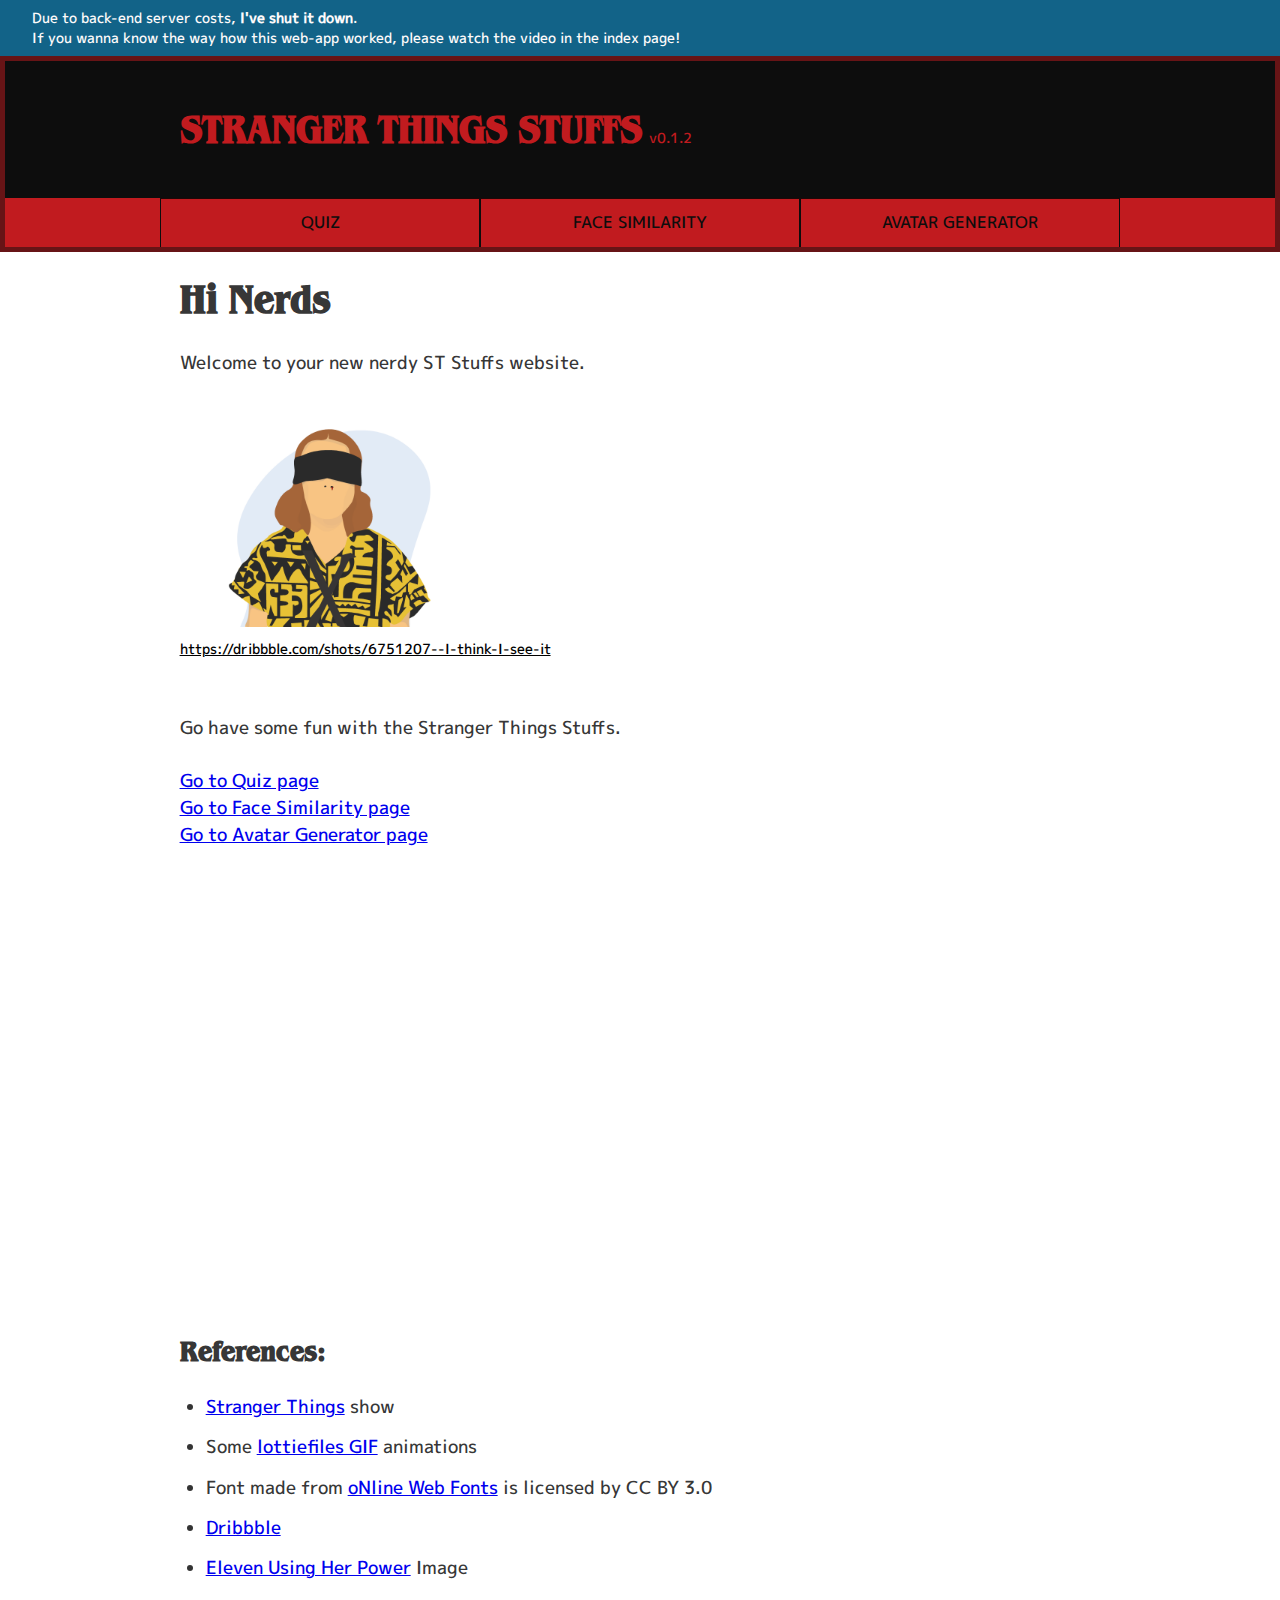
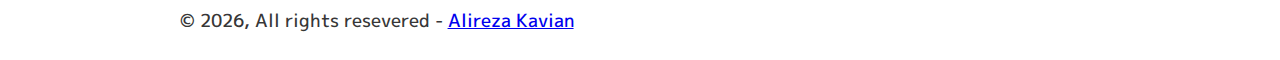
<file: index.html>
<!DOCTYPE html><html lang="en"><head><meta charSet="utf-8"/><meta http-equiv="x-ua-compatible" content="ie=edge"/><meta name="viewport" content="width=device-width, initial-scale=1, shrink-to-fit=no"/><style data-href="/styles.fe3b85c1a4e951455cfc.css">.dev{padding:8px 2.5%;font-weight:100;font-size:.75em;color:#fefbfb;background-color:#126388}.dev span{margin-right:5px}.appbar{border:none!important}.appbar.ab1 .btn-group{border-bottom:1px solid #1e0707}.appbar.ab2 .btn-group{border-top:1px solid #1e0707}.appbar .btn-group{max-width:960px;margin:0 auto;border-radius:0}.appbar .btn-group button{margin:0;padding:0;border-bottom:#1e0707;border-color:#1e0707 currentcolor;border-top:#1e0707;border-radius:0}.appbar .btn-group button a{width:100%;height:100%;padding:10px 5px;text-decoration:none!important;color:inherit}@font-face{font-family:st;src:url(/static/Benguiat-ITC-W01-Bold-Cn-24a69b0d49de39034663d837a985f04b.ttf)}@font-face{font-family:mplus;src:url(/static/Mplus-1p-Medium-80508a3b229cd37ca6f86a2f589d95e7.ttf)}::-webkit-scrollbar{width:10px}::-webkit-scrollbar-thumb{background:#941518;box-shadow:inset 0 0 6px rgba(0,0,0,.5);-webkit-box-shadow:inset 0 0 6px rgba(0,0,0,.5)}::-webkit-scrollbar-track{box-shadow:inset 0 0 6px rgba(0,0,0,.3);-webkit-box-shadow:inset 0 0 6px rgba(0,0,0,.3)}html{font-family:sans-serif;-ms-text-size-adjust:100%;-webkit-text-size-adjust:100%}body{min-height:100vh;margin:0;background-color:#fff;-webkit-font-smoothing:antialiased;-moz-osx-font-smoothing:grayscale}article,aside,details,figcaption,figure,footer,header,main,menu,nav,section,summary{display:block}audio,canvas,progress,video{display:inline-block}audio:not([controls]){display:none;height:0}progress{vertical-align:baseline}[hidden],template{display:none}a{background-color:transparent;-webkit-text-decoration-skip:objects}a:active,a:hover{outline-width:0}abbr[title]{border-bottom:none;text-decoration:underline;-webkit-text-decoration:underline dotted;text-decoration:underline dotted}b,strong{font-weight:inherit;font-weight:bolder}dfn{font-style:italic}h1{font-size:2em;margin:.67em 0}div{line-height:normal}mark{background-color:#ff0;color:#000}small{font-size:80%}sub,sup{font-size:75%;line-height:0;position:relative;vertical-align:baseline}sub{bottom:-.25em}sup{top:-.5em}img{border-style:none}svg:not(:root){overflow:hidden}code,kbd,pre,samp{font-family:monospace,monospace;font-size:1em}figure{margin:1em 40px}hr{box-sizing:content-box;height:0;overflow:visible}button,input,optgroup,select,textarea{font:inherit;margin:0}optgroup{font-weight:700}button,input{overflow:visible}button,select{text-transform:none}[type=reset],[type=submit],button,html [type=button]{-webkit-appearance:button}[type=button]::-moz-focus-inner,[type=reset]::-moz-focus-inner,[type=submit]::-moz-focus-inner,button::-moz-focus-inner{border-style:none;padding:0}[type=button]:-moz-focusring,[type=reset]:-moz-focusring,[type=submit]:-moz-focusring,button:-moz-focusring{outline:1px dotted ButtonText}fieldset{border:1px solid silver;margin:0 2px;padding:.35em .625em .75em}legend{box-sizing:border-box;color:inherit;display:table;max-width:100%;padding:0;white-space:normal}textarea{overflow:auto}[type=checkbox],[type=radio]{box-sizing:border-box;padding:0}[type=number]::-webkit-inner-spin-button,[type=number]::-webkit-outer-spin-button{height:auto}[type=search]{-webkit-appearance:textfield;outline-offset:-2px}[type=search]::-webkit-search-cancel-button,[type=search]::-webkit-search-decoration{-webkit-appearance:none}::-webkit-input-placeholder{color:inherit;opacity:.54}::-webkit-file-upload-button{-webkit-appearance:button;font:inherit}html{font:112.5%/1.45em georgia,serif;box-sizing:border-box;overflow-y:scroll}*,:after,:before{box-sizing:inherit}body{color:rgba(0,0,0,.8);font-family:mplus,georgia,serif;font-weight:400;word-wrap:break-word;-webkit-font-kerning:normal;font-kerning:normal;-ms-font-feature-settings:"kern","liga","clig","calt";font-feature-settings:"kern","liga","clig","calt"}img{max-width:100%;margin-left:0;margin-right:0;margin-top:0;padding:0}h1{font-size:2.25rem}h1,h2{padding:0;margin:0 0 1.45rem;color:inherit;font-family:st,-apple-system,BlinkMacSystemFont,Segoe UI,Roboto,Oxygen,Ubuntu,Cantarell,Fira Sans,Droid Sans,Helvetica Neue,sans-serif;font-weight:700;text-rendering:optimizeLegibility;line-height:1.1}h2{font-size:1.62671rem}h3{font-size:1.38316rem}h3,h4{padding:0;margin:0 0 1.45rem;color:inherit;font-family:st,-apple-system,BlinkMacSystemFont,Segoe UI,Roboto,Oxygen,Ubuntu,Cantarell,Fira Sans,Droid Sans,Helvetica Neue,sans-serif;font-weight:700;text-rendering:optimizeLegibility;line-height:1.1}h4{font-size:1rem}h5{font-size:.85028rem}h5,h6{padding:0;margin:0 0 1.45rem;color:inherit;font-family:st,-apple-system,BlinkMacSystemFont,Segoe UI,Roboto,Oxygen,Ubuntu,Cantarell,Fira Sans,Droid Sans,Helvetica Neue,sans-serif;font-weight:700;text-rendering:optimizeLegibility;line-height:1.1}h6{font-size:.78405rem}hgroup{padding:0;margin:0 0 1.45rem}ol,ul{padding:0;margin:0 0 1.45rem 1.45rem;list-style-position:outside;list-style-image:none}dd,dl,figure,p{padding:0;margin:0 0 1.45rem}pre{margin:0 0 1.45rem;font-size:.85rem;line-height:1.42;background:rgba(0,0,0,.04);border-radius:3px;overflow:auto;word-wrap:normal;padding:1.45rem}table{font-size:1rem;line-height:1.45rem;border-collapse:collapse;width:100%}fieldset,table{padding:0;margin:0 0 1.45rem}blockquote{padding:0;margin:0 1.45rem 1.45rem}form,iframe,noscript{padding:0;margin:0 0 1.45rem}hr{padding:0;margin:0 0 calc(1.45rem - 1px);background:rgba(0,0,0,.2);border:none;height:1px}address{padding:0;margin:0 0 1.45rem}b,dt,strong,th{font-weight:700}li{margin-bottom:.725rem}ol li,ul li{padding-left:0}li>ol,li>ul{margin-left:1.45rem;margin-bottom:.725rem;margin-top:.725rem}blockquote :last-child,li :last-child,p :last-child{margin-bottom:0}li>p{margin-bottom:.725rem}code,kbd,samp{font-size:.85rem;line-height:1.45rem}abbr,abbr[title],acronym{border-bottom:1px dotted rgba(0,0,0,.5);cursor:help}abbr[title]{text-decoration:none}td,th,thead{text-align:left}td,th{border-bottom:1px solid rgba(0,0,0,.12);font-feature-settings:"tnum";-moz-font-feature-settings:"tnum";-ms-font-feature-settings:"tnum";-webkit-font-feature-settings:"tnum";padding:.725rem .96667rem calc(.725rem - 1px)}td:first-child,th:first-child{padding-left:0}td:last-child,th:last-child{padding-right:0}code,tt{background-color:rgba(0,0,0,.04);border-radius:3px;font-family:SFMono-Regular,Consolas,Roboto Mono,Droid Sans Mono,Liberation Mono,Menlo,Courier,monospace;padding:.2em 0}pre code{background:none;line-height:1.42}code:after,code:before,tt:after,tt:before{letter-spacing:-.2em;content:" "}pre code:after,pre code:before,pre tt:after,pre tt:before{content:""}@media only screen and (max-width:480px){html{font-size:100%}}.cast-social{margin:10px 0}.cast-social .insta{width:100%}.rainbow-text{background:red;background:linear-gradient(90deg,#c11b1f,#2e59c7,#b52886);background-clip:text;-webkit-background-clip:text;-webkit-text-fill-color:transparent}#MoreInfo{margin:40px 0;color:#1e0707}#MoreInfo h4{font-size:2em}#MoreInfo h5{margin-bottom:15px}#MoreInfo ul li{list-style:circle}#MoreInfo .content{color:#4b4b4b}#AvatarGenerator .head{display:flex;justify-content:center;align-items:center;margin-bottom:20px}#AvatarGenerator .head img{box-sizing:border-box;margin-right:20px!important;width:250px;float:left;margin:0}#AvatarGenerator .head h1 b{color:#c11b1f}#AvatarGenerator .ai-ml{color:#194094}#AvatarGenerator ul{list-style:none;margin-bottom:20px}#AvatarGenerator .help .gif{border-radius:100%;text-align:center}#AvatarGenerator .help .gif img{margin-bottom:0}#AvatarGenerator .help .gif figcaption{font-size:.8em}#AvatarGenerator .help .gif figcaption a{color:#1e0707}#AvatarGenerator .tips ul li{display:inline-block;margin:0}#AvatarGenerator .dropzone-wrapper{background-image:url(/static/bg-7d5cb61894d75a9aa09a10c7b975a217.jpg);border-radius:5px}#AvatarGenerator .dropzone-wrapper .dropzone{margin-bottom:2px;padding:10px 0;background-color:rgba(25,64,148,.2);border:5px double #c11b1f;border-radius:5px}#AvatarGenerator .dropzone-wrapper .dropzone .text,#AvatarGenerator .dropzone-wrapper .dropzone svg{color:#ededed}#AvatarGenerator .dropzone-wrapper .dropzone .container{box-sizing:border-box;justify-content:center;align-items:center;width:100%;margin:20px 0}#AvatarGenerator .dropzone-wrapper .dropzone .container .item{box-sizing:border-box;position:relative;padding:0}#AvatarGenerator .dropzone-wrapper .dropzone .container .item img{margin:0;border-radius:5px}#AvatarGenerator .dropzone-wrapper .dropzone .container .item button{position:absolute;top:50%;left:50%;transform:translate(-50%,-50%);display:flex;justify-content:center;align-items:center;box-shadow:0 0 3px #2b2b2b}#AvatarGenerator .dropzone-wrapper .dropzone .container .item button svg{color:#c11b1f}#AvatarGenerator .type h4{font-size:xx-large;color:#c11b1f}#AvatarGenerator .type .type-grid{margin-bottom:25px}#AvatarGenerator .type .type-grid .type-item .fab{box-sizing:border-box;width:100%;height:100%}#AvatarGenerator .type .type-grid .type-item .fab.active{border:10px double #c11b1f}#AvatarGenerator .type .type-grid .type-item .fab .avatar{width:100%;height:auto}#AvatarGenerator .type .type-grid .type-item .fab .avatar img{margin:0;width:100%;height:auto}#AvatarGenerator .loading{display:flex;flex-direction:column;justify-content:center;align-items:center;padding:50px 1%}#AvatarGenerator .loading .running{display:flex;justify-content:center;align-items:center;color:#c11b1f;margin:30px 0;letter-spacing:2px}#AvatarGenerator .loading .running h3{margin:0 10px}#AvatarGenerator .result{box-sizing:border-box;text-align:center}#AvatarGenerator .result .generated-image{border-radius:5px}@media only screen and (max-width:960px){#AvatarGenerator .head{flex-direction:column-reverse;margin-bottom:15px;text-align:center}#AvatarGenerator .head img{margin-right:0!important}}.CircularProgressbar{width:100%;vertical-align:middle}.CircularProgressbar .CircularProgressbar-path{stroke:#3e98c7;stroke-linecap:round;transition:stroke-dashoffset .5s ease 0s}.CircularProgressbar .CircularProgressbar-trail{stroke:#d6d6d6;stroke-linecap:round}.CircularProgressbar .CircularProgressbar-text{fill:#3e98c7;font-size:20px;dominant-baseline:middle;text-anchor:middle}.CircularProgressbar .CircularProgressbar-background{fill:#d6d6d6}.CircularProgressbar.CircularProgressbar-inverted .CircularProgressbar-background{fill:#3e98c7}.CircularProgressbar.CircularProgressbar-inverted .CircularProgressbar-text{fill:#fff}.CircularProgressbar.CircularProgressbar-inverted .CircularProgressbar-path{stroke:#fff}.CircularProgressbar.CircularProgressbar-inverted .CircularProgressbar-trail{stroke:transparent}#FaceSimilarity .head{display:flex;justify-content:center;align-items:center;margin-bottom:20px}#FaceSimilarity .head img{box-sizing:border-box;margin-right:20px!important;width:250px;float:left;margin:0}#FaceSimilarity .head h1 b{color:#c11b1f}#FaceSimilarity .ai-ml{color:#194094}#FaceSimilarity ul{list-style:none;margin-bottom:20px}#FaceSimilarity .help .gif{border-radius:100%}#FaceSimilarity .tips ul li{display:inline-block;margin:0}#FaceSimilarity .dropzone-wrapper{background-image:url(/static/bg-7d5cb61894d75a9aa09a10c7b975a217.jpg);border-radius:5px}#FaceSimilarity .dropzone-wrapper .dropzone{margin-bottom:2px;padding:10px 0;background-color:rgba(25,64,148,.2);border:5px double #c11b1f;border-radius:5px}#FaceSimilarity .dropzone-wrapper .dropzone .text,#FaceSimilarity .dropzone-wrapper .dropzone svg{color:#ededed}#FaceSimilarity .dropzone-wrapper .dropzone .container{box-sizing:border-box;justify-content:center;align-items:center;width:100%;margin:20px 0}#FaceSimilarity .dropzone-wrapper .dropzone .container .item{box-sizing:border-box;position:relative;padding:0}#FaceSimilarity .dropzone-wrapper .dropzone .container .item img{margin:0;border-radius:5px}#FaceSimilarity .dropzone-wrapper .dropzone .container .item button{position:absolute;top:50%;left:50%;transform:translate(-50%,-50%);display:flex;justify-content:center;align-items:center;box-shadow:0 0 3px #2b2b2b}#FaceSimilarity .dropzone-wrapper .dropzone .container .item button svg{color:#c11b1f}#FaceSimilarity .loading{display:flex;flex-direction:column;justify-content:center;align-items:center;padding:50px 1%}#FaceSimilarity .loading .running{display:flex;justify-content:center;align-items:center;color:#c11b1f;margin:30px 0;letter-spacing:2px}#FaceSimilarity .loading .running h3{margin:0 10px}#FaceSimilarity .result{box-sizing:border-box;text-align:center}#FaceSimilarity .result .first{display:block;width:60%;margin:0 auto}#FaceSimilarity .result .others{margin:30px 0}#FaceSimilarity .result .result-circle{overflow:hidden;position:relative;width:100%;z-index:3}#FaceSimilarity .result .result-circle .CircularProgressbar-background{fill:#1e0707}#FaceSimilarity .result .result-circle .CircularProgressbar-path{stroke:#c11b1f}#FaceSimilarity .result .avatar{box-sizing:border-box;width:85%;height:85%;z-index:3}@media only screen and (max-width:960px){#FaceSimilarity .head{flex-direction:column-reverse;margin-bottom:15px;text-align:center}#FaceSimilarity .head img{margin-right:0!important}}#Music .head{display:flex;justify-content:center;align-items:center;margin-bottom:20px}#Music .head .mixtape{box-sizing:border-box;margin-right:20px!important;width:100%;float:left}#Music .head .mixtape img{margin:0}#Music .head h1 b{color:#c11b1f}#Music ul{list-style:none;margin-bottom:20px}@media only screen and (max-width:960px){#Music .head{flex-direction:column-reverse;margin-bottom:15px;text-align:center}#Music .head .mixtape{margin-right:0!important;margin-top:15px;float:none;clear:both;width:60%}}#Quiz .head{display:flex;justify-content:center;align-items:center;margin-bottom:20px}#Quiz .head .el{box-sizing:border-box;margin-right:20px!important;width:100%;float:left}#Quiz .head .el img{margin:0}#Quiz .head h1 b{color:#c11b1f}#Quiz .ai-ml{color:#194094}#Quiz ul{list-style:none;margin-bottom:20px}#Quiz #QuizWrapper .quiz-card{display:flex;flex-direction:column;align-items:center;position:relative;min-height:400px}#Quiz #QuizWrapper .quiz-card .number{position:absolute;top:0;left:0;color:#999;padding:5px 15px 15px 8px;border-bottom-right-radius:50px;border:1px dashed #c11b1f;border-top:none;border-left:none}#Quiz #QuizWrapper .quiz-card .question{width:100%;padding:25px 25px 25px 50px}#Quiz #QuizWrapper .quiz-card .answers{width:100%;padding:25px 15px}#Quiz #QuizWrapper .quiz-card .answers .sound-card-root{position:relative;display:flex;height:185px;cursor:pointer}#Quiz #QuizWrapper .quiz-card .answers .sound-card-root .details{position:absolute;display:flex;flex-direction:column;justify-content:center;align-items:center;width:100%;height:100%;z-index:10;background-color:rgba(0,0,0,.55)}#Quiz #QuizWrapper .quiz-card .answers .sound-card-root .details .content{flex:1 0 auto;padding:10px 20px}#Quiz #QuizWrapper .quiz-card .answers .sound-card-root .details .content .title a{color:#fff}#Quiz #QuizWrapper .quiz-card .answers .sound-card-root .details .content .subtitle{color:#c3c3c3}#Quiz #QuizWrapper .quiz-card .answers .sound-card-root .details .controls{display:flex;align-items:center;padding:5px}#Quiz #QuizWrapper .quiz-card .answers .sound-card-root .details .controls svg{color:#fff}#Quiz #QuizWrapper .quiz-card .answers .sound-card-root .media{position:relative;width:100%;cursor:pointer}#Quiz #QuizWrapper .quiz-card .answers .sound-card-root .media .active-icon{position:absolute;left:50%;top:50%;display:flex;justify-content:center;align-items:center;height:100%;width:100%;background-color:rgba(193,27,31,.4);transform:translate(-50%,-50%) scale(2);z-index:11}#Quiz #QuizWrapper .quiz-card .answers .sound-card-root .media .active-icon svg{color:#c11b1f;border:1px solid #c11b1f;border-radius:100%}#Quiz #QuizWrapper .quiz-card .answers .typical-card-root{position:relative;display:flex;height:200px;cursor:pointer}#Quiz #QuizWrapper .quiz-card .answers .typical-card-root .details{position:absolute;display:flex;justify-content:center;align-items:flex-end;width:100%;height:100%;z-index:10}#Quiz #QuizWrapper .quiz-card .answers .typical-card-root .details .content{width:100%;padding:5px 10px;text-align:center;background-color:rgba(0,0,0,.75);box-shadow:0 -5px 2px rgba(0,0,0,.25)}#Quiz #QuizWrapper .quiz-card .answers .typical-card-root .details .content .title a{color:#fff}#Quiz #QuizWrapper .quiz-card .answers .typical-card-root .details .content .subtitle{color:#c3c3c3}#Quiz #QuizWrapper .quiz-card .answers .typical-card-root .media{position:relative;width:100%;cursor:pointer}#Quiz #QuizWrapper .quiz-card .answers .typical-card-root .media .active-icon{position:absolute;left:50%;top:50%;display:flex;justify-content:center;align-items:center;height:100%;width:100%;background-color:rgba(30,7,7,.84);transform:translate(-50%,-50%) scale(2);z-index:11}#Quiz #QuizWrapper .quiz-card .answers .typical-card-root .media .active-icon svg{color:#c11b1f;border:1px solid #c11b1f;border-radius:100%}#Quiz #QuizWrapper .nav-btns{position:relative;display:flex;justify-content:center;align-items:center;width:100%;height:100px}#Quiz #QuizWrapper .nav-btns button{position:absolute;width:130px;height:45px;border-radius:25px 5px/50px}#Quiz #QuizWrapper .nav-btns button:first-child{justify-content:flex-start;left:0}#Quiz #QuizWrapper .nav-btns button:last-child{justify-content:flex-end;right:0}#Quiz .loading{flex-direction:column;padding:50px 1%}#Quiz .loading,#Quiz .loading .running{display:flex;justify-content:center;align-items:center}#Quiz .loading .running{color:#c11b1f;margin:30px 0;letter-spacing:2px}#Quiz .loading .running h3{margin:0 10px}#Quiz .result{box-sizing:border-box;text-align:center}#Quiz .result .first{display:block;width:55%;margin:0 auto}#Quiz .result .others{margin:30px 0}#Quiz .result .result-circle{overflow:hidden;position:relative;width:100%;z-index:3}#Quiz .result .result-circle .CircularProgressbar-background{fill:#1e0707}#Quiz .result .result-circle .CircularProgressbar-path{stroke:#c11b1f}#Quiz .result .avatar{box-sizing:border-box;width:85%;height:85%;z-index:3}@media only screen and (max-width:960px){#Quiz .head{flex-direction:column-reverse;margin-bottom:15px;text-align:center}#Quiz .head .el{margin-right:0!important;margin-top:15px;float:none;clear:both;width:60%}}#Wiki .head{display:flex;justify-content:center;align-items:center;margin-bottom:20px}#Wiki .head .chars{box-sizing:border-box;margin-right:20px!important;width:100%;float:left}#Wiki .head .chars img{margin:0}#Wiki .head h1 b{color:#c11b1f}#Wiki ul{list-style:none;margin-bottom:20px}#Wiki blockquote{margin:15px 0 15px 5px;padding-left:15px;line-height:1.7em;border-left:5px solid #c11b1f;border-radius:5px}#Wiki .graph-click{cursor:pointer;width:100%;height:auto}@media only screen and (max-width:960px){#Wiki .head{flex-direction:column-reverse;margin-bottom:15px;text-align:center}#Wiki .head .chars{margin-right:0!important;margin-top:15px;float:none;clear:both;width:60%}}#Chars-graph-wrapper{box-sizing:border-box;position:relative;top:64px;margin-top:64px;z-index:1}#Chars-graph-wrapper .category-node{width:75px;height:75px;border-radius:100%;background-color:#c11b1f;display:flex;flex-wrap:wrap;justify-content:center;align-items:center;text-align:center;color:#ededed;font-size:.62em;padding:10px}#Chars-graph-wrapper .avatar-node{width:75px;height:75px;border-radius:100%;border:3px double transparent;background-color:transparent}#Chars-graph-wrapper .avatar-node:hover{border-color:#c11b1f}#Chars-graph-wrapper .avatar-node>div{width:100%;height:100%}.graph-overlay{width:100vw;height:calc(100vh - 64px);position:absolute;top:64px;cursor:pointer;background-color:rgba(0,0,0,.8);color:#ededed;display:flex;justify-content:center;align-items:center;z-index:9999;font-weight:900;font-size:2em}</style><meta name="generator" content="Gatsby 2.21.0"/><title data-react-helmet="true">Home | STRANGER THINGS STUFFS</title><meta data-react-helmet="true" name="description" content="Home page of stranger things stuffs. ready to do another nerdy stuff related to stranger things? have fun... good luck"/><meta data-react-helmet="true" name="keywords" content="stranger things stuffs,stranger things,nerdy stuffs,nerd,homepage,ST,Millie Bobby Brown,Noah Schnapp,Gaten Matarazzo,Finn Wolfhard,Caleb McLaughlin,Sadie Sink,Natalia Dyer,Charlie Heaton,David Harbour,Winona Ryder"/><meta data-react-helmet="true" property="og:title" content="Home"/><meta data-react-helmet="true" property="og:site_name" content="Stranger Things Stuffs"/><meta data-react-helmet="true" property="og:image" content="https://strngr-thngs.github.io/seo/og.jpg"/><meta data-react-helmet="true" property="og:image:width" content="720"/><meta data-react-helmet="true" property="og:image:height" content="283"/><meta data-react-helmet="true" property="og:description" content="Home page of stranger things stuffs. ready to do another nerdy stuff related to stranger things? have fun... good luck"/><meta data-react-helmet="true" property="og:type" content="website"/><meta data-react-helmet="true" name="twitter:card" content="summary"/><meta data-react-helmet="true" name="twitter:creator" content="@alirezakay"/><meta data-react-helmet="true" name="twitter:title" content="Home"/><meta data-react-helmet="true" name="twitter:description" content="Home page of stranger things stuffs. ready to do another nerdy stuff related to stranger things? have fun... good luck"/><link rel="canonical" href="https://strngr-thngs.github.io/" data-baseprotocol="https:" data-basehost="strngr-thngs.github.io"/><link rel="preconnect dns-prefetch" href="https://www.google-analytics.com"/><script async="" src="//pagead2.googlesyndication.com/pagead/js/adsbygoogle.js"></script><script>            
              (adsbygoogle = window.adsbygoogle || []).push({
                google_ad_client: "ca-pub-5888901709205172",
                enable_page_level_ads: true
              });
          </script><link rel="icon" href="/favicon-32x32.png?v=a0575aa69a846a3a5e0b44cb2e0395cd"/><link rel="manifest" href="/manifest.webmanifest"/><meta name="theme-color" content="#3b3b3b"/><link rel="apple-touch-icon" sizes="48x48" href="/icons/icon-48x48.png?v=a0575aa69a846a3a5e0b44cb2e0395cd"/><link rel="apple-touch-icon" sizes="72x72" href="/icons/icon-72x72.png?v=a0575aa69a846a3a5e0b44cb2e0395cd"/><link rel="apple-touch-icon" sizes="96x96" href="/icons/icon-96x96.png?v=a0575aa69a846a3a5e0b44cb2e0395cd"/><link rel="apple-touch-icon" sizes="144x144" href="/icons/icon-144x144.png?v=a0575aa69a846a3a5e0b44cb2e0395cd"/><link rel="apple-touch-icon" sizes="192x192" href="/icons/icon-192x192.png?v=a0575aa69a846a3a5e0b44cb2e0395cd"/><link rel="apple-touch-icon" sizes="256x256" href="/icons/icon-256x256.png?v=a0575aa69a846a3a5e0b44cb2e0395cd"/><link rel="apple-touch-icon" sizes="384x384" href="/icons/icon-384x384.png?v=a0575aa69a846a3a5e0b44cb2e0395cd"/><link rel="apple-touch-icon" sizes="512x512" href="/icons/icon-512x512.png?v=a0575aa69a846a3a5e0b44cb2e0395cd"/><style id="jss-server-side">.MuiPaper-root{color:rgba(0,0,0,.87);transition:box-shadow .3s cubic-bezier(.4,0,.2,1) 0s;background-color:#fff}.MuiPaper-rounded{border-radius:4px}.MuiPaper-outlined{border:1px solid rgba(0,0,0,.12)}.MuiPaper-elevation0{box-shadow:none}.MuiPaper-elevation1{box-shadow:0 2px 1px -1px rgba(0,0,0,.2),0 1px 1px 0 rgba(0,0,0,.14),0 1px 3px 0 rgba(0,0,0,.12)}.MuiPaper-elevation2{box-shadow:0 3px 1px -2px rgba(0,0,0,.2),0 2px 2px 0 rgba(0,0,0,.14),0 1px 5px 0 rgba(0,0,0,.12)}.MuiPaper-elevation3{box-shadow:0 3px 3px -2px rgba(0,0,0,.2),0 3px 4px 0 rgba(0,0,0,.14),0 1px 8px 0 rgba(0,0,0,.12)}.MuiPaper-elevation4{box-shadow:0 2px 4px -1px rgba(0,0,0,.2),0 4px 5px 0 rgba(0,0,0,.14),0 1px 10px 0 rgba(0,0,0,.12)}.MuiPaper-elevation5{box-shadow:0 3px 5px -1px rgba(0,0,0,.2),0 5px 8px 0 rgba(0,0,0,.14),0 1px 14px 0 rgba(0,0,0,.12)}.MuiPaper-elevation6{box-shadow:0 3px 5px -1px rgba(0,0,0,.2),0 6px 10px 0 rgba(0,0,0,.14),0 1px 18px 0 rgba(0,0,0,.12)}.MuiPaper-elevation7{box-shadow:0 4px 5px -2px rgba(0,0,0,.2),0 7px 10px 1px rgba(0,0,0,.14),0 2px 16px 1px rgba(0,0,0,.12)}.MuiPaper-elevation8{box-shadow:0 5px 5px -3px rgba(0,0,0,.2),0 8px 10px 1px rgba(0,0,0,.14),0 3px 14px 2px rgba(0,0,0,.12)}.MuiPaper-elevation9{box-shadow:0 5px 6px -3px rgba(0,0,0,.2),0 9px 12px 1px rgba(0,0,0,.14),0 3px 16px 2px rgba(0,0,0,.12)}.MuiPaper-elevation10{box-shadow:0 6px 6px -3px rgba(0,0,0,.2),0 10px 14px 1px rgba(0,0,0,.14),0 4px 18px 3px rgba(0,0,0,.12)}.MuiPaper-elevation11{box-shadow:0 6px 7px -4px rgba(0,0,0,.2),0 11px 15px 1px rgba(0,0,0,.14),0 4px 20px 3px rgba(0,0,0,.12)}.MuiPaper-elevation12{box-shadow:0 7px 8px -4px rgba(0,0,0,.2),0 12px 17px 2px rgba(0,0,0,.14),0 5px 22px 4px rgba(0,0,0,.12)}.MuiPaper-elevation13{box-shadow:0 7px 8px -4px rgba(0,0,0,.2),0 13px 19px 2px rgba(0,0,0,.14),0 5px 24px 4px rgba(0,0,0,.12)}.MuiPaper-elevation14{box-shadow:0 7px 9px -4px rgba(0,0,0,.2),0 14px 21px 2px rgba(0,0,0,.14),0 5px 26px 4px rgba(0,0,0,.12)}.MuiPaper-elevation15{box-shadow:0 8px 9px -5px rgba(0,0,0,.2),0 15px 22px 2px rgba(0,0,0,.14),0 6px 28px 5px rgba(0,0,0,.12)}.MuiPaper-elevation16{box-shadow:0 8px 10px -5px rgba(0,0,0,.2),0 16px 24px 2px rgba(0,0,0,.14),0 6px 30px 5px rgba(0,0,0,.12)}.MuiPaper-elevation17{box-shadow:0 8px 11px -5px rgba(0,0,0,.2),0 17px 26px 2px rgba(0,0,0,.14),0 6px 32px 5px rgba(0,0,0,.12)}.MuiPaper-elevation18{box-shadow:0 9px 11px -5px rgba(0,0,0,.2),0 18px 28px 2px rgba(0,0,0,.14),0 7px 34px 6px rgba(0,0,0,.12)}.MuiPaper-elevation19{box-shadow:0 9px 12px -6px rgba(0,0,0,.2),0 19px 29px 2px rgba(0,0,0,.14),0 7px 36px 6px rgba(0,0,0,.12)}.MuiPaper-elevation20{box-shadow:0 10px 13px -6px rgba(0,0,0,.2),0 20px 31px 3px rgba(0,0,0,.14),0 8px 38px 7px rgba(0,0,0,.12)}.MuiPaper-elevation21{box-shadow:0 10px 13px -6px rgba(0,0,0,.2),0 21px 33px 3px rgba(0,0,0,.14),0 8px 40px 7px rgba(0,0,0,.12)}.MuiPaper-elevation22{box-shadow:0 10px 14px -6px rgba(0,0,0,.2),0 22px 35px 3px rgba(0,0,0,.14),0 8px 42px 7px rgba(0,0,0,.12)}.MuiPaper-elevation23{box-shadow:0 11px 14px -7px rgba(0,0,0,.2),0 23px 36px 3px rgba(0,0,0,.14),0 9px 44px 8px rgba(0,0,0,.12)}.MuiPaper-elevation24{box-shadow:0 11px 15px -7px rgba(0,0,0,.2),0 24px 38px 3px rgba(0,0,0,.14),0 9px 46px 8px rgba(0,0,0,.12)}.MuiAppBar-root{width:100%;display:flex;z-index:1100;box-sizing:border-box;flex-shrink:0;flex-direction:column}.MuiAppBar-positionFixed{top:0;left:auto;right:0;position:fixed}@media print{.MuiAppBar-positionFixed{position:absolute}}.MuiAppBar-positionAbsolute{top:0;left:auto;right:0;position:absolute}.MuiAppBar-positionSticky{top:0;left:auto;right:0;position:-webkit-sticky;position:sticky}.MuiAppBar-positionStatic{position:static;transform:translateZ(0)}.MuiAppBar-positionRelative{position:relative}.MuiAppBar-colorDefault{color:rgba(0,0,0,.87);background-color:#f5f5f5}.MuiAppBar-colorPrimary{color:#fff;background-color:#0d0d0d}.MuiAppBar-colorSecondary{color:#fff;background-color:#c11b1f}.MuiAppBar-colorInherit{color:inherit}.MuiAppBar-colorTransparent{color:inherit;background-color:transparent}.MuiButtonBase-root{color:inherit;border:0;cursor:pointer;margin:0;display:inline-flex;outline:0;padding:0;position:relative;align-items:center;-webkit-user-select:none;-moz-user-select:none;-ms-user-select:none;user-select:none;border-radius:0;vertical-align:middle;-moz-appearance:none;justify-content:center;text-decoration:none;background-color:transparent;-webkit-appearance:none;-webkit-tap-highlight-color:transparent}.MuiButtonBase-root::-moz-focus-inner{border-style:none}.MuiButtonBase-root.Mui-disabled{cursor:default;pointer-events:none}@media print{.MuiButtonBase-root{-webkit-print-color-adjust:exact;color-adjust:exact}}.MuiTypography-root{margin:0}.MuiTypography-body2{font-size:.875rem;font-family:mplus;font-weight:400;line-height:1.43}.MuiTypography-body1{font-size:1rem;font-family:mplus;font-weight:400;line-height:1.5}.MuiTypography-caption{font-size:.75rem;font-family:mplus;font-weight:400;line-height:1.66}.MuiTypography-button{font-size:.875rem;font-family:mplus;font-weight:500;line-height:1.75;text-transform:uppercase}.MuiTypography-h1{font-size:6rem;font-family:mplus;font-weight:300;line-height:1.167}.MuiTypography-h2{font-size:3.75rem;font-family:mplus;font-weight:300;line-height:1.2}.MuiTypography-h3{font-size:3rem;font-family:mplus;font-weight:400;line-height:1.167}.MuiTypography-h4{font-size:2.125rem;font-family:mplus;font-weight:400;line-height:1.235}.MuiTypography-h5{font-size:1.5rem;font-family:mplus;font-weight:400;line-height:1.334}.MuiTypography-h6{font-size:1.25rem;font-family:mplus;font-weight:500;line-height:1.6}.MuiTypography-subtitle1{font-size:1rem;font-family:mplus;font-weight:400;line-height:1.75}.MuiTypography-subtitle2{font-size:.875rem;font-family:mplus;font-weight:500;line-height:1.57}.MuiTypography-overline{font-size:.75rem;font-family:mplus;font-weight:400;line-height:2.66;text-transform:uppercase}.MuiTypography-srOnly{width:1px;height:1px;overflow:hidden;position:absolute}.MuiTypography-alignLeft{text-align:left}.MuiTypography-alignCenter{text-align:center}.MuiTypography-alignRight{text-align:right}.MuiTypography-alignJustify{text-align:justify}.MuiTypography-noWrap{overflow:hidden;white-space:nowrap;text-overflow:ellipsis}.MuiTypography-gutterBottom{margin-bottom:.35em}.MuiTypography-paragraph{margin-bottom:16px}.MuiTypography-colorInherit{color:inherit}.MuiTypography-colorPrimary{color:#0d0d0d}.MuiTypography-colorSecondary{color:#c11b1f}.MuiTypography-colorTextPrimary{color:rgba(0,0,0,.87)}.MuiTypography-colorTextSecondary{color:rgba(0,0,0,.54)}.MuiTypography-colorError{color:#f44336}.MuiTypography-displayInline{display:inline}.MuiTypography-displayBlock{display:block}.MuiButton-root{color:rgba(0,0,0,.87);padding:6px 16px;font-size:.875rem;min-width:64px;box-sizing:border-box;transition:background-color 250ms cubic-bezier(.4,0,.2,1) 0s,box-shadow 250ms cubic-bezier(.4,0,.2,1) 0s,border 250ms cubic-bezier(.4,0,.2,1) 0s;font-family:mplus;font-weight:500;line-height:1.75;border-radius:4px;text-transform:uppercase}.MuiButton-root:hover{text-decoration:none;background-color:rgba(0,0,0,.04)}.MuiButton-root.Mui-disabled{color:rgba(0,0,0,.26)}@media (hover:none){.MuiButton-root:hover{background-color:transparent}}.MuiButton-root:hover.Mui-disabled{background-color:transparent}.MuiButton-label{width:100%;display:inherit;align-items:inherit;justify-content:inherit}.MuiButton-text{padding:6px 8px}.MuiButton-textPrimary{color:#0d0d0d}.MuiButton-textPrimary:hover{background-color:rgba(13,13,13,.04)}@media (hover:none){.MuiButton-textPrimary:hover{background-color:transparent}}.MuiButton-textSecondary{color:#c11b1f}.MuiButton-textSecondary:hover{background-color:rgba(193,27,31,.04)}@media (hover:none){.MuiButton-textSecondary:hover{background-color:transparent}}.MuiButton-outlined{border:1px solid rgba(0,0,0,.23);padding:5px 15px}.MuiButton-outlined.Mui-disabled{border:1px solid rgba(0,0,0,.12)}.MuiButton-outlinedPrimary{color:#0d0d0d;border:1px solid rgba(13,13,13,.5)}.MuiButton-outlinedPrimary:hover{border:1px solid #0d0d0d;background-color:rgba(13,13,13,.04)}@media (hover:none){.MuiButton-outlinedPrimary:hover{background-color:transparent}}.MuiButton-outlinedSecondary{color:#c11b1f;border:1px solid rgba(193,27,31,.5)}.MuiButton-outlinedSecondary:hover{border:1px solid #c11b1f;background-color:rgba(193,27,31,.04)}.MuiButton-outlinedSecondary.Mui-disabled{border:1px solid rgba(0,0,0,.26)}@media (hover:none){.MuiButton-outlinedSecondary:hover{background-color:transparent}}.MuiButton-contained{color:rgba(0,0,0,.87);box-shadow:0 3px 1px -2px rgba(0,0,0,.2),0 2px 2px 0 rgba(0,0,0,.14),0 1px 5px 0 rgba(0,0,0,.12);background-color:#e0e0e0}.MuiButton-contained:hover{box-shadow:0 2px 4px -1px rgba(0,0,0,.2),0 4px 5px 0 rgba(0,0,0,.14),0 1px 10px 0 rgba(0,0,0,.12);background-color:#d5d5d5}.MuiButton-contained.Mui-focusVisible{box-shadow:0 3px 5px -1px rgba(0,0,0,.2),0 6px 10px 0 rgba(0,0,0,.14),0 1px 18px 0 rgba(0,0,0,.12)}.MuiButton-contained:active{box-shadow:0 5px 5px -3px rgba(0,0,0,.2),0 8px 10px 1px rgba(0,0,0,.14),0 3px 14px 2px rgba(0,0,0,.12)}.MuiButton-contained.Mui-disabled{color:rgba(0,0,0,.26);box-shadow:none;background-color:rgba(0,0,0,.12)}@media (hover:none){.MuiButton-contained:hover{box-shadow:0 3px 1px -2px rgba(0,0,0,.2),0 2px 2px 0 rgba(0,0,0,.14),0 1px 5px 0 rgba(0,0,0,.12);background-color:#e0e0e0}}.MuiButton-contained:hover.Mui-disabled{background-color:rgba(0,0,0,.12)}.MuiButton-containedPrimary{color:#fff;background-color:#0d0d0d}.MuiButton-containedPrimary:hover{background-color:#090909}@media (hover:none){.MuiButton-containedPrimary:hover{background-color:#0d0d0d}}.MuiButton-containedSecondary{color:#fff;background-color:#c11b1f}.MuiButton-containedSecondary:hover{background-color:#871215}@media (hover:none){.MuiButton-containedSecondary:hover{background-color:#c11b1f}}.MuiButton-disableElevation{box-shadow:none}.MuiButton-disableElevation:hover{box-shadow:none}.MuiButton-disableElevation.Mui-focusVisible{box-shadow:none}.MuiButton-disableElevation:active{box-shadow:none}.MuiButton-disableElevation.Mui-disabled{box-shadow:none}.MuiButton-colorInherit{color:inherit;border-color:currentColor}.MuiButton-textSizeSmall{padding:4px 5px;font-size:.8125rem}.MuiButton-textSizeLarge{padding:8px 11px;font-size:.9375rem}.MuiButton-outlinedSizeSmall{padding:3px 9px;font-size:.8125rem}.MuiButton-outlinedSizeLarge{padding:7px 21px;font-size:.9375rem}.MuiButton-containedSizeSmall{padding:4px 10px;font-size:.8125rem}.MuiButton-containedSizeLarge{padding:8px 22px;font-size:.9375rem}.MuiButton-fullWidth{width:100%}.MuiButton-startIcon{display:inherit;margin-left:-4px;margin-right:8px}.MuiButton-startIcon.MuiButton-iconSizeSmall{margin-left:-2px}.MuiButton-endIcon{display:inherit;margin-left:8px;margin-right:-4px}.MuiButton-endIcon.MuiButton-iconSizeSmall{margin-right:-2px}.MuiButton-iconSizeSmall>:first-child{font-size:18px}.MuiButton-iconSizeMedium>:first-child{font-size:20px}.MuiButton-iconSizeLarge>:first-child{font-size:22px}.MuiButtonGroup-root{display:inline-flex;border-radius:4px}.MuiButtonGroup-contained{box-shadow:0 3px 1px -2px rgba(0,0,0,.2),0 2px 2px 0 rgba(0,0,0,.14),0 1px 5px 0 rgba(0,0,0,.12)}.MuiButtonGroup-disableElevation{box-shadow:none}.MuiButtonGroup-fullWidth{width:100%}.MuiButtonGroup-vertical{flex-direction:column}.MuiButtonGroup-grouped{min-width:40px}.MuiButtonGroup-groupedHorizontal:not(:first-child){border-top-left-radius:0;border-bottom-left-radius:0}.MuiButtonGroup-groupedHorizontal:not(:last-child){border-top-right-radius:0;border-bottom-right-radius:0}.MuiButtonGroup-groupedVertical:not(:first-child){border-top-left-radius:0;border-top-right-radius:0}.MuiButtonGroup-groupedVertical:not(:last-child){border-bottom-left-radius:0;border-bottom-right-radius:0}.MuiButtonGroup-groupedTextHorizontal:not(:last-child){border-right:1px solid rgba(0,0,0,.23)}.MuiButtonGroup-groupedTextVertical:not(:last-child){border-bottom:1px solid rgba(0,0,0,.23)}.MuiButtonGroup-groupedTextPrimary:not(:last-child){border-color:rgba(13,13,13,.5)}.MuiButtonGroup-groupedTextSecondary:not(:last-child){border-color:rgba(193,27,31,.5)}.MuiButtonGroup-groupedOutlinedHorizontal:not(:first-child){margin-left:-1px}.MuiButtonGroup-groupedOutlinedHorizontal:not(:last-child){border-right-color:transparent}.MuiButtonGroup-groupedOutlinedVertical:not(:first-child){margin-top:-1px}.MuiButtonGroup-groupedOutlinedVertical:not(:last-child){border-bottom-color:transparent}.MuiButtonGroup-groupedOutlinedPrimary:hover{border-color:#0d0d0d}.MuiButtonGroup-groupedOutlinedSecondary:hover{border-color:#c11b1f}.MuiButtonGroup-groupedContained{box-shadow:none}.MuiButtonGroup-groupedContainedHorizontal:not(:last-child){border-right:1px solid #bdbdbd}.MuiButtonGroup-groupedContainedHorizontal:not(:last-child).Mui-disabled{border-right:1px solid rgba(0,0,0,.26)}.MuiButtonGroup-groupedContainedVertical:not(:last-child){border-bottom:1px solid #bdbdbd}.MuiButtonGroup-groupedContainedVertical:not(:last-child).Mui-disabled{border-bottom:1px solid rgba(0,0,0,.26)}.MuiButtonGroup-groupedContainedPrimary:not(:last-child){border-color:#090909}.MuiButtonGroup-groupedContainedSecondary:not(:last-child){border-color:#871215}.MuiGrid-container{width:100%;display:flex;flex-wrap:wrap;box-sizing:border-box}.MuiGrid-item{margin:0;box-sizing:border-box}.MuiGrid-zeroMinWidth{min-width:0}.MuiGrid-direction-xs-column{flex-direction:column}.MuiGrid-direction-xs-column-reverse{flex-direction:column-reverse}.MuiGrid-direction-xs-row-reverse{flex-direction:row-reverse}.MuiGrid-wrap-xs-nowrap{flex-wrap:nowrap}.MuiGrid-wrap-xs-wrap-reverse{flex-wrap:wrap-reverse}.MuiGrid-align-items-xs-center{align-items:center}.MuiGrid-align-items-xs-flex-start{align-items:flex-start}.MuiGrid-align-items-xs-flex-end{align-items:flex-end}.MuiGrid-align-items-xs-baseline{align-items:baseline}.MuiGrid-align-content-xs-center{align-content:center}.MuiGrid-align-content-xs-flex-start{align-content:flex-start}.MuiGrid-align-content-xs-flex-end{align-content:flex-end}.MuiGrid-align-content-xs-space-between{align-content:space-between}.MuiGrid-align-content-xs-space-around{align-content:space-around}.MuiGrid-justify-xs-center{justify-content:center}.MuiGrid-justify-xs-flex-end{justify-content:flex-end}.MuiGrid-justify-xs-space-between{justify-content:space-between}.MuiGrid-justify-xs-space-around{justify-content:space-around}.MuiGrid-justify-xs-space-evenly{justify-content:space-evenly}.MuiGrid-spacing-xs-1{width:calc(100% + 8px);margin:-4px}.MuiGrid-spacing-xs-1>.MuiGrid-item{padding:4px}.MuiGrid-spacing-xs-2{width:calc(100% + 16px);margin:-8px}.MuiGrid-spacing-xs-2>.MuiGrid-item{padding:8px}.MuiGrid-spacing-xs-3{width:calc(100% + 24px);margin:-12px}.MuiGrid-spacing-xs-3>.MuiGrid-item{padding:12px}.MuiGrid-spacing-xs-4{width:calc(100% + 32px);margin:-16px}.MuiGrid-spacing-xs-4>.MuiGrid-item{padding:16px}.MuiGrid-spacing-xs-5{width:calc(100% + 40px);margin:-20px}.MuiGrid-spacing-xs-5>.MuiGrid-item{padding:20px}.MuiGrid-spacing-xs-6{width:calc(100% + 48px);margin:-24px}.MuiGrid-spacing-xs-6>.MuiGrid-item{padding:24px}.MuiGrid-spacing-xs-7{width:calc(100% + 56px);margin:-28px}.MuiGrid-spacing-xs-7>.MuiGrid-item{padding:28px}.MuiGrid-spacing-xs-8{width:calc(100% + 64px);margin:-32px}.MuiGrid-spacing-xs-8>.MuiGrid-item{padding:32px}.MuiGrid-spacing-xs-9{width:calc(100% + 72px);margin:-36px}.MuiGrid-spacing-xs-9>.MuiGrid-item{padding:36px}.MuiGrid-spacing-xs-10{width:calc(100% + 80px);margin:-40px}.MuiGrid-spacing-xs-10>.MuiGrid-item{padding:40px}.MuiGrid-grid-xs-auto{flex-grow:0;max-width:none;flex-basis:auto}.MuiGrid-grid-xs-true{flex-grow:1;max-width:100%;flex-basis:0}.MuiGrid-grid-xs-1{flex-grow:0;max-width:8.333333%;flex-basis:8.333333%}.MuiGrid-grid-xs-2{flex-grow:0;max-width:16.666667%;flex-basis:16.666667%}.MuiGrid-grid-xs-3{flex-grow:0;max-width:25%;flex-basis:25%}.MuiGrid-grid-xs-4{flex-grow:0;max-width:33.333333%;flex-basis:33.333333%}.MuiGrid-grid-xs-5{flex-grow:0;max-width:41.666667%;flex-basis:41.666667%}.MuiGrid-grid-xs-6{flex-grow:0;max-width:50%;flex-basis:50%}.MuiGrid-grid-xs-7{flex-grow:0;max-width:58.333333%;flex-basis:58.333333%}.MuiGrid-grid-xs-8{flex-grow:0;max-width:66.666667%;flex-basis:66.666667%}.MuiGrid-grid-xs-9{flex-grow:0;max-width:75%;flex-basis:75%}.MuiGrid-grid-xs-10{flex-grow:0;max-width:83.333333%;flex-basis:83.333333%}.MuiGrid-grid-xs-11{flex-grow:0;max-width:91.666667%;flex-basis:91.666667%}.MuiGrid-grid-xs-12{flex-grow:0;max-width:100%;flex-basis:100%}@media (min-width:600px){.MuiGrid-grid-sm-auto{flex-grow:0;max-width:none;flex-basis:auto}.MuiGrid-grid-sm-true{flex-grow:1;max-width:100%;flex-basis:0}.MuiGrid-grid-sm-1{flex-grow:0;max-width:8.333333%;flex-basis:8.333333%}.MuiGrid-grid-sm-2{flex-grow:0;max-width:16.666667%;flex-basis:16.666667%}.MuiGrid-grid-sm-3{flex-grow:0;max-width:25%;flex-basis:25%}.MuiGrid-grid-sm-4{flex-grow:0;max-width:33.333333%;flex-basis:33.333333%}.MuiGrid-grid-sm-5{flex-grow:0;max-width:41.666667%;flex-basis:41.666667%}.MuiGrid-grid-sm-6{flex-grow:0;max-width:50%;flex-basis:50%}.MuiGrid-grid-sm-7{flex-grow:0;max-width:58.333333%;flex-basis:58.333333%}.MuiGrid-grid-sm-8{flex-grow:0;max-width:66.666667%;flex-basis:66.666667%}.MuiGrid-grid-sm-9{flex-grow:0;max-width:75%;flex-basis:75%}.MuiGrid-grid-sm-10{flex-grow:0;max-width:83.333333%;flex-basis:83.333333%}.MuiGrid-grid-sm-11{flex-grow:0;max-width:91.666667%;flex-basis:91.666667%}.MuiGrid-grid-sm-12{flex-grow:0;max-width:100%;flex-basis:100%}}@media (min-width:960px){.MuiGrid-grid-md-auto{flex-grow:0;max-width:none;flex-basis:auto}.MuiGrid-grid-md-true{flex-grow:1;max-width:100%;flex-basis:0}.MuiGrid-grid-md-1{flex-grow:0;max-width:8.333333%;flex-basis:8.333333%}.MuiGrid-grid-md-2{flex-grow:0;max-width:16.666667%;flex-basis:16.666667%}.MuiGrid-grid-md-3{flex-grow:0;max-width:25%;flex-basis:25%}.MuiGrid-grid-md-4{flex-grow:0;max-width:33.333333%;flex-basis:33.333333%}.MuiGrid-grid-md-5{flex-grow:0;max-width:41.666667%;flex-basis:41.666667%}.MuiGrid-grid-md-6{flex-grow:0;max-width:50%;flex-basis:50%}.MuiGrid-grid-md-7{flex-grow:0;max-width:58.333333%;flex-basis:58.333333%}.MuiGrid-grid-md-8{flex-grow:0;max-width:66.666667%;flex-basis:66.666667%}.MuiGrid-grid-md-9{flex-grow:0;max-width:75%;flex-basis:75%}.MuiGrid-grid-md-10{flex-grow:0;max-width:83.333333%;flex-basis:83.333333%}.MuiGrid-grid-md-11{flex-grow:0;max-width:91.666667%;flex-basis:91.666667%}.MuiGrid-grid-md-12{flex-grow:0;max-width:100%;flex-basis:100%}}@media (min-width:1280px){.MuiGrid-grid-lg-auto{flex-grow:0;max-width:none;flex-basis:auto}.MuiGrid-grid-lg-true{flex-grow:1;max-width:100%;flex-basis:0}.MuiGrid-grid-lg-1{flex-grow:0;max-width:8.333333%;flex-basis:8.333333%}.MuiGrid-grid-lg-2{flex-grow:0;max-width:16.666667%;flex-basis:16.666667%}.MuiGrid-grid-lg-3{flex-grow:0;max-width:25%;flex-basis:25%}.MuiGrid-grid-lg-4{flex-grow:0;max-width:33.333333%;flex-basis:33.333333%}.MuiGrid-grid-lg-5{flex-grow:0;max-width:41.666667%;flex-basis:41.666667%}.MuiGrid-grid-lg-6{flex-grow:0;max-width:50%;flex-basis:50%}.MuiGrid-grid-lg-7{flex-grow:0;max-width:58.333333%;flex-basis:58.333333%}.MuiGrid-grid-lg-8{flex-grow:0;max-width:66.666667%;flex-basis:66.666667%}.MuiGrid-grid-lg-9{flex-grow:0;max-width:75%;flex-basis:75%}.MuiGrid-grid-lg-10{flex-grow:0;max-width:83.333333%;flex-basis:83.333333%}.MuiGrid-grid-lg-11{flex-grow:0;max-width:91.666667%;flex-basis:91.666667%}.MuiGrid-grid-lg-12{flex-grow:0;max-width:100%;flex-basis:100%}}@media (min-width:1920px){.MuiGrid-grid-xl-auto{flex-grow:0;max-width:none;flex-basis:auto}.MuiGrid-grid-xl-true{flex-grow:1;max-width:100%;flex-basis:0}.MuiGrid-grid-xl-1{flex-grow:0;max-width:8.333333%;flex-basis:8.333333%}.MuiGrid-grid-xl-2{flex-grow:0;max-width:16.666667%;flex-basis:16.666667%}.MuiGrid-grid-xl-3{flex-grow:0;max-width:25%;flex-basis:25%}.MuiGrid-grid-xl-4{flex-grow:0;max-width:33.333333%;flex-basis:33.333333%}.MuiGrid-grid-xl-5{flex-grow:0;max-width:41.666667%;flex-basis:41.666667%}.MuiGrid-grid-xl-6{flex-grow:0;max-width:50%;flex-basis:50%}.MuiGrid-grid-xl-7{flex-grow:0;max-width:58.333333%;flex-basis:58.333333%}.MuiGrid-grid-xl-8{flex-grow:0;max-width:66.666667%;flex-basis:66.666667%}.MuiGrid-grid-xl-9{flex-grow:0;max-width:75%;flex-basis:75%}.MuiGrid-grid-xl-10{flex-grow:0;max-width:83.333333%;flex-basis:83.333333%}.MuiGrid-grid-xl-11{flex-grow:0;max-width:91.666667%;flex-basis:91.666667%}.MuiGrid-grid-xl-12{flex-grow:0;max-width:100%;flex-basis:100%}}@media (min-width:0px) and (max-width:599.95px){.jss229{display:none}}@media (min-width:0px){.jss230{display:none}}@media (max-width:599.95px){.jss231{display:none}}@media (min-width:600px) and (max-width:959.95px){.jss232{display:none}}@media (min-width:600px){.jss233{display:none}}@media (max-width:959.95px){.jss234{display:none}}@media (min-width:960px) and (max-width:1279.95px){.jss235{display:none}}@media (min-width:960px){.jss236{display:none}}@media (max-width:1279.95px){.jss237{display:none}}@media (min-width:1280px) and (max-width:1919.95px){.jss238{display:none}}@media (min-width:1280px){.jss239{display:none}}@media (max-width:1919.95px){.jss240{display:none}}@media (min-width:1920px){.jss241{display:none}}@media (min-width:1920px){.jss242{display:none}}@media (min-width:0px){.jss243{display:none}}</style><link as="script" rel="preload" href="/webpack-runtime-78572f6826e3197eea58.js"/><link as="script" rel="preload" href="/framework-8145bab88101e522accb.js"/><link as="script" rel="preload" href="/app-0433995e5d956c17a3aa.js"/><link as="script" rel="preload" href="/styles-2784bacaa009e3e009ba.js"/><link as="script" rel="preload" href="/f94b70dda88fd61c181554197dbd12987f0ce859-6332223fc17ded0ee774.js"/><link as="script" rel="preload" href="/component---src-pages-index-js-1215fa039d4aced984f6.js"/><link as="fetch" rel="preload" href="/page-data\index\page-data.json" crossorigin="anonymous"/><link as="fetch" rel="preload" href="/page-data\app-data.json" crossorigin="anonymous"/></head><body><div id="___gatsby"><div style="outline:none" tabindex="-1" id="gatsby-focus-wrapper"><div><div class="dev"><div><span>Due to back-end server costs, <b>I&#x27;ve shut it down</b>.</span></div><div>If you wanna know the way how this web-app worked, please watch the video in the index page!</div></div><header style="background:#0d0d0d;margin-bottom:1.45rem;border:5px solid rgba(193, 27, 31, 0.5)"><div style="margin:0 auto;max-width:960px;padding:2.54rem 1.0875rem"><div style="margin:0;font-family:st;font-size:2.2rem;font-weight:bold"><a aria-current="page" style="color:#C11B1F;text-decoration:none;margin-right:7px" class="" href="/">STRANGER THINGS STUFFS</a><span class="MuiTypography-root MuiTypography-caption MuiTypography-colorSecondary">v0.1.2</span></div></div><div class="MuiPaper-root MuiAppBar-root MuiAppBar-positionSticky MuiAppBar-colorSecondary appbar ab2 MuiPaper-outlined"><div role="group" class="MuiButtonGroup-root btn-group MuiButtonGroup-fullWidth"><button class="MuiButtonBase-root MuiButton-root MuiButton-outlined MuiButtonGroup-grouped MuiButtonGroup-groupedHorizontal MuiButtonGroup-groupedOutlined MuiButtonGroup-groupedOutlinedHorizontal MuiButtonGroup-groupedOutlinedPrimary MuiButton-outlinedPrimary MuiButton-fullWidth" tabindex="0" type="button"><span class="MuiButton-label"><a href="/stranger-things-quiz">Quiz</a></span></button><button class="MuiButtonBase-root MuiButton-root MuiButton-outlined MuiButtonGroup-grouped MuiButtonGroup-groupedHorizontal MuiButtonGroup-groupedOutlined MuiButtonGroup-groupedOutlinedHorizontal MuiButtonGroup-groupedOutlinedPrimary MuiButton-outlinedPrimary MuiButton-fullWidth" tabindex="0" type="button"><span class="MuiButton-label"><a href="/stranger-things-face-similarity">Face Similarity</a></span></button><button class="MuiButtonBase-root MuiButton-root MuiButton-outlined MuiButtonGroup-grouped MuiButtonGroup-groupedHorizontal MuiButtonGroup-groupedOutlined MuiButtonGroup-groupedOutlinedHorizontal MuiButtonGroup-groupedOutlinedPrimary MuiButton-outlinedPrimary MuiButton-fullWidth" tabindex="0" type="button"><span class="MuiButton-label"><a href="/stranger-things-avatar-generator">Avatar Generator</a></span></button></div></div></header><div class=" gatsby-image-wrapper" style="position:fixed;overflow:hidden;bottom:0;right:0;padding:0;margin:0;z-index:99999;width:0;transform:rotateY(-180deg)"><div aria-hidden="true" style="width:100%;padding-bottom:177.33333333333331%"></div><img aria-hidden="true" src="[data-uri]" alt="" style="position:absolute;top:0;left:0;width:100%;height:100%;object-fit:cover;object-position:center;opacity:1;transition-delay:500ms"/><noscript><picture><source srcset="/static/9385d35522ba3da8f4d48ce5a713c87c/5db04/bg.png 75w,
/static/9385d35522ba3da8f4d48ce5a713c87c/6d161/bg.png 150w,
/static/9385d35522ba3da8f4d48ce5a713c87c/630fb/bg.png 300w,
/static/9385d35522ba3da8f4d48ce5a713c87c/fad57/bg.png 304w" sizes="(max-width: 300px) 100vw, 300px" /><img loading="lazy" sizes="(max-width: 300px) 100vw, 300px" srcset="/static/9385d35522ba3da8f4d48ce5a713c87c/5db04/bg.png 75w,
/static/9385d35522ba3da8f4d48ce5a713c87c/6d161/bg.png 150w,
/static/9385d35522ba3da8f4d48ce5a713c87c/630fb/bg.png 300w,
/static/9385d35522ba3da8f4d48ce5a713c87c/fad57/bg.png 304w" src="/static/9385d35522ba3da8f4d48ce5a713c87c/630fb/bg.png" alt="" style="position:absolute;top:0;left:0;opacity:1;width:100%;height:100%;object-fit:cover;object-position:center"/></picture></noscript></div><div style="margin:0 auto;max-width:960px;padding:0 1.0875rem 1.45rem"><div class="MuiGrid-root MuiGrid-container MuiGrid-spacing-xs-2"><div class="MuiGrid-root MuiGrid-item MuiGrid-grid-xs-12 MuiGrid-grid-sm-12 MuiGrid-grid-md-9 MuiGrid-grid-lg-10 MuiGrid-grid-xl-9"><main><h1>Hi Nerds</h1><p>Welcome to your new nerdy ST Stuffs website.</p><figure><div style="max-width:300px;margin-bottom:0rem"><img src="/static/elbleeding-4a3b41cf7b8ccae02174c0e09d9bcc13.gif" alt="El"/></div><figcaption><a style="color:#000;font-size:0.8em" href="https://dribbble.com/shots/6751207--I-think-I-see-it">https://dribbble.com/shots/6751207--I-think-I-see-it</a></figcaption></figure><br/><p>Go have some fun with the Stranger Things Stuffs.</p><a href="/stranger-things-quiz/">Go to Quiz page</a><br/><a href="/stranger-things-face-similarity/">Go to Face Similarity page</a><br/><a href="/stranger-things-avatar-generator/">Go to Avatar Generator page</a><br/><br/><br/><div><iframe width="100%" height="400" src="https://www.youtube-nocookie.com/embed/5_Q5EV3MbdU" frameborder="0" allow="accelerometer; autoplay; encrypted-media; gyroscope; picture-in-picture"></iframe></div><div><h2>References: </h2><ul><li><a href="https://www.netflix.com/nl-en/title/80057281">Stranger Things</a> show</li><li>Some <a href="https://lottiefiles.com/">lottiefiles GIF</a> animations</li><li>Font made from <a href="http://www.onlinewebfonts.com">oNline Web Fonts</a> is licensed by CC BY 3.0</li><li><a href="https://dribbble.com">Dribbble</a></li><li><a href="https://www.clipart.email/download/19446036.html">Eleven Using Her Power</a> Image</li></ul></div></main></div><div class="jss234"><div class="MuiGrid-root MuiGrid-item MuiGrid-grid-md-3 MuiGrid-grid-lg-2 MuiGrid-grid-xl-1"></div></div></div><footer>© <!-- -->2020<!-- -->, All rights resevered -<!-- --> <a href="https://alireza-kavian.github.io">Alireza Kavian</a></footer></div></div></div><div id="gatsby-announcer" style="position:absolute;top:0;width:1px;height:1px;padding:0;overflow:hidden;clip:rect(0, 0, 0, 0);white-space:nowrap;border:0" aria-live="assertive" aria-atomic="true"></div></div><script>
  
  
  if(true) {
    (function(i,s,o,g,r,a,m){i['GoogleAnalyticsObject']=r;i[r]=i[r]||function(){
    (i[r].q=i[r].q||[]).push(arguments)},i[r].l=1*new Date();a=s.createElement(o),
    m=s.getElementsByTagName(o)[0];a.async=1;a.src=g;m.parentNode.insertBefore(a,m)
    })(window,document,'script','https://www.google-analytics.com/analytics.js','ga');
  }
  if (typeof ga === "function") {
    ga('create', 'UA-170092605-1', 'auto', {});
      
      
      
      
      
      }</script><script id="gatsby-script-loader">/*<![CDATA[*/window.pagePath="/";/*]]>*/</script><script id="gatsby-chunk-mapping">/*<![CDATA[*/window.___chunkMapping={"app":["/app-0433995e5d956c17a3aa.js"],"component---cache-caches-gatsby-plugin-offline-app-shell-js":["/component---cache-caches-gatsby-plugin-offline-app-shell-js-1cf1815cd9e7d53dcb02.js"],"component---src-pages-404-js":["/component---src-pages-404-js-ed531544adc6692411dd.js"],"component---src-pages-index-js":["/component---src-pages-index-js-1215fa039d4aced984f6.js"],"component---src-pages-stranger-things-avatar-generator-js":["/component---src-pages-stranger-things-avatar-generator-js-067f4cf23a1557b480ab.js"],"component---src-pages-stranger-things-face-similarity-js":["/component---src-pages-stranger-things-face-similarity-js-28bb866a2e10946e9230.js"],"component---src-pages-stranger-things-music-js":["/component---src-pages-stranger-things-music-js-f1db0bed3adec61b3ae9.js"],"component---src-pages-stranger-things-quiz-js":["/component---src-pages-stranger-things-quiz-js-b1438055f21c5d86c3c3.js"],"component---src-pages-stranger-things-wiki-js":["/component---src-pages-stranger-things-wiki-js-c63a2afc132dbfa7e8be.js"]};/*]]>*/</script><script src="/component---src-pages-index-js-1215fa039d4aced984f6.js" async=""></script><script src="/f94b70dda88fd61c181554197dbd12987f0ce859-6332223fc17ded0ee774.js" async=""></script><script src="/styles-2784bacaa009e3e009ba.js" async=""></script><script src="/app-0433995e5d956c17a3aa.js" async=""></script><script src="/framework-8145bab88101e522accb.js" async=""></script><script src="/webpack-runtime-78572f6826e3197eea58.js" async=""></script></body></html>
</file>
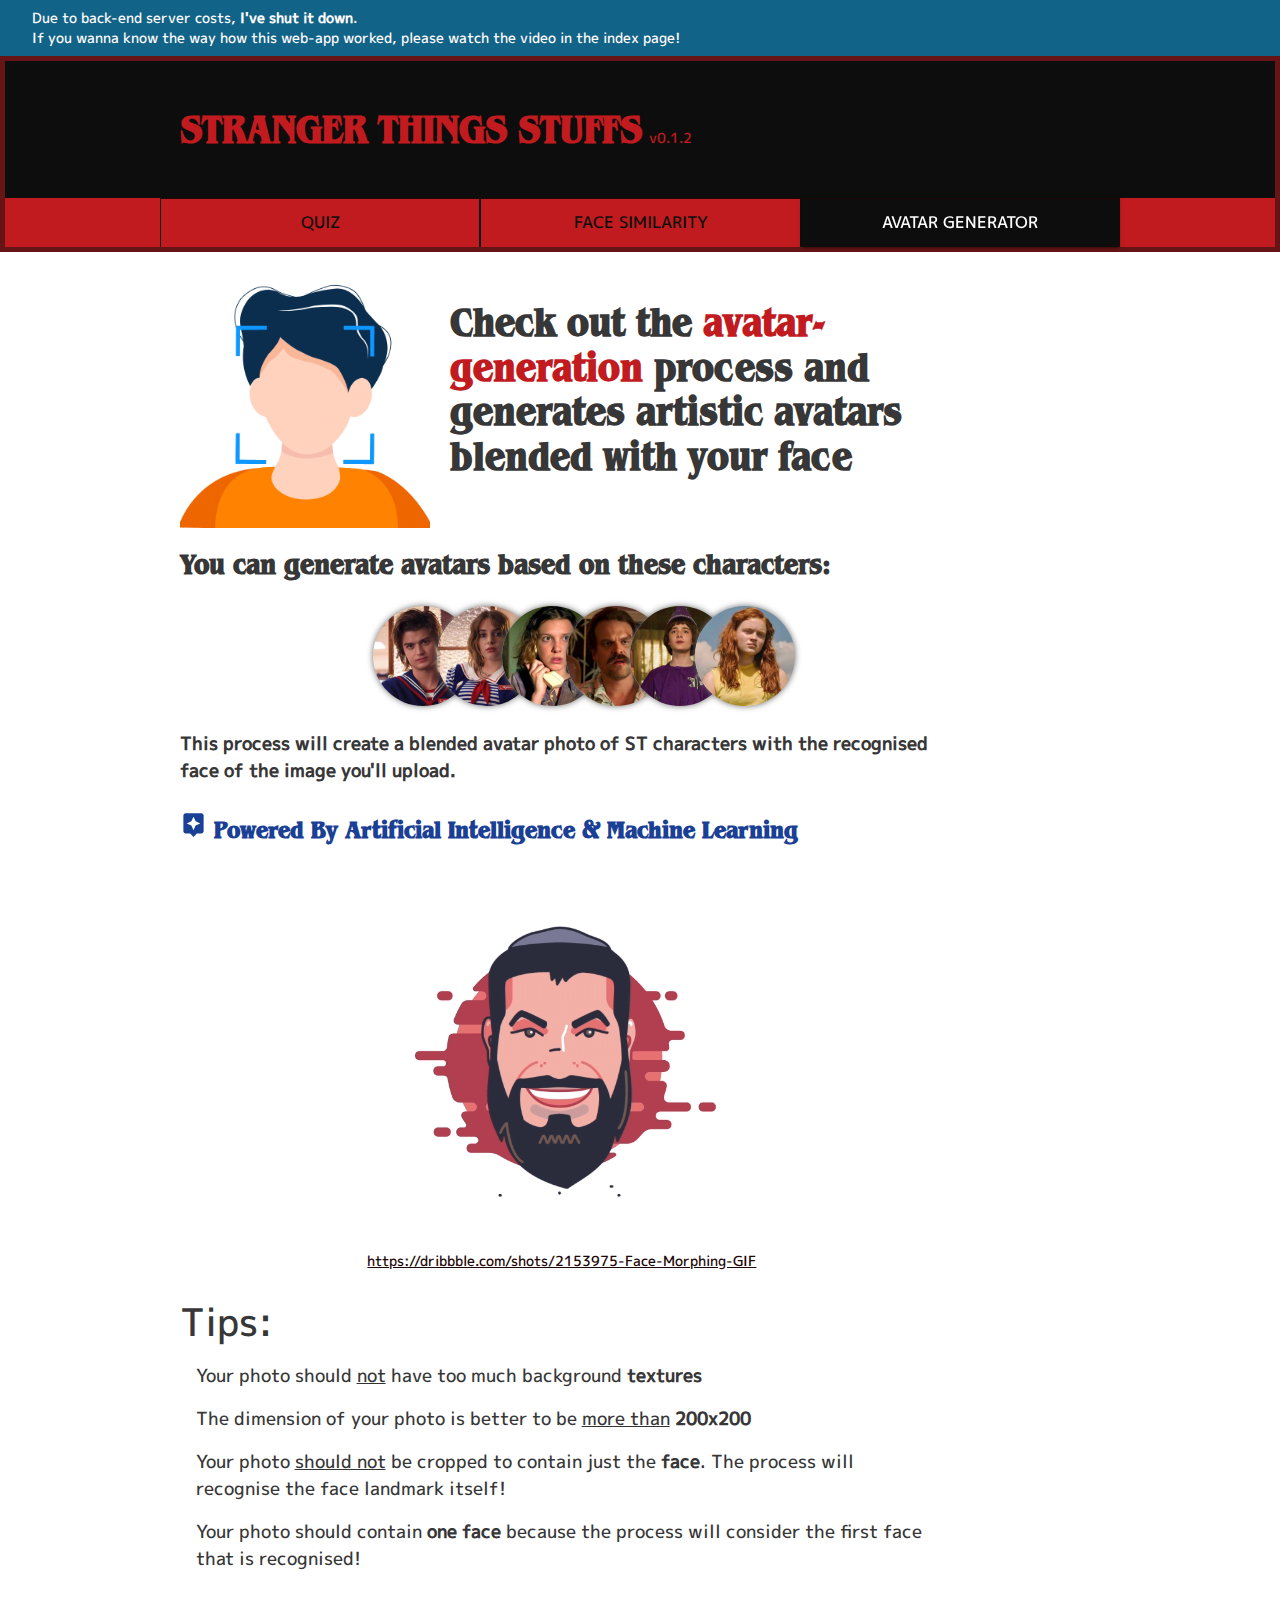
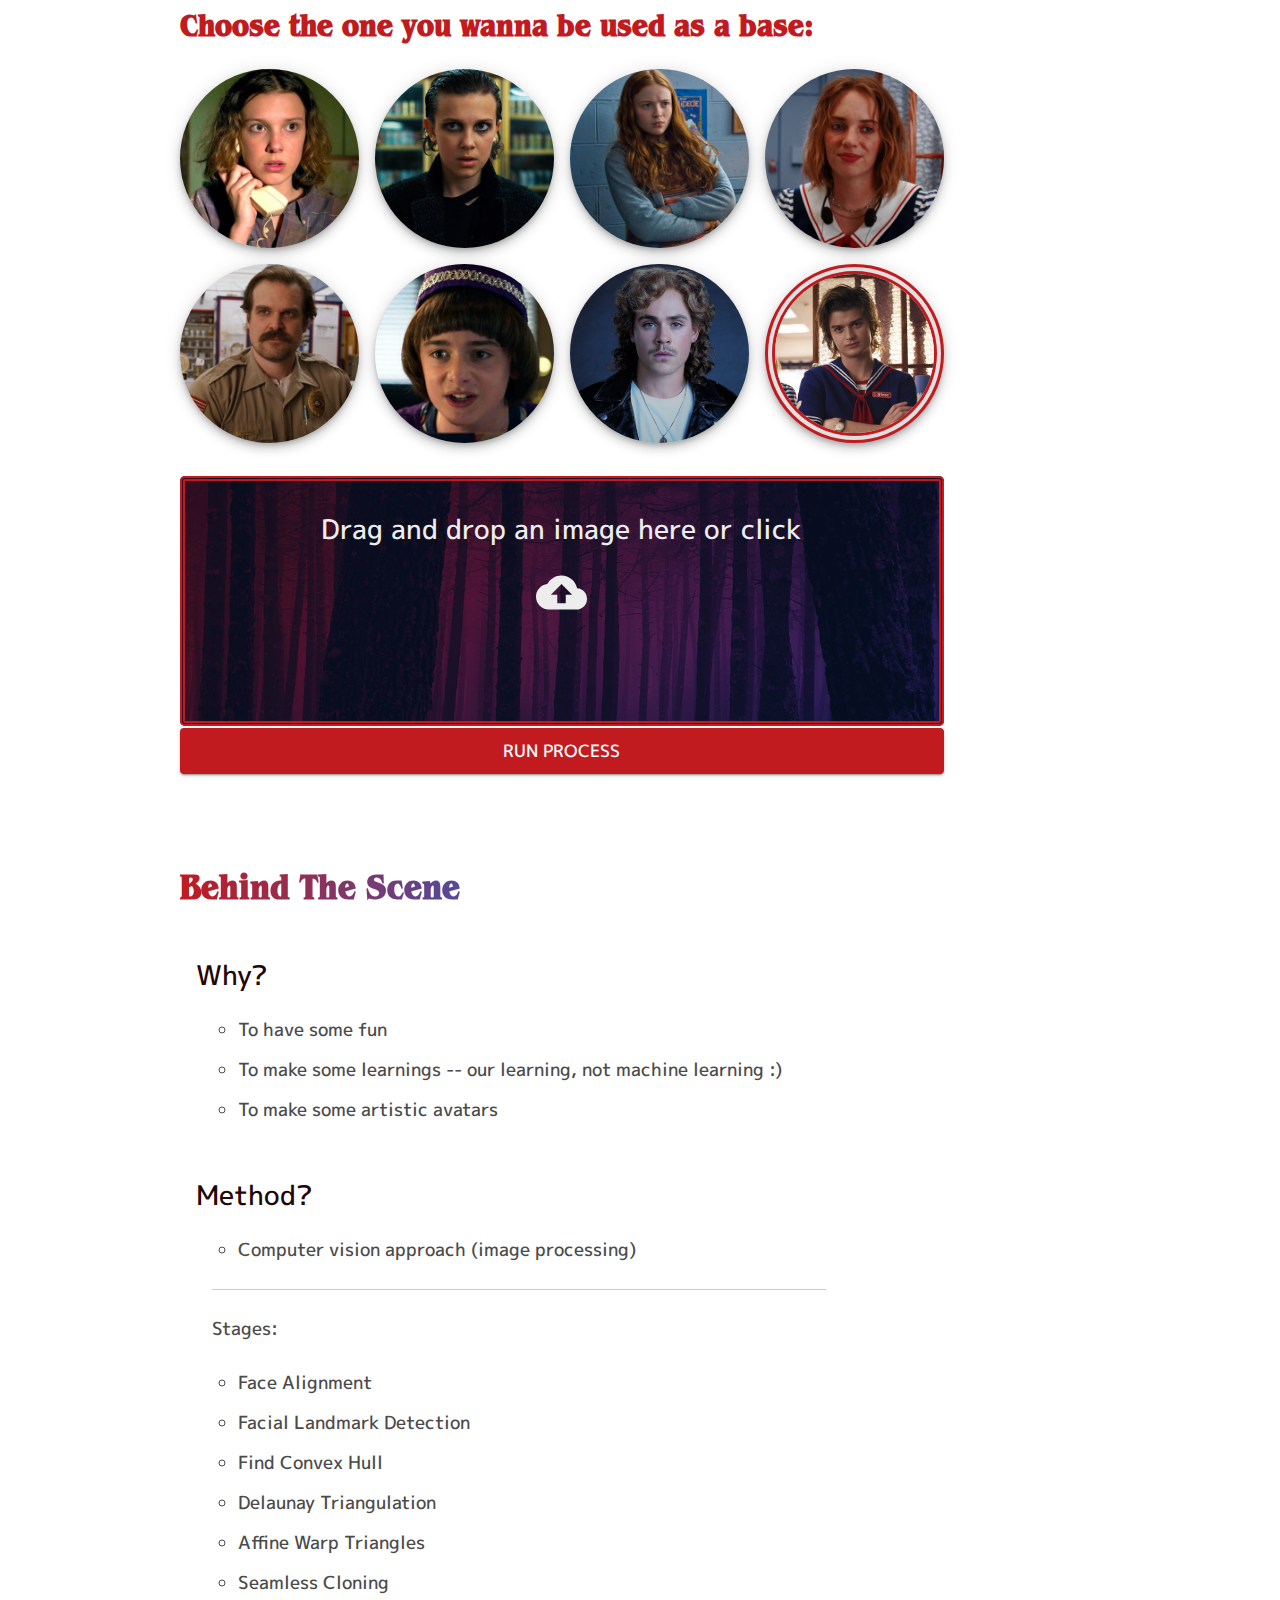
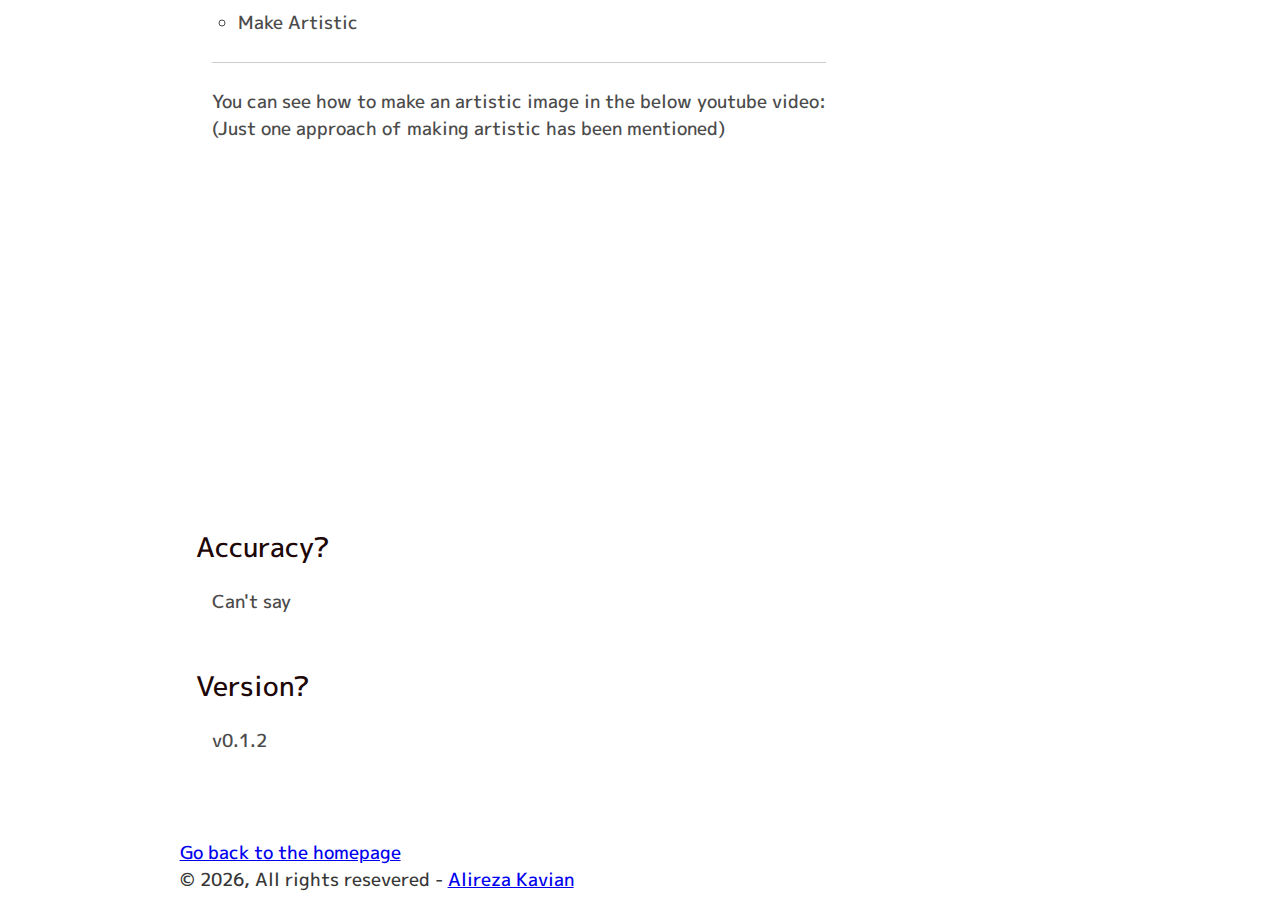
<file: stranger-things-avatar-generator/index.html>
<!DOCTYPE html><html lang="en"><head><meta charSet="utf-8"/><meta http-equiv="x-ua-compatible" content="ie=edge"/><meta name="viewport" content="width=device-width, initial-scale=1, shrink-to-fit=no"/><style data-href="/styles.fe3b85c1a4e951455cfc.css">.dev{padding:8px 2.5%;font-weight:100;font-size:.75em;color:#fefbfb;background-color:#126388}.dev span{margin-right:5px}.appbar{border:none!important}.appbar.ab1 .btn-group{border-bottom:1px solid #1e0707}.appbar.ab2 .btn-group{border-top:1px solid #1e0707}.appbar .btn-group{max-width:960px;margin:0 auto;border-radius:0}.appbar .btn-group button{margin:0;padding:0;border-bottom:#1e0707;border-color:#1e0707 currentcolor;border-top:#1e0707;border-radius:0}.appbar .btn-group button a{width:100%;height:100%;padding:10px 5px;text-decoration:none!important;color:inherit}@font-face{font-family:st;src:url(/static/Benguiat-ITC-W01-Bold-Cn-24a69b0d49de39034663d837a985f04b.ttf)}@font-face{font-family:mplus;src:url(/static/Mplus-1p-Medium-80508a3b229cd37ca6f86a2f589d95e7.ttf)}::-webkit-scrollbar{width:10px}::-webkit-scrollbar-thumb{background:#941518;box-shadow:inset 0 0 6px rgba(0,0,0,.5);-webkit-box-shadow:inset 0 0 6px rgba(0,0,0,.5)}::-webkit-scrollbar-track{box-shadow:inset 0 0 6px rgba(0,0,0,.3);-webkit-box-shadow:inset 0 0 6px rgba(0,0,0,.3)}html{font-family:sans-serif;-ms-text-size-adjust:100%;-webkit-text-size-adjust:100%}body{min-height:100vh;margin:0;background-color:#fff;-webkit-font-smoothing:antialiased;-moz-osx-font-smoothing:grayscale}article,aside,details,figcaption,figure,footer,header,main,menu,nav,section,summary{display:block}audio,canvas,progress,video{display:inline-block}audio:not([controls]){display:none;height:0}progress{vertical-align:baseline}[hidden],template{display:none}a{background-color:transparent;-webkit-text-decoration-skip:objects}a:active,a:hover{outline-width:0}abbr[title]{border-bottom:none;text-decoration:underline;-webkit-text-decoration:underline dotted;text-decoration:underline dotted}b,strong{font-weight:inherit;font-weight:bolder}dfn{font-style:italic}h1{font-size:2em;margin:.67em 0}div{line-height:normal}mark{background-color:#ff0;color:#000}small{font-size:80%}sub,sup{font-size:75%;line-height:0;position:relative;vertical-align:baseline}sub{bottom:-.25em}sup{top:-.5em}img{border-style:none}svg:not(:root){overflow:hidden}code,kbd,pre,samp{font-family:monospace,monospace;font-size:1em}figure{margin:1em 40px}hr{box-sizing:content-box;height:0;overflow:visible}button,input,optgroup,select,textarea{font:inherit;margin:0}optgroup{font-weight:700}button,input{overflow:visible}button,select{text-transform:none}[type=reset],[type=submit],button,html [type=button]{-webkit-appearance:button}[type=button]::-moz-focus-inner,[type=reset]::-moz-focus-inner,[type=submit]::-moz-focus-inner,button::-moz-focus-inner{border-style:none;padding:0}[type=button]:-moz-focusring,[type=reset]:-moz-focusring,[type=submit]:-moz-focusring,button:-moz-focusring{outline:1px dotted ButtonText}fieldset{border:1px solid silver;margin:0 2px;padding:.35em .625em .75em}legend{box-sizing:border-box;color:inherit;display:table;max-width:100%;padding:0;white-space:normal}textarea{overflow:auto}[type=checkbox],[type=radio]{box-sizing:border-box;padding:0}[type=number]::-webkit-inner-spin-button,[type=number]::-webkit-outer-spin-button{height:auto}[type=search]{-webkit-appearance:textfield;outline-offset:-2px}[type=search]::-webkit-search-cancel-button,[type=search]::-webkit-search-decoration{-webkit-appearance:none}::-webkit-input-placeholder{color:inherit;opacity:.54}::-webkit-file-upload-button{-webkit-appearance:button;font:inherit}html{font:112.5%/1.45em georgia,serif;box-sizing:border-box;overflow-y:scroll}*,:after,:before{box-sizing:inherit}body{color:rgba(0,0,0,.8);font-family:mplus,georgia,serif;font-weight:400;word-wrap:break-word;-webkit-font-kerning:normal;font-kerning:normal;-ms-font-feature-settings:"kern","liga","clig","calt";font-feature-settings:"kern","liga","clig","calt"}img{max-width:100%;margin-left:0;margin-right:0;margin-top:0;padding:0}h1{font-size:2.25rem}h1,h2{padding:0;margin:0 0 1.45rem;color:inherit;font-family:st,-apple-system,BlinkMacSystemFont,Segoe UI,Roboto,Oxygen,Ubuntu,Cantarell,Fira Sans,Droid Sans,Helvetica Neue,sans-serif;font-weight:700;text-rendering:optimizeLegibility;line-height:1.1}h2{font-size:1.62671rem}h3{font-size:1.38316rem}h3,h4{padding:0;margin:0 0 1.45rem;color:inherit;font-family:st,-apple-system,BlinkMacSystemFont,Segoe UI,Roboto,Oxygen,Ubuntu,Cantarell,Fira Sans,Droid Sans,Helvetica Neue,sans-serif;font-weight:700;text-rendering:optimizeLegibility;line-height:1.1}h4{font-size:1rem}h5{font-size:.85028rem}h5,h6{padding:0;margin:0 0 1.45rem;color:inherit;font-family:st,-apple-system,BlinkMacSystemFont,Segoe UI,Roboto,Oxygen,Ubuntu,Cantarell,Fira Sans,Droid Sans,Helvetica Neue,sans-serif;font-weight:700;text-rendering:optimizeLegibility;line-height:1.1}h6{font-size:.78405rem}hgroup{padding:0;margin:0 0 1.45rem}ol,ul{padding:0;margin:0 0 1.45rem 1.45rem;list-style-position:outside;list-style-image:none}dd,dl,figure,p{padding:0;margin:0 0 1.45rem}pre{margin:0 0 1.45rem;font-size:.85rem;line-height:1.42;background:rgba(0,0,0,.04);border-radius:3px;overflow:auto;word-wrap:normal;padding:1.45rem}table{font-size:1rem;line-height:1.45rem;border-collapse:collapse;width:100%}fieldset,table{padding:0;margin:0 0 1.45rem}blockquote{padding:0;margin:0 1.45rem 1.45rem}form,iframe,noscript{padding:0;margin:0 0 1.45rem}hr{padding:0;margin:0 0 calc(1.45rem - 1px);background:rgba(0,0,0,.2);border:none;height:1px}address{padding:0;margin:0 0 1.45rem}b,dt,strong,th{font-weight:700}li{margin-bottom:.725rem}ol li,ul li{padding-left:0}li>ol,li>ul{margin-left:1.45rem;margin-bottom:.725rem;margin-top:.725rem}blockquote :last-child,li :last-child,p :last-child{margin-bottom:0}li>p{margin-bottom:.725rem}code,kbd,samp{font-size:.85rem;line-height:1.45rem}abbr,abbr[title],acronym{border-bottom:1px dotted rgba(0,0,0,.5);cursor:help}abbr[title]{text-decoration:none}td,th,thead{text-align:left}td,th{border-bottom:1px solid rgba(0,0,0,.12);font-feature-settings:"tnum";-moz-font-feature-settings:"tnum";-ms-font-feature-settings:"tnum";-webkit-font-feature-settings:"tnum";padding:.725rem .96667rem calc(.725rem - 1px)}td:first-child,th:first-child{padding-left:0}td:last-child,th:last-child{padding-right:0}code,tt{background-color:rgba(0,0,0,.04);border-radius:3px;font-family:SFMono-Regular,Consolas,Roboto Mono,Droid Sans Mono,Liberation Mono,Menlo,Courier,monospace;padding:.2em 0}pre code{background:none;line-height:1.42}code:after,code:before,tt:after,tt:before{letter-spacing:-.2em;content:" "}pre code:after,pre code:before,pre tt:after,pre tt:before{content:""}@media only screen and (max-width:480px){html{font-size:100%}}.cast-social{margin:10px 0}.cast-social .insta{width:100%}.rainbow-text{background:red;background:linear-gradient(90deg,#c11b1f,#2e59c7,#b52886);background-clip:text;-webkit-background-clip:text;-webkit-text-fill-color:transparent}#MoreInfo{margin:40px 0;color:#1e0707}#MoreInfo h4{font-size:2em}#MoreInfo h5{margin-bottom:15px}#MoreInfo ul li{list-style:circle}#MoreInfo .content{color:#4b4b4b}#AvatarGenerator .head{display:flex;justify-content:center;align-items:center;margin-bottom:20px}#AvatarGenerator .head img{box-sizing:border-box;margin-right:20px!important;width:250px;float:left;margin:0}#AvatarGenerator .head h1 b{color:#c11b1f}#AvatarGenerator .ai-ml{color:#194094}#AvatarGenerator ul{list-style:none;margin-bottom:20px}#AvatarGenerator .help .gif{border-radius:100%;text-align:center}#AvatarGenerator .help .gif img{margin-bottom:0}#AvatarGenerator .help .gif figcaption{font-size:.8em}#AvatarGenerator .help .gif figcaption a{color:#1e0707}#AvatarGenerator .tips ul li{display:inline-block;margin:0}#AvatarGenerator .dropzone-wrapper{background-image:url(/static/bg-7d5cb61894d75a9aa09a10c7b975a217.jpg);border-radius:5px}#AvatarGenerator .dropzone-wrapper .dropzone{margin-bottom:2px;padding:10px 0;background-color:rgba(25,64,148,.2);border:5px double #c11b1f;border-radius:5px}#AvatarGenerator .dropzone-wrapper .dropzone .text,#AvatarGenerator .dropzone-wrapper .dropzone svg{color:#ededed}#AvatarGenerator .dropzone-wrapper .dropzone .container{box-sizing:border-box;justify-content:center;align-items:center;width:100%;margin:20px 0}#AvatarGenerator .dropzone-wrapper .dropzone .container .item{box-sizing:border-box;position:relative;padding:0}#AvatarGenerator .dropzone-wrapper .dropzone .container .item img{margin:0;border-radius:5px}#AvatarGenerator .dropzone-wrapper .dropzone .container .item button{position:absolute;top:50%;left:50%;transform:translate(-50%,-50%);display:flex;justify-content:center;align-items:center;box-shadow:0 0 3px #2b2b2b}#AvatarGenerator .dropzone-wrapper .dropzone .container .item button svg{color:#c11b1f}#AvatarGenerator .type h4{font-size:xx-large;color:#c11b1f}#AvatarGenerator .type .type-grid{margin-bottom:25px}#AvatarGenerator .type .type-grid .type-item .fab{box-sizing:border-box;width:100%;height:100%}#AvatarGenerator .type .type-grid .type-item .fab.active{border:10px double #c11b1f}#AvatarGenerator .type .type-grid .type-item .fab .avatar{width:100%;height:auto}#AvatarGenerator .type .type-grid .type-item .fab .avatar img{margin:0;width:100%;height:auto}#AvatarGenerator .loading{display:flex;flex-direction:column;justify-content:center;align-items:center;padding:50px 1%}#AvatarGenerator .loading .running{display:flex;justify-content:center;align-items:center;color:#c11b1f;margin:30px 0;letter-spacing:2px}#AvatarGenerator .loading .running h3{margin:0 10px}#AvatarGenerator .result{box-sizing:border-box;text-align:center}#AvatarGenerator .result .generated-image{border-radius:5px}@media only screen and (max-width:960px){#AvatarGenerator .head{flex-direction:column-reverse;margin-bottom:15px;text-align:center}#AvatarGenerator .head img{margin-right:0!important}}.CircularProgressbar{width:100%;vertical-align:middle}.CircularProgressbar .CircularProgressbar-path{stroke:#3e98c7;stroke-linecap:round;transition:stroke-dashoffset .5s ease 0s}.CircularProgressbar .CircularProgressbar-trail{stroke:#d6d6d6;stroke-linecap:round}.CircularProgressbar .CircularProgressbar-text{fill:#3e98c7;font-size:20px;dominant-baseline:middle;text-anchor:middle}.CircularProgressbar .CircularProgressbar-background{fill:#d6d6d6}.CircularProgressbar.CircularProgressbar-inverted .CircularProgressbar-background{fill:#3e98c7}.CircularProgressbar.CircularProgressbar-inverted .CircularProgressbar-text{fill:#fff}.CircularProgressbar.CircularProgressbar-inverted .CircularProgressbar-path{stroke:#fff}.CircularProgressbar.CircularProgressbar-inverted .CircularProgressbar-trail{stroke:transparent}#FaceSimilarity .head{display:flex;justify-content:center;align-items:center;margin-bottom:20px}#FaceSimilarity .head img{box-sizing:border-box;margin-right:20px!important;width:250px;float:left;margin:0}#FaceSimilarity .head h1 b{color:#c11b1f}#FaceSimilarity .ai-ml{color:#194094}#FaceSimilarity ul{list-style:none;margin-bottom:20px}#FaceSimilarity .help .gif{border-radius:100%}#FaceSimilarity .tips ul li{display:inline-block;margin:0}#FaceSimilarity .dropzone-wrapper{background-image:url(/static/bg-7d5cb61894d75a9aa09a10c7b975a217.jpg);border-radius:5px}#FaceSimilarity .dropzone-wrapper .dropzone{margin-bottom:2px;padding:10px 0;background-color:rgba(25,64,148,.2);border:5px double #c11b1f;border-radius:5px}#FaceSimilarity .dropzone-wrapper .dropzone .text,#FaceSimilarity .dropzone-wrapper .dropzone svg{color:#ededed}#FaceSimilarity .dropzone-wrapper .dropzone .container{box-sizing:border-box;justify-content:center;align-items:center;width:100%;margin:20px 0}#FaceSimilarity .dropzone-wrapper .dropzone .container .item{box-sizing:border-box;position:relative;padding:0}#FaceSimilarity .dropzone-wrapper .dropzone .container .item img{margin:0;border-radius:5px}#FaceSimilarity .dropzone-wrapper .dropzone .container .item button{position:absolute;top:50%;left:50%;transform:translate(-50%,-50%);display:flex;justify-content:center;align-items:center;box-shadow:0 0 3px #2b2b2b}#FaceSimilarity .dropzone-wrapper .dropzone .container .item button svg{color:#c11b1f}#FaceSimilarity .loading{display:flex;flex-direction:column;justify-content:center;align-items:center;padding:50px 1%}#FaceSimilarity .loading .running{display:flex;justify-content:center;align-items:center;color:#c11b1f;margin:30px 0;letter-spacing:2px}#FaceSimilarity .loading .running h3{margin:0 10px}#FaceSimilarity .result{box-sizing:border-box;text-align:center}#FaceSimilarity .result .first{display:block;width:60%;margin:0 auto}#FaceSimilarity .result .others{margin:30px 0}#FaceSimilarity .result .result-circle{overflow:hidden;position:relative;width:100%;z-index:3}#FaceSimilarity .result .result-circle .CircularProgressbar-background{fill:#1e0707}#FaceSimilarity .result .result-circle .CircularProgressbar-path{stroke:#c11b1f}#FaceSimilarity .result .avatar{box-sizing:border-box;width:85%;height:85%;z-index:3}@media only screen and (max-width:960px){#FaceSimilarity .head{flex-direction:column-reverse;margin-bottom:15px;text-align:center}#FaceSimilarity .head img{margin-right:0!important}}#Music .head{display:flex;justify-content:center;align-items:center;margin-bottom:20px}#Music .head .mixtape{box-sizing:border-box;margin-right:20px!important;width:100%;float:left}#Music .head .mixtape img{margin:0}#Music .head h1 b{color:#c11b1f}#Music ul{list-style:none;margin-bottom:20px}@media only screen and (max-width:960px){#Music .head{flex-direction:column-reverse;margin-bottom:15px;text-align:center}#Music .head .mixtape{margin-right:0!important;margin-top:15px;float:none;clear:both;width:60%}}#Quiz .head{display:flex;justify-content:center;align-items:center;margin-bottom:20px}#Quiz .head .el{box-sizing:border-box;margin-right:20px!important;width:100%;float:left}#Quiz .head .el img{margin:0}#Quiz .head h1 b{color:#c11b1f}#Quiz .ai-ml{color:#194094}#Quiz ul{list-style:none;margin-bottom:20px}#Quiz #QuizWrapper .quiz-card{display:flex;flex-direction:column;align-items:center;position:relative;min-height:400px}#Quiz #QuizWrapper .quiz-card .number{position:absolute;top:0;left:0;color:#999;padding:5px 15px 15px 8px;border-bottom-right-radius:50px;border:1px dashed #c11b1f;border-top:none;border-left:none}#Quiz #QuizWrapper .quiz-card .question{width:100%;padding:25px 25px 25px 50px}#Quiz #QuizWrapper .quiz-card .answers{width:100%;padding:25px 15px}#Quiz #QuizWrapper .quiz-card .answers .sound-card-root{position:relative;display:flex;height:185px;cursor:pointer}#Quiz #QuizWrapper .quiz-card .answers .sound-card-root .details{position:absolute;display:flex;flex-direction:column;justify-content:center;align-items:center;width:100%;height:100%;z-index:10;background-color:rgba(0,0,0,.55)}#Quiz #QuizWrapper .quiz-card .answers .sound-card-root .details .content{flex:1 0 auto;padding:10px 20px}#Quiz #QuizWrapper .quiz-card .answers .sound-card-root .details .content .title a{color:#fff}#Quiz #QuizWrapper .quiz-card .answers .sound-card-root .details .content .subtitle{color:#c3c3c3}#Quiz #QuizWrapper .quiz-card .answers .sound-card-root .details .controls{display:flex;align-items:center;padding:5px}#Quiz #QuizWrapper .quiz-card .answers .sound-card-root .details .controls svg{color:#fff}#Quiz #QuizWrapper .quiz-card .answers .sound-card-root .media{position:relative;width:100%;cursor:pointer}#Quiz #QuizWrapper .quiz-card .answers .sound-card-root .media .active-icon{position:absolute;left:50%;top:50%;display:flex;justify-content:center;align-items:center;height:100%;width:100%;background-color:rgba(193,27,31,.4);transform:translate(-50%,-50%) scale(2);z-index:11}#Quiz #QuizWrapper .quiz-card .answers .sound-card-root .media .active-icon svg{color:#c11b1f;border:1px solid #c11b1f;border-radius:100%}#Quiz #QuizWrapper .quiz-card .answers .typical-card-root{position:relative;display:flex;height:200px;cursor:pointer}#Quiz #QuizWrapper .quiz-card .answers .typical-card-root .details{position:absolute;display:flex;justify-content:center;align-items:flex-end;width:100%;height:100%;z-index:10}#Quiz #QuizWrapper .quiz-card .answers .typical-card-root .details .content{width:100%;padding:5px 10px;text-align:center;background-color:rgba(0,0,0,.75);box-shadow:0 -5px 2px rgba(0,0,0,.25)}#Quiz #QuizWrapper .quiz-card .answers .typical-card-root .details .content .title a{color:#fff}#Quiz #QuizWrapper .quiz-card .answers .typical-card-root .details .content .subtitle{color:#c3c3c3}#Quiz #QuizWrapper .quiz-card .answers .typical-card-root .media{position:relative;width:100%;cursor:pointer}#Quiz #QuizWrapper .quiz-card .answers .typical-card-root .media .active-icon{position:absolute;left:50%;top:50%;display:flex;justify-content:center;align-items:center;height:100%;width:100%;background-color:rgba(30,7,7,.84);transform:translate(-50%,-50%) scale(2);z-index:11}#Quiz #QuizWrapper .quiz-card .answers .typical-card-root .media .active-icon svg{color:#c11b1f;border:1px solid #c11b1f;border-radius:100%}#Quiz #QuizWrapper .nav-btns{position:relative;display:flex;justify-content:center;align-items:center;width:100%;height:100px}#Quiz #QuizWrapper .nav-btns button{position:absolute;width:130px;height:45px;border-radius:25px 5px/50px}#Quiz #QuizWrapper .nav-btns button:first-child{justify-content:flex-start;left:0}#Quiz #QuizWrapper .nav-btns button:last-child{justify-content:flex-end;right:0}#Quiz .loading{flex-direction:column;padding:50px 1%}#Quiz .loading,#Quiz .loading .running{display:flex;justify-content:center;align-items:center}#Quiz .loading .running{color:#c11b1f;margin:30px 0;letter-spacing:2px}#Quiz .loading .running h3{margin:0 10px}#Quiz .result{box-sizing:border-box;text-align:center}#Quiz .result .first{display:block;width:55%;margin:0 auto}#Quiz .result .others{margin:30px 0}#Quiz .result .result-circle{overflow:hidden;position:relative;width:100%;z-index:3}#Quiz .result .result-circle .CircularProgressbar-background{fill:#1e0707}#Quiz .result .result-circle .CircularProgressbar-path{stroke:#c11b1f}#Quiz .result .avatar{box-sizing:border-box;width:85%;height:85%;z-index:3}@media only screen and (max-width:960px){#Quiz .head{flex-direction:column-reverse;margin-bottom:15px;text-align:center}#Quiz .head .el{margin-right:0!important;margin-top:15px;float:none;clear:both;width:60%}}#Wiki .head{display:flex;justify-content:center;align-items:center;margin-bottom:20px}#Wiki .head .chars{box-sizing:border-box;margin-right:20px!important;width:100%;float:left}#Wiki .head .chars img{margin:0}#Wiki .head h1 b{color:#c11b1f}#Wiki ul{list-style:none;margin-bottom:20px}#Wiki blockquote{margin:15px 0 15px 5px;padding-left:15px;line-height:1.7em;border-left:5px solid #c11b1f;border-radius:5px}#Wiki .graph-click{cursor:pointer;width:100%;height:auto}@media only screen and (max-width:960px){#Wiki .head{flex-direction:column-reverse;margin-bottom:15px;text-align:center}#Wiki .head .chars{margin-right:0!important;margin-top:15px;float:none;clear:both;width:60%}}#Chars-graph-wrapper{box-sizing:border-box;position:relative;top:64px;margin-top:64px;z-index:1}#Chars-graph-wrapper .category-node{width:75px;height:75px;border-radius:100%;background-color:#c11b1f;display:flex;flex-wrap:wrap;justify-content:center;align-items:center;text-align:center;color:#ededed;font-size:.62em;padding:10px}#Chars-graph-wrapper .avatar-node{width:75px;height:75px;border-radius:100%;border:3px double transparent;background-color:transparent}#Chars-graph-wrapper .avatar-node:hover{border-color:#c11b1f}#Chars-graph-wrapper .avatar-node>div{width:100%;height:100%}.graph-overlay{width:100vw;height:calc(100vh - 64px);position:absolute;top:64px;cursor:pointer;background-color:rgba(0,0,0,.8);color:#ededed;display:flex;justify-content:center;align-items:center;z-index:9999;font-weight:900;font-size:2em}</style><meta name="generator" content="Gatsby 2.21.0"/><title data-react-helmet="true">Put Your Face Into Stranger Things Casts Avatar - Avatar Generator | STRANGER THINGS STUFFS</title><meta data-react-helmet="true" name="description" content="Take the process of generating stranger things avatar blended with your face. this will mix your photo with one of the stranger things people on demand"/><meta data-react-helmet="true" name="keywords" content="stranger things stuffs,stranger things,nerdy avatar generator,avatar generation,ST,Eleven,Jane Hopper,Will,Jim Hopper,Mad Max,Billy,Robin,Steve"/><meta data-react-helmet="true" property="og:title" content="Put Your Face Into Stranger Things Casts Avatar - Avatar Generator"/><meta data-react-helmet="true" property="og:site_name" content="Stranger Things Stuffs"/><meta data-react-helmet="true" property="og:image" content="https://strngr-thngs.github.io/seo/og.jpg"/><meta data-react-helmet="true" property="og:image:width" content="720"/><meta data-react-helmet="true" property="og:image:height" content="283"/><meta data-react-helmet="true" property="og:description" content="Take the process of generating stranger things avatar blended with your face. this will mix your photo with one of the stranger things people on demand"/><meta data-react-helmet="true" property="og:type" content="website"/><meta data-react-helmet="true" name="twitter:card" content="summary"/><meta data-react-helmet="true" name="twitter:creator" content="@alirezakay"/><meta data-react-helmet="true" name="twitter:title" content="Put Your Face Into Stranger Things Casts Avatar - Avatar Generator"/><meta data-react-helmet="true" name="twitter:description" content="Take the process of generating stranger things avatar blended with your face. this will mix your photo with one of the stranger things people on demand"/><link rel="canonical" href="https://strngr-thngs.github.io/stranger-things-avatar-generator/" data-baseprotocol="https:" data-basehost="strngr-thngs.github.io"/><link rel="preconnect dns-prefetch" href="https://www.google-analytics.com"/><script async="" src="//pagead2.googlesyndication.com/pagead/js/adsbygoogle.js"></script><script>            
              (adsbygoogle = window.adsbygoogle || []).push({
                google_ad_client: "ca-pub-5888901709205172",
                enable_page_level_ads: true
              });
          </script><link rel="icon" href="/favicon-32x32.png?v=a0575aa69a846a3a5e0b44cb2e0395cd"/><link rel="manifest" href="/manifest.webmanifest"/><meta name="theme-color" content="#3b3b3b"/><link rel="apple-touch-icon" sizes="48x48" href="/icons/icon-48x48.png?v=a0575aa69a846a3a5e0b44cb2e0395cd"/><link rel="apple-touch-icon" sizes="72x72" href="/icons/icon-72x72.png?v=a0575aa69a846a3a5e0b44cb2e0395cd"/><link rel="apple-touch-icon" sizes="96x96" href="/icons/icon-96x96.png?v=a0575aa69a846a3a5e0b44cb2e0395cd"/><link rel="apple-touch-icon" sizes="144x144" href="/icons/icon-144x144.png?v=a0575aa69a846a3a5e0b44cb2e0395cd"/><link rel="apple-touch-icon" sizes="192x192" href="/icons/icon-192x192.png?v=a0575aa69a846a3a5e0b44cb2e0395cd"/><link rel="apple-touch-icon" sizes="256x256" href="/icons/icon-256x256.png?v=a0575aa69a846a3a5e0b44cb2e0395cd"/><link rel="apple-touch-icon" sizes="384x384" href="/icons/icon-384x384.png?v=a0575aa69a846a3a5e0b44cb2e0395cd"/><link rel="apple-touch-icon" sizes="512x512" href="/icons/icon-512x512.png?v=a0575aa69a846a3a5e0b44cb2e0395cd"/><style id="jss-server-side">.MuiSvgIcon-root{fill:currentColor;width:1em;height:1em;display:inline-block;font-size:1.5rem;transition:fill .2s cubic-bezier(.4,0,.2,1) 0s;flex-shrink:0;-webkit-user-select:none;-moz-user-select:none;-ms-user-select:none;user-select:none}.MuiSvgIcon-colorPrimary{color:#0d0d0d}.MuiSvgIcon-colorSecondary{color:#c11b1f}.MuiSvgIcon-colorAction{color:rgba(0,0,0,.54)}.MuiSvgIcon-colorError{color:#f44336}.MuiSvgIcon-colorDisabled{color:rgba(0,0,0,.26)}.MuiSvgIcon-fontSizeInherit{font-size:inherit}.MuiSvgIcon-fontSizeSmall{font-size:1.25rem}.MuiSvgIcon-fontSizeLarge{font-size:2.1875rem}.MuiPaper-root{color:rgba(0,0,0,.87);transition:box-shadow .3s cubic-bezier(.4,0,.2,1) 0s;background-color:#fff}.MuiPaper-rounded{border-radius:4px}.MuiPaper-outlined{border:1px solid rgba(0,0,0,.12)}.MuiPaper-elevation0{box-shadow:none}.MuiPaper-elevation1{box-shadow:0 2px 1px -1px rgba(0,0,0,.2),0 1px 1px 0 rgba(0,0,0,.14),0 1px 3px 0 rgba(0,0,0,.12)}.MuiPaper-elevation2{box-shadow:0 3px 1px -2px rgba(0,0,0,.2),0 2px 2px 0 rgba(0,0,0,.14),0 1px 5px 0 rgba(0,0,0,.12)}.MuiPaper-elevation3{box-shadow:0 3px 3px -2px rgba(0,0,0,.2),0 3px 4px 0 rgba(0,0,0,.14),0 1px 8px 0 rgba(0,0,0,.12)}.MuiPaper-elevation4{box-shadow:0 2px 4px -1px rgba(0,0,0,.2),0 4px 5px 0 rgba(0,0,0,.14),0 1px 10px 0 rgba(0,0,0,.12)}.MuiPaper-elevation5{box-shadow:0 3px 5px -1px rgba(0,0,0,.2),0 5px 8px 0 rgba(0,0,0,.14),0 1px 14px 0 rgba(0,0,0,.12)}.MuiPaper-elevation6{box-shadow:0 3px 5px -1px rgba(0,0,0,.2),0 6px 10px 0 rgba(0,0,0,.14),0 1px 18px 0 rgba(0,0,0,.12)}.MuiPaper-elevation7{box-shadow:0 4px 5px -2px rgba(0,0,0,.2),0 7px 10px 1px rgba(0,0,0,.14),0 2px 16px 1px rgba(0,0,0,.12)}.MuiPaper-elevation8{box-shadow:0 5px 5px -3px rgba(0,0,0,.2),0 8px 10px 1px rgba(0,0,0,.14),0 3px 14px 2px rgba(0,0,0,.12)}.MuiPaper-elevation9{box-shadow:0 5px 6px -3px rgba(0,0,0,.2),0 9px 12px 1px rgba(0,0,0,.14),0 3px 16px 2px rgba(0,0,0,.12)}.MuiPaper-elevation10{box-shadow:0 6px 6px -3px rgba(0,0,0,.2),0 10px 14px 1px rgba(0,0,0,.14),0 4px 18px 3px rgba(0,0,0,.12)}.MuiPaper-elevation11{box-shadow:0 6px 7px -4px rgba(0,0,0,.2),0 11px 15px 1px rgba(0,0,0,.14),0 4px 20px 3px rgba(0,0,0,.12)}.MuiPaper-elevation12{box-shadow:0 7px 8px -4px rgba(0,0,0,.2),0 12px 17px 2px rgba(0,0,0,.14),0 5px 22px 4px rgba(0,0,0,.12)}.MuiPaper-elevation13{box-shadow:0 7px 8px -4px rgba(0,0,0,.2),0 13px 19px 2px rgba(0,0,0,.14),0 5px 24px 4px rgba(0,0,0,.12)}.MuiPaper-elevation14{box-shadow:0 7px 9px -4px rgba(0,0,0,.2),0 14px 21px 2px rgba(0,0,0,.14),0 5px 26px 4px rgba(0,0,0,.12)}.MuiPaper-elevation15{box-shadow:0 8px 9px -5px rgba(0,0,0,.2),0 15px 22px 2px rgba(0,0,0,.14),0 6px 28px 5px rgba(0,0,0,.12)}.MuiPaper-elevation16{box-shadow:0 8px 10px -5px rgba(0,0,0,.2),0 16px 24px 2px rgba(0,0,0,.14),0 6px 30px 5px rgba(0,0,0,.12)}.MuiPaper-elevation17{box-shadow:0 8px 11px -5px rgba(0,0,0,.2),0 17px 26px 2px rgba(0,0,0,.14),0 6px 32px 5px rgba(0,0,0,.12)}.MuiPaper-elevation18{box-shadow:0 9px 11px -5px rgba(0,0,0,.2),0 18px 28px 2px rgba(0,0,0,.14),0 7px 34px 6px rgba(0,0,0,.12)}.MuiPaper-elevation19{box-shadow:0 9px 12px -6px rgba(0,0,0,.2),0 19px 29px 2px rgba(0,0,0,.14),0 7px 36px 6px rgba(0,0,0,.12)}.MuiPaper-elevation20{box-shadow:0 10px 13px -6px rgba(0,0,0,.2),0 20px 31px 3px rgba(0,0,0,.14),0 8px 38px 7px rgba(0,0,0,.12)}.MuiPaper-elevation21{box-shadow:0 10px 13px -6px rgba(0,0,0,.2),0 21px 33px 3px rgba(0,0,0,.14),0 8px 40px 7px rgba(0,0,0,.12)}.MuiPaper-elevation22{box-shadow:0 10px 14px -6px rgba(0,0,0,.2),0 22px 35px 3px rgba(0,0,0,.14),0 8px 42px 7px rgba(0,0,0,.12)}.MuiPaper-elevation23{box-shadow:0 11px 14px -7px rgba(0,0,0,.2),0 23px 36px 3px rgba(0,0,0,.14),0 9px 44px 8px rgba(0,0,0,.12)}.MuiPaper-elevation24{box-shadow:0 11px 15px -7px rgba(0,0,0,.2),0 24px 38px 3px rgba(0,0,0,.14),0 9px 46px 8px rgba(0,0,0,.12)}.MuiSnackbar-root{left:8px;right:8px;display:flex;z-index:1400;position:fixed;align-items:center;justify-content:center}.MuiSnackbar-anchorOriginTopCenter{top:8px}@media (min-width:600px){.MuiSnackbar-anchorOriginTopCenter{top:24px;left:50%;right:auto;transform:translateX(-50%)}}.MuiSnackbar-anchorOriginBottomCenter{bottom:8px}@media (min-width:600px){.MuiSnackbar-anchorOriginBottomCenter{left:50%;right:auto;bottom:24px;transform:translateX(-50%)}}.MuiSnackbar-anchorOriginTopRight{top:8px;justify-content:flex-end}@media (min-width:600px){.MuiSnackbar-anchorOriginTopRight{top:24px;left:auto;right:24px}}.MuiSnackbar-anchorOriginBottomRight{bottom:8px;justify-content:flex-end}@media (min-width:600px){.MuiSnackbar-anchorOriginBottomRight{left:auto;right:24px;bottom:24px}}.MuiSnackbar-anchorOriginTopLeft{top:8px;justify-content:flex-start}@media (min-width:600px){.MuiSnackbar-anchorOriginTopLeft{top:24px;left:24px;right:auto}}.MuiSnackbar-anchorOriginBottomLeft{bottom:8px;justify-content:flex-start}@media (min-width:600px){.MuiSnackbar-anchorOriginBottomLeft{left:24px;right:auto;bottom:24px}}.MuiAppBar-root{width:100%;display:flex;z-index:1100;box-sizing:border-box;flex-shrink:0;flex-direction:column}.MuiAppBar-positionFixed{top:0;left:auto;right:0;position:fixed}@media print{.MuiAppBar-positionFixed{position:absolute}}.MuiAppBar-positionAbsolute{top:0;left:auto;right:0;position:absolute}.MuiAppBar-positionSticky{top:0;left:auto;right:0;position:-webkit-sticky;position:sticky}.MuiAppBar-positionStatic{position:static;transform:translateZ(0)}.MuiAppBar-positionRelative{position:relative}.MuiAppBar-colorDefault{color:rgba(0,0,0,.87);background-color:#f5f5f5}.MuiAppBar-colorPrimary{color:#fff;background-color:#0d0d0d}.MuiAppBar-colorSecondary{color:#fff;background-color:#c11b1f}.MuiAppBar-colorInherit{color:inherit}.MuiAppBar-colorTransparent{color:inherit;background-color:transparent}.MuiAvatar-root{width:40px;height:40px;display:flex;overflow:hidden;position:relative;font-size:1.25rem;align-items:center;flex-shrink:0;font-family:mplus;line-height:1;-webkit-user-select:none;-moz-user-select:none;-ms-user-select:none;user-select:none;border-radius:50%;justify-content:center}.MuiAvatar-colorDefault{color:#fafafa;background-color:#bdbdbd}.MuiAvatar-rounded{border-radius:4px}.MuiAvatar-square{border-radius:0}.MuiAvatar-img{color:transparent;width:100%;height:100%;-o-object-fit:cover;object-fit:cover;text-align:center;text-indent:10000px}.MuiAvatar-fallback{width:75%;height:75%}.MuiButtonBase-root{color:inherit;border:0;cursor:pointer;margin:0;display:inline-flex;outline:0;padding:0;position:relative;align-items:center;-webkit-user-select:none;-moz-user-select:none;-ms-user-select:none;user-select:none;border-radius:0;vertical-align:middle;-moz-appearance:none;justify-content:center;text-decoration:none;background-color:transparent;-webkit-appearance:none;-webkit-tap-highlight-color:transparent}.MuiButtonBase-root::-moz-focus-inner{border-style:none}.MuiButtonBase-root.Mui-disabled{cursor:default;pointer-events:none}@media print{.MuiButtonBase-root{-webkit-print-color-adjust:exact;color-adjust:exact}}.MuiTypography-root{margin:0}.MuiTypography-body2{font-size:.875rem;font-family:mplus;font-weight:400;line-height:1.43}.MuiTypography-body1{font-size:1rem;font-family:mplus;font-weight:400;line-height:1.5}.MuiTypography-caption{font-size:.75rem;font-family:mplus;font-weight:400;line-height:1.66}.MuiTypography-button{font-size:.875rem;font-family:mplus;font-weight:500;line-height:1.75;text-transform:uppercase}.MuiTypography-h1{font-size:6rem;font-family:mplus;font-weight:300;line-height:1.167}.MuiTypography-h2{font-size:3.75rem;font-family:mplus;font-weight:300;line-height:1.2}.MuiTypography-h3{font-size:3rem;font-family:mplus;font-weight:400;line-height:1.167}.MuiTypography-h4{font-size:2.125rem;font-family:mplus;font-weight:400;line-height:1.235}.MuiTypography-h5{font-size:1.5rem;font-family:mplus;font-weight:400;line-height:1.334}.MuiTypography-h6{font-size:1.25rem;font-family:mplus;font-weight:500;line-height:1.6}.MuiTypography-subtitle1{font-size:1rem;font-family:mplus;font-weight:400;line-height:1.75}.MuiTypography-subtitle2{font-size:.875rem;font-family:mplus;font-weight:500;line-height:1.57}.MuiTypography-overline{font-size:.75rem;font-family:mplus;font-weight:400;line-height:2.66;text-transform:uppercase}.MuiTypography-srOnly{width:1px;height:1px;overflow:hidden;position:absolute}.MuiTypography-alignLeft{text-align:left}.MuiTypography-alignCenter{text-align:center}.MuiTypography-alignRight{text-align:right}.MuiTypography-alignJustify{text-align:justify}.MuiTypography-noWrap{overflow:hidden;white-space:nowrap;text-overflow:ellipsis}.MuiTypography-gutterBottom{margin-bottom:.35em}.MuiTypography-paragraph{margin-bottom:16px}.MuiTypography-colorInherit{color:inherit}.MuiTypography-colorPrimary{color:#0d0d0d}.MuiTypography-colorSecondary{color:#c11b1f}.MuiTypography-colorTextPrimary{color:rgba(0,0,0,.87)}.MuiTypography-colorTextSecondary{color:rgba(0,0,0,.54)}.MuiTypography-colorError{color:#f44336}.MuiTypography-displayInline{display:inline}.MuiTypography-displayBlock{display:block}.MuiButton-root{color:rgba(0,0,0,.87);padding:6px 16px;font-size:.875rem;min-width:64px;box-sizing:border-box;transition:background-color 250ms cubic-bezier(.4,0,.2,1) 0s,box-shadow 250ms cubic-bezier(.4,0,.2,1) 0s,border 250ms cubic-bezier(.4,0,.2,1) 0s;font-family:mplus;font-weight:500;line-height:1.75;border-radius:4px;text-transform:uppercase}.MuiButton-root:hover{text-decoration:none;background-color:rgba(0,0,0,.04)}.MuiButton-root.Mui-disabled{color:rgba(0,0,0,.26)}@media (hover:none){.MuiButton-root:hover{background-color:transparent}}.MuiButton-root:hover.Mui-disabled{background-color:transparent}.MuiButton-label{width:100%;display:inherit;align-items:inherit;justify-content:inherit}.MuiButton-text{padding:6px 8px}.MuiButton-textPrimary{color:#0d0d0d}.MuiButton-textPrimary:hover{background-color:rgba(13,13,13,.04)}@media (hover:none){.MuiButton-textPrimary:hover{background-color:transparent}}.MuiButton-textSecondary{color:#c11b1f}.MuiButton-textSecondary:hover{background-color:rgba(193,27,31,.04)}@media (hover:none){.MuiButton-textSecondary:hover{background-color:transparent}}.MuiButton-outlined{border:1px solid rgba(0,0,0,.23);padding:5px 15px}.MuiButton-outlined.Mui-disabled{border:1px solid rgba(0,0,0,.12)}.MuiButton-outlinedPrimary{color:#0d0d0d;border:1px solid rgba(13,13,13,.5)}.MuiButton-outlinedPrimary:hover{border:1px solid #0d0d0d;background-color:rgba(13,13,13,.04)}@media (hover:none){.MuiButton-outlinedPrimary:hover{background-color:transparent}}.MuiButton-outlinedSecondary{color:#c11b1f;border:1px solid rgba(193,27,31,.5)}.MuiButton-outlinedSecondary:hover{border:1px solid #c11b1f;background-color:rgba(193,27,31,.04)}.MuiButton-outlinedSecondary.Mui-disabled{border:1px solid rgba(0,0,0,.26)}@media (hover:none){.MuiButton-outlinedSecondary:hover{background-color:transparent}}.MuiButton-contained{color:rgba(0,0,0,.87);box-shadow:0 3px 1px -2px rgba(0,0,0,.2),0 2px 2px 0 rgba(0,0,0,.14),0 1px 5px 0 rgba(0,0,0,.12);background-color:#e0e0e0}.MuiButton-contained:hover{box-shadow:0 2px 4px -1px rgba(0,0,0,.2),0 4px 5px 0 rgba(0,0,0,.14),0 1px 10px 0 rgba(0,0,0,.12);background-color:#d5d5d5}.MuiButton-contained.Mui-focusVisible{box-shadow:0 3px 5px -1px rgba(0,0,0,.2),0 6px 10px 0 rgba(0,0,0,.14),0 1px 18px 0 rgba(0,0,0,.12)}.MuiButton-contained:active{box-shadow:0 5px 5px -3px rgba(0,0,0,.2),0 8px 10px 1px rgba(0,0,0,.14),0 3px 14px 2px rgba(0,0,0,.12)}.MuiButton-contained.Mui-disabled{color:rgba(0,0,0,.26);box-shadow:none;background-color:rgba(0,0,0,.12)}@media (hover:none){.MuiButton-contained:hover{box-shadow:0 3px 1px -2px rgba(0,0,0,.2),0 2px 2px 0 rgba(0,0,0,.14),0 1px 5px 0 rgba(0,0,0,.12);background-color:#e0e0e0}}.MuiButton-contained:hover.Mui-disabled{background-color:rgba(0,0,0,.12)}.MuiButton-containedPrimary{color:#fff;background-color:#0d0d0d}.MuiButton-containedPrimary:hover{background-color:#090909}@media (hover:none){.MuiButton-containedPrimary:hover{background-color:#0d0d0d}}.MuiButton-containedSecondary{color:#fff;background-color:#c11b1f}.MuiButton-containedSecondary:hover{background-color:#871215}@media (hover:none){.MuiButton-containedSecondary:hover{background-color:#c11b1f}}.MuiButton-disableElevation{box-shadow:none}.MuiButton-disableElevation:hover{box-shadow:none}.MuiButton-disableElevation.Mui-focusVisible{box-shadow:none}.MuiButton-disableElevation:active{box-shadow:none}.MuiButton-disableElevation.Mui-disabled{box-shadow:none}.MuiButton-colorInherit{color:inherit;border-color:currentColor}.MuiButton-textSizeSmall{padding:4px 5px;font-size:.8125rem}.MuiButton-textSizeLarge{padding:8px 11px;font-size:.9375rem}.MuiButton-outlinedSizeSmall{padding:3px 9px;font-size:.8125rem}.MuiButton-outlinedSizeLarge{padding:7px 21px;font-size:.9375rem}.MuiButton-containedSizeSmall{padding:4px 10px;font-size:.8125rem}.MuiButton-containedSizeLarge{padding:8px 22px;font-size:.9375rem}.MuiButton-fullWidth{width:100%}.MuiButton-startIcon{display:inherit;margin-left:-4px;margin-right:8px}.MuiButton-startIcon.MuiButton-iconSizeSmall{margin-left:-2px}.MuiButton-endIcon{display:inherit;margin-left:8px;margin-right:-4px}.MuiButton-endIcon.MuiButton-iconSizeSmall{margin-right:-2px}.MuiButton-iconSizeSmall>:first-child{font-size:18px}.MuiButton-iconSizeMedium>:first-child{font-size:20px}.MuiButton-iconSizeLarge>:first-child{font-size:22px}.MuiButtonGroup-root{display:inline-flex;border-radius:4px}.MuiButtonGroup-contained{box-shadow:0 3px 1px -2px rgba(0,0,0,.2),0 2px 2px 0 rgba(0,0,0,.14),0 1px 5px 0 rgba(0,0,0,.12)}.MuiButtonGroup-disableElevation{box-shadow:none}.MuiButtonGroup-fullWidth{width:100%}.MuiButtonGroup-vertical{flex-direction:column}.MuiButtonGroup-grouped{min-width:40px}.MuiButtonGroup-groupedHorizontal:not(:first-child){border-top-left-radius:0;border-bottom-left-radius:0}.MuiButtonGroup-groupedHorizontal:not(:last-child){border-top-right-radius:0;border-bottom-right-radius:0}.MuiButtonGroup-groupedVertical:not(:first-child){border-top-left-radius:0;border-top-right-radius:0}.MuiButtonGroup-groupedVertical:not(:last-child){border-bottom-left-radius:0;border-bottom-right-radius:0}.MuiButtonGroup-groupedTextHorizontal:not(:last-child){border-right:1px solid rgba(0,0,0,.23)}.MuiButtonGroup-groupedTextVertical:not(:last-child){border-bottom:1px solid rgba(0,0,0,.23)}.MuiButtonGroup-groupedTextPrimary:not(:last-child){border-color:rgba(13,13,13,.5)}.MuiButtonGroup-groupedTextSecondary:not(:last-child){border-color:rgba(193,27,31,.5)}.MuiButtonGroup-groupedOutlinedHorizontal:not(:first-child){margin-left:-1px}.MuiButtonGroup-groupedOutlinedHorizontal:not(:last-child){border-right-color:transparent}.MuiButtonGroup-groupedOutlinedVertical:not(:first-child){margin-top:-1px}.MuiButtonGroup-groupedOutlinedVertical:not(:last-child){border-bottom-color:transparent}.MuiButtonGroup-groupedOutlinedPrimary:hover{border-color:#0d0d0d}.MuiButtonGroup-groupedOutlinedSecondary:hover{border-color:#c11b1f}.MuiButtonGroup-groupedContained{box-shadow:none}.MuiButtonGroup-groupedContainedHorizontal:not(:last-child){border-right:1px solid #bdbdbd}.MuiButtonGroup-groupedContainedHorizontal:not(:last-child).Mui-disabled{border-right:1px solid rgba(0,0,0,.26)}.MuiButtonGroup-groupedContainedVertical:not(:last-child){border-bottom:1px solid #bdbdbd}.MuiButtonGroup-groupedContainedVertical:not(:last-child).Mui-disabled{border-bottom:1px solid rgba(0,0,0,.26)}.MuiButtonGroup-groupedContainedPrimary:not(:last-child){border-color:#090909}.MuiButtonGroup-groupedContainedSecondary:not(:last-child){border-color:#871215}@media print{.MuiDialog-root{position:absolute!important}}.MuiDialog-scrollPaper{display:flex;align-items:center;justify-content:center}.MuiDialog-scrollBody{overflow-x:hidden;overflow-y:auto;text-align:center}.MuiDialog-scrollBody:after{width:0;height:100%;content:"";display:inline-block;vertical-align:middle}.MuiDialog-container{height:100%;outline:0}@media print{.MuiDialog-container{height:auto}}.MuiDialog-paper{margin:32px;position:relative;overflow-y:auto}@media print{.MuiDialog-paper{box-shadow:none;overflow-y:visible}}.MuiDialog-paperScrollPaper{display:flex;max-height:calc(100% - 64px);flex-direction:column}.MuiDialog-paperScrollBody{display:inline-block;text-align:left;vertical-align:middle}.MuiDialog-paperWidthFalse{max-width:calc(100% - 64px)}.MuiDialog-paperWidthXs{max-width:444px}@media (max-width:507.95px){.MuiDialog-paperWidthXs.MuiDialog-paperScrollBody{max-width:calc(100% - 64px)}}.MuiDialog-paperWidthSm{max-width:600px}@media (max-width:663.95px){.MuiDialog-paperWidthSm.MuiDialog-paperScrollBody{max-width:calc(100% - 64px)}}.MuiDialog-paperWidthMd{max-width:960px}@media (max-width:1023.95px){.MuiDialog-paperWidthMd.MuiDialog-paperScrollBody{max-width:calc(100% - 64px)}}.MuiDialog-paperWidthLg{max-width:1280px}@media (max-width:1343.95px){.MuiDialog-paperWidthLg.MuiDialog-paperScrollBody{max-width:calc(100% - 64px)}}.MuiDialog-paperWidthXl{max-width:1920px}@media (max-width:1983.95px){.MuiDialog-paperWidthXl.MuiDialog-paperScrollBody{max-width:calc(100% - 64px)}}.MuiDialog-paperFullWidth{width:calc(100% - 64px)}.MuiDialog-paperFullScreen{width:100%;height:100%;margin:0;max-width:100%;max-height:none;border-radius:0}.MuiDialog-paperFullScreen.MuiDialog-paperScrollBody{margin:0;max-width:100%}.MuiFab-root{color:rgba(0,0,0,.87);width:56px;height:56px;padding:0;font-size:.875rem;min-width:0;box-shadow:0 3px 5px -1px rgba(0,0,0,.2),0 6px 10px 0 rgba(0,0,0,.14),0 1px 18px 0 rgba(0,0,0,.12);box-sizing:border-box;min-height:36px;transition:background-color 250ms cubic-bezier(.4,0,.2,1) 0s,box-shadow 250ms cubic-bezier(.4,0,.2,1) 0s,border 250ms cubic-bezier(.4,0,.2,1) 0s;font-family:mplus;font-weight:500;line-height:1.75;border-radius:50%;text-transform:uppercase;background-color:#e0e0e0}.MuiFab-root:active{box-shadow:0 7px 8px -4px rgba(0,0,0,.2),0 12px 17px 2px rgba(0,0,0,.14),0 5px 22px 4px rgba(0,0,0,.12)}.MuiFab-root:hover{text-decoration:none;background-color:#d5d5d5}.MuiFab-root.Mui-focusVisible{box-shadow:0 3px 5px -1px rgba(0,0,0,.2),0 6px 10px 0 rgba(0,0,0,.14),0 1px 18px 0 rgba(0,0,0,.12)}.MuiFab-root.Mui-disabled{color:rgba(0,0,0,.26);box-shadow:none;background-color:rgba(0,0,0,.12)}@media (hover:none){.MuiFab-root:hover{background-color:#e0e0e0}}.MuiFab-root:hover.Mui-disabled{background-color:rgba(0,0,0,.12)}.MuiFab-label{width:100%;display:inherit;align-items:inherit;justify-content:inherit}.MuiFab-primary{color:#fff;background-color:#0d0d0d}.MuiFab-primary:hover{background-color:#090909}@media (hover:none){.MuiFab-primary:hover{background-color:#0d0d0d}}.MuiFab-secondary{color:#fff;background-color:#c11b1f}.MuiFab-secondary:hover{background-color:#871215}@media (hover:none){.MuiFab-secondary:hover{background-color:#c11b1f}}.MuiFab-extended{width:auto;height:48px;padding:0 16px;min-width:48px;min-height:auto;border-radius:24px}.MuiFab-extended.MuiFab-sizeSmall{width:auto;height:34px;padding:0 8px;min-width:34px;border-radius:17px}.MuiFab-extended.MuiFab-sizeMedium{width:auto;height:40px;padding:0 16px;min-width:40px;border-radius:20px}.MuiFab-colorInherit{color:inherit}.MuiFab-sizeSmall{width:40px;height:40px}.MuiFab-sizeMedium{width:48px;height:48px}.MuiGrid-container{width:100%;display:flex;flex-wrap:wrap;box-sizing:border-box}.MuiGrid-item{margin:0;box-sizing:border-box}.MuiGrid-zeroMinWidth{min-width:0}.MuiGrid-direction-xs-column{flex-direction:column}.MuiGrid-direction-xs-column-reverse{flex-direction:column-reverse}.MuiGrid-direction-xs-row-reverse{flex-direction:row-reverse}.MuiGrid-wrap-xs-nowrap{flex-wrap:nowrap}.MuiGrid-wrap-xs-wrap-reverse{flex-wrap:wrap-reverse}.MuiGrid-align-items-xs-center{align-items:center}.MuiGrid-align-items-xs-flex-start{align-items:flex-start}.MuiGrid-align-items-xs-flex-end{align-items:flex-end}.MuiGrid-align-items-xs-baseline{align-items:baseline}.MuiGrid-align-content-xs-center{align-content:center}.MuiGrid-align-content-xs-flex-start{align-content:flex-start}.MuiGrid-align-content-xs-flex-end{align-content:flex-end}.MuiGrid-align-content-xs-space-between{align-content:space-between}.MuiGrid-align-content-xs-space-around{align-content:space-around}.MuiGrid-justify-xs-center{justify-content:center}.MuiGrid-justify-xs-flex-end{justify-content:flex-end}.MuiGrid-justify-xs-space-between{justify-content:space-between}.MuiGrid-justify-xs-space-around{justify-content:space-around}.MuiGrid-justify-xs-space-evenly{justify-content:space-evenly}.MuiGrid-spacing-xs-1{width:calc(100% + 8px);margin:-4px}.MuiGrid-spacing-xs-1>.MuiGrid-item{padding:4px}.MuiGrid-spacing-xs-2{width:calc(100% + 16px);margin:-8px}.MuiGrid-spacing-xs-2>.MuiGrid-item{padding:8px}.MuiGrid-spacing-xs-3{width:calc(100% + 24px);margin:-12px}.MuiGrid-spacing-xs-3>.MuiGrid-item{padding:12px}.MuiGrid-spacing-xs-4{width:calc(100% + 32px);margin:-16px}.MuiGrid-spacing-xs-4>.MuiGrid-item{padding:16px}.MuiGrid-spacing-xs-5{width:calc(100% + 40px);margin:-20px}.MuiGrid-spacing-xs-5>.MuiGrid-item{padding:20px}.MuiGrid-spacing-xs-6{width:calc(100% + 48px);margin:-24px}.MuiGrid-spacing-xs-6>.MuiGrid-item{padding:24px}.MuiGrid-spacing-xs-7{width:calc(100% + 56px);margin:-28px}.MuiGrid-spacing-xs-7>.MuiGrid-item{padding:28px}.MuiGrid-spacing-xs-8{width:calc(100% + 64px);margin:-32px}.MuiGrid-spacing-xs-8>.MuiGrid-item{padding:32px}.MuiGrid-spacing-xs-9{width:calc(100% + 72px);margin:-36px}.MuiGrid-spacing-xs-9>.MuiGrid-item{padding:36px}.MuiGrid-spacing-xs-10{width:calc(100% + 80px);margin:-40px}.MuiGrid-spacing-xs-10>.MuiGrid-item{padding:40px}.MuiGrid-grid-xs-auto{flex-grow:0;max-width:none;flex-basis:auto}.MuiGrid-grid-xs-true{flex-grow:1;max-width:100%;flex-basis:0}.MuiGrid-grid-xs-1{flex-grow:0;max-width:8.333333%;flex-basis:8.333333%}.MuiGrid-grid-xs-2{flex-grow:0;max-width:16.666667%;flex-basis:16.666667%}.MuiGrid-grid-xs-3{flex-grow:0;max-width:25%;flex-basis:25%}.MuiGrid-grid-xs-4{flex-grow:0;max-width:33.333333%;flex-basis:33.333333%}.MuiGrid-grid-xs-5{flex-grow:0;max-width:41.666667%;flex-basis:41.666667%}.MuiGrid-grid-xs-6{flex-grow:0;max-width:50%;flex-basis:50%}.MuiGrid-grid-xs-7{flex-grow:0;max-width:58.333333%;flex-basis:58.333333%}.MuiGrid-grid-xs-8{flex-grow:0;max-width:66.666667%;flex-basis:66.666667%}.MuiGrid-grid-xs-9{flex-grow:0;max-width:75%;flex-basis:75%}.MuiGrid-grid-xs-10{flex-grow:0;max-width:83.333333%;flex-basis:83.333333%}.MuiGrid-grid-xs-11{flex-grow:0;max-width:91.666667%;flex-basis:91.666667%}.MuiGrid-grid-xs-12{flex-grow:0;max-width:100%;flex-basis:100%}@media (min-width:600px){.MuiGrid-grid-sm-auto{flex-grow:0;max-width:none;flex-basis:auto}.MuiGrid-grid-sm-true{flex-grow:1;max-width:100%;flex-basis:0}.MuiGrid-grid-sm-1{flex-grow:0;max-width:8.333333%;flex-basis:8.333333%}.MuiGrid-grid-sm-2{flex-grow:0;max-width:16.666667%;flex-basis:16.666667%}.MuiGrid-grid-sm-3{flex-grow:0;max-width:25%;flex-basis:25%}.MuiGrid-grid-sm-4{flex-grow:0;max-width:33.333333%;flex-basis:33.333333%}.MuiGrid-grid-sm-5{flex-grow:0;max-width:41.666667%;flex-basis:41.666667%}.MuiGrid-grid-sm-6{flex-grow:0;max-width:50%;flex-basis:50%}.MuiGrid-grid-sm-7{flex-grow:0;max-width:58.333333%;flex-basis:58.333333%}.MuiGrid-grid-sm-8{flex-grow:0;max-width:66.666667%;flex-basis:66.666667%}.MuiGrid-grid-sm-9{flex-grow:0;max-width:75%;flex-basis:75%}.MuiGrid-grid-sm-10{flex-grow:0;max-width:83.333333%;flex-basis:83.333333%}.MuiGrid-grid-sm-11{flex-grow:0;max-width:91.666667%;flex-basis:91.666667%}.MuiGrid-grid-sm-12{flex-grow:0;max-width:100%;flex-basis:100%}}@media (min-width:960px){.MuiGrid-grid-md-auto{flex-grow:0;max-width:none;flex-basis:auto}.MuiGrid-grid-md-true{flex-grow:1;max-width:100%;flex-basis:0}.MuiGrid-grid-md-1{flex-grow:0;max-width:8.333333%;flex-basis:8.333333%}.MuiGrid-grid-md-2{flex-grow:0;max-width:16.666667%;flex-basis:16.666667%}.MuiGrid-grid-md-3{flex-grow:0;max-width:25%;flex-basis:25%}.MuiGrid-grid-md-4{flex-grow:0;max-width:33.333333%;flex-basis:33.333333%}.MuiGrid-grid-md-5{flex-grow:0;max-width:41.666667%;flex-basis:41.666667%}.MuiGrid-grid-md-6{flex-grow:0;max-width:50%;flex-basis:50%}.MuiGrid-grid-md-7{flex-grow:0;max-width:58.333333%;flex-basis:58.333333%}.MuiGrid-grid-md-8{flex-grow:0;max-width:66.666667%;flex-basis:66.666667%}.MuiGrid-grid-md-9{flex-grow:0;max-width:75%;flex-basis:75%}.MuiGrid-grid-md-10{flex-grow:0;max-width:83.333333%;flex-basis:83.333333%}.MuiGrid-grid-md-11{flex-grow:0;max-width:91.666667%;flex-basis:91.666667%}.MuiGrid-grid-md-12{flex-grow:0;max-width:100%;flex-basis:100%}}@media (min-width:1280px){.MuiGrid-grid-lg-auto{flex-grow:0;max-width:none;flex-basis:auto}.MuiGrid-grid-lg-true{flex-grow:1;max-width:100%;flex-basis:0}.MuiGrid-grid-lg-1{flex-grow:0;max-width:8.333333%;flex-basis:8.333333%}.MuiGrid-grid-lg-2{flex-grow:0;max-width:16.666667%;flex-basis:16.666667%}.MuiGrid-grid-lg-3{flex-grow:0;max-width:25%;flex-basis:25%}.MuiGrid-grid-lg-4{flex-grow:0;max-width:33.333333%;flex-basis:33.333333%}.MuiGrid-grid-lg-5{flex-grow:0;max-width:41.666667%;flex-basis:41.666667%}.MuiGrid-grid-lg-6{flex-grow:0;max-width:50%;flex-basis:50%}.MuiGrid-grid-lg-7{flex-grow:0;max-width:58.333333%;flex-basis:58.333333%}.MuiGrid-grid-lg-8{flex-grow:0;max-width:66.666667%;flex-basis:66.666667%}.MuiGrid-grid-lg-9{flex-grow:0;max-width:75%;flex-basis:75%}.MuiGrid-grid-lg-10{flex-grow:0;max-width:83.333333%;flex-basis:83.333333%}.MuiGrid-grid-lg-11{flex-grow:0;max-width:91.666667%;flex-basis:91.666667%}.MuiGrid-grid-lg-12{flex-grow:0;max-width:100%;flex-basis:100%}}@media (min-width:1920px){.MuiGrid-grid-xl-auto{flex-grow:0;max-width:none;flex-basis:auto}.MuiGrid-grid-xl-true{flex-grow:1;max-width:100%;flex-basis:0}.MuiGrid-grid-xl-1{flex-grow:0;max-width:8.333333%;flex-basis:8.333333%}.MuiGrid-grid-xl-2{flex-grow:0;max-width:16.666667%;flex-basis:16.666667%}.MuiGrid-grid-xl-3{flex-grow:0;max-width:25%;flex-basis:25%}.MuiGrid-grid-xl-4{flex-grow:0;max-width:33.333333%;flex-basis:33.333333%}.MuiGrid-grid-xl-5{flex-grow:0;max-width:41.666667%;flex-basis:41.666667%}.MuiGrid-grid-xl-6{flex-grow:0;max-width:50%;flex-basis:50%}.MuiGrid-grid-xl-7{flex-grow:0;max-width:58.333333%;flex-basis:58.333333%}.MuiGrid-grid-xl-8{flex-grow:0;max-width:66.666667%;flex-basis:66.666667%}.MuiGrid-grid-xl-9{flex-grow:0;max-width:75%;flex-basis:75%}.MuiGrid-grid-xl-10{flex-grow:0;max-width:83.333333%;flex-basis:83.333333%}.MuiGrid-grid-xl-11{flex-grow:0;max-width:91.666667%;flex-basis:91.666667%}.MuiGrid-grid-xl-12{flex-grow:0;max-width:100%;flex-basis:100%}}@media (min-width:0px) and (max-width:599.95px){.jss310{display:none}}@media (min-width:0px){.jss311{display:none}}@media (max-width:599.95px){.jss312{display:none}}@media (min-width:600px) and (max-width:959.95px){.jss313{display:none}}@media (min-width:600px){.jss314{display:none}}@media (max-width:959.95px){.jss315{display:none}}@media (min-width:960px) and (max-width:1279.95px){.jss316{display:none}}@media (min-width:960px){.jss317{display:none}}@media (max-width:1279.95px){.jss318{display:none}}@media (min-width:1280px) and (max-width:1919.95px){.jss319{display:none}}@media (min-width:1280px){.jss320{display:none}}@media (max-width:1919.95px){.jss321{display:none}}@media (min-width:1920px){.jss322{display:none}}@media (min-width:1920px){.jss323{display:none}}@media (min-width:0px){.jss324{display:none}}.MuiList-root{margin:0;padding:0;position:relative;list-style:none}.MuiList-padding{padding-top:8px;padding-bottom:8px}.MuiList-subheader{padding-top:0}.MuiListItem-root{width:100%;display:flex;position:relative;box-sizing:border-box;text-align:left;align-items:center;padding-top:8px;padding-bottom:8px;justify-content:flex-start;text-decoration:none}.MuiListItem-root.Mui-focusVisible{background-color:rgba(0,0,0,.08)}.MuiListItem-root.Mui-selected,.MuiListItem-root.Mui-selected:hover{background-color:rgba(0,0,0,.08)}.MuiListItem-root.Mui-disabled{opacity:.5}.MuiListItem-container{position:relative}.MuiListItem-dense{padding-top:4px;padding-bottom:4px}.MuiListItem-alignItemsFlexStart{align-items:flex-start}.MuiListItem-divider{border-bottom:1px solid rgba(0,0,0,.12);background-clip:padding-box}.MuiListItem-gutters{padding-left:16px;padding-right:16px}.MuiListItem-button{transition:background-color 150ms cubic-bezier(.4,0,.2,1) 0s}.MuiListItem-button:hover{text-decoration:none;background-color:rgba(0,0,0,.04)}@media (hover:none){.MuiListItem-button:hover{background-color:transparent}}.MuiListItem-secondaryAction{padding-right:48px}.MuiTooltip-popper{z-index:1500;pointer-events:none}.MuiTooltip-popperInteractive{pointer-events:auto}.MuiTooltip-popperArrow[x-placement*=bottom] .MuiTooltip-arrow{top:0;left:0;width:2em;height:1em;margin-top:-.95em;margin-left:4px;margin-right:4px}.MuiTooltip-popperArrow[x-placement*=top] .MuiTooltip-arrow{left:0;width:2em;bottom:0;height:1em;margin-left:4px;margin-right:4px;margin-bottom:-.95em}.MuiTooltip-popperArrow[x-placement*=right] .MuiTooltip-arrow{left:0;width:1em;height:2em;margin-top:4px;margin-left:-.95em;margin-bottom:4px}.MuiTooltip-popperArrow[x-placement*=left] .MuiTooltip-arrow{right:0;width:1em;height:2em;margin-top:4px;margin-right:-.95em;margin-bottom:4px}.MuiTooltip-popperArrow[x-placement*=left] .MuiTooltip-arrow::before{border-color:transparent transparent transparent currentcolor;border-width:1em 0 1em 1em}.MuiTooltip-popperArrow[x-placement*=right] .MuiTooltip-arrow::before{border-color:transparent currentcolor transparent transparent;border-width:1em 1em 1em 0}.MuiTooltip-popperArrow[x-placement*=top] .MuiTooltip-arrow::before{border-color:currentcolor transparent transparent transparent;border-width:1em 1em 0 1em}.MuiTooltip-popperArrow[x-placement*=bottom] .MuiTooltip-arrow::before{border-color:transparent transparent currentcolor transparent;border-width:0 1em 1em 1em}.MuiTooltip-tooltip{color:#fff;padding:4px 8px;font-size:.625rem;max-width:300px;word-wrap:break-word;font-family:mplus;font-weight:500;line-height:1.4em;border-radius:4px;background-color:rgba(97,97,97,.9)}.MuiTooltip-tooltipArrow{margin:0;position:relative}.MuiTooltip-arrow{color:rgba(97,97,97,.9);position:absolute;font-size:6px}.MuiTooltip-arrow::before{width:0;height:0;margin:auto;content:"";display:block;border-style:solid}.MuiTooltip-touch{padding:8px 16px;font-size:.875rem;font-weight:400;line-height:1.14286em}.MuiTooltip-tooltipPlacementLeft{margin:0 24px;transform-origin:right center}@media (min-width:600px){.MuiTooltip-tooltipPlacementLeft{margin:0 14px}}.MuiTooltip-tooltipPlacementRight{margin:0 24px;transform-origin:left center}@media (min-width:600px){.MuiTooltip-tooltipPlacementRight{margin:0 14px}}.MuiTooltip-tooltipPlacementTop{margin:24px 0;transform-origin:center bottom}@media (min-width:600px){.MuiTooltip-tooltipPlacementTop{margin:14px 0}}.MuiTooltip-tooltipPlacementBottom{margin:24px 0;transform-origin:center top}@media (min-width:600px){.MuiTooltip-tooltipPlacementBottom{margin:14px 0}}@-webkit-keyframes jss281{0%{background-position:0 0}100%{background-position:-70px 0}}@keyframes jss281{0%{background-position:0 0}100%{background-position:-70px 0}}.jss282{width:100%;border:dashed;cursor:pointer;position:relative;box-sizing:border-box;min-height:250px;border-color:#c8c8c8;background-color:#f0f0f0}.jss283{border:solid;-webkit-animation:progress 2s linear infinite!important;animation:progress 2s linear infinite!important;background-size:150% 100%;background-image:repeating-linear-gradient(-45deg,#f0f0f0,#f0f0f0 25px,#c8c8c8 25px,#c8c8c8 50px)}.jss284{background-image:repeating-linear-gradient(-45deg,#fc8785,#fc8785 25px,#f4231f 25px,#f4231f 50px)}.jss285{text-align:center}.jss286{color:#909090;width:51px;height:51px}.jss287{margin-top:20px;margin-bottom:20px}</style><link as="script" rel="preload" href="/webpack-runtime-78572f6826e3197eea58.js"/><link as="script" rel="preload" href="/framework-8145bab88101e522accb.js"/><link as="script" rel="preload" href="/app-0433995e5d956c17a3aa.js"/><link as="script" rel="preload" href="/styles-2784bacaa009e3e009ba.js"/><link as="script" rel="preload" href="/f94b70dda88fd61c181554197dbd12987f0ce859-6332223fc17ded0ee774.js"/><link as="script" rel="preload" href="/c049958a30e7b89297b276b4ba55b68224c34306-25b21074f74331ac53ab.js"/><link as="script" rel="preload" href="/07aee054d513552d2af4882302467fcf6bee5ffe-3232e41b1c89364bffc1.js"/><link as="script" rel="preload" href="/component---src-pages-stranger-things-avatar-generator-js-067f4cf23a1557b480ab.js"/><link as="fetch" rel="preload" href="/page-data\stranger-things-avatar-generator\page-data.json" crossorigin="anonymous"/><link as="fetch" rel="preload" href="/page-data\app-data.json" crossorigin="anonymous"/></head><body><div id="___gatsby"><div style="outline:none" tabindex="-1" id="gatsby-focus-wrapper"><div><div class="dev"><div><span>Due to back-end server costs, <b>I&#x27;ve shut it down</b>.</span></div><div>If you wanna know the way how this web-app worked, please watch the video in the index page!</div></div><header style="background:#0d0d0d;margin-bottom:1.45rem;border:5px solid rgba(193, 27, 31, 0.5)"><div style="margin:0 auto;max-width:960px;padding:2.54rem 1.0875rem"><div style="margin:0;font-family:st;font-size:2.2rem;font-weight:bold"><a style="color:#C11B1F;text-decoration:none;margin-right:7px" href="/">STRANGER THINGS STUFFS</a><span class="MuiTypography-root MuiTypography-caption MuiTypography-colorSecondary">v0.1.2</span></div></div><div class="MuiPaper-root MuiAppBar-root MuiAppBar-positionSticky MuiAppBar-colorSecondary appbar ab2 MuiPaper-outlined"><div role="group" class="MuiButtonGroup-root btn-group MuiButtonGroup-fullWidth"><button class="MuiButtonBase-root MuiButton-root MuiButton-outlined MuiButtonGroup-grouped MuiButtonGroup-groupedHorizontal MuiButtonGroup-groupedOutlined MuiButtonGroup-groupedOutlinedHorizontal MuiButtonGroup-groupedOutlinedPrimary MuiButton-outlinedPrimary MuiButton-fullWidth" tabindex="0" type="button"><span class="MuiButton-label"><a href="/stranger-things-quiz">Quiz</a></span></button><button class="MuiButtonBase-root MuiButton-root MuiButton-outlined MuiButtonGroup-grouped MuiButtonGroup-groupedHorizontal MuiButtonGroup-groupedOutlined MuiButtonGroup-groupedOutlinedHorizontal MuiButtonGroup-groupedOutlinedPrimary MuiButton-outlinedPrimary MuiButton-fullWidth" tabindex="0" type="button"><span class="MuiButton-label"><a href="/stranger-things-face-similarity">Face Similarity</a></span></button><button class="MuiButtonBase-root MuiButton-root MuiButton-contained MuiButtonGroup-grouped MuiButtonGroup-groupedHorizontal MuiButtonGroup-groupedOutlined MuiButtonGroup-groupedOutlinedHorizontal MuiButtonGroup-groupedOutlinedPrimary MuiButton-containedPrimary MuiButton-fullWidth" tabindex="0" type="button"><span class="MuiButton-label"><a href="/stranger-things-avatar-generator">Avatar Generator</a></span></button></div></div></header><div class=" gatsby-image-wrapper" style="position:fixed;overflow:hidden;bottom:0;right:0;padding:0;margin:0;z-index:99999;width:0;transform:rotateY(-180deg)"><div aria-hidden="true" style="width:100%;padding-bottom:177.33333333333331%"></div><img aria-hidden="true" src="[data-uri]" alt="" style="position:absolute;top:0;left:0;width:100%;height:100%;object-fit:cover;object-position:center;opacity:1;transition-delay:500ms"/><noscript><picture><source srcset="/static/9385d35522ba3da8f4d48ce5a713c87c/5db04/bg.png 75w,
/static/9385d35522ba3da8f4d48ce5a713c87c/6d161/bg.png 150w,
/static/9385d35522ba3da8f4d48ce5a713c87c/630fb/bg.png 300w,
/static/9385d35522ba3da8f4d48ce5a713c87c/fad57/bg.png 304w" sizes="(max-width: 300px) 100vw, 300px" /><img loading="lazy" sizes="(max-width: 300px) 100vw, 300px" srcset="/static/9385d35522ba3da8f4d48ce5a713c87c/5db04/bg.png 75w,
/static/9385d35522ba3da8f4d48ce5a713c87c/6d161/bg.png 150w,
/static/9385d35522ba3da8f4d48ce5a713c87c/630fb/bg.png 300w,
/static/9385d35522ba3da8f4d48ce5a713c87c/fad57/bg.png 304w" src="/static/9385d35522ba3da8f4d48ce5a713c87c/630fb/bg.png" alt="" style="position:absolute;top:0;left:0;opacity:1;width:100%;height:100%;object-fit:cover;object-position:center"/></picture></noscript></div><div style="margin:0 auto;max-width:960px;padding:0 1.0875rem 1.45rem"><div class="MuiGrid-root MuiGrid-container MuiGrid-spacing-xs-2"><div class="MuiGrid-root MuiGrid-item MuiGrid-grid-xs-12 MuiGrid-grid-sm-12 MuiGrid-grid-md-9 MuiGrid-grid-lg-10 MuiGrid-grid-xl-9"><main><div id="AvatarGenerator"><div class="head"><img src="/static/avatar-gen-fb8152eab362f7a956b6df4baaa49901.gif" alt="stranger things face similarity"/><h1>Check out the <b>avatar-generation</b> process and generates artistic avatars blended with your face</h1></div><div><h2>You can generate avatars based on these characters:</h2><ul class="MuiGrid-root MuiGrid-container MuiGrid-spacing-xs-1 MuiGrid-justify-xs-center"><li class="MuiGrid-root MuiGrid-item MuiGrid-grid-xs-6 MuiGrid-grid-sm-3 MuiGrid-grid-md-2 MuiGrid-grid-lg-1 MuiGrid-grid-xl-1"><div class="MuiAvatar-root MuiAvatar-circle MuiAvatar-colorDefault" style="width:100px;height:100px;margin:0 auto;box-shadow:0 0 6px #6b6b6b" title="King Steve"><div class=" gatsby-image-wrapper" style="position:relative;overflow:hidden;width:100%;height:100%"><div aria-hidden="true" style="width:100%;padding-bottom:100%"></div><img aria-hidden="true" src="[data-uri]" alt="" style="position:absolute;top:0;left:0;width:100%;height:100%;object-fit:cover;object-position:center;opacity:1;transition-delay:500ms"/><noscript><picture><source srcset="/static/4a40046799e0b31fb6427eb8e9f0e13e/25b50/steve.jpg 75w,
/static/4a40046799e0b31fb6427eb8e9f0e13e/aabdf/steve.jpg 150w,
/static/4a40046799e0b31fb6427eb8e9f0e13e/9dc27/steve.jpg 300w" sizes="(max-width: 300px) 100vw, 300px" /><img loading="lazy" sizes="(max-width: 300px) 100vw, 300px" srcset="/static/4a40046799e0b31fb6427eb8e9f0e13e/25b50/steve.jpg 75w,
/static/4a40046799e0b31fb6427eb8e9f0e13e/aabdf/steve.jpg 150w,
/static/4a40046799e0b31fb6427eb8e9f0e13e/9dc27/steve.jpg 300w" src="/static/4a40046799e0b31fb6427eb8e9f0e13e/9dc27/steve.jpg" alt="" style="position:absolute;top:0;left:0;opacity:1;width:100%;height:100%;object-fit:cover;object-position:center"/></picture></noscript></div></div></li><li class="MuiGrid-root MuiGrid-item MuiGrid-grid-xs-6 MuiGrid-grid-sm-3 MuiGrid-grid-md-2 MuiGrid-grid-lg-1 MuiGrid-grid-xl-1"><div class="MuiAvatar-root MuiAvatar-circle MuiAvatar-colorDefault" style="width:100px;height:100px;margin:0 auto;box-shadow:0 0 6px #6b6b6b" title="Robin"><div class=" gatsby-image-wrapper" style="position:relative;overflow:hidden;width:100%;height:100%"><div aria-hidden="true" style="width:100%;padding-bottom:100%"></div><img aria-hidden="true" src="[data-uri]" alt="" style="position:absolute;top:0;left:0;width:100%;height:100%;object-fit:cover;object-position:center;opacity:1;transition-delay:500ms"/><noscript><picture><source srcset="/static/331cd24645ba8cb56b65682ba398162a/25b50/robin.jpg 75w,
/static/331cd24645ba8cb56b65682ba398162a/aabdf/robin.jpg 150w,
/static/331cd24645ba8cb56b65682ba398162a/9dc27/robin.jpg 300w,
/static/331cd24645ba8cb56b65682ba398162a/32fd5/robin.jpg 450w,
/static/331cd24645ba8cb56b65682ba398162a/4fe8c/robin.jpg 600w,
/static/331cd24645ba8cb56b65682ba398162a/15cf1/robin.jpg 1937w" sizes="(max-width: 300px) 100vw, 300px" /><img loading="lazy" sizes="(max-width: 300px) 100vw, 300px" srcset="/static/331cd24645ba8cb56b65682ba398162a/25b50/robin.jpg 75w,
/static/331cd24645ba8cb56b65682ba398162a/aabdf/robin.jpg 150w,
/static/331cd24645ba8cb56b65682ba398162a/9dc27/robin.jpg 300w,
/static/331cd24645ba8cb56b65682ba398162a/32fd5/robin.jpg 450w,
/static/331cd24645ba8cb56b65682ba398162a/4fe8c/robin.jpg 600w,
/static/331cd24645ba8cb56b65682ba398162a/15cf1/robin.jpg 1937w" src="/static/331cd24645ba8cb56b65682ba398162a/9dc27/robin.jpg" alt="" style="position:absolute;top:0;left:0;opacity:1;width:100%;height:100%;object-fit:cover;object-position:center"/></picture></noscript></div></div></li><li class="MuiGrid-root MuiGrid-item MuiGrid-grid-xs-6 MuiGrid-grid-sm-3 MuiGrid-grid-md-2 MuiGrid-grid-lg-1 MuiGrid-grid-xl-1"><div class="MuiAvatar-root MuiAvatar-circle MuiAvatar-colorDefault" style="width:100px;height:100px;margin:0 auto;box-shadow:0 0 6px #6b6b6b" title="Elven"><div class=" gatsby-image-wrapper" style="position:relative;overflow:hidden;width:100%;height:100%"><div aria-hidden="true" style="width:100%;padding-bottom:100%"></div><img aria-hidden="true" src="[data-uri]" alt="" style="position:absolute;top:0;left:0;width:100%;height:100%;object-fit:cover;object-position:center;opacity:1;transition-delay:500ms"/><noscript><picture><source srcset="/static/a82e9bd54513a5d421296bbfa92283b2/25b50/eleven.jpg 75w,
/static/a82e9bd54513a5d421296bbfa92283b2/aabdf/eleven.jpg 150w,
/static/a82e9bd54513a5d421296bbfa92283b2/9dc27/eleven.jpg 300w" sizes="(max-width: 300px) 100vw, 300px" /><img loading="lazy" sizes="(max-width: 300px) 100vw, 300px" srcset="/static/a82e9bd54513a5d421296bbfa92283b2/25b50/eleven.jpg 75w,
/static/a82e9bd54513a5d421296bbfa92283b2/aabdf/eleven.jpg 150w,
/static/a82e9bd54513a5d421296bbfa92283b2/9dc27/eleven.jpg 300w" src="/static/a82e9bd54513a5d421296bbfa92283b2/9dc27/eleven.jpg" alt="" style="position:absolute;top:0;left:0;opacity:1;width:100%;height:100%;object-fit:cover;object-position:center"/></picture></noscript></div></div></li><li class="MuiGrid-root MuiGrid-item MuiGrid-grid-xs-6 MuiGrid-grid-sm-3 MuiGrid-grid-md-2 MuiGrid-grid-lg-1 MuiGrid-grid-xl-1"><div class="MuiAvatar-root MuiAvatar-circle MuiAvatar-colorDefault" style="width:100px;height:100px;margin:0 auto;box-shadow:0 0 6px #6b6b6b" title="Jim Hopper"><div class=" gatsby-image-wrapper" style="position:relative;overflow:hidden;width:100%;height:100%"><div aria-hidden="true" style="width:100%;padding-bottom:100%"></div><img aria-hidden="true" src="[data-uri]" alt="" style="position:absolute;top:0;left:0;width:100%;height:100%;object-fit:cover;object-position:center;opacity:1;transition-delay:500ms"/><noscript><picture><source srcset="/static/aabf86a1c07b8bfa7c34081e3c5f4a5e/25b50/jim.jpg 75w,
/static/aabf86a1c07b8bfa7c34081e3c5f4a5e/aabdf/jim.jpg 150w,
/static/aabf86a1c07b8bfa7c34081e3c5f4a5e/9dc27/jim.jpg 300w" sizes="(max-width: 300px) 100vw, 300px" /><img loading="lazy" sizes="(max-width: 300px) 100vw, 300px" srcset="/static/aabf86a1c07b8bfa7c34081e3c5f4a5e/25b50/jim.jpg 75w,
/static/aabf86a1c07b8bfa7c34081e3c5f4a5e/aabdf/jim.jpg 150w,
/static/aabf86a1c07b8bfa7c34081e3c5f4a5e/9dc27/jim.jpg 300w" src="/static/aabf86a1c07b8bfa7c34081e3c5f4a5e/9dc27/jim.jpg" alt="" style="position:absolute;top:0;left:0;opacity:1;width:100%;height:100%;object-fit:cover;object-position:center"/></picture></noscript></div></div></li><li class="MuiGrid-root MuiGrid-item MuiGrid-grid-xs-6 MuiGrid-grid-sm-3 MuiGrid-grid-md-2 MuiGrid-grid-lg-1 MuiGrid-grid-xl-1"><div class="MuiAvatar-root MuiAvatar-circle MuiAvatar-colorDefault" style="width:100px;height:100px;margin:0 auto;box-shadow:0 0 6px #6b6b6b" title="Will"><div class=" gatsby-image-wrapper" style="position:relative;overflow:hidden;width:100%;height:100%"><div aria-hidden="true" style="width:100%;padding-bottom:100%"></div><img aria-hidden="true" src="[data-uri]" alt="" style="position:absolute;top:0;left:0;width:100%;height:100%;object-fit:cover;object-position:center;opacity:1;transition-delay:500ms"/><noscript><picture><source srcset="/static/b2ae13214ed077b82dba2e2c34478acb/25b50/will.jpg 75w,
/static/b2ae13214ed077b82dba2e2c34478acb/aabdf/will.jpg 150w,
/static/b2ae13214ed077b82dba2e2c34478acb/9dc27/will.jpg 300w" sizes="(max-width: 300px) 100vw, 300px" /><img loading="lazy" sizes="(max-width: 300px) 100vw, 300px" srcset="/static/b2ae13214ed077b82dba2e2c34478acb/25b50/will.jpg 75w,
/static/b2ae13214ed077b82dba2e2c34478acb/aabdf/will.jpg 150w,
/static/b2ae13214ed077b82dba2e2c34478acb/9dc27/will.jpg 300w" src="/static/b2ae13214ed077b82dba2e2c34478acb/9dc27/will.jpg" alt="" style="position:absolute;top:0;left:0;opacity:1;width:100%;height:100%;object-fit:cover;object-position:center"/></picture></noscript></div></div></li><li class="MuiGrid-root MuiGrid-item MuiGrid-grid-xs-6 MuiGrid-grid-sm-3 MuiGrid-grid-md-2 MuiGrid-grid-lg-1 MuiGrid-grid-xl-1"><div class="MuiAvatar-root MuiAvatar-circle MuiAvatar-colorDefault" style="width:100px;height:100px;margin:0 auto;box-shadow:0 0 6px #6b6b6b" title="Max"><div class=" gatsby-image-wrapper" style="position:relative;overflow:hidden;width:100%;height:100%"><div aria-hidden="true" style="width:100%;padding-bottom:100%"></div><img aria-hidden="true" src="[data-uri]" alt="" style="position:absolute;top:0;left:0;width:100%;height:100%;object-fit:cover;object-position:center;opacity:1;transition-delay:500ms"/><noscript><picture><source srcset="/static/9a34a747250d81567ee8dcb8762df15f/25b50/max.jpg 75w,
/static/9a34a747250d81567ee8dcb8762df15f/aabdf/max.jpg 150w,
/static/9a34a747250d81567ee8dcb8762df15f/9dc27/max.jpg 300w" sizes="(max-width: 300px) 100vw, 300px" /><img loading="lazy" sizes="(max-width: 300px) 100vw, 300px" srcset="/static/9a34a747250d81567ee8dcb8762df15f/25b50/max.jpg 75w,
/static/9a34a747250d81567ee8dcb8762df15f/aabdf/max.jpg 150w,
/static/9a34a747250d81567ee8dcb8762df15f/9dc27/max.jpg 300w" src="/static/9a34a747250d81567ee8dcb8762df15f/9dc27/max.jpg" alt="" style="position:absolute;top:0;left:0;opacity:1;width:100%;height:100%;object-fit:cover;object-position:center"/></picture></noscript></div></div></li></ul><div><b>This process will create a blended avatar photo of ST characters with the recognised face of the image you&#x27;ll upload.</b></div></div><br/><h3 class="ai-ml"><svg class="MuiSvgIcon-root" focusable="false" viewBox="0 0 24 24" aria-hidden="true"><path d="M19 2H5c-1.1 0-2 .9-2 2v14c0 1.1.9 2 2 2h4l3 3 3-3h4c1.1 0 2-.9 2-2V4c0-1.1-.9-2-2-2zm-5.12 10.88L12 17l-1.88-4.12L6 11l4.12-1.88L12 5l1.88 4.12L18 11l-4.12 1.88z"></path></svg> Powered By Artificial Intelligence &amp; Machine Learning</h3><div class="MuiGrid-root"><div class="help"><div class="MuiGrid-root MuiGrid-container MuiGrid-spacing-xs-4 MuiGrid-justify-xs-center"><div class="MuiGrid-root MuiGrid-item MuiGrid-grid-xs-10 MuiGrid-grid-sm-10 MuiGrid-grid-md-9 MuiGrid-grid-lg-8 MuiGrid-grid-xl-10"><figure class="gif"><img src="/static/face-morphing-b631ce339a790750a488d03aeb9bfe67.gif" alt="face morphing"/><figcaption><a href="https://dribbble.com/shots/2153975-Face-Morphing-GIF">https://dribbble.com/shots/2153975-Face-Morphing-GIF</a></figcaption></figure></div></div></div><div class="tips"><h3 class="MuiTypography-root MuiTypography-h4">Tips:</h3><ul class="MuiList-root MuiList-padding"><li class="MuiListItem-root MuiListItem-gutters">Your photo should <u>not</u> have too much background <b>textures</b></li><li class="MuiListItem-root MuiListItem-gutters">The dimension of your photo is better to be <u>more than</u> <b>200x200</b></li><li class="MuiListItem-root MuiListItem-gutters">Your photo <u>should not</u> be cropped to contain just the <b>face</b>. The process will recognise the face landmark itself!</li><li class="MuiListItem-root MuiListItem-gutters">Your photo should contain <b>one face</b> because the process will consider the first face that is recognised!</li></ul></div><div class="type"><h4>Choose the one you wanna be used as a base:</h4><div class="MuiGrid-root type-grid MuiGrid-container MuiGrid-spacing-xs-2"><div class="MuiGrid-root type-item MuiGrid-item MuiGrid-grid-xs-6 MuiGrid-grid-sm-3 MuiGrid-grid-md-3"><button class="MuiButtonBase-root MuiFab-root fab" tabindex="0" type="button"><span class="MuiFab-label"><div class="MuiAvatar-root MuiAvatar-circle avatar"><img src="/static/base-3-cf17adb2711b64f66707e365e7f802c2.jpg" class="MuiAvatar-img"/></div></span></button></div><div class="MuiGrid-root type-item MuiGrid-item MuiGrid-grid-xs-6 MuiGrid-grid-sm-3 MuiGrid-grid-md-3"><button class="MuiButtonBase-root MuiFab-root fab" tabindex="0" type="button"><span class="MuiFab-label"><div class="MuiAvatar-root MuiAvatar-circle avatar"><img src="/static/base-8-657f1de8a54ec4d483a95bd3561b2c10.jpg" class="MuiAvatar-img"/></div></span></button></div><div class="MuiGrid-root type-item MuiGrid-item MuiGrid-grid-xs-6 MuiGrid-grid-sm-3 MuiGrid-grid-md-3"><button class="MuiButtonBase-root MuiFab-root fab" tabindex="0" type="button"><span class="MuiFab-label"><div class="MuiAvatar-root MuiAvatar-circle avatar"><img src="/static/base-7-40421594daa5c3580abc30fb38cae585.jpg" class="MuiAvatar-img"/></div></span></button></div><div class="MuiGrid-root type-item MuiGrid-item MuiGrid-grid-xs-6 MuiGrid-grid-sm-3 MuiGrid-grid-md-3"><button class="MuiButtonBase-root MuiFab-root fab" tabindex="0" type="button"><span class="MuiFab-label"><div class="MuiAvatar-root MuiAvatar-circle avatar"><img src="/static/base-2-9e067d83cd0b572b9a3a466d15865ff0.jpg" class="MuiAvatar-img"/></div></span></button></div><div class="MuiGrid-root type-item MuiGrid-item MuiGrid-grid-xs-6 MuiGrid-grid-sm-3 MuiGrid-grid-md-3"><button class="MuiButtonBase-root MuiFab-root fab" tabindex="0" type="button"><span class="MuiFab-label"><div class="MuiAvatar-root MuiAvatar-circle avatar"><img src="/static/base-4-fe6f3f157e7dddf73a33b467de2a286d.jpg" class="MuiAvatar-img"/></div></span></button></div><div class="MuiGrid-root type-item MuiGrid-item MuiGrid-grid-xs-6 MuiGrid-grid-sm-3 MuiGrid-grid-md-3"><button class="MuiButtonBase-root MuiFab-root fab" tabindex="0" type="button"><span class="MuiFab-label"><div class="MuiAvatar-root MuiAvatar-circle avatar"><img src="/static/base-5-6042fb6e3c3636eceb824f7522fb0b34.jpg" class="MuiAvatar-img"/></div></span></button></div><div class="MuiGrid-root type-item MuiGrid-item MuiGrid-grid-xs-6 MuiGrid-grid-sm-3 MuiGrid-grid-md-3"><button class="MuiButtonBase-root MuiFab-root fab" tabindex="0" type="button"><span class="MuiFab-label"><div class="MuiAvatar-root MuiAvatar-circle avatar"><img src="/static/base-6-6556581407f8bf92aa6834be2fb423ce.jpg" class="MuiAvatar-img"/></div></span></button></div><div class="MuiGrid-root type-item MuiGrid-item MuiGrid-grid-xs-6 MuiGrid-grid-sm-3 MuiGrid-grid-md-3"><button class="MuiButtonBase-root MuiFab-root fab active" tabindex="0" type="button"><span class="MuiFab-label"><div class="MuiAvatar-root MuiAvatar-circle avatar"><img src="/static/base-1-0fddf7abf908310e4a40721eec0d229b.jpg" class="MuiAvatar-img"/></div></span></button></div></div></div><div class="dropzone-wrapper"><div tabindex="0" class="jss282 dropzone"><input type="file" accept="image/*" style="display:none" autoComplete="off" tabindex="-1"/><div class="jss285"><p class="MuiTypography-root jss287 text MuiTypography-h5">Drag and drop an image here or click</p><svg class="MuiSvgIcon-root jss286" focusable="false" viewBox="0 0 24 24" aria-hidden="true"><path d="M19.35 10.04C18.67 6.59 15.64 4 12 4 9.11 4 6.6 5.64 5.35 8.04 2.34 8.36 0 10.91 0 14c0 3.31 2.69 6 6 6h13c2.76 0 5-2.24 5-5 0-2.64-2.05-4.78-4.65-4.96zM14 13v4h-4v-4H7l5-5 5 5h-3z"></path></svg></div></div></div><button class="MuiButtonBase-root MuiButton-root MuiButton-contained MuiButton-containedSecondary MuiButton-containedSizeLarge MuiButton-sizeLarge MuiButton-fullWidth" tabindex="0" type="button"><span class="MuiButton-label">Run Process</span></button></div><br/><br/></div><div><div id="MoreInfo"><h4 class="rainbow-text">Behind The Scene</h4><ul class="MuiList-root MuiList-padding"><li class="MuiListItem-root MuiListItem-gutters"><ul class="MuiList-root MuiList-padding"><h5 class="MuiTypography-root MuiTypography-h5">Why?</h5><li class="MuiListItem-root MuiListItem-gutters"><div class="content"><ul>
    <li>To have some fun</li>
    <li>To make some learnings -- our learning, not machine learning :)</li>
    <li>To make some artistic avatars</li>
  </ul></div></li></ul></li><li class="MuiListItem-root MuiListItem-gutters"><ul class="MuiList-root MuiList-padding"><h5 class="MuiTypography-root MuiTypography-h5">Method?</h5><li class="MuiListItem-root MuiListItem-gutters"><div class="content"><ul>
    <li>Computer vision approach (image processing)</li>
  </ul>
  <hr />
  <div>Stages:</div>
  <br />
  <ul>
  <li>Face Alignment</li>
  <li>Facial Landmark Detection</li>
  <li>Find Convex Hull</li>
  <li>Delaunay Triangulation</li>
  <li>Affine Warp Triangles</li>
  <li>Seamless Cloning</li>
  <li>Make Artistic</li>
  </ul>
  <hr />
  <div>You can see how to make an artistic image in the below youtube video:</div>
  <div>(Just one approach of making artistic has been mentioned)</div>
  <br />
  <div>
  <iframe width="100%" height="300" src="https://www.youtube-nocookie.com/embed/q4ME_sUbbH0" frameborder="0" allow="accelerometer; autoplay; encrypted-media; gyroscope; picture-in-picture" allowfullscreen></iframe>
  </div>
  </div></li></ul></li><li class="MuiListItem-root MuiListItem-gutters"><ul class="MuiList-root MuiList-padding"><h5 class="MuiTypography-root MuiTypography-h5">Accuracy?</h5><li class="MuiListItem-root MuiListItem-gutters"><div class="content"><div>
    Can't say
  </div></div></li></ul></li><li class="MuiListItem-root MuiListItem-gutters"><ul class="MuiList-root MuiList-padding"><h5 class="MuiTypography-root MuiTypography-h5">Version?</h5><li class="MuiListItem-root MuiListItem-gutters"><div class="content"><div>v0.1.2</div></div></li></ul></li></ul></div></div><a href="/">Go back to the homepage</a></main></div><div class="jss315"><div class="MuiGrid-root MuiGrid-item MuiGrid-grid-md-3 MuiGrid-grid-lg-2 MuiGrid-grid-xl-1"></div></div></div><footer>© <!-- -->2020<!-- -->, All rights resevered -<!-- --> <a href="https://alireza-kavian.github.io">Alireza Kavian</a></footer></div></div></div><div id="gatsby-announcer" style="position:absolute;top:0;width:1px;height:1px;padding:0;overflow:hidden;clip:rect(0, 0, 0, 0);white-space:nowrap;border:0" aria-live="assertive" aria-atomic="true"></div></div><script>
  
  
  if(true) {
    (function(i,s,o,g,r,a,m){i['GoogleAnalyticsObject']=r;i[r]=i[r]||function(){
    (i[r].q=i[r].q||[]).push(arguments)},i[r].l=1*new Date();a=s.createElement(o),
    m=s.getElementsByTagName(o)[0];a.async=1;a.src=g;m.parentNode.insertBefore(a,m)
    })(window,document,'script','https://www.google-analytics.com/analytics.js','ga');
  }
  if (typeof ga === "function") {
    ga('create', 'UA-170092605-1', 'auto', {});
      
      
      
      
      
      }</script><script id="gatsby-script-loader">/*<![CDATA[*/window.pagePath="/stranger-things-avatar-generator/";/*]]>*/</script><script id="gatsby-chunk-mapping">/*<![CDATA[*/window.___chunkMapping={"app":["/app-0433995e5d956c17a3aa.js"],"component---cache-caches-gatsby-plugin-offline-app-shell-js":["/component---cache-caches-gatsby-plugin-offline-app-shell-js-1cf1815cd9e7d53dcb02.js"],"component---src-pages-404-js":["/component---src-pages-404-js-ed531544adc6692411dd.js"],"component---src-pages-index-js":["/component---src-pages-index-js-1215fa039d4aced984f6.js"],"component---src-pages-stranger-things-avatar-generator-js":["/component---src-pages-stranger-things-avatar-generator-js-067f4cf23a1557b480ab.js"],"component---src-pages-stranger-things-face-similarity-js":["/component---src-pages-stranger-things-face-similarity-js-28bb866a2e10946e9230.js"],"component---src-pages-stranger-things-music-js":["/component---src-pages-stranger-things-music-js-f1db0bed3adec61b3ae9.js"],"component---src-pages-stranger-things-quiz-js":["/component---src-pages-stranger-things-quiz-js-b1438055f21c5d86c3c3.js"],"component---src-pages-stranger-things-wiki-js":["/component---src-pages-stranger-things-wiki-js-c63a2afc132dbfa7e8be.js"]};/*]]>*/</script><script src="/component---src-pages-stranger-things-avatar-generator-js-067f4cf23a1557b480ab.js" async=""></script><script src="/07aee054d513552d2af4882302467fcf6bee5ffe-3232e41b1c89364bffc1.js" async=""></script><script src="/c049958a30e7b89297b276b4ba55b68224c34306-25b21074f74331ac53ab.js" async=""></script><script src="/f94b70dda88fd61c181554197dbd12987f0ce859-6332223fc17ded0ee774.js" async=""></script><script src="/styles-2784bacaa009e3e009ba.js" async=""></script><script src="/app-0433995e5d956c17a3aa.js" async=""></script><script src="/framework-8145bab88101e522accb.js" async=""></script><script src="/webpack-runtime-78572f6826e3197eea58.js" async=""></script></body></html>
</file>
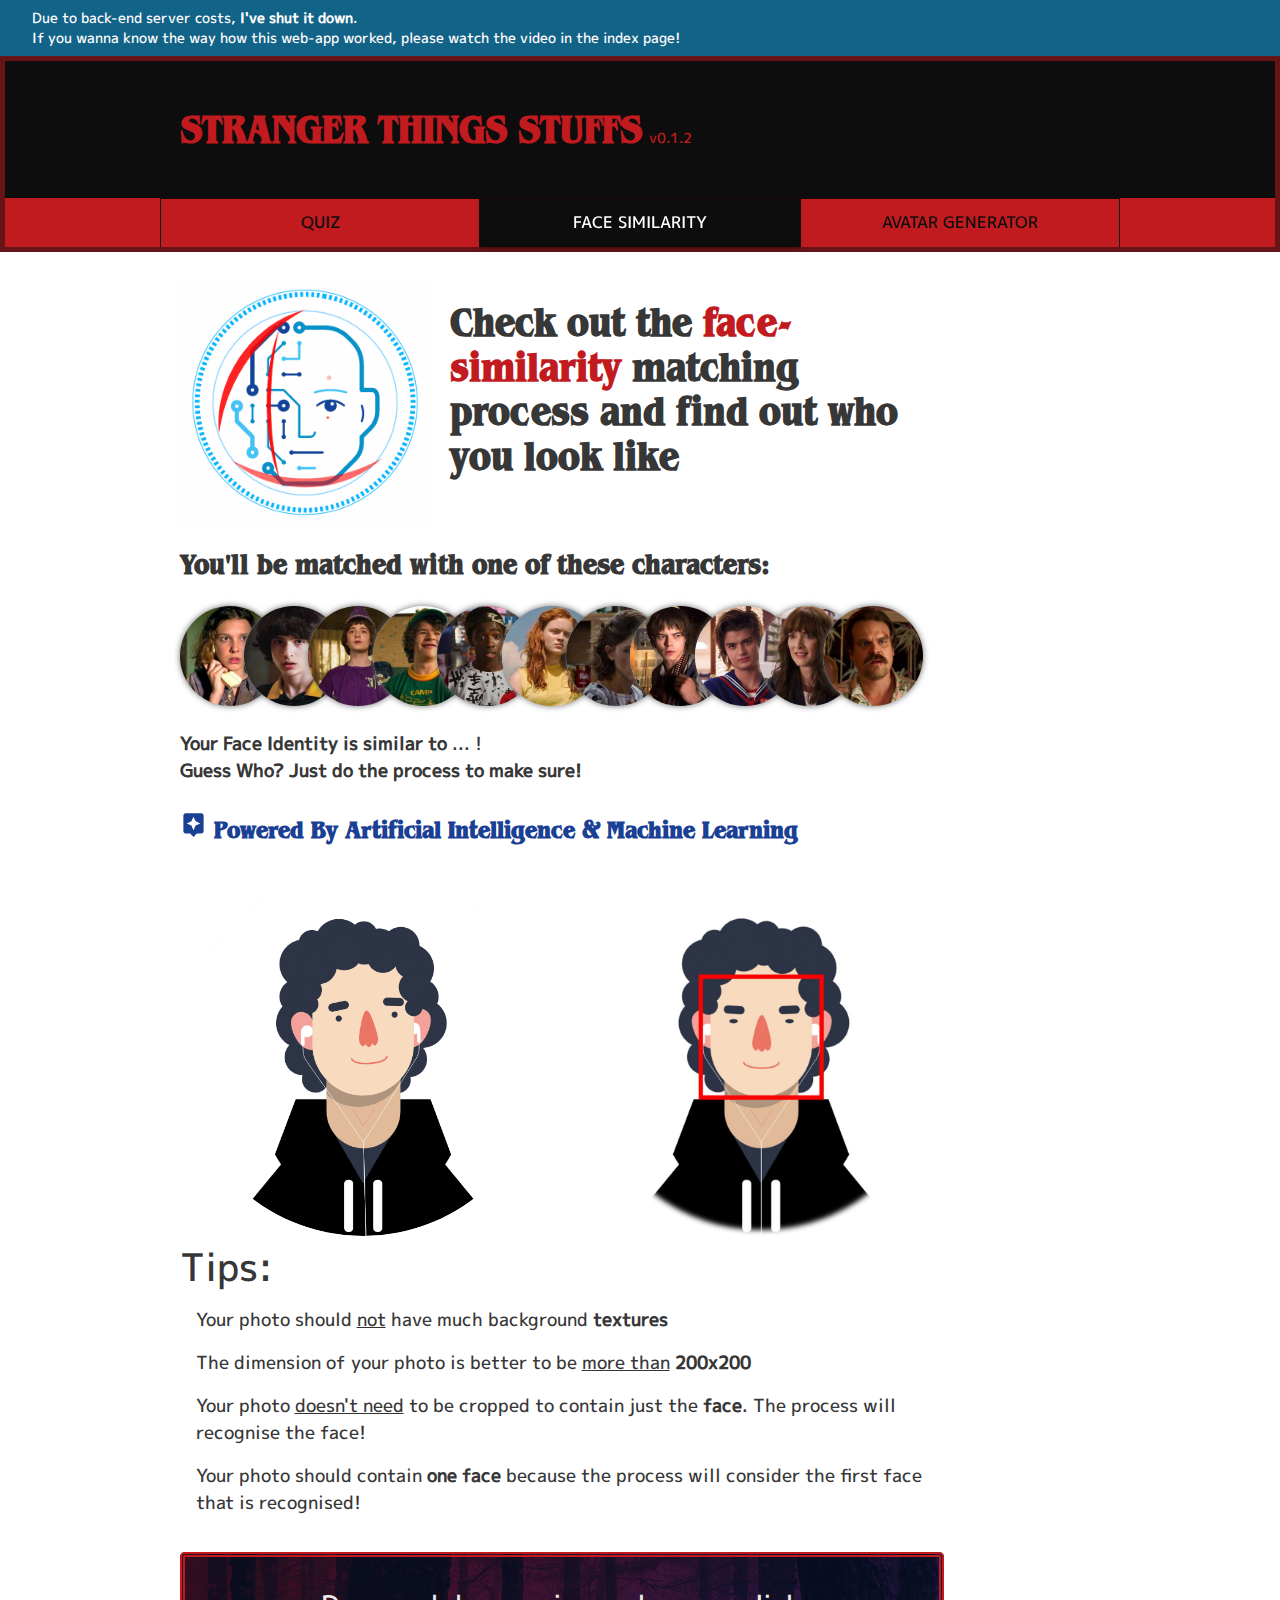
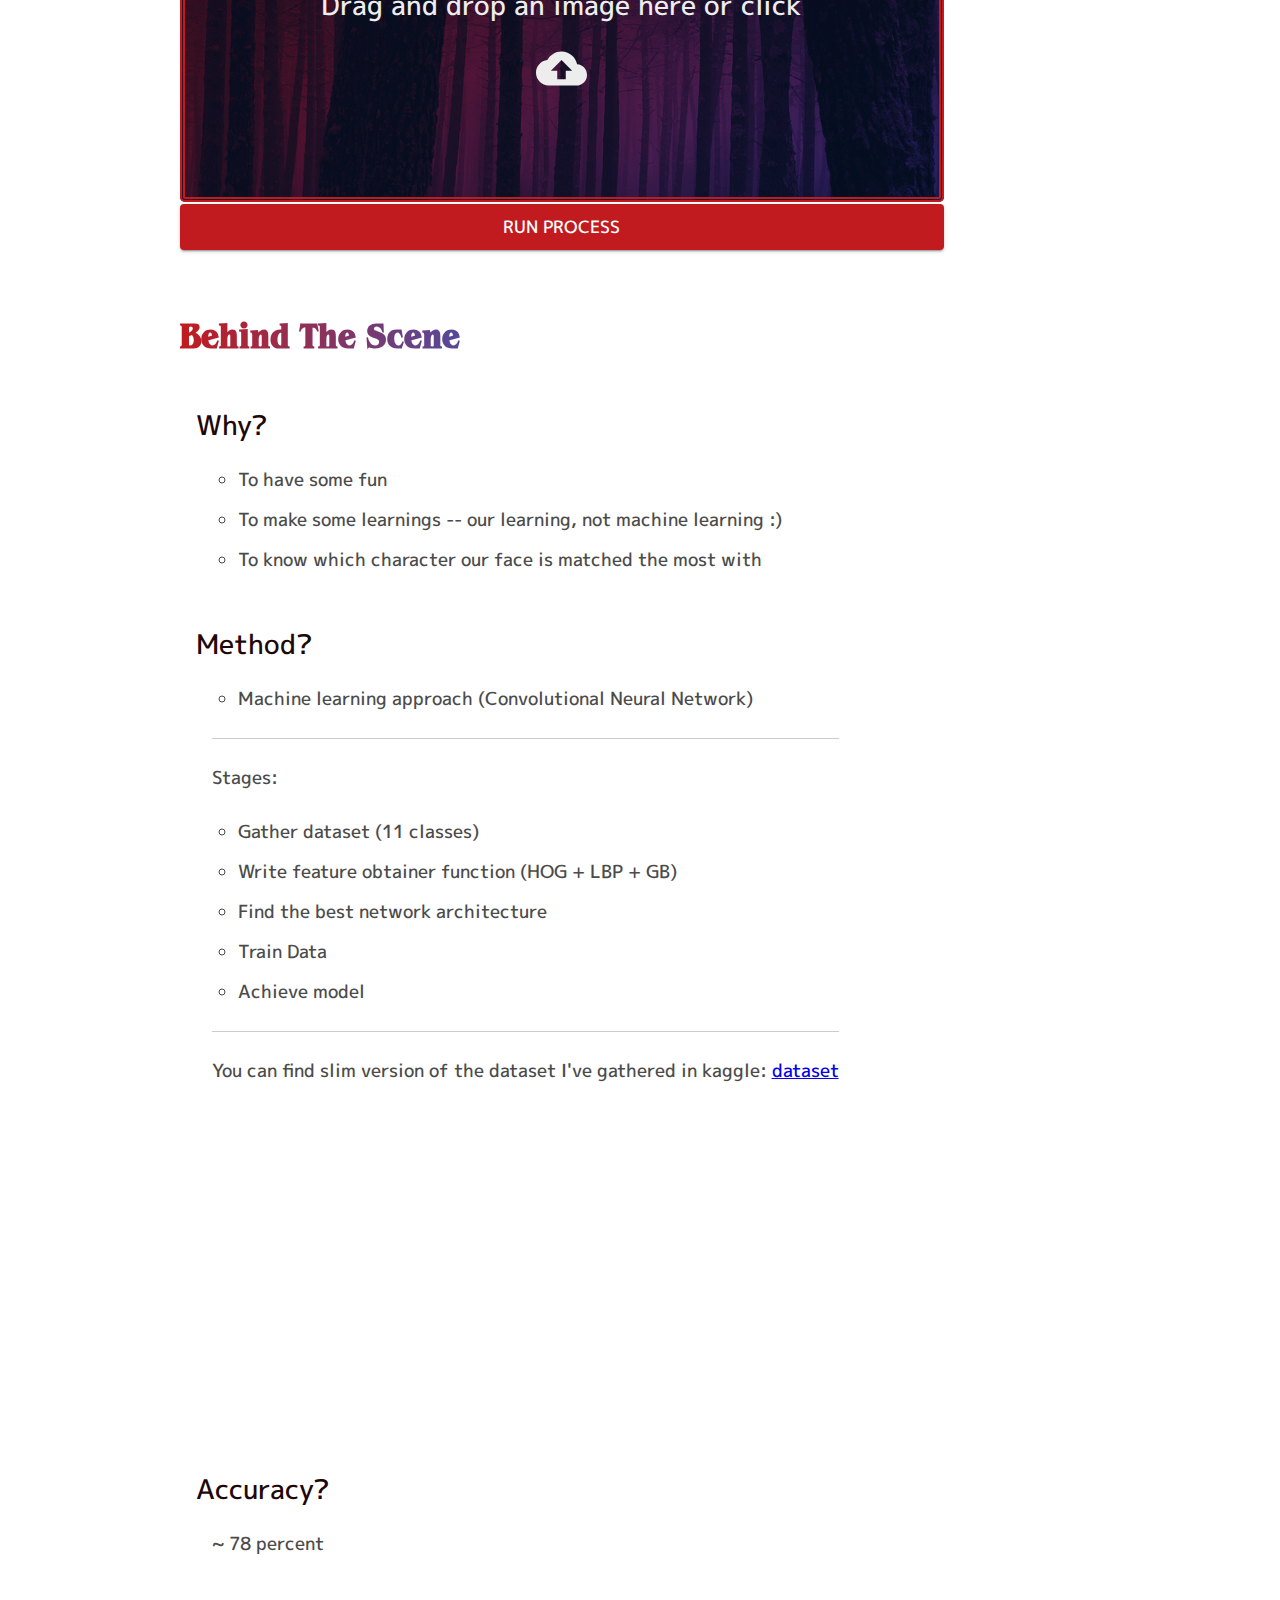
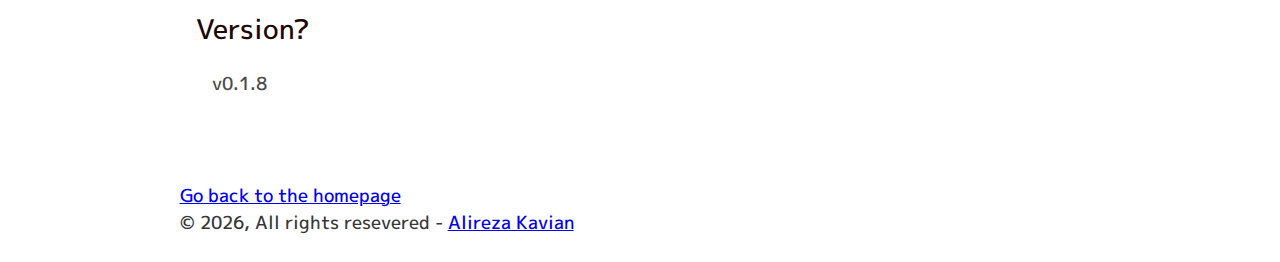
<file: stranger-things-face-similarity/index.html>
<!DOCTYPE html><html lang="en"><head><meta charSet="utf-8"/><meta http-equiv="x-ua-compatible" content="ie=edge"/><meta name="viewport" content="width=device-width, initial-scale=1, shrink-to-fit=no"/><style data-href="/styles.fe3b85c1a4e951455cfc.css">.dev{padding:8px 2.5%;font-weight:100;font-size:.75em;color:#fefbfb;background-color:#126388}.dev span{margin-right:5px}.appbar{border:none!important}.appbar.ab1 .btn-group{border-bottom:1px solid #1e0707}.appbar.ab2 .btn-group{border-top:1px solid #1e0707}.appbar .btn-group{max-width:960px;margin:0 auto;border-radius:0}.appbar .btn-group button{margin:0;padding:0;border-bottom:#1e0707;border-color:#1e0707 currentcolor;border-top:#1e0707;border-radius:0}.appbar .btn-group button a{width:100%;height:100%;padding:10px 5px;text-decoration:none!important;color:inherit}@font-face{font-family:st;src:url(/static/Benguiat-ITC-W01-Bold-Cn-24a69b0d49de39034663d837a985f04b.ttf)}@font-face{font-family:mplus;src:url(/static/Mplus-1p-Medium-80508a3b229cd37ca6f86a2f589d95e7.ttf)}::-webkit-scrollbar{width:10px}::-webkit-scrollbar-thumb{background:#941518;box-shadow:inset 0 0 6px rgba(0,0,0,.5);-webkit-box-shadow:inset 0 0 6px rgba(0,0,0,.5)}::-webkit-scrollbar-track{box-shadow:inset 0 0 6px rgba(0,0,0,.3);-webkit-box-shadow:inset 0 0 6px rgba(0,0,0,.3)}html{font-family:sans-serif;-ms-text-size-adjust:100%;-webkit-text-size-adjust:100%}body{min-height:100vh;margin:0;background-color:#fff;-webkit-font-smoothing:antialiased;-moz-osx-font-smoothing:grayscale}article,aside,details,figcaption,figure,footer,header,main,menu,nav,section,summary{display:block}audio,canvas,progress,video{display:inline-block}audio:not([controls]){display:none;height:0}progress{vertical-align:baseline}[hidden],template{display:none}a{background-color:transparent;-webkit-text-decoration-skip:objects}a:active,a:hover{outline-width:0}abbr[title]{border-bottom:none;text-decoration:underline;-webkit-text-decoration:underline dotted;text-decoration:underline dotted}b,strong{font-weight:inherit;font-weight:bolder}dfn{font-style:italic}h1{font-size:2em;margin:.67em 0}div{line-height:normal}mark{background-color:#ff0;color:#000}small{font-size:80%}sub,sup{font-size:75%;line-height:0;position:relative;vertical-align:baseline}sub{bottom:-.25em}sup{top:-.5em}img{border-style:none}svg:not(:root){overflow:hidden}code,kbd,pre,samp{font-family:monospace,monospace;font-size:1em}figure{margin:1em 40px}hr{box-sizing:content-box;height:0;overflow:visible}button,input,optgroup,select,textarea{font:inherit;margin:0}optgroup{font-weight:700}button,input{overflow:visible}button,select{text-transform:none}[type=reset],[type=submit],button,html [type=button]{-webkit-appearance:button}[type=button]::-moz-focus-inner,[type=reset]::-moz-focus-inner,[type=submit]::-moz-focus-inner,button::-moz-focus-inner{border-style:none;padding:0}[type=button]:-moz-focusring,[type=reset]:-moz-focusring,[type=submit]:-moz-focusring,button:-moz-focusring{outline:1px dotted ButtonText}fieldset{border:1px solid silver;margin:0 2px;padding:.35em .625em .75em}legend{box-sizing:border-box;color:inherit;display:table;max-width:100%;padding:0;white-space:normal}textarea{overflow:auto}[type=checkbox],[type=radio]{box-sizing:border-box;padding:0}[type=number]::-webkit-inner-spin-button,[type=number]::-webkit-outer-spin-button{height:auto}[type=search]{-webkit-appearance:textfield;outline-offset:-2px}[type=search]::-webkit-search-cancel-button,[type=search]::-webkit-search-decoration{-webkit-appearance:none}::-webkit-input-placeholder{color:inherit;opacity:.54}::-webkit-file-upload-button{-webkit-appearance:button;font:inherit}html{font:112.5%/1.45em georgia,serif;box-sizing:border-box;overflow-y:scroll}*,:after,:before{box-sizing:inherit}body{color:rgba(0,0,0,.8);font-family:mplus,georgia,serif;font-weight:400;word-wrap:break-word;-webkit-font-kerning:normal;font-kerning:normal;-ms-font-feature-settings:"kern","liga","clig","calt";font-feature-settings:"kern","liga","clig","calt"}img{max-width:100%;margin-left:0;margin-right:0;margin-top:0;padding:0}h1{font-size:2.25rem}h1,h2{padding:0;margin:0 0 1.45rem;color:inherit;font-family:st,-apple-system,BlinkMacSystemFont,Segoe UI,Roboto,Oxygen,Ubuntu,Cantarell,Fira Sans,Droid Sans,Helvetica Neue,sans-serif;font-weight:700;text-rendering:optimizeLegibility;line-height:1.1}h2{font-size:1.62671rem}h3{font-size:1.38316rem}h3,h4{padding:0;margin:0 0 1.45rem;color:inherit;font-family:st,-apple-system,BlinkMacSystemFont,Segoe UI,Roboto,Oxygen,Ubuntu,Cantarell,Fira Sans,Droid Sans,Helvetica Neue,sans-serif;font-weight:700;text-rendering:optimizeLegibility;line-height:1.1}h4{font-size:1rem}h5{font-size:.85028rem}h5,h6{padding:0;margin:0 0 1.45rem;color:inherit;font-family:st,-apple-system,BlinkMacSystemFont,Segoe UI,Roboto,Oxygen,Ubuntu,Cantarell,Fira Sans,Droid Sans,Helvetica Neue,sans-serif;font-weight:700;text-rendering:optimizeLegibility;line-height:1.1}h6{font-size:.78405rem}hgroup{padding:0;margin:0 0 1.45rem}ol,ul{padding:0;margin:0 0 1.45rem 1.45rem;list-style-position:outside;list-style-image:none}dd,dl,figure,p{padding:0;margin:0 0 1.45rem}pre{margin:0 0 1.45rem;font-size:.85rem;line-height:1.42;background:rgba(0,0,0,.04);border-radius:3px;overflow:auto;word-wrap:normal;padding:1.45rem}table{font-size:1rem;line-height:1.45rem;border-collapse:collapse;width:100%}fieldset,table{padding:0;margin:0 0 1.45rem}blockquote{padding:0;margin:0 1.45rem 1.45rem}form,iframe,noscript{padding:0;margin:0 0 1.45rem}hr{padding:0;margin:0 0 calc(1.45rem - 1px);background:rgba(0,0,0,.2);border:none;height:1px}address{padding:0;margin:0 0 1.45rem}b,dt,strong,th{font-weight:700}li{margin-bottom:.725rem}ol li,ul li{padding-left:0}li>ol,li>ul{margin-left:1.45rem;margin-bottom:.725rem;margin-top:.725rem}blockquote :last-child,li :last-child,p :last-child{margin-bottom:0}li>p{margin-bottom:.725rem}code,kbd,samp{font-size:.85rem;line-height:1.45rem}abbr,abbr[title],acronym{border-bottom:1px dotted rgba(0,0,0,.5);cursor:help}abbr[title]{text-decoration:none}td,th,thead{text-align:left}td,th{border-bottom:1px solid rgba(0,0,0,.12);font-feature-settings:"tnum";-moz-font-feature-settings:"tnum";-ms-font-feature-settings:"tnum";-webkit-font-feature-settings:"tnum";padding:.725rem .96667rem calc(.725rem - 1px)}td:first-child,th:first-child{padding-left:0}td:last-child,th:last-child{padding-right:0}code,tt{background-color:rgba(0,0,0,.04);border-radius:3px;font-family:SFMono-Regular,Consolas,Roboto Mono,Droid Sans Mono,Liberation Mono,Menlo,Courier,monospace;padding:.2em 0}pre code{background:none;line-height:1.42}code:after,code:before,tt:after,tt:before{letter-spacing:-.2em;content:" "}pre code:after,pre code:before,pre tt:after,pre tt:before{content:""}@media only screen and (max-width:480px){html{font-size:100%}}.cast-social{margin:10px 0}.cast-social .insta{width:100%}.rainbow-text{background:red;background:linear-gradient(90deg,#c11b1f,#2e59c7,#b52886);background-clip:text;-webkit-background-clip:text;-webkit-text-fill-color:transparent}#MoreInfo{margin:40px 0;color:#1e0707}#MoreInfo h4{font-size:2em}#MoreInfo h5{margin-bottom:15px}#MoreInfo ul li{list-style:circle}#MoreInfo .content{color:#4b4b4b}#AvatarGenerator .head{display:flex;justify-content:center;align-items:center;margin-bottom:20px}#AvatarGenerator .head img{box-sizing:border-box;margin-right:20px!important;width:250px;float:left;margin:0}#AvatarGenerator .head h1 b{color:#c11b1f}#AvatarGenerator .ai-ml{color:#194094}#AvatarGenerator ul{list-style:none;margin-bottom:20px}#AvatarGenerator .help .gif{border-radius:100%;text-align:center}#AvatarGenerator .help .gif img{margin-bottom:0}#AvatarGenerator .help .gif figcaption{font-size:.8em}#AvatarGenerator .help .gif figcaption a{color:#1e0707}#AvatarGenerator .tips ul li{display:inline-block;margin:0}#AvatarGenerator .dropzone-wrapper{background-image:url(/static/bg-7d5cb61894d75a9aa09a10c7b975a217.jpg);border-radius:5px}#AvatarGenerator .dropzone-wrapper .dropzone{margin-bottom:2px;padding:10px 0;background-color:rgba(25,64,148,.2);border:5px double #c11b1f;border-radius:5px}#AvatarGenerator .dropzone-wrapper .dropzone .text,#AvatarGenerator .dropzone-wrapper .dropzone svg{color:#ededed}#AvatarGenerator .dropzone-wrapper .dropzone .container{box-sizing:border-box;justify-content:center;align-items:center;width:100%;margin:20px 0}#AvatarGenerator .dropzone-wrapper .dropzone .container .item{box-sizing:border-box;position:relative;padding:0}#AvatarGenerator .dropzone-wrapper .dropzone .container .item img{margin:0;border-radius:5px}#AvatarGenerator .dropzone-wrapper .dropzone .container .item button{position:absolute;top:50%;left:50%;transform:translate(-50%,-50%);display:flex;justify-content:center;align-items:center;box-shadow:0 0 3px #2b2b2b}#AvatarGenerator .dropzone-wrapper .dropzone .container .item button svg{color:#c11b1f}#AvatarGenerator .type h4{font-size:xx-large;color:#c11b1f}#AvatarGenerator .type .type-grid{margin-bottom:25px}#AvatarGenerator .type .type-grid .type-item .fab{box-sizing:border-box;width:100%;height:100%}#AvatarGenerator .type .type-grid .type-item .fab.active{border:10px double #c11b1f}#AvatarGenerator .type .type-grid .type-item .fab .avatar{width:100%;height:auto}#AvatarGenerator .type .type-grid .type-item .fab .avatar img{margin:0;width:100%;height:auto}#AvatarGenerator .loading{display:flex;flex-direction:column;justify-content:center;align-items:center;padding:50px 1%}#AvatarGenerator .loading .running{display:flex;justify-content:center;align-items:center;color:#c11b1f;margin:30px 0;letter-spacing:2px}#AvatarGenerator .loading .running h3{margin:0 10px}#AvatarGenerator .result{box-sizing:border-box;text-align:center}#AvatarGenerator .result .generated-image{border-radius:5px}@media only screen and (max-width:960px){#AvatarGenerator .head{flex-direction:column-reverse;margin-bottom:15px;text-align:center}#AvatarGenerator .head img{margin-right:0!important}}.CircularProgressbar{width:100%;vertical-align:middle}.CircularProgressbar .CircularProgressbar-path{stroke:#3e98c7;stroke-linecap:round;transition:stroke-dashoffset .5s ease 0s}.CircularProgressbar .CircularProgressbar-trail{stroke:#d6d6d6;stroke-linecap:round}.CircularProgressbar .CircularProgressbar-text{fill:#3e98c7;font-size:20px;dominant-baseline:middle;text-anchor:middle}.CircularProgressbar .CircularProgressbar-background{fill:#d6d6d6}.CircularProgressbar.CircularProgressbar-inverted .CircularProgressbar-background{fill:#3e98c7}.CircularProgressbar.CircularProgressbar-inverted .CircularProgressbar-text{fill:#fff}.CircularProgressbar.CircularProgressbar-inverted .CircularProgressbar-path{stroke:#fff}.CircularProgressbar.CircularProgressbar-inverted .CircularProgressbar-trail{stroke:transparent}#FaceSimilarity .head{display:flex;justify-content:center;align-items:center;margin-bottom:20px}#FaceSimilarity .head img{box-sizing:border-box;margin-right:20px!important;width:250px;float:left;margin:0}#FaceSimilarity .head h1 b{color:#c11b1f}#FaceSimilarity .ai-ml{color:#194094}#FaceSimilarity ul{list-style:none;margin-bottom:20px}#FaceSimilarity .help .gif{border-radius:100%}#FaceSimilarity .tips ul li{display:inline-block;margin:0}#FaceSimilarity .dropzone-wrapper{background-image:url(/static/bg-7d5cb61894d75a9aa09a10c7b975a217.jpg);border-radius:5px}#FaceSimilarity .dropzone-wrapper .dropzone{margin-bottom:2px;padding:10px 0;background-color:rgba(25,64,148,.2);border:5px double #c11b1f;border-radius:5px}#FaceSimilarity .dropzone-wrapper .dropzone .text,#FaceSimilarity .dropzone-wrapper .dropzone svg{color:#ededed}#FaceSimilarity .dropzone-wrapper .dropzone .container{box-sizing:border-box;justify-content:center;align-items:center;width:100%;margin:20px 0}#FaceSimilarity .dropzone-wrapper .dropzone .container .item{box-sizing:border-box;position:relative;padding:0}#FaceSimilarity .dropzone-wrapper .dropzone .container .item img{margin:0;border-radius:5px}#FaceSimilarity .dropzone-wrapper .dropzone .container .item button{position:absolute;top:50%;left:50%;transform:translate(-50%,-50%);display:flex;justify-content:center;align-items:center;box-shadow:0 0 3px #2b2b2b}#FaceSimilarity .dropzone-wrapper .dropzone .container .item button svg{color:#c11b1f}#FaceSimilarity .loading{display:flex;flex-direction:column;justify-content:center;align-items:center;padding:50px 1%}#FaceSimilarity .loading .running{display:flex;justify-content:center;align-items:center;color:#c11b1f;margin:30px 0;letter-spacing:2px}#FaceSimilarity .loading .running h3{margin:0 10px}#FaceSimilarity .result{box-sizing:border-box;text-align:center}#FaceSimilarity .result .first{display:block;width:60%;margin:0 auto}#FaceSimilarity .result .others{margin:30px 0}#FaceSimilarity .result .result-circle{overflow:hidden;position:relative;width:100%;z-index:3}#FaceSimilarity .result .result-circle .CircularProgressbar-background{fill:#1e0707}#FaceSimilarity .result .result-circle .CircularProgressbar-path{stroke:#c11b1f}#FaceSimilarity .result .avatar{box-sizing:border-box;width:85%;height:85%;z-index:3}@media only screen and (max-width:960px){#FaceSimilarity .head{flex-direction:column-reverse;margin-bottom:15px;text-align:center}#FaceSimilarity .head img{margin-right:0!important}}#Music .head{display:flex;justify-content:center;align-items:center;margin-bottom:20px}#Music .head .mixtape{box-sizing:border-box;margin-right:20px!important;width:100%;float:left}#Music .head .mixtape img{margin:0}#Music .head h1 b{color:#c11b1f}#Music ul{list-style:none;margin-bottom:20px}@media only screen and (max-width:960px){#Music .head{flex-direction:column-reverse;margin-bottom:15px;text-align:center}#Music .head .mixtape{margin-right:0!important;margin-top:15px;float:none;clear:both;width:60%}}#Quiz .head{display:flex;justify-content:center;align-items:center;margin-bottom:20px}#Quiz .head .el{box-sizing:border-box;margin-right:20px!important;width:100%;float:left}#Quiz .head .el img{margin:0}#Quiz .head h1 b{color:#c11b1f}#Quiz .ai-ml{color:#194094}#Quiz ul{list-style:none;margin-bottom:20px}#Quiz #QuizWrapper .quiz-card{display:flex;flex-direction:column;align-items:center;position:relative;min-height:400px}#Quiz #QuizWrapper .quiz-card .number{position:absolute;top:0;left:0;color:#999;padding:5px 15px 15px 8px;border-bottom-right-radius:50px;border:1px dashed #c11b1f;border-top:none;border-left:none}#Quiz #QuizWrapper .quiz-card .question{width:100%;padding:25px 25px 25px 50px}#Quiz #QuizWrapper .quiz-card .answers{width:100%;padding:25px 15px}#Quiz #QuizWrapper .quiz-card .answers .sound-card-root{position:relative;display:flex;height:185px;cursor:pointer}#Quiz #QuizWrapper .quiz-card .answers .sound-card-root .details{position:absolute;display:flex;flex-direction:column;justify-content:center;align-items:center;width:100%;height:100%;z-index:10;background-color:rgba(0,0,0,.55)}#Quiz #QuizWrapper .quiz-card .answers .sound-card-root .details .content{flex:1 0 auto;padding:10px 20px}#Quiz #QuizWrapper .quiz-card .answers .sound-card-root .details .content .title a{color:#fff}#Quiz #QuizWrapper .quiz-card .answers .sound-card-root .details .content .subtitle{color:#c3c3c3}#Quiz #QuizWrapper .quiz-card .answers .sound-card-root .details .controls{display:flex;align-items:center;padding:5px}#Quiz #QuizWrapper .quiz-card .answers .sound-card-root .details .controls svg{color:#fff}#Quiz #QuizWrapper .quiz-card .answers .sound-card-root .media{position:relative;width:100%;cursor:pointer}#Quiz #QuizWrapper .quiz-card .answers .sound-card-root .media .active-icon{position:absolute;left:50%;top:50%;display:flex;justify-content:center;align-items:center;height:100%;width:100%;background-color:rgba(193,27,31,.4);transform:translate(-50%,-50%) scale(2);z-index:11}#Quiz #QuizWrapper .quiz-card .answers .sound-card-root .media .active-icon svg{color:#c11b1f;border:1px solid #c11b1f;border-radius:100%}#Quiz #QuizWrapper .quiz-card .answers .typical-card-root{position:relative;display:flex;height:200px;cursor:pointer}#Quiz #QuizWrapper .quiz-card .answers .typical-card-root .details{position:absolute;display:flex;justify-content:center;align-items:flex-end;width:100%;height:100%;z-index:10}#Quiz #QuizWrapper .quiz-card .answers .typical-card-root .details .content{width:100%;padding:5px 10px;text-align:center;background-color:rgba(0,0,0,.75);box-shadow:0 -5px 2px rgba(0,0,0,.25)}#Quiz #QuizWrapper .quiz-card .answers .typical-card-root .details .content .title a{color:#fff}#Quiz #QuizWrapper .quiz-card .answers .typical-card-root .details .content .subtitle{color:#c3c3c3}#Quiz #QuizWrapper .quiz-card .answers .typical-card-root .media{position:relative;width:100%;cursor:pointer}#Quiz #QuizWrapper .quiz-card .answers .typical-card-root .media .active-icon{position:absolute;left:50%;top:50%;display:flex;justify-content:center;align-items:center;height:100%;width:100%;background-color:rgba(30,7,7,.84);transform:translate(-50%,-50%) scale(2);z-index:11}#Quiz #QuizWrapper .quiz-card .answers .typical-card-root .media .active-icon svg{color:#c11b1f;border:1px solid #c11b1f;border-radius:100%}#Quiz #QuizWrapper .nav-btns{position:relative;display:flex;justify-content:center;align-items:center;width:100%;height:100px}#Quiz #QuizWrapper .nav-btns button{position:absolute;width:130px;height:45px;border-radius:25px 5px/50px}#Quiz #QuizWrapper .nav-btns button:first-child{justify-content:flex-start;left:0}#Quiz #QuizWrapper .nav-btns button:last-child{justify-content:flex-end;right:0}#Quiz .loading{flex-direction:column;padding:50px 1%}#Quiz .loading,#Quiz .loading .running{display:flex;justify-content:center;align-items:center}#Quiz .loading .running{color:#c11b1f;margin:30px 0;letter-spacing:2px}#Quiz .loading .running h3{margin:0 10px}#Quiz .result{box-sizing:border-box;text-align:center}#Quiz .result .first{display:block;width:55%;margin:0 auto}#Quiz .result .others{margin:30px 0}#Quiz .result .result-circle{overflow:hidden;position:relative;width:100%;z-index:3}#Quiz .result .result-circle .CircularProgressbar-background{fill:#1e0707}#Quiz .result .result-circle .CircularProgressbar-path{stroke:#c11b1f}#Quiz .result .avatar{box-sizing:border-box;width:85%;height:85%;z-index:3}@media only screen and (max-width:960px){#Quiz .head{flex-direction:column-reverse;margin-bottom:15px;text-align:center}#Quiz .head .el{margin-right:0!important;margin-top:15px;float:none;clear:both;width:60%}}#Wiki .head{display:flex;justify-content:center;align-items:center;margin-bottom:20px}#Wiki .head .chars{box-sizing:border-box;margin-right:20px!important;width:100%;float:left}#Wiki .head .chars img{margin:0}#Wiki .head h1 b{color:#c11b1f}#Wiki ul{list-style:none;margin-bottom:20px}#Wiki blockquote{margin:15px 0 15px 5px;padding-left:15px;line-height:1.7em;border-left:5px solid #c11b1f;border-radius:5px}#Wiki .graph-click{cursor:pointer;width:100%;height:auto}@media only screen and (max-width:960px){#Wiki .head{flex-direction:column-reverse;margin-bottom:15px;text-align:center}#Wiki .head .chars{margin-right:0!important;margin-top:15px;float:none;clear:both;width:60%}}#Chars-graph-wrapper{box-sizing:border-box;position:relative;top:64px;margin-top:64px;z-index:1}#Chars-graph-wrapper .category-node{width:75px;height:75px;border-radius:100%;background-color:#c11b1f;display:flex;flex-wrap:wrap;justify-content:center;align-items:center;text-align:center;color:#ededed;font-size:.62em;padding:10px}#Chars-graph-wrapper .avatar-node{width:75px;height:75px;border-radius:100%;border:3px double transparent;background-color:transparent}#Chars-graph-wrapper .avatar-node:hover{border-color:#c11b1f}#Chars-graph-wrapper .avatar-node>div{width:100%;height:100%}.graph-overlay{width:100vw;height:calc(100vh - 64px);position:absolute;top:64px;cursor:pointer;background-color:rgba(0,0,0,.8);color:#ededed;display:flex;justify-content:center;align-items:center;z-index:9999;font-weight:900;font-size:2em}</style><meta name="generator" content="Gatsby 2.21.0"/><title data-react-helmet="true">Find Which Characters Your Face Look Like The Most - Face Similarity | STRANGER THINGS STUFFS</title><meta data-react-helmet="true" name="description" content="Do you wanna know which stranger things character you look like the most? upload your photo contains a face, then get the similarity result instantly."/><meta data-react-helmet="true" name="keywords" content="stranger things stuffs,stranger things,nerdy face similarity,face similarity checking,ST,Eleven,Mike,Will,Dustin,Lucas,Mad Max,Nancy,Jonathan,Steve,Joyce,Jim Hopper"/><meta data-react-helmet="true" property="og:title" content="Find Which Characters Your Face Look Like The Most - Face Similarity"/><meta data-react-helmet="true" property="og:site_name" content="Stranger Things Stuffs"/><meta data-react-helmet="true" property="og:image" content="https://strngr-thngs.github.io/seo/og.jpg"/><meta data-react-helmet="true" property="og:image:width" content="720"/><meta data-react-helmet="true" property="og:image:height" content="283"/><meta data-react-helmet="true" property="og:description" content="Do you wanna know which stranger things character you look like the most? upload your photo contains a face, then get the similarity result instantly."/><meta data-react-helmet="true" property="og:type" content="website"/><meta data-react-helmet="true" name="twitter:card" content="summary"/><meta data-react-helmet="true" name="twitter:creator" content="@alirezakay"/><meta data-react-helmet="true" name="twitter:title" content="Find Which Characters Your Face Look Like The Most - Face Similarity"/><meta data-react-helmet="true" name="twitter:description" content="Do you wanna know which stranger things character you look like the most? upload your photo contains a face, then get the similarity result instantly."/><link rel="canonical" href="https://strngr-thngs.github.io/stranger-things-face-similarity/" data-baseprotocol="https:" data-basehost="strngr-thngs.github.io"/><link rel="preconnect dns-prefetch" href="https://www.google-analytics.com"/><script async="" src="//pagead2.googlesyndication.com/pagead/js/adsbygoogle.js"></script><script>            
              (adsbygoogle = window.adsbygoogle || []).push({
                google_ad_client: "ca-pub-5888901709205172",
                enable_page_level_ads: true
              });
          </script><link rel="icon" href="/favicon-32x32.png?v=a0575aa69a846a3a5e0b44cb2e0395cd"/><link rel="manifest" href="/manifest.webmanifest"/><meta name="theme-color" content="#3b3b3b"/><link rel="apple-touch-icon" sizes="48x48" href="/icons/icon-48x48.png?v=a0575aa69a846a3a5e0b44cb2e0395cd"/><link rel="apple-touch-icon" sizes="72x72" href="/icons/icon-72x72.png?v=a0575aa69a846a3a5e0b44cb2e0395cd"/><link rel="apple-touch-icon" sizes="96x96" href="/icons/icon-96x96.png?v=a0575aa69a846a3a5e0b44cb2e0395cd"/><link rel="apple-touch-icon" sizes="144x144" href="/icons/icon-144x144.png?v=a0575aa69a846a3a5e0b44cb2e0395cd"/><link rel="apple-touch-icon" sizes="192x192" href="/icons/icon-192x192.png?v=a0575aa69a846a3a5e0b44cb2e0395cd"/><link rel="apple-touch-icon" sizes="256x256" href="/icons/icon-256x256.png?v=a0575aa69a846a3a5e0b44cb2e0395cd"/><link rel="apple-touch-icon" sizes="384x384" href="/icons/icon-384x384.png?v=a0575aa69a846a3a5e0b44cb2e0395cd"/><link rel="apple-touch-icon" sizes="512x512" href="/icons/icon-512x512.png?v=a0575aa69a846a3a5e0b44cb2e0395cd"/><style id="jss-server-side">.MuiSvgIcon-root{fill:currentColor;width:1em;height:1em;display:inline-block;font-size:1.5rem;transition:fill .2s cubic-bezier(.4,0,.2,1) 0s;flex-shrink:0;-webkit-user-select:none;-moz-user-select:none;-ms-user-select:none;user-select:none}.MuiSvgIcon-colorPrimary{color:#0d0d0d}.MuiSvgIcon-colorSecondary{color:#c11b1f}.MuiSvgIcon-colorAction{color:rgba(0,0,0,.54)}.MuiSvgIcon-colorError{color:#f44336}.MuiSvgIcon-colorDisabled{color:rgba(0,0,0,.26)}.MuiSvgIcon-fontSizeInherit{font-size:inherit}.MuiSvgIcon-fontSizeSmall{font-size:1.25rem}.MuiSvgIcon-fontSizeLarge{font-size:2.1875rem}.MuiPaper-root{color:rgba(0,0,0,.87);transition:box-shadow .3s cubic-bezier(.4,0,.2,1) 0s;background-color:#fff}.MuiPaper-rounded{border-radius:4px}.MuiPaper-outlined{border:1px solid rgba(0,0,0,.12)}.MuiPaper-elevation0{box-shadow:none}.MuiPaper-elevation1{box-shadow:0 2px 1px -1px rgba(0,0,0,.2),0 1px 1px 0 rgba(0,0,0,.14),0 1px 3px 0 rgba(0,0,0,.12)}.MuiPaper-elevation2{box-shadow:0 3px 1px -2px rgba(0,0,0,.2),0 2px 2px 0 rgba(0,0,0,.14),0 1px 5px 0 rgba(0,0,0,.12)}.MuiPaper-elevation3{box-shadow:0 3px 3px -2px rgba(0,0,0,.2),0 3px 4px 0 rgba(0,0,0,.14),0 1px 8px 0 rgba(0,0,0,.12)}.MuiPaper-elevation4{box-shadow:0 2px 4px -1px rgba(0,0,0,.2),0 4px 5px 0 rgba(0,0,0,.14),0 1px 10px 0 rgba(0,0,0,.12)}.MuiPaper-elevation5{box-shadow:0 3px 5px -1px rgba(0,0,0,.2),0 5px 8px 0 rgba(0,0,0,.14),0 1px 14px 0 rgba(0,0,0,.12)}.MuiPaper-elevation6{box-shadow:0 3px 5px -1px rgba(0,0,0,.2),0 6px 10px 0 rgba(0,0,0,.14),0 1px 18px 0 rgba(0,0,0,.12)}.MuiPaper-elevation7{box-shadow:0 4px 5px -2px rgba(0,0,0,.2),0 7px 10px 1px rgba(0,0,0,.14),0 2px 16px 1px rgba(0,0,0,.12)}.MuiPaper-elevation8{box-shadow:0 5px 5px -3px rgba(0,0,0,.2),0 8px 10px 1px rgba(0,0,0,.14),0 3px 14px 2px rgba(0,0,0,.12)}.MuiPaper-elevation9{box-shadow:0 5px 6px -3px rgba(0,0,0,.2),0 9px 12px 1px rgba(0,0,0,.14),0 3px 16px 2px rgba(0,0,0,.12)}.MuiPaper-elevation10{box-shadow:0 6px 6px -3px rgba(0,0,0,.2),0 10px 14px 1px rgba(0,0,0,.14),0 4px 18px 3px rgba(0,0,0,.12)}.MuiPaper-elevation11{box-shadow:0 6px 7px -4px rgba(0,0,0,.2),0 11px 15px 1px rgba(0,0,0,.14),0 4px 20px 3px rgba(0,0,0,.12)}.MuiPaper-elevation12{box-shadow:0 7px 8px -4px rgba(0,0,0,.2),0 12px 17px 2px rgba(0,0,0,.14),0 5px 22px 4px rgba(0,0,0,.12)}.MuiPaper-elevation13{box-shadow:0 7px 8px -4px rgba(0,0,0,.2),0 13px 19px 2px rgba(0,0,0,.14),0 5px 24px 4px rgba(0,0,0,.12)}.MuiPaper-elevation14{box-shadow:0 7px 9px -4px rgba(0,0,0,.2),0 14px 21px 2px rgba(0,0,0,.14),0 5px 26px 4px rgba(0,0,0,.12)}.MuiPaper-elevation15{box-shadow:0 8px 9px -5px rgba(0,0,0,.2),0 15px 22px 2px rgba(0,0,0,.14),0 6px 28px 5px rgba(0,0,0,.12)}.MuiPaper-elevation16{box-shadow:0 8px 10px -5px rgba(0,0,0,.2),0 16px 24px 2px rgba(0,0,0,.14),0 6px 30px 5px rgba(0,0,0,.12)}.MuiPaper-elevation17{box-shadow:0 8px 11px -5px rgba(0,0,0,.2),0 17px 26px 2px rgba(0,0,0,.14),0 6px 32px 5px rgba(0,0,0,.12)}.MuiPaper-elevation18{box-shadow:0 9px 11px -5px rgba(0,0,0,.2),0 18px 28px 2px rgba(0,0,0,.14),0 7px 34px 6px rgba(0,0,0,.12)}.MuiPaper-elevation19{box-shadow:0 9px 12px -6px rgba(0,0,0,.2),0 19px 29px 2px rgba(0,0,0,.14),0 7px 36px 6px rgba(0,0,0,.12)}.MuiPaper-elevation20{box-shadow:0 10px 13px -6px rgba(0,0,0,.2),0 20px 31px 3px rgba(0,0,0,.14),0 8px 38px 7px rgba(0,0,0,.12)}.MuiPaper-elevation21{box-shadow:0 10px 13px -6px rgba(0,0,0,.2),0 21px 33px 3px rgba(0,0,0,.14),0 8px 40px 7px rgba(0,0,0,.12)}.MuiPaper-elevation22{box-shadow:0 10px 14px -6px rgba(0,0,0,.2),0 22px 35px 3px rgba(0,0,0,.14),0 8px 42px 7px rgba(0,0,0,.12)}.MuiPaper-elevation23{box-shadow:0 11px 14px -7px rgba(0,0,0,.2),0 23px 36px 3px rgba(0,0,0,.14),0 9px 44px 8px rgba(0,0,0,.12)}.MuiPaper-elevation24{box-shadow:0 11px 15px -7px rgba(0,0,0,.2),0 24px 38px 3px rgba(0,0,0,.14),0 9px 46px 8px rgba(0,0,0,.12)}.MuiSnackbar-root{left:8px;right:8px;display:flex;z-index:1400;position:fixed;align-items:center;justify-content:center}.MuiSnackbar-anchorOriginTopCenter{top:8px}@media (min-width:600px){.MuiSnackbar-anchorOriginTopCenter{top:24px;left:50%;right:auto;transform:translateX(-50%)}}.MuiSnackbar-anchorOriginBottomCenter{bottom:8px}@media (min-width:600px){.MuiSnackbar-anchorOriginBottomCenter{left:50%;right:auto;bottom:24px;transform:translateX(-50%)}}.MuiSnackbar-anchorOriginTopRight{top:8px;justify-content:flex-end}@media (min-width:600px){.MuiSnackbar-anchorOriginTopRight{top:24px;left:auto;right:24px}}.MuiSnackbar-anchorOriginBottomRight{bottom:8px;justify-content:flex-end}@media (min-width:600px){.MuiSnackbar-anchorOriginBottomRight{left:auto;right:24px;bottom:24px}}.MuiSnackbar-anchorOriginTopLeft{top:8px;justify-content:flex-start}@media (min-width:600px){.MuiSnackbar-anchorOriginTopLeft{top:24px;left:24px;right:auto}}.MuiSnackbar-anchorOriginBottomLeft{bottom:8px;justify-content:flex-start}@media (min-width:600px){.MuiSnackbar-anchorOriginBottomLeft{left:24px;right:auto;bottom:24px}}.MuiAppBar-root{width:100%;display:flex;z-index:1100;box-sizing:border-box;flex-shrink:0;flex-direction:column}.MuiAppBar-positionFixed{top:0;left:auto;right:0;position:fixed}@media print{.MuiAppBar-positionFixed{position:absolute}}.MuiAppBar-positionAbsolute{top:0;left:auto;right:0;position:absolute}.MuiAppBar-positionSticky{top:0;left:auto;right:0;position:-webkit-sticky;position:sticky}.MuiAppBar-positionStatic{position:static;transform:translateZ(0)}.MuiAppBar-positionRelative{position:relative}.MuiAppBar-colorDefault{color:rgba(0,0,0,.87);background-color:#f5f5f5}.MuiAppBar-colorPrimary{color:#fff;background-color:#0d0d0d}.MuiAppBar-colorSecondary{color:#fff;background-color:#c11b1f}.MuiAppBar-colorInherit{color:inherit}.MuiAppBar-colorTransparent{color:inherit;background-color:transparent}.MuiAvatar-root{width:40px;height:40px;display:flex;overflow:hidden;position:relative;font-size:1.25rem;align-items:center;flex-shrink:0;font-family:mplus;line-height:1;-webkit-user-select:none;-moz-user-select:none;-ms-user-select:none;user-select:none;border-radius:50%;justify-content:center}.MuiAvatar-colorDefault{color:#fafafa;background-color:#bdbdbd}.MuiAvatar-rounded{border-radius:4px}.MuiAvatar-square{border-radius:0}.MuiAvatar-img{color:transparent;width:100%;height:100%;-o-object-fit:cover;object-fit:cover;text-align:center;text-indent:10000px}.MuiAvatar-fallback{width:75%;height:75%}.MuiButtonBase-root{color:inherit;border:0;cursor:pointer;margin:0;display:inline-flex;outline:0;padding:0;position:relative;align-items:center;-webkit-user-select:none;-moz-user-select:none;-ms-user-select:none;user-select:none;border-radius:0;vertical-align:middle;-moz-appearance:none;justify-content:center;text-decoration:none;background-color:transparent;-webkit-appearance:none;-webkit-tap-highlight-color:transparent}.MuiButtonBase-root::-moz-focus-inner{border-style:none}.MuiButtonBase-root.Mui-disabled{cursor:default;pointer-events:none}@media print{.MuiButtonBase-root{-webkit-print-color-adjust:exact;color-adjust:exact}}.MuiTypography-root{margin:0}.MuiTypography-body2{font-size:.875rem;font-family:mplus;font-weight:400;line-height:1.43}.MuiTypography-body1{font-size:1rem;font-family:mplus;font-weight:400;line-height:1.5}.MuiTypography-caption{font-size:.75rem;font-family:mplus;font-weight:400;line-height:1.66}.MuiTypography-button{font-size:.875rem;font-family:mplus;font-weight:500;line-height:1.75;text-transform:uppercase}.MuiTypography-h1{font-size:6rem;font-family:mplus;font-weight:300;line-height:1.167}.MuiTypography-h2{font-size:3.75rem;font-family:mplus;font-weight:300;line-height:1.2}.MuiTypography-h3{font-size:3rem;font-family:mplus;font-weight:400;line-height:1.167}.MuiTypography-h4{font-size:2.125rem;font-family:mplus;font-weight:400;line-height:1.235}.MuiTypography-h5{font-size:1.5rem;font-family:mplus;font-weight:400;line-height:1.334}.MuiTypography-h6{font-size:1.25rem;font-family:mplus;font-weight:500;line-height:1.6}.MuiTypography-subtitle1{font-size:1rem;font-family:mplus;font-weight:400;line-height:1.75}.MuiTypography-subtitle2{font-size:.875rem;font-family:mplus;font-weight:500;line-height:1.57}.MuiTypography-overline{font-size:.75rem;font-family:mplus;font-weight:400;line-height:2.66;text-transform:uppercase}.MuiTypography-srOnly{width:1px;height:1px;overflow:hidden;position:absolute}.MuiTypography-alignLeft{text-align:left}.MuiTypography-alignCenter{text-align:center}.MuiTypography-alignRight{text-align:right}.MuiTypography-alignJustify{text-align:justify}.MuiTypography-noWrap{overflow:hidden;white-space:nowrap;text-overflow:ellipsis}.MuiTypography-gutterBottom{margin-bottom:.35em}.MuiTypography-paragraph{margin-bottom:16px}.MuiTypography-colorInherit{color:inherit}.MuiTypography-colorPrimary{color:#0d0d0d}.MuiTypography-colorSecondary{color:#c11b1f}.MuiTypography-colorTextPrimary{color:rgba(0,0,0,.87)}.MuiTypography-colorTextSecondary{color:rgba(0,0,0,.54)}.MuiTypography-colorError{color:#f44336}.MuiTypography-displayInline{display:inline}.MuiTypography-displayBlock{display:block}.MuiButton-root{color:rgba(0,0,0,.87);padding:6px 16px;font-size:.875rem;min-width:64px;box-sizing:border-box;transition:background-color 250ms cubic-bezier(.4,0,.2,1) 0s,box-shadow 250ms cubic-bezier(.4,0,.2,1) 0s,border 250ms cubic-bezier(.4,0,.2,1) 0s;font-family:mplus;font-weight:500;line-height:1.75;border-radius:4px;text-transform:uppercase}.MuiButton-root:hover{text-decoration:none;background-color:rgba(0,0,0,.04)}.MuiButton-root.Mui-disabled{color:rgba(0,0,0,.26)}@media (hover:none){.MuiButton-root:hover{background-color:transparent}}.MuiButton-root:hover.Mui-disabled{background-color:transparent}.MuiButton-label{width:100%;display:inherit;align-items:inherit;justify-content:inherit}.MuiButton-text{padding:6px 8px}.MuiButton-textPrimary{color:#0d0d0d}.MuiButton-textPrimary:hover{background-color:rgba(13,13,13,.04)}@media (hover:none){.MuiButton-textPrimary:hover{background-color:transparent}}.MuiButton-textSecondary{color:#c11b1f}.MuiButton-textSecondary:hover{background-color:rgba(193,27,31,.04)}@media (hover:none){.MuiButton-textSecondary:hover{background-color:transparent}}.MuiButton-outlined{border:1px solid rgba(0,0,0,.23);padding:5px 15px}.MuiButton-outlined.Mui-disabled{border:1px solid rgba(0,0,0,.12)}.MuiButton-outlinedPrimary{color:#0d0d0d;border:1px solid rgba(13,13,13,.5)}.MuiButton-outlinedPrimary:hover{border:1px solid #0d0d0d;background-color:rgba(13,13,13,.04)}@media (hover:none){.MuiButton-outlinedPrimary:hover{background-color:transparent}}.MuiButton-outlinedSecondary{color:#c11b1f;border:1px solid rgba(193,27,31,.5)}.MuiButton-outlinedSecondary:hover{border:1px solid #c11b1f;background-color:rgba(193,27,31,.04)}.MuiButton-outlinedSecondary.Mui-disabled{border:1px solid rgba(0,0,0,.26)}@media (hover:none){.MuiButton-outlinedSecondary:hover{background-color:transparent}}.MuiButton-contained{color:rgba(0,0,0,.87);box-shadow:0 3px 1px -2px rgba(0,0,0,.2),0 2px 2px 0 rgba(0,0,0,.14),0 1px 5px 0 rgba(0,0,0,.12);background-color:#e0e0e0}.MuiButton-contained:hover{box-shadow:0 2px 4px -1px rgba(0,0,0,.2),0 4px 5px 0 rgba(0,0,0,.14),0 1px 10px 0 rgba(0,0,0,.12);background-color:#d5d5d5}.MuiButton-contained.Mui-focusVisible{box-shadow:0 3px 5px -1px rgba(0,0,0,.2),0 6px 10px 0 rgba(0,0,0,.14),0 1px 18px 0 rgba(0,0,0,.12)}.MuiButton-contained:active{box-shadow:0 5px 5px -3px rgba(0,0,0,.2),0 8px 10px 1px rgba(0,0,0,.14),0 3px 14px 2px rgba(0,0,0,.12)}.MuiButton-contained.Mui-disabled{color:rgba(0,0,0,.26);box-shadow:none;background-color:rgba(0,0,0,.12)}@media (hover:none){.MuiButton-contained:hover{box-shadow:0 3px 1px -2px rgba(0,0,0,.2),0 2px 2px 0 rgba(0,0,0,.14),0 1px 5px 0 rgba(0,0,0,.12);background-color:#e0e0e0}}.MuiButton-contained:hover.Mui-disabled{background-color:rgba(0,0,0,.12)}.MuiButton-containedPrimary{color:#fff;background-color:#0d0d0d}.MuiButton-containedPrimary:hover{background-color:#090909}@media (hover:none){.MuiButton-containedPrimary:hover{background-color:#0d0d0d}}.MuiButton-containedSecondary{color:#fff;background-color:#c11b1f}.MuiButton-containedSecondary:hover{background-color:#871215}@media (hover:none){.MuiButton-containedSecondary:hover{background-color:#c11b1f}}.MuiButton-disableElevation{box-shadow:none}.MuiButton-disableElevation:hover{box-shadow:none}.MuiButton-disableElevation.Mui-focusVisible{box-shadow:none}.MuiButton-disableElevation:active{box-shadow:none}.MuiButton-disableElevation.Mui-disabled{box-shadow:none}.MuiButton-colorInherit{color:inherit;border-color:currentColor}.MuiButton-textSizeSmall{padding:4px 5px;font-size:.8125rem}.MuiButton-textSizeLarge{padding:8px 11px;font-size:.9375rem}.MuiButton-outlinedSizeSmall{padding:3px 9px;font-size:.8125rem}.MuiButton-outlinedSizeLarge{padding:7px 21px;font-size:.9375rem}.MuiButton-containedSizeSmall{padding:4px 10px;font-size:.8125rem}.MuiButton-containedSizeLarge{padding:8px 22px;font-size:.9375rem}.MuiButton-fullWidth{width:100%}.MuiButton-startIcon{display:inherit;margin-left:-4px;margin-right:8px}.MuiButton-startIcon.MuiButton-iconSizeSmall{margin-left:-2px}.MuiButton-endIcon{display:inherit;margin-left:8px;margin-right:-4px}.MuiButton-endIcon.MuiButton-iconSizeSmall{margin-right:-2px}.MuiButton-iconSizeSmall>:first-child{font-size:18px}.MuiButton-iconSizeMedium>:first-child{font-size:20px}.MuiButton-iconSizeLarge>:first-child{font-size:22px}.MuiButtonGroup-root{display:inline-flex;border-radius:4px}.MuiButtonGroup-contained{box-shadow:0 3px 1px -2px rgba(0,0,0,.2),0 2px 2px 0 rgba(0,0,0,.14),0 1px 5px 0 rgba(0,0,0,.12)}.MuiButtonGroup-disableElevation{box-shadow:none}.MuiButtonGroup-fullWidth{width:100%}.MuiButtonGroup-vertical{flex-direction:column}.MuiButtonGroup-grouped{min-width:40px}.MuiButtonGroup-groupedHorizontal:not(:first-child){border-top-left-radius:0;border-bottom-left-radius:0}.MuiButtonGroup-groupedHorizontal:not(:last-child){border-top-right-radius:0;border-bottom-right-radius:0}.MuiButtonGroup-groupedVertical:not(:first-child){border-top-left-radius:0;border-top-right-radius:0}.MuiButtonGroup-groupedVertical:not(:last-child){border-bottom-left-radius:0;border-bottom-right-radius:0}.MuiButtonGroup-groupedTextHorizontal:not(:last-child){border-right:1px solid rgba(0,0,0,.23)}.MuiButtonGroup-groupedTextVertical:not(:last-child){border-bottom:1px solid rgba(0,0,0,.23)}.MuiButtonGroup-groupedTextPrimary:not(:last-child){border-color:rgba(13,13,13,.5)}.MuiButtonGroup-groupedTextSecondary:not(:last-child){border-color:rgba(193,27,31,.5)}.MuiButtonGroup-groupedOutlinedHorizontal:not(:first-child){margin-left:-1px}.MuiButtonGroup-groupedOutlinedHorizontal:not(:last-child){border-right-color:transparent}.MuiButtonGroup-groupedOutlinedVertical:not(:first-child){margin-top:-1px}.MuiButtonGroup-groupedOutlinedVertical:not(:last-child){border-bottom-color:transparent}.MuiButtonGroup-groupedOutlinedPrimary:hover{border-color:#0d0d0d}.MuiButtonGroup-groupedOutlinedSecondary:hover{border-color:#c11b1f}.MuiButtonGroup-groupedContained{box-shadow:none}.MuiButtonGroup-groupedContainedHorizontal:not(:last-child){border-right:1px solid #bdbdbd}.MuiButtonGroup-groupedContainedHorizontal:not(:last-child).Mui-disabled{border-right:1px solid rgba(0,0,0,.26)}.MuiButtonGroup-groupedContainedVertical:not(:last-child){border-bottom:1px solid #bdbdbd}.MuiButtonGroup-groupedContainedVertical:not(:last-child).Mui-disabled{border-bottom:1px solid rgba(0,0,0,.26)}.MuiButtonGroup-groupedContainedPrimary:not(:last-child){border-color:#090909}.MuiButtonGroup-groupedContainedSecondary:not(:last-child){border-color:#871215}@media print{.MuiDialog-root{position:absolute!important}}.MuiDialog-scrollPaper{display:flex;align-items:center;justify-content:center}.MuiDialog-scrollBody{overflow-x:hidden;overflow-y:auto;text-align:center}.MuiDialog-scrollBody:after{width:0;height:100%;content:"";display:inline-block;vertical-align:middle}.MuiDialog-container{height:100%;outline:0}@media print{.MuiDialog-container{height:auto}}.MuiDialog-paper{margin:32px;position:relative;overflow-y:auto}@media print{.MuiDialog-paper{box-shadow:none;overflow-y:visible}}.MuiDialog-paperScrollPaper{display:flex;max-height:calc(100% - 64px);flex-direction:column}.MuiDialog-paperScrollBody{display:inline-block;text-align:left;vertical-align:middle}.MuiDialog-paperWidthFalse{max-width:calc(100% - 64px)}.MuiDialog-paperWidthXs{max-width:444px}@media (max-width:507.95px){.MuiDialog-paperWidthXs.MuiDialog-paperScrollBody{max-width:calc(100% - 64px)}}.MuiDialog-paperWidthSm{max-width:600px}@media (max-width:663.95px){.MuiDialog-paperWidthSm.MuiDialog-paperScrollBody{max-width:calc(100% - 64px)}}.MuiDialog-paperWidthMd{max-width:960px}@media (max-width:1023.95px){.MuiDialog-paperWidthMd.MuiDialog-paperScrollBody{max-width:calc(100% - 64px)}}.MuiDialog-paperWidthLg{max-width:1280px}@media (max-width:1343.95px){.MuiDialog-paperWidthLg.MuiDialog-paperScrollBody{max-width:calc(100% - 64px)}}.MuiDialog-paperWidthXl{max-width:1920px}@media (max-width:1983.95px){.MuiDialog-paperWidthXl.MuiDialog-paperScrollBody{max-width:calc(100% - 64px)}}.MuiDialog-paperFullWidth{width:calc(100% - 64px)}.MuiDialog-paperFullScreen{width:100%;height:100%;margin:0;max-width:100%;max-height:none;border-radius:0}.MuiDialog-paperFullScreen.MuiDialog-paperScrollBody{margin:0;max-width:100%}.MuiGrid-container{width:100%;display:flex;flex-wrap:wrap;box-sizing:border-box}.MuiGrid-item{margin:0;box-sizing:border-box}.MuiGrid-zeroMinWidth{min-width:0}.MuiGrid-direction-xs-column{flex-direction:column}.MuiGrid-direction-xs-column-reverse{flex-direction:column-reverse}.MuiGrid-direction-xs-row-reverse{flex-direction:row-reverse}.MuiGrid-wrap-xs-nowrap{flex-wrap:nowrap}.MuiGrid-wrap-xs-wrap-reverse{flex-wrap:wrap-reverse}.MuiGrid-align-items-xs-center{align-items:center}.MuiGrid-align-items-xs-flex-start{align-items:flex-start}.MuiGrid-align-items-xs-flex-end{align-items:flex-end}.MuiGrid-align-items-xs-baseline{align-items:baseline}.MuiGrid-align-content-xs-center{align-content:center}.MuiGrid-align-content-xs-flex-start{align-content:flex-start}.MuiGrid-align-content-xs-flex-end{align-content:flex-end}.MuiGrid-align-content-xs-space-between{align-content:space-between}.MuiGrid-align-content-xs-space-around{align-content:space-around}.MuiGrid-justify-xs-center{justify-content:center}.MuiGrid-justify-xs-flex-end{justify-content:flex-end}.MuiGrid-justify-xs-space-between{justify-content:space-between}.MuiGrid-justify-xs-space-around{justify-content:space-around}.MuiGrid-justify-xs-space-evenly{justify-content:space-evenly}.MuiGrid-spacing-xs-1{width:calc(100% + 8px);margin:-4px}.MuiGrid-spacing-xs-1>.MuiGrid-item{padding:4px}.MuiGrid-spacing-xs-2{width:calc(100% + 16px);margin:-8px}.MuiGrid-spacing-xs-2>.MuiGrid-item{padding:8px}.MuiGrid-spacing-xs-3{width:calc(100% + 24px);margin:-12px}.MuiGrid-spacing-xs-3>.MuiGrid-item{padding:12px}.MuiGrid-spacing-xs-4{width:calc(100% + 32px);margin:-16px}.MuiGrid-spacing-xs-4>.MuiGrid-item{padding:16px}.MuiGrid-spacing-xs-5{width:calc(100% + 40px);margin:-20px}.MuiGrid-spacing-xs-5>.MuiGrid-item{padding:20px}.MuiGrid-spacing-xs-6{width:calc(100% + 48px);margin:-24px}.MuiGrid-spacing-xs-6>.MuiGrid-item{padding:24px}.MuiGrid-spacing-xs-7{width:calc(100% + 56px);margin:-28px}.MuiGrid-spacing-xs-7>.MuiGrid-item{padding:28px}.MuiGrid-spacing-xs-8{width:calc(100% + 64px);margin:-32px}.MuiGrid-spacing-xs-8>.MuiGrid-item{padding:32px}.MuiGrid-spacing-xs-9{width:calc(100% + 72px);margin:-36px}.MuiGrid-spacing-xs-9>.MuiGrid-item{padding:36px}.MuiGrid-spacing-xs-10{width:calc(100% + 80px);margin:-40px}.MuiGrid-spacing-xs-10>.MuiGrid-item{padding:40px}.MuiGrid-grid-xs-auto{flex-grow:0;max-width:none;flex-basis:auto}.MuiGrid-grid-xs-true{flex-grow:1;max-width:100%;flex-basis:0}.MuiGrid-grid-xs-1{flex-grow:0;max-width:8.333333%;flex-basis:8.333333%}.MuiGrid-grid-xs-2{flex-grow:0;max-width:16.666667%;flex-basis:16.666667%}.MuiGrid-grid-xs-3{flex-grow:0;max-width:25%;flex-basis:25%}.MuiGrid-grid-xs-4{flex-grow:0;max-width:33.333333%;flex-basis:33.333333%}.MuiGrid-grid-xs-5{flex-grow:0;max-width:41.666667%;flex-basis:41.666667%}.MuiGrid-grid-xs-6{flex-grow:0;max-width:50%;flex-basis:50%}.MuiGrid-grid-xs-7{flex-grow:0;max-width:58.333333%;flex-basis:58.333333%}.MuiGrid-grid-xs-8{flex-grow:0;max-width:66.666667%;flex-basis:66.666667%}.MuiGrid-grid-xs-9{flex-grow:0;max-width:75%;flex-basis:75%}.MuiGrid-grid-xs-10{flex-grow:0;max-width:83.333333%;flex-basis:83.333333%}.MuiGrid-grid-xs-11{flex-grow:0;max-width:91.666667%;flex-basis:91.666667%}.MuiGrid-grid-xs-12{flex-grow:0;max-width:100%;flex-basis:100%}@media (min-width:600px){.MuiGrid-grid-sm-auto{flex-grow:0;max-width:none;flex-basis:auto}.MuiGrid-grid-sm-true{flex-grow:1;max-width:100%;flex-basis:0}.MuiGrid-grid-sm-1{flex-grow:0;max-width:8.333333%;flex-basis:8.333333%}.MuiGrid-grid-sm-2{flex-grow:0;max-width:16.666667%;flex-basis:16.666667%}.MuiGrid-grid-sm-3{flex-grow:0;max-width:25%;flex-basis:25%}.MuiGrid-grid-sm-4{flex-grow:0;max-width:33.333333%;flex-basis:33.333333%}.MuiGrid-grid-sm-5{flex-grow:0;max-width:41.666667%;flex-basis:41.666667%}.MuiGrid-grid-sm-6{flex-grow:0;max-width:50%;flex-basis:50%}.MuiGrid-grid-sm-7{flex-grow:0;max-width:58.333333%;flex-basis:58.333333%}.MuiGrid-grid-sm-8{flex-grow:0;max-width:66.666667%;flex-basis:66.666667%}.MuiGrid-grid-sm-9{flex-grow:0;max-width:75%;flex-basis:75%}.MuiGrid-grid-sm-10{flex-grow:0;max-width:83.333333%;flex-basis:83.333333%}.MuiGrid-grid-sm-11{flex-grow:0;max-width:91.666667%;flex-basis:91.666667%}.MuiGrid-grid-sm-12{flex-grow:0;max-width:100%;flex-basis:100%}}@media (min-width:960px){.MuiGrid-grid-md-auto{flex-grow:0;max-width:none;flex-basis:auto}.MuiGrid-grid-md-true{flex-grow:1;max-width:100%;flex-basis:0}.MuiGrid-grid-md-1{flex-grow:0;max-width:8.333333%;flex-basis:8.333333%}.MuiGrid-grid-md-2{flex-grow:0;max-width:16.666667%;flex-basis:16.666667%}.MuiGrid-grid-md-3{flex-grow:0;max-width:25%;flex-basis:25%}.MuiGrid-grid-md-4{flex-grow:0;max-width:33.333333%;flex-basis:33.333333%}.MuiGrid-grid-md-5{flex-grow:0;max-width:41.666667%;flex-basis:41.666667%}.MuiGrid-grid-md-6{flex-grow:0;max-width:50%;flex-basis:50%}.MuiGrid-grid-md-7{flex-grow:0;max-width:58.333333%;flex-basis:58.333333%}.MuiGrid-grid-md-8{flex-grow:0;max-width:66.666667%;flex-basis:66.666667%}.MuiGrid-grid-md-9{flex-grow:0;max-width:75%;flex-basis:75%}.MuiGrid-grid-md-10{flex-grow:0;max-width:83.333333%;flex-basis:83.333333%}.MuiGrid-grid-md-11{flex-grow:0;max-width:91.666667%;flex-basis:91.666667%}.MuiGrid-grid-md-12{flex-grow:0;max-width:100%;flex-basis:100%}}@media (min-width:1280px){.MuiGrid-grid-lg-auto{flex-grow:0;max-width:none;flex-basis:auto}.MuiGrid-grid-lg-true{flex-grow:1;max-width:100%;flex-basis:0}.MuiGrid-grid-lg-1{flex-grow:0;max-width:8.333333%;flex-basis:8.333333%}.MuiGrid-grid-lg-2{flex-grow:0;max-width:16.666667%;flex-basis:16.666667%}.MuiGrid-grid-lg-3{flex-grow:0;max-width:25%;flex-basis:25%}.MuiGrid-grid-lg-4{flex-grow:0;max-width:33.333333%;flex-basis:33.333333%}.MuiGrid-grid-lg-5{flex-grow:0;max-width:41.666667%;flex-basis:41.666667%}.MuiGrid-grid-lg-6{flex-grow:0;max-width:50%;flex-basis:50%}.MuiGrid-grid-lg-7{flex-grow:0;max-width:58.333333%;flex-basis:58.333333%}.MuiGrid-grid-lg-8{flex-grow:0;max-width:66.666667%;flex-basis:66.666667%}.MuiGrid-grid-lg-9{flex-grow:0;max-width:75%;flex-basis:75%}.MuiGrid-grid-lg-10{flex-grow:0;max-width:83.333333%;flex-basis:83.333333%}.MuiGrid-grid-lg-11{flex-grow:0;max-width:91.666667%;flex-basis:91.666667%}.MuiGrid-grid-lg-12{flex-grow:0;max-width:100%;flex-basis:100%}}@media (min-width:1920px){.MuiGrid-grid-xl-auto{flex-grow:0;max-width:none;flex-basis:auto}.MuiGrid-grid-xl-true{flex-grow:1;max-width:100%;flex-basis:0}.MuiGrid-grid-xl-1{flex-grow:0;max-width:8.333333%;flex-basis:8.333333%}.MuiGrid-grid-xl-2{flex-grow:0;max-width:16.666667%;flex-basis:16.666667%}.MuiGrid-grid-xl-3{flex-grow:0;max-width:25%;flex-basis:25%}.MuiGrid-grid-xl-4{flex-grow:0;max-width:33.333333%;flex-basis:33.333333%}.MuiGrid-grid-xl-5{flex-grow:0;max-width:41.666667%;flex-basis:41.666667%}.MuiGrid-grid-xl-6{flex-grow:0;max-width:50%;flex-basis:50%}.MuiGrid-grid-xl-7{flex-grow:0;max-width:58.333333%;flex-basis:58.333333%}.MuiGrid-grid-xl-8{flex-grow:0;max-width:66.666667%;flex-basis:66.666667%}.MuiGrid-grid-xl-9{flex-grow:0;max-width:75%;flex-basis:75%}.MuiGrid-grid-xl-10{flex-grow:0;max-width:83.333333%;flex-basis:83.333333%}.MuiGrid-grid-xl-11{flex-grow:0;max-width:91.666667%;flex-basis:91.666667%}.MuiGrid-grid-xl-12{flex-grow:0;max-width:100%;flex-basis:100%}}@media (min-width:0px) and (max-width:599.95px){.jss300{display:none}}@media (min-width:0px){.jss301{display:none}}@media (max-width:599.95px){.jss302{display:none}}@media (min-width:600px) and (max-width:959.95px){.jss303{display:none}}@media (min-width:600px){.jss304{display:none}}@media (max-width:959.95px){.jss305{display:none}}@media (min-width:960px) and (max-width:1279.95px){.jss306{display:none}}@media (min-width:960px){.jss307{display:none}}@media (max-width:1279.95px){.jss308{display:none}}@media (min-width:1280px) and (max-width:1919.95px){.jss309{display:none}}@media (min-width:1280px){.jss310{display:none}}@media (max-width:1919.95px){.jss311{display:none}}@media (min-width:1920px){.jss312{display:none}}@media (min-width:1920px){.jss313{display:none}}@media (min-width:0px){.jss314{display:none}}.MuiList-root{margin:0;padding:0;position:relative;list-style:none}.MuiList-padding{padding-top:8px;padding-bottom:8px}.MuiList-subheader{padding-top:0}.MuiListItem-root{width:100%;display:flex;position:relative;box-sizing:border-box;text-align:left;align-items:center;padding-top:8px;padding-bottom:8px;justify-content:flex-start;text-decoration:none}.MuiListItem-root.Mui-focusVisible{background-color:rgba(0,0,0,.08)}.MuiListItem-root.Mui-selected,.MuiListItem-root.Mui-selected:hover{background-color:rgba(0,0,0,.08)}.MuiListItem-root.Mui-disabled{opacity:.5}.MuiListItem-container{position:relative}.MuiListItem-dense{padding-top:4px;padding-bottom:4px}.MuiListItem-alignItemsFlexStart{align-items:flex-start}.MuiListItem-divider{border-bottom:1px solid rgba(0,0,0,.12);background-clip:padding-box}.MuiListItem-gutters{padding-left:16px;padding-right:16px}.MuiListItem-button{transition:background-color 150ms cubic-bezier(.4,0,.2,1) 0s}.MuiListItem-button:hover{text-decoration:none;background-color:rgba(0,0,0,.04)}@media (hover:none){.MuiListItem-button:hover{background-color:transparent}}.MuiListItem-secondaryAction{padding-right:48px}.MuiTooltip-popper{z-index:1500;pointer-events:none}.MuiTooltip-popperInteractive{pointer-events:auto}.MuiTooltip-popperArrow[x-placement*=bottom] .MuiTooltip-arrow{top:0;left:0;width:2em;height:1em;margin-top:-.95em;margin-left:4px;margin-right:4px}.MuiTooltip-popperArrow[x-placement*=top] .MuiTooltip-arrow{left:0;width:2em;bottom:0;height:1em;margin-left:4px;margin-right:4px;margin-bottom:-.95em}.MuiTooltip-popperArrow[x-placement*=right] .MuiTooltip-arrow{left:0;width:1em;height:2em;margin-top:4px;margin-left:-.95em;margin-bottom:4px}.MuiTooltip-popperArrow[x-placement*=left] .MuiTooltip-arrow{right:0;width:1em;height:2em;margin-top:4px;margin-right:-.95em;margin-bottom:4px}.MuiTooltip-popperArrow[x-placement*=left] .MuiTooltip-arrow::before{border-color:transparent transparent transparent currentcolor;border-width:1em 0 1em 1em}.MuiTooltip-popperArrow[x-placement*=right] .MuiTooltip-arrow::before{border-color:transparent currentcolor transparent transparent;border-width:1em 1em 1em 0}.MuiTooltip-popperArrow[x-placement*=top] .MuiTooltip-arrow::before{border-color:currentcolor transparent transparent transparent;border-width:1em 1em 0 1em}.MuiTooltip-popperArrow[x-placement*=bottom] .MuiTooltip-arrow::before{border-color:transparent transparent currentcolor transparent;border-width:0 1em 1em 1em}.MuiTooltip-tooltip{color:#fff;padding:4px 8px;font-size:.625rem;max-width:300px;word-wrap:break-word;font-family:mplus;font-weight:500;line-height:1.4em;border-radius:4px;background-color:rgba(97,97,97,.9)}.MuiTooltip-tooltipArrow{margin:0;position:relative}.MuiTooltip-arrow{color:rgba(97,97,97,.9);position:absolute;font-size:6px}.MuiTooltip-arrow::before{width:0;height:0;margin:auto;content:"";display:block;border-style:solid}.MuiTooltip-touch{padding:8px 16px;font-size:.875rem;font-weight:400;line-height:1.14286em}.MuiTooltip-tooltipPlacementLeft{margin:0 24px;transform-origin:right center}@media (min-width:600px){.MuiTooltip-tooltipPlacementLeft{margin:0 14px}}.MuiTooltip-tooltipPlacementRight{margin:0 24px;transform-origin:left center}@media (min-width:600px){.MuiTooltip-tooltipPlacementRight{margin:0 14px}}.MuiTooltip-tooltipPlacementTop{margin:24px 0;transform-origin:center bottom}@media (min-width:600px){.MuiTooltip-tooltipPlacementTop{margin:14px 0}}.MuiTooltip-tooltipPlacementBottom{margin:24px 0;transform-origin:center top}@media (min-width:600px){.MuiTooltip-tooltipPlacementBottom{margin:14px 0}}@-webkit-keyframes jss271{0%{background-position:0 0}100%{background-position:-70px 0}}@keyframes jss271{0%{background-position:0 0}100%{background-position:-70px 0}}.jss272{width:100%;border:dashed;cursor:pointer;position:relative;box-sizing:border-box;min-height:250px;border-color:#c8c8c8;background-color:#f0f0f0}.jss273{border:solid;-webkit-animation:progress 2s linear infinite!important;animation:progress 2s linear infinite!important;background-size:150% 100%;background-image:repeating-linear-gradient(-45deg,#f0f0f0,#f0f0f0 25px,#c8c8c8 25px,#c8c8c8 50px)}.jss274{background-image:repeating-linear-gradient(-45deg,#fc8785,#fc8785 25px,#f4231f 25px,#f4231f 50px)}.jss275{text-align:center}.jss276{color:#909090;width:51px;height:51px}.jss277{margin-top:20px;margin-bottom:20px}</style><link as="script" rel="preload" href="/webpack-runtime-78572f6826e3197eea58.js"/><link as="script" rel="preload" href="/framework-8145bab88101e522accb.js"/><link as="script" rel="preload" href="/app-0433995e5d956c17a3aa.js"/><link as="script" rel="preload" href="/styles-2784bacaa009e3e009ba.js"/><link as="script" rel="preload" href="/f94b70dda88fd61c181554197dbd12987f0ce859-6332223fc17ded0ee774.js"/><link as="script" rel="preload" href="/c049958a30e7b89297b276b4ba55b68224c34306-25b21074f74331ac53ab.js"/><link as="script" rel="preload" href="/07aee054d513552d2af4882302467fcf6bee5ffe-3232e41b1c89364bffc1.js"/><link as="script" rel="preload" href="/component---src-pages-stranger-things-face-similarity-js-28bb866a2e10946e9230.js"/><link as="fetch" rel="preload" href="/page-data\stranger-things-face-similarity\page-data.json" crossorigin="anonymous"/><link as="fetch" rel="preload" href="/page-data\app-data.json" crossorigin="anonymous"/></head><body><div id="___gatsby"><div style="outline:none" tabindex="-1" id="gatsby-focus-wrapper"><div><div class="dev"><div><span>Due to back-end server costs, <b>I&#x27;ve shut it down</b>.</span></div><div>If you wanna know the way how this web-app worked, please watch the video in the index page!</div></div><header style="background:#0d0d0d;margin-bottom:1.45rem;border:5px solid rgba(193, 27, 31, 0.5)"><div style="margin:0 auto;max-width:960px;padding:2.54rem 1.0875rem"><div style="margin:0;font-family:st;font-size:2.2rem;font-weight:bold"><a style="color:#C11B1F;text-decoration:none;margin-right:7px" href="/">STRANGER THINGS STUFFS</a><span class="MuiTypography-root MuiTypography-caption MuiTypography-colorSecondary">v0.1.2</span></div></div><div class="MuiPaper-root MuiAppBar-root MuiAppBar-positionSticky MuiAppBar-colorSecondary appbar ab2 MuiPaper-outlined"><div role="group" class="MuiButtonGroup-root btn-group MuiButtonGroup-fullWidth"><button class="MuiButtonBase-root MuiButton-root MuiButton-outlined MuiButtonGroup-grouped MuiButtonGroup-groupedHorizontal MuiButtonGroup-groupedOutlined MuiButtonGroup-groupedOutlinedHorizontal MuiButtonGroup-groupedOutlinedPrimary MuiButton-outlinedPrimary MuiButton-fullWidth" tabindex="0" type="button"><span class="MuiButton-label"><a href="/stranger-things-quiz">Quiz</a></span></button><button class="MuiButtonBase-root MuiButton-root MuiButton-contained MuiButtonGroup-grouped MuiButtonGroup-groupedHorizontal MuiButtonGroup-groupedOutlined MuiButtonGroup-groupedOutlinedHorizontal MuiButtonGroup-groupedOutlinedPrimary MuiButton-containedPrimary MuiButton-fullWidth" tabindex="0" type="button"><span class="MuiButton-label"><a href="/stranger-things-face-similarity">Face Similarity</a></span></button><button class="MuiButtonBase-root MuiButton-root MuiButton-outlined MuiButtonGroup-grouped MuiButtonGroup-groupedHorizontal MuiButtonGroup-groupedOutlined MuiButtonGroup-groupedOutlinedHorizontal MuiButtonGroup-groupedOutlinedPrimary MuiButton-outlinedPrimary MuiButton-fullWidth" tabindex="0" type="button"><span class="MuiButton-label"><a href="/stranger-things-avatar-generator">Avatar Generator</a></span></button></div></div></header><div class=" gatsby-image-wrapper" style="position:fixed;overflow:hidden;bottom:0;right:0;padding:0;margin:0;z-index:99999;width:0;transform:rotateY(-180deg)"><div aria-hidden="true" style="width:100%;padding-bottom:177.33333333333331%"></div><img aria-hidden="true" src="[data-uri]" alt="" style="position:absolute;top:0;left:0;width:100%;height:100%;object-fit:cover;object-position:center;opacity:1;transition-delay:500ms"/><noscript><picture><source srcset="/static/9385d35522ba3da8f4d48ce5a713c87c/5db04/bg.png 75w,
/static/9385d35522ba3da8f4d48ce5a713c87c/6d161/bg.png 150w,
/static/9385d35522ba3da8f4d48ce5a713c87c/630fb/bg.png 300w,
/static/9385d35522ba3da8f4d48ce5a713c87c/fad57/bg.png 304w" sizes="(max-width: 300px) 100vw, 300px" /><img loading="lazy" sizes="(max-width: 300px) 100vw, 300px" srcset="/static/9385d35522ba3da8f4d48ce5a713c87c/5db04/bg.png 75w,
/static/9385d35522ba3da8f4d48ce5a713c87c/6d161/bg.png 150w,
/static/9385d35522ba3da8f4d48ce5a713c87c/630fb/bg.png 300w,
/static/9385d35522ba3da8f4d48ce5a713c87c/fad57/bg.png 304w" src="/static/9385d35522ba3da8f4d48ce5a713c87c/630fb/bg.png" alt="" style="position:absolute;top:0;left:0;opacity:1;width:100%;height:100%;object-fit:cover;object-position:center"/></picture></noscript></div><div style="margin:0 auto;max-width:960px;padding:0 1.0875rem 1.45rem"><div class="MuiGrid-root MuiGrid-container MuiGrid-spacing-xs-2"><div class="MuiGrid-root MuiGrid-item MuiGrid-grid-xs-12 MuiGrid-grid-sm-12 MuiGrid-grid-md-9 MuiGrid-grid-lg-10 MuiGrid-grid-xl-9"><main><div id="FaceSimilarity"><div class="head"><img src="/static/face-recognition-17c19e23da7b95fa33edfcfd5870bde7.gif" alt="stranger things face similarity"/><h1>Check out the <b>face-similarity</b> matching process and find out who you look like</h1></div><div><h2>You&#x27;ll be matched with one of these characters:</h2><ul class="MuiGrid-root MuiGrid-container MuiGrid-spacing-xs-1"><li class="MuiGrid-root MuiGrid-item MuiGrid-grid-xs-4 MuiGrid-grid-sm-3 MuiGrid-grid-md-2 MuiGrid-grid-lg-1 MuiGrid-grid-xl-1"><div class="MuiAvatar-root MuiAvatar-circle MuiAvatar-colorDefault" style="width:100px;height:100px;box-shadow:0 0 6px #6b6b6b" title="Elven"><div class=" gatsby-image-wrapper" style="position:relative;overflow:hidden;width:100%;height:100%"><div aria-hidden="true" style="width:100%;padding-bottom:100%"></div><img aria-hidden="true" src="[data-uri]" alt="" style="position:absolute;top:0;left:0;width:100%;height:100%;object-fit:cover;object-position:center;opacity:1;transition-delay:500ms"/><noscript><picture><source srcset="/static/a82e9bd54513a5d421296bbfa92283b2/25b50/eleven.jpg 75w,
/static/a82e9bd54513a5d421296bbfa92283b2/aabdf/eleven.jpg 150w,
/static/a82e9bd54513a5d421296bbfa92283b2/9dc27/eleven.jpg 300w" sizes="(max-width: 300px) 100vw, 300px" /><img loading="lazy" sizes="(max-width: 300px) 100vw, 300px" srcset="/static/a82e9bd54513a5d421296bbfa92283b2/25b50/eleven.jpg 75w,
/static/a82e9bd54513a5d421296bbfa92283b2/aabdf/eleven.jpg 150w,
/static/a82e9bd54513a5d421296bbfa92283b2/9dc27/eleven.jpg 300w" src="/static/a82e9bd54513a5d421296bbfa92283b2/9dc27/eleven.jpg" alt="" style="position:absolute;top:0;left:0;opacity:1;width:100%;height:100%;object-fit:cover;object-position:center"/></picture></noscript></div></div></li><li class="MuiGrid-root MuiGrid-item MuiGrid-grid-xs-4 MuiGrid-grid-sm-3 MuiGrid-grid-md-2 MuiGrid-grid-lg-1 MuiGrid-grid-xl-1"><div class="MuiAvatar-root MuiAvatar-circle MuiAvatar-colorDefault" style="width:100px;height:100px;box-shadow:0 0 6px #6b6b6b" title="Mike"><div class=" gatsby-image-wrapper" style="position:relative;overflow:hidden;width:100%;height:100%"><div aria-hidden="true" style="width:100%;padding-bottom:100%"></div><img aria-hidden="true" src="[data-uri]" alt="" style="position:absolute;top:0;left:0;width:100%;height:100%;object-fit:cover;object-position:center;opacity:1;transition-delay:500ms"/><noscript><picture><source srcset="/static/902fc978f9a13b9ea82841c435d50b79/25b50/mike.jpg 75w,
/static/902fc978f9a13b9ea82841c435d50b79/aabdf/mike.jpg 150w,
/static/902fc978f9a13b9ea82841c435d50b79/9dc27/mike.jpg 300w" sizes="(max-width: 300px) 100vw, 300px" /><img loading="lazy" sizes="(max-width: 300px) 100vw, 300px" srcset="/static/902fc978f9a13b9ea82841c435d50b79/25b50/mike.jpg 75w,
/static/902fc978f9a13b9ea82841c435d50b79/aabdf/mike.jpg 150w,
/static/902fc978f9a13b9ea82841c435d50b79/9dc27/mike.jpg 300w" src="/static/902fc978f9a13b9ea82841c435d50b79/9dc27/mike.jpg" alt="" style="position:absolute;top:0;left:0;opacity:1;width:100%;height:100%;object-fit:cover;object-position:center"/></picture></noscript></div></div></li><li class="MuiGrid-root MuiGrid-item MuiGrid-grid-xs-4 MuiGrid-grid-sm-3 MuiGrid-grid-md-2 MuiGrid-grid-lg-1 MuiGrid-grid-xl-1"><div class="MuiAvatar-root MuiAvatar-circle MuiAvatar-colorDefault" style="width:100px;height:100px;box-shadow:0 0 6px #6b6b6b" title="Will"><div class=" gatsby-image-wrapper" style="position:relative;overflow:hidden;width:100%;height:100%"><div aria-hidden="true" style="width:100%;padding-bottom:100%"></div><img aria-hidden="true" src="[data-uri]" alt="" style="position:absolute;top:0;left:0;width:100%;height:100%;object-fit:cover;object-position:center;opacity:1;transition-delay:500ms"/><noscript><picture><source srcset="/static/b2ae13214ed077b82dba2e2c34478acb/25b50/will.jpg 75w,
/static/b2ae13214ed077b82dba2e2c34478acb/aabdf/will.jpg 150w,
/static/b2ae13214ed077b82dba2e2c34478acb/9dc27/will.jpg 300w" sizes="(max-width: 300px) 100vw, 300px" /><img loading="lazy" sizes="(max-width: 300px) 100vw, 300px" srcset="/static/b2ae13214ed077b82dba2e2c34478acb/25b50/will.jpg 75w,
/static/b2ae13214ed077b82dba2e2c34478acb/aabdf/will.jpg 150w,
/static/b2ae13214ed077b82dba2e2c34478acb/9dc27/will.jpg 300w" src="/static/b2ae13214ed077b82dba2e2c34478acb/9dc27/will.jpg" alt="" style="position:absolute;top:0;left:0;opacity:1;width:100%;height:100%;object-fit:cover;object-position:center"/></picture></noscript></div></div></li><li class="MuiGrid-root MuiGrid-item MuiGrid-grid-xs-4 MuiGrid-grid-sm-3 MuiGrid-grid-md-2 MuiGrid-grid-lg-1 MuiGrid-grid-xl-1"><div class="MuiAvatar-root MuiAvatar-circle MuiAvatar-colorDefault" style="width:100px;height:100px;box-shadow:0 0 6px #6b6b6b" title="Dustin"><div class=" gatsby-image-wrapper" style="position:relative;overflow:hidden;width:100%;height:100%"><div aria-hidden="true" style="width:100%;padding-bottom:100%"></div><img aria-hidden="true" src="[data-uri]" alt="" style="position:absolute;top:0;left:0;width:100%;height:100%;object-fit:cover;object-position:center;opacity:1;transition-delay:500ms"/><noscript><picture><source srcset="/static/c936aff4b7053bbad044abdd52dca797/25b50/dustin.jpg 75w,
/static/c936aff4b7053bbad044abdd52dca797/aabdf/dustin.jpg 150w,
/static/c936aff4b7053bbad044abdd52dca797/9dc27/dustin.jpg 300w" sizes="(max-width: 300px) 100vw, 300px" /><img loading="lazy" sizes="(max-width: 300px) 100vw, 300px" srcset="/static/c936aff4b7053bbad044abdd52dca797/25b50/dustin.jpg 75w,
/static/c936aff4b7053bbad044abdd52dca797/aabdf/dustin.jpg 150w,
/static/c936aff4b7053bbad044abdd52dca797/9dc27/dustin.jpg 300w" src="/static/c936aff4b7053bbad044abdd52dca797/9dc27/dustin.jpg" alt="" style="position:absolute;top:0;left:0;opacity:1;width:100%;height:100%;object-fit:cover;object-position:center"/></picture></noscript></div></div></li><li class="MuiGrid-root MuiGrid-item MuiGrid-grid-xs-4 MuiGrid-grid-sm-3 MuiGrid-grid-md-2 MuiGrid-grid-lg-1 MuiGrid-grid-xl-1"><div class="MuiAvatar-root MuiAvatar-circle MuiAvatar-colorDefault" style="width:100px;height:100px;box-shadow:0 0 6px #6b6b6b" title="Lucas"><div class=" gatsby-image-wrapper" style="position:relative;overflow:hidden;width:100%;height:100%"><div aria-hidden="true" style="width:100%;padding-bottom:100%"></div><img aria-hidden="true" src="[data-uri]" alt="" style="position:absolute;top:0;left:0;width:100%;height:100%;object-fit:cover;object-position:center;opacity:1;transition-delay:500ms"/><noscript><picture><source srcset="/static/c8956ea39754f2795d06aa037c583b97/25b50/lucas.jpg 75w,
/static/c8956ea39754f2795d06aa037c583b97/aabdf/lucas.jpg 150w,
/static/c8956ea39754f2795d06aa037c583b97/9dc27/lucas.jpg 300w" sizes="(max-width: 300px) 100vw, 300px" /><img loading="lazy" sizes="(max-width: 300px) 100vw, 300px" srcset="/static/c8956ea39754f2795d06aa037c583b97/25b50/lucas.jpg 75w,
/static/c8956ea39754f2795d06aa037c583b97/aabdf/lucas.jpg 150w,
/static/c8956ea39754f2795d06aa037c583b97/9dc27/lucas.jpg 300w" src="/static/c8956ea39754f2795d06aa037c583b97/9dc27/lucas.jpg" alt="" style="position:absolute;top:0;left:0;opacity:1;width:100%;height:100%;object-fit:cover;object-position:center"/></picture></noscript></div></div></li><li class="MuiGrid-root MuiGrid-item MuiGrid-grid-xs-4 MuiGrid-grid-sm-3 MuiGrid-grid-md-2 MuiGrid-grid-lg-1 MuiGrid-grid-xl-1"><div class="MuiAvatar-root MuiAvatar-circle MuiAvatar-colorDefault" style="width:100px;height:100px;box-shadow:0 0 6px #6b6b6b" title="Max"><div class=" gatsby-image-wrapper" style="position:relative;overflow:hidden;width:100%;height:100%"><div aria-hidden="true" style="width:100%;padding-bottom:100%"></div><img aria-hidden="true" src="[data-uri]" alt="" style="position:absolute;top:0;left:0;width:100%;height:100%;object-fit:cover;object-position:center;opacity:1;transition-delay:500ms"/><noscript><picture><source srcset="/static/9a34a747250d81567ee8dcb8762df15f/25b50/max.jpg 75w,
/static/9a34a747250d81567ee8dcb8762df15f/aabdf/max.jpg 150w,
/static/9a34a747250d81567ee8dcb8762df15f/9dc27/max.jpg 300w" sizes="(max-width: 300px) 100vw, 300px" /><img loading="lazy" sizes="(max-width: 300px) 100vw, 300px" srcset="/static/9a34a747250d81567ee8dcb8762df15f/25b50/max.jpg 75w,
/static/9a34a747250d81567ee8dcb8762df15f/aabdf/max.jpg 150w,
/static/9a34a747250d81567ee8dcb8762df15f/9dc27/max.jpg 300w" src="/static/9a34a747250d81567ee8dcb8762df15f/9dc27/max.jpg" alt="" style="position:absolute;top:0;left:0;opacity:1;width:100%;height:100%;object-fit:cover;object-position:center"/></picture></noscript></div></div></li><li class="MuiGrid-root MuiGrid-item MuiGrid-grid-xs-4 MuiGrid-grid-sm-3 MuiGrid-grid-md-2 MuiGrid-grid-lg-1 MuiGrid-grid-xl-1"><div class="MuiAvatar-root MuiAvatar-circle MuiAvatar-colorDefault" style="width:100px;height:100px;box-shadow:0 0 6px #6b6b6b" title="Nancy"><div class=" gatsby-image-wrapper" style="position:relative;overflow:hidden;width:100%;height:100%"><div aria-hidden="true" style="width:100%;padding-bottom:100%"></div><img aria-hidden="true" src="[data-uri]" alt="" style="position:absolute;top:0;left:0;width:100%;height:100%;object-fit:cover;object-position:center;opacity:1;transition-delay:500ms"/><noscript><picture><source srcset="/static/08161d40a194adc907cfc6693d87f472/25b50/nancy.jpg 75w,
/static/08161d40a194adc907cfc6693d87f472/aabdf/nancy.jpg 150w,
/static/08161d40a194adc907cfc6693d87f472/9dc27/nancy.jpg 300w" sizes="(max-width: 300px) 100vw, 300px" /><img loading="lazy" sizes="(max-width: 300px) 100vw, 300px" srcset="/static/08161d40a194adc907cfc6693d87f472/25b50/nancy.jpg 75w,
/static/08161d40a194adc907cfc6693d87f472/aabdf/nancy.jpg 150w,
/static/08161d40a194adc907cfc6693d87f472/9dc27/nancy.jpg 300w" src="/static/08161d40a194adc907cfc6693d87f472/9dc27/nancy.jpg" alt="" style="position:absolute;top:0;left:0;opacity:1;width:100%;height:100%;object-fit:cover;object-position:center"/></picture></noscript></div></div></li><li class="MuiGrid-root MuiGrid-item MuiGrid-grid-xs-4 MuiGrid-grid-sm-3 MuiGrid-grid-md-2 MuiGrid-grid-lg-1 MuiGrid-grid-xl-1"><div class="MuiAvatar-root MuiAvatar-circle MuiAvatar-colorDefault" style="width:100px;height:100px;box-shadow:0 0 6px #6b6b6b" title="Jonathan"><div class=" gatsby-image-wrapper" style="position:relative;overflow:hidden;width:100%;height:100%"><div aria-hidden="true" style="width:100%;padding-bottom:100%"></div><img aria-hidden="true" src="[data-uri]" alt="" style="position:absolute;top:0;left:0;width:100%;height:100%;object-fit:cover;object-position:center;opacity:1;transition-delay:500ms"/><noscript><picture><source srcset="/static/26faa92344b1a30fd31142650650b0bd/25b50/jonathan.jpg 75w,
/static/26faa92344b1a30fd31142650650b0bd/aabdf/jonathan.jpg 150w,
/static/26faa92344b1a30fd31142650650b0bd/9dc27/jonathan.jpg 300w" sizes="(max-width: 300px) 100vw, 300px" /><img loading="lazy" sizes="(max-width: 300px) 100vw, 300px" srcset="/static/26faa92344b1a30fd31142650650b0bd/25b50/jonathan.jpg 75w,
/static/26faa92344b1a30fd31142650650b0bd/aabdf/jonathan.jpg 150w,
/static/26faa92344b1a30fd31142650650b0bd/9dc27/jonathan.jpg 300w" src="/static/26faa92344b1a30fd31142650650b0bd/9dc27/jonathan.jpg" alt="" style="position:absolute;top:0;left:0;opacity:1;width:100%;height:100%;object-fit:cover;object-position:center"/></picture></noscript></div></div></li><li class="MuiGrid-root MuiGrid-item MuiGrid-grid-xs-4 MuiGrid-grid-sm-3 MuiGrid-grid-md-2 MuiGrid-grid-lg-1 MuiGrid-grid-xl-1"><div class="MuiAvatar-root MuiAvatar-circle MuiAvatar-colorDefault" style="width:100px;height:100px;box-shadow:0 0 6px #6b6b6b" title="King Steve"><div class=" gatsby-image-wrapper" style="position:relative;overflow:hidden;width:100%;height:100%"><div aria-hidden="true" style="width:100%;padding-bottom:100%"></div><img aria-hidden="true" src="[data-uri]" alt="" style="position:absolute;top:0;left:0;width:100%;height:100%;object-fit:cover;object-position:center;opacity:1;transition-delay:500ms"/><noscript><picture><source srcset="/static/4a40046799e0b31fb6427eb8e9f0e13e/25b50/steve.jpg 75w,
/static/4a40046799e0b31fb6427eb8e9f0e13e/aabdf/steve.jpg 150w,
/static/4a40046799e0b31fb6427eb8e9f0e13e/9dc27/steve.jpg 300w" sizes="(max-width: 300px) 100vw, 300px" /><img loading="lazy" sizes="(max-width: 300px) 100vw, 300px" srcset="/static/4a40046799e0b31fb6427eb8e9f0e13e/25b50/steve.jpg 75w,
/static/4a40046799e0b31fb6427eb8e9f0e13e/aabdf/steve.jpg 150w,
/static/4a40046799e0b31fb6427eb8e9f0e13e/9dc27/steve.jpg 300w" src="/static/4a40046799e0b31fb6427eb8e9f0e13e/9dc27/steve.jpg" alt="" style="position:absolute;top:0;left:0;opacity:1;width:100%;height:100%;object-fit:cover;object-position:center"/></picture></noscript></div></div></li><li class="MuiGrid-root MuiGrid-item MuiGrid-grid-xs-4 MuiGrid-grid-sm-3 MuiGrid-grid-md-2 MuiGrid-grid-lg-1 MuiGrid-grid-xl-1"><div class="MuiAvatar-root MuiAvatar-circle MuiAvatar-colorDefault" style="width:100px;height:100px;box-shadow:0 0 6px #6b6b6b" title="Joyce"><div class=" gatsby-image-wrapper" style="position:relative;overflow:hidden;width:100%;height:100%"><div aria-hidden="true" style="width:100%;padding-bottom:100%"></div><img aria-hidden="true" src="[data-uri]" alt="" style="position:absolute;top:0;left:0;width:100%;height:100%;object-fit:cover;object-position:center;opacity:1;transition-delay:500ms"/><noscript><picture><source srcset="/static/9d6d49cb58da3cb65fc9562422d638c8/25b50/joyce.jpg 75w,
/static/9d6d49cb58da3cb65fc9562422d638c8/aabdf/joyce.jpg 150w,
/static/9d6d49cb58da3cb65fc9562422d638c8/9dc27/joyce.jpg 300w" sizes="(max-width: 300px) 100vw, 300px" /><img loading="lazy" sizes="(max-width: 300px) 100vw, 300px" srcset="/static/9d6d49cb58da3cb65fc9562422d638c8/25b50/joyce.jpg 75w,
/static/9d6d49cb58da3cb65fc9562422d638c8/aabdf/joyce.jpg 150w,
/static/9d6d49cb58da3cb65fc9562422d638c8/9dc27/joyce.jpg 300w" src="/static/9d6d49cb58da3cb65fc9562422d638c8/9dc27/joyce.jpg" alt="" style="position:absolute;top:0;left:0;opacity:1;width:100%;height:100%;object-fit:cover;object-position:center"/></picture></noscript></div></div></li><li class="MuiGrid-root MuiGrid-item MuiGrid-grid-xs-4 MuiGrid-grid-sm-3 MuiGrid-grid-md-2 MuiGrid-grid-lg-1 MuiGrid-grid-xl-1"><div class="MuiAvatar-root MuiAvatar-circle MuiAvatar-colorDefault" style="width:100px;height:100px;box-shadow:0 0 6px #6b6b6b" title="Jim Hopper"><div class=" gatsby-image-wrapper" style="position:relative;overflow:hidden;width:100%;height:100%"><div aria-hidden="true" style="width:100%;padding-bottom:100%"></div><img aria-hidden="true" src="[data-uri]" alt="" style="position:absolute;top:0;left:0;width:100%;height:100%;object-fit:cover;object-position:center;opacity:1;transition-delay:500ms"/><noscript><picture><source srcset="/static/aabf86a1c07b8bfa7c34081e3c5f4a5e/25b50/jim.jpg 75w,
/static/aabf86a1c07b8bfa7c34081e3c5f4a5e/aabdf/jim.jpg 150w,
/static/aabf86a1c07b8bfa7c34081e3c5f4a5e/9dc27/jim.jpg 300w" sizes="(max-width: 300px) 100vw, 300px" /><img loading="lazy" sizes="(max-width: 300px) 100vw, 300px" srcset="/static/aabf86a1c07b8bfa7c34081e3c5f4a5e/25b50/jim.jpg 75w,
/static/aabf86a1c07b8bfa7c34081e3c5f4a5e/aabdf/jim.jpg 150w,
/static/aabf86a1c07b8bfa7c34081e3c5f4a5e/9dc27/jim.jpg 300w" src="/static/aabf86a1c07b8bfa7c34081e3c5f4a5e/9dc27/jim.jpg" alt="" style="position:absolute;top:0;left:0;opacity:1;width:100%;height:100%;object-fit:cover;object-position:center"/></picture></noscript></div></div></li></ul><div><b>Your Face Identity is similar to</b> ... !</div><div><b>Guess Who? Just do the process to make sure!</b></div></div><br/><h3 class="ai-ml"><svg class="MuiSvgIcon-root" focusable="false" viewBox="0 0 24 24" aria-hidden="true"><path d="M19 2H5c-1.1 0-2 .9-2 2v14c0 1.1.9 2 2 2h4l3 3 3-3h4c1.1 0 2-.9 2-2V4c0-1.1-.9-2-2-2zm-5.12 10.88L12 17l-1.88-4.12L6 11l4.12-1.88L12 5l1.88 4.12L18 11l-4.12 1.88z"></path></svg> Powered By Artificial Intelligence &amp; Machine Learning</h3><div class="help"><div class="MuiGrid-root MuiGrid-container MuiGrid-spacing-xs-4"><div class="MuiGrid-root MuiGrid-item MuiGrid-grid-xs-6 MuiGrid-grid-sm-6 MuiGrid-grid-md-6 MuiGrid-grid-lg-6 MuiGrid-grid-xl-6"><img class="gif" src="/static/avatar-6a14f67ceb652fb23669ddf7a92145c2.gif" alt="avatar"/></div><div class="MuiGrid-root MuiGrid-item MuiGrid-grid-xs-6 MuiGrid-grid-sm-6 MuiGrid-grid-md-6 MuiGrid-grid-lg-6 MuiGrid-grid-xl-6"><img class="gif" src="/static/avatar-d34a149f072ac067bcdfc2a2207cd2ad.jpg" alt="avatar"/></div></div></div><div class="tips"><h3 class="MuiTypography-root MuiTypography-h4">Tips:</h3><ul class="MuiList-root MuiList-padding"><li class="MuiListItem-root MuiListItem-gutters">Your photo should <u>not</u> have much background <b>textures</b></li><li class="MuiListItem-root MuiListItem-gutters">The dimension of your photo is better to be <u>more than</u> <b>200x200</b></li><li class="MuiListItem-root MuiListItem-gutters">Your photo <u>doesn&#x27;t need</u> to be cropped to contain just the <b>face</b>. The process will recognise the face!</li><li class="MuiListItem-root MuiListItem-gutters">Your photo should contain <b>one face</b> because the process will consider the first face that is recognised!</li></ul></div><div class="dropzone-wrapper"><div tabindex="0" class="jss272 dropzone"><input type="file" accept="image/*" style="display:none" autoComplete="off" tabindex="-1"/><div class="jss275"><p class="MuiTypography-root jss277 text MuiTypography-h5">Drag and drop an image here or click</p><svg class="MuiSvgIcon-root jss276" focusable="false" viewBox="0 0 24 24" aria-hidden="true"><path d="M19.35 10.04C18.67 6.59 15.64 4 12 4 9.11 4 6.6 5.64 5.35 8.04 2.34 8.36 0 10.91 0 14c0 3.31 2.69 6 6 6h13c2.76 0 5-2.24 5-5 0-2.64-2.05-4.78-4.65-4.96zM14 13v4h-4v-4H7l5-5 5 5h-3z"></path></svg></div></div></div><button class="MuiButtonBase-root MuiButton-root MuiButton-contained MuiButton-containedSecondary MuiButton-containedSizeLarge MuiButton-sizeLarge MuiButton-fullWidth" tabindex="0" type="button"><span class="MuiButton-label">Run Process</span></button><br/><br/></div><div><div id="MoreInfo"><h4 class="rainbow-text">Behind The Scene</h4><ul class="MuiList-root MuiList-padding"><li class="MuiListItem-root MuiListItem-gutters"><ul class="MuiList-root MuiList-padding"><h5 class="MuiTypography-root MuiTypography-h5">Why?</h5><li class="MuiListItem-root MuiListItem-gutters"><div class="content"><ul>
    <li>To have some fun</li>
    <li>To make some learnings -- our learning, not machine learning :)</li>
    <li>To know which character our face is matched the most with</li>
  </ul></div></li></ul></li><li class="MuiListItem-root MuiListItem-gutters"><ul class="MuiList-root MuiList-padding"><h5 class="MuiTypography-root MuiTypography-h5">Method?</h5><li class="MuiListItem-root MuiListItem-gutters"><div class="content"><ul>
    <li>Machine learning approach (Convolutional Neural Network)</li>
  </ul>
  <hr />
  <div>Stages:</div>
  <br />
  <ul>
  <li>Gather dataset (11 classes)</li>
  <li>Write feature obtainer function (HOG + LBP + GB)</li>
  <li>Find the best network architecture</li>
  <li>Train Data</li>
  <li>Achieve model</li>
  </ul>
  <hr />
  <div>
    You can find slim version of the dataset I've gathered in kaggle: <a href="https://www.kaggle.com/alirezakay/stranger-things-faces-dataset-grayscale">dataset</a>
  </div>
  <br />
  <div>
  <iframe width="100%" height="300" src="https://www.youtube-nocookie.com/embed/pr9beE9msWw" frameborder="0" allow="accelerometer; autoplay; encrypted-media; gyroscope; picture-in-picture" allowfullscreen></iframe>
  </div>
  </div></li></ul></li><li class="MuiListItem-root MuiListItem-gutters"><ul class="MuiList-root MuiList-padding"><h5 class="MuiTypography-root MuiTypography-h5">Accuracy?</h5><li class="MuiListItem-root MuiListItem-gutters"><div class="content"><div>
    ~ 78 percent
  </div></div></li></ul></li><li class="MuiListItem-root MuiListItem-gutters"><ul class="MuiList-root MuiList-padding"><h5 class="MuiTypography-root MuiTypography-h5">Version?</h5><li class="MuiListItem-root MuiListItem-gutters"><div class="content"><div>v0.1.8</div></div></li></ul></li></ul></div></div><a href="/">Go back to the homepage</a></main></div><div class="jss305"><div class="MuiGrid-root MuiGrid-item MuiGrid-grid-md-3 MuiGrid-grid-lg-2 MuiGrid-grid-xl-1"></div></div></div><footer>© <!-- -->2020<!-- -->, All rights resevered -<!-- --> <a href="https://alireza-kavian.github.io">Alireza Kavian</a></footer></div></div></div><div id="gatsby-announcer" style="position:absolute;top:0;width:1px;height:1px;padding:0;overflow:hidden;clip:rect(0, 0, 0, 0);white-space:nowrap;border:0" aria-live="assertive" aria-atomic="true"></div></div><script>
  
  
  if(true) {
    (function(i,s,o,g,r,a,m){i['GoogleAnalyticsObject']=r;i[r]=i[r]||function(){
    (i[r].q=i[r].q||[]).push(arguments)},i[r].l=1*new Date();a=s.createElement(o),
    m=s.getElementsByTagName(o)[0];a.async=1;a.src=g;m.parentNode.insertBefore(a,m)
    })(window,document,'script','https://www.google-analytics.com/analytics.js','ga');
  }
  if (typeof ga === "function") {
    ga('create', 'UA-170092605-1', 'auto', {});
      
      
      
      
      
      }</script><script id="gatsby-script-loader">/*<![CDATA[*/window.pagePath="/stranger-things-face-similarity/";/*]]>*/</script><script id="gatsby-chunk-mapping">/*<![CDATA[*/window.___chunkMapping={"app":["/app-0433995e5d956c17a3aa.js"],"component---cache-caches-gatsby-plugin-offline-app-shell-js":["/component---cache-caches-gatsby-plugin-offline-app-shell-js-1cf1815cd9e7d53dcb02.js"],"component---src-pages-404-js":["/component---src-pages-404-js-ed531544adc6692411dd.js"],"component---src-pages-index-js":["/component---src-pages-index-js-1215fa039d4aced984f6.js"],"component---src-pages-stranger-things-avatar-generator-js":["/component---src-pages-stranger-things-avatar-generator-js-067f4cf23a1557b480ab.js"],"component---src-pages-stranger-things-face-similarity-js":["/component---src-pages-stranger-things-face-similarity-js-28bb866a2e10946e9230.js"],"component---src-pages-stranger-things-music-js":["/component---src-pages-stranger-things-music-js-f1db0bed3adec61b3ae9.js"],"component---src-pages-stranger-things-quiz-js":["/component---src-pages-stranger-things-quiz-js-b1438055f21c5d86c3c3.js"],"component---src-pages-stranger-things-wiki-js":["/component---src-pages-stranger-things-wiki-js-c63a2afc132dbfa7e8be.js"]};/*]]>*/</script><script src="/component---src-pages-stranger-things-face-similarity-js-28bb866a2e10946e9230.js" async=""></script><script src="/07aee054d513552d2af4882302467fcf6bee5ffe-3232e41b1c89364bffc1.js" async=""></script><script src="/c049958a30e7b89297b276b4ba55b68224c34306-25b21074f74331ac53ab.js" async=""></script><script src="/f94b70dda88fd61c181554197dbd12987f0ce859-6332223fc17ded0ee774.js" async=""></script><script src="/styles-2784bacaa009e3e009ba.js" async=""></script><script src="/app-0433995e5d956c17a3aa.js" async=""></script><script src="/framework-8145bab88101e522accb.js" async=""></script><script src="/webpack-runtime-78572f6826e3197eea58.js" async=""></script></body></html>
</file>
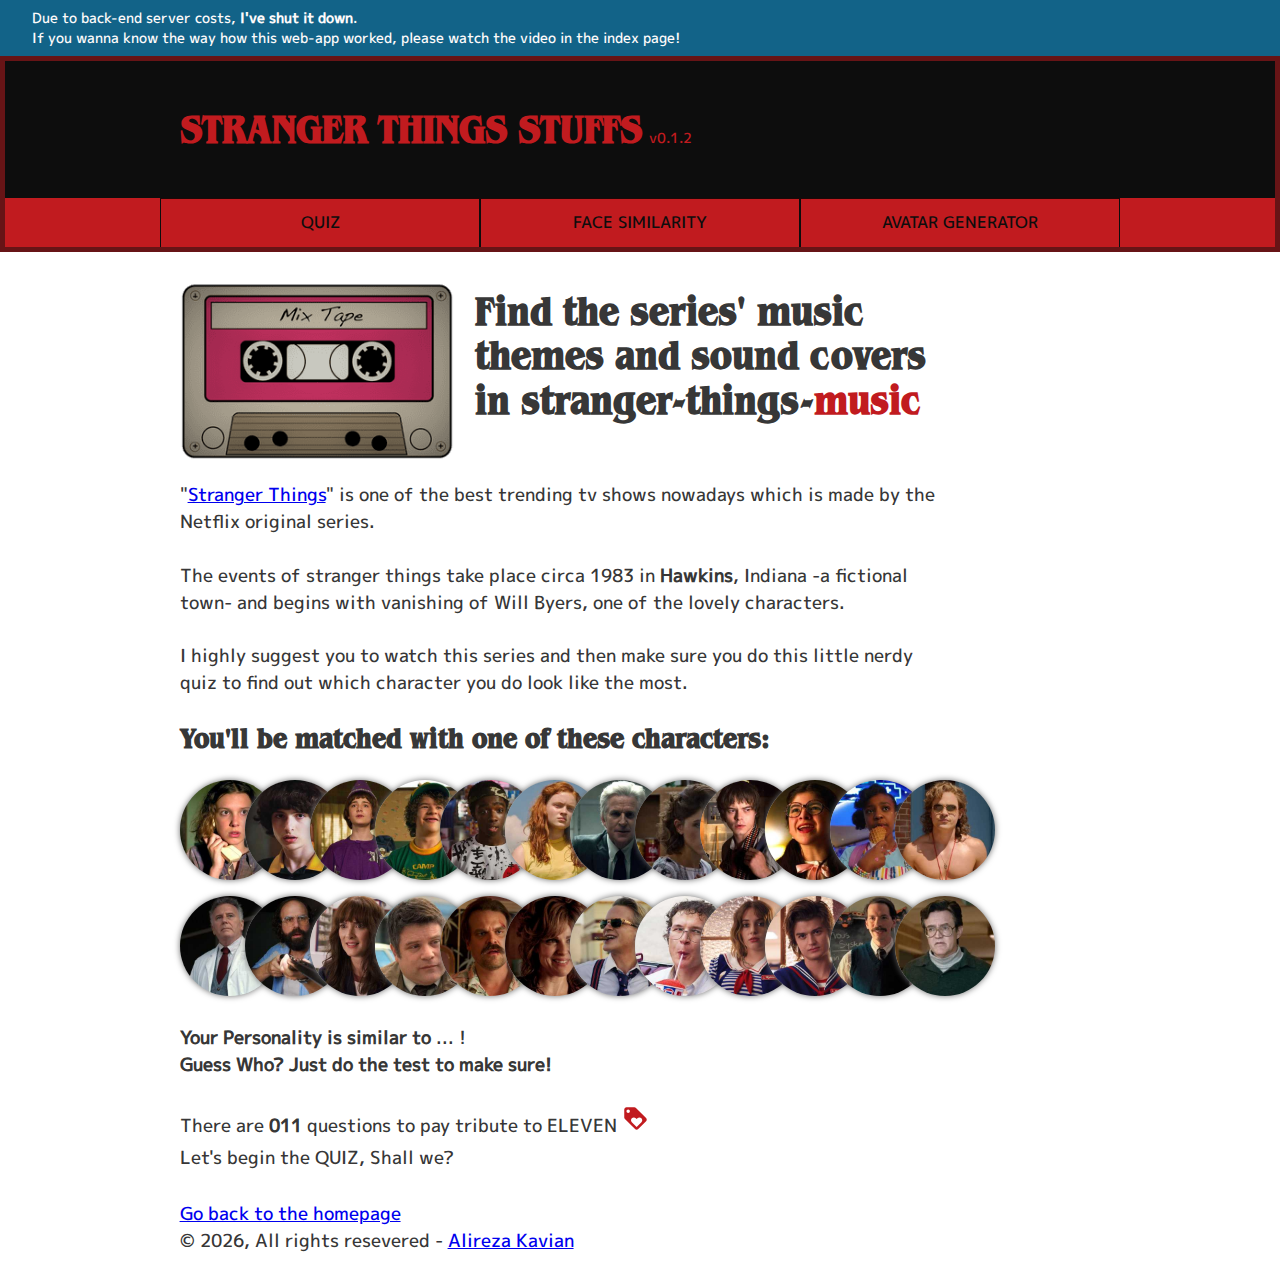
<file: stranger-things-music/index.html>
<!DOCTYPE html><html lang="en"><head><meta charSet="utf-8"/><meta http-equiv="x-ua-compatible" content="ie=edge"/><meta name="viewport" content="width=device-width, initial-scale=1, shrink-to-fit=no"/><style data-href="/styles.fe3b85c1a4e951455cfc.css">.dev{padding:8px 2.5%;font-weight:100;font-size:.75em;color:#fefbfb;background-color:#126388}.dev span{margin-right:5px}.appbar{border:none!important}.appbar.ab1 .btn-group{border-bottom:1px solid #1e0707}.appbar.ab2 .btn-group{border-top:1px solid #1e0707}.appbar .btn-group{max-width:960px;margin:0 auto;border-radius:0}.appbar .btn-group button{margin:0;padding:0;border-bottom:#1e0707;border-color:#1e0707 currentcolor;border-top:#1e0707;border-radius:0}.appbar .btn-group button a{width:100%;height:100%;padding:10px 5px;text-decoration:none!important;color:inherit}@font-face{font-family:st;src:url(/static/Benguiat-ITC-W01-Bold-Cn-24a69b0d49de39034663d837a985f04b.ttf)}@font-face{font-family:mplus;src:url(/static/Mplus-1p-Medium-80508a3b229cd37ca6f86a2f589d95e7.ttf)}::-webkit-scrollbar{width:10px}::-webkit-scrollbar-thumb{background:#941518;box-shadow:inset 0 0 6px rgba(0,0,0,.5);-webkit-box-shadow:inset 0 0 6px rgba(0,0,0,.5)}::-webkit-scrollbar-track{box-shadow:inset 0 0 6px rgba(0,0,0,.3);-webkit-box-shadow:inset 0 0 6px rgba(0,0,0,.3)}html{font-family:sans-serif;-ms-text-size-adjust:100%;-webkit-text-size-adjust:100%}body{min-height:100vh;margin:0;background-color:#fff;-webkit-font-smoothing:antialiased;-moz-osx-font-smoothing:grayscale}article,aside,details,figcaption,figure,footer,header,main,menu,nav,section,summary{display:block}audio,canvas,progress,video{display:inline-block}audio:not([controls]){display:none;height:0}progress{vertical-align:baseline}[hidden],template{display:none}a{background-color:transparent;-webkit-text-decoration-skip:objects}a:active,a:hover{outline-width:0}abbr[title]{border-bottom:none;text-decoration:underline;-webkit-text-decoration:underline dotted;text-decoration:underline dotted}b,strong{font-weight:inherit;font-weight:bolder}dfn{font-style:italic}h1{font-size:2em;margin:.67em 0}div{line-height:normal}mark{background-color:#ff0;color:#000}small{font-size:80%}sub,sup{font-size:75%;line-height:0;position:relative;vertical-align:baseline}sub{bottom:-.25em}sup{top:-.5em}img{border-style:none}svg:not(:root){overflow:hidden}code,kbd,pre,samp{font-family:monospace,monospace;font-size:1em}figure{margin:1em 40px}hr{box-sizing:content-box;height:0;overflow:visible}button,input,optgroup,select,textarea{font:inherit;margin:0}optgroup{font-weight:700}button,input{overflow:visible}button,select{text-transform:none}[type=reset],[type=submit],button,html [type=button]{-webkit-appearance:button}[type=button]::-moz-focus-inner,[type=reset]::-moz-focus-inner,[type=submit]::-moz-focus-inner,button::-moz-focus-inner{border-style:none;padding:0}[type=button]:-moz-focusring,[type=reset]:-moz-focusring,[type=submit]:-moz-focusring,button:-moz-focusring{outline:1px dotted ButtonText}fieldset{border:1px solid silver;margin:0 2px;padding:.35em .625em .75em}legend{box-sizing:border-box;color:inherit;display:table;max-width:100%;padding:0;white-space:normal}textarea{overflow:auto}[type=checkbox],[type=radio]{box-sizing:border-box;padding:0}[type=number]::-webkit-inner-spin-button,[type=number]::-webkit-outer-spin-button{height:auto}[type=search]{-webkit-appearance:textfield;outline-offset:-2px}[type=search]::-webkit-search-cancel-button,[type=search]::-webkit-search-decoration{-webkit-appearance:none}::-webkit-input-placeholder{color:inherit;opacity:.54}::-webkit-file-upload-button{-webkit-appearance:button;font:inherit}html{font:112.5%/1.45em georgia,serif;box-sizing:border-box;overflow-y:scroll}*,:after,:before{box-sizing:inherit}body{color:rgba(0,0,0,.8);font-family:mplus,georgia,serif;font-weight:400;word-wrap:break-word;-webkit-font-kerning:normal;font-kerning:normal;-ms-font-feature-settings:"kern","liga","clig","calt";font-feature-settings:"kern","liga","clig","calt"}img{max-width:100%;margin-left:0;margin-right:0;margin-top:0;padding:0}h1{font-size:2.25rem}h1,h2{padding:0;margin:0 0 1.45rem;color:inherit;font-family:st,-apple-system,BlinkMacSystemFont,Segoe UI,Roboto,Oxygen,Ubuntu,Cantarell,Fira Sans,Droid Sans,Helvetica Neue,sans-serif;font-weight:700;text-rendering:optimizeLegibility;line-height:1.1}h2{font-size:1.62671rem}h3{font-size:1.38316rem}h3,h4{padding:0;margin:0 0 1.45rem;color:inherit;font-family:st,-apple-system,BlinkMacSystemFont,Segoe UI,Roboto,Oxygen,Ubuntu,Cantarell,Fira Sans,Droid Sans,Helvetica Neue,sans-serif;font-weight:700;text-rendering:optimizeLegibility;line-height:1.1}h4{font-size:1rem}h5{font-size:.85028rem}h5,h6{padding:0;margin:0 0 1.45rem;color:inherit;font-family:st,-apple-system,BlinkMacSystemFont,Segoe UI,Roboto,Oxygen,Ubuntu,Cantarell,Fira Sans,Droid Sans,Helvetica Neue,sans-serif;font-weight:700;text-rendering:optimizeLegibility;line-height:1.1}h6{font-size:.78405rem}hgroup{padding:0;margin:0 0 1.45rem}ol,ul{padding:0;margin:0 0 1.45rem 1.45rem;list-style-position:outside;list-style-image:none}dd,dl,figure,p{padding:0;margin:0 0 1.45rem}pre{margin:0 0 1.45rem;font-size:.85rem;line-height:1.42;background:rgba(0,0,0,.04);border-radius:3px;overflow:auto;word-wrap:normal;padding:1.45rem}table{font-size:1rem;line-height:1.45rem;border-collapse:collapse;width:100%}fieldset,table{padding:0;margin:0 0 1.45rem}blockquote{padding:0;margin:0 1.45rem 1.45rem}form,iframe,noscript{padding:0;margin:0 0 1.45rem}hr{padding:0;margin:0 0 calc(1.45rem - 1px);background:rgba(0,0,0,.2);border:none;height:1px}address{padding:0;margin:0 0 1.45rem}b,dt,strong,th{font-weight:700}li{margin-bottom:.725rem}ol li,ul li{padding-left:0}li>ol,li>ul{margin-left:1.45rem;margin-bottom:.725rem;margin-top:.725rem}blockquote :last-child,li :last-child,p :last-child{margin-bottom:0}li>p{margin-bottom:.725rem}code,kbd,samp{font-size:.85rem;line-height:1.45rem}abbr,abbr[title],acronym{border-bottom:1px dotted rgba(0,0,0,.5);cursor:help}abbr[title]{text-decoration:none}td,th,thead{text-align:left}td,th{border-bottom:1px solid rgba(0,0,0,.12);font-feature-settings:"tnum";-moz-font-feature-settings:"tnum";-ms-font-feature-settings:"tnum";-webkit-font-feature-settings:"tnum";padding:.725rem .96667rem calc(.725rem - 1px)}td:first-child,th:first-child{padding-left:0}td:last-child,th:last-child{padding-right:0}code,tt{background-color:rgba(0,0,0,.04);border-radius:3px;font-family:SFMono-Regular,Consolas,Roboto Mono,Droid Sans Mono,Liberation Mono,Menlo,Courier,monospace;padding:.2em 0}pre code{background:none;line-height:1.42}code:after,code:before,tt:after,tt:before{letter-spacing:-.2em;content:" "}pre code:after,pre code:before,pre tt:after,pre tt:before{content:""}@media only screen and (max-width:480px){html{font-size:100%}}.cast-social{margin:10px 0}.cast-social .insta{width:100%}.rainbow-text{background:red;background:linear-gradient(90deg,#c11b1f,#2e59c7,#b52886);background-clip:text;-webkit-background-clip:text;-webkit-text-fill-color:transparent}#MoreInfo{margin:40px 0;color:#1e0707}#MoreInfo h4{font-size:2em}#MoreInfo h5{margin-bottom:15px}#MoreInfo ul li{list-style:circle}#MoreInfo .content{color:#4b4b4b}#AvatarGenerator .head{display:flex;justify-content:center;align-items:center;margin-bottom:20px}#AvatarGenerator .head img{box-sizing:border-box;margin-right:20px!important;width:250px;float:left;margin:0}#AvatarGenerator .head h1 b{color:#c11b1f}#AvatarGenerator .ai-ml{color:#194094}#AvatarGenerator ul{list-style:none;margin-bottom:20px}#AvatarGenerator .help .gif{border-radius:100%;text-align:center}#AvatarGenerator .help .gif img{margin-bottom:0}#AvatarGenerator .help .gif figcaption{font-size:.8em}#AvatarGenerator .help .gif figcaption a{color:#1e0707}#AvatarGenerator .tips ul li{display:inline-block;margin:0}#AvatarGenerator .dropzone-wrapper{background-image:url(/static/bg-7d5cb61894d75a9aa09a10c7b975a217.jpg);border-radius:5px}#AvatarGenerator .dropzone-wrapper .dropzone{margin-bottom:2px;padding:10px 0;background-color:rgba(25,64,148,.2);border:5px double #c11b1f;border-radius:5px}#AvatarGenerator .dropzone-wrapper .dropzone .text,#AvatarGenerator .dropzone-wrapper .dropzone svg{color:#ededed}#AvatarGenerator .dropzone-wrapper .dropzone .container{box-sizing:border-box;justify-content:center;align-items:center;width:100%;margin:20px 0}#AvatarGenerator .dropzone-wrapper .dropzone .container .item{box-sizing:border-box;position:relative;padding:0}#AvatarGenerator .dropzone-wrapper .dropzone .container .item img{margin:0;border-radius:5px}#AvatarGenerator .dropzone-wrapper .dropzone .container .item button{position:absolute;top:50%;left:50%;transform:translate(-50%,-50%);display:flex;justify-content:center;align-items:center;box-shadow:0 0 3px #2b2b2b}#AvatarGenerator .dropzone-wrapper .dropzone .container .item button svg{color:#c11b1f}#AvatarGenerator .type h4{font-size:xx-large;color:#c11b1f}#AvatarGenerator .type .type-grid{margin-bottom:25px}#AvatarGenerator .type .type-grid .type-item .fab{box-sizing:border-box;width:100%;height:100%}#AvatarGenerator .type .type-grid .type-item .fab.active{border:10px double #c11b1f}#AvatarGenerator .type .type-grid .type-item .fab .avatar{width:100%;height:auto}#AvatarGenerator .type .type-grid .type-item .fab .avatar img{margin:0;width:100%;height:auto}#AvatarGenerator .loading{display:flex;flex-direction:column;justify-content:center;align-items:center;padding:50px 1%}#AvatarGenerator .loading .running{display:flex;justify-content:center;align-items:center;color:#c11b1f;margin:30px 0;letter-spacing:2px}#AvatarGenerator .loading .running h3{margin:0 10px}#AvatarGenerator .result{box-sizing:border-box;text-align:center}#AvatarGenerator .result .generated-image{border-radius:5px}@media only screen and (max-width:960px){#AvatarGenerator .head{flex-direction:column-reverse;margin-bottom:15px;text-align:center}#AvatarGenerator .head img{margin-right:0!important}}.CircularProgressbar{width:100%;vertical-align:middle}.CircularProgressbar .CircularProgressbar-path{stroke:#3e98c7;stroke-linecap:round;transition:stroke-dashoffset .5s ease 0s}.CircularProgressbar .CircularProgressbar-trail{stroke:#d6d6d6;stroke-linecap:round}.CircularProgressbar .CircularProgressbar-text{fill:#3e98c7;font-size:20px;dominant-baseline:middle;text-anchor:middle}.CircularProgressbar .CircularProgressbar-background{fill:#d6d6d6}.CircularProgressbar.CircularProgressbar-inverted .CircularProgressbar-background{fill:#3e98c7}.CircularProgressbar.CircularProgressbar-inverted .CircularProgressbar-text{fill:#fff}.CircularProgressbar.CircularProgressbar-inverted .CircularProgressbar-path{stroke:#fff}.CircularProgressbar.CircularProgressbar-inverted .CircularProgressbar-trail{stroke:transparent}#FaceSimilarity .head{display:flex;justify-content:center;align-items:center;margin-bottom:20px}#FaceSimilarity .head img{box-sizing:border-box;margin-right:20px!important;width:250px;float:left;margin:0}#FaceSimilarity .head h1 b{color:#c11b1f}#FaceSimilarity .ai-ml{color:#194094}#FaceSimilarity ul{list-style:none;margin-bottom:20px}#FaceSimilarity .help .gif{border-radius:100%}#FaceSimilarity .tips ul li{display:inline-block;margin:0}#FaceSimilarity .dropzone-wrapper{background-image:url(/static/bg-7d5cb61894d75a9aa09a10c7b975a217.jpg);border-radius:5px}#FaceSimilarity .dropzone-wrapper .dropzone{margin-bottom:2px;padding:10px 0;background-color:rgba(25,64,148,.2);border:5px double #c11b1f;border-radius:5px}#FaceSimilarity .dropzone-wrapper .dropzone .text,#FaceSimilarity .dropzone-wrapper .dropzone svg{color:#ededed}#FaceSimilarity .dropzone-wrapper .dropzone .container{box-sizing:border-box;justify-content:center;align-items:center;width:100%;margin:20px 0}#FaceSimilarity .dropzone-wrapper .dropzone .container .item{box-sizing:border-box;position:relative;padding:0}#FaceSimilarity .dropzone-wrapper .dropzone .container .item img{margin:0;border-radius:5px}#FaceSimilarity .dropzone-wrapper .dropzone .container .item button{position:absolute;top:50%;left:50%;transform:translate(-50%,-50%);display:flex;justify-content:center;align-items:center;box-shadow:0 0 3px #2b2b2b}#FaceSimilarity .dropzone-wrapper .dropzone .container .item button svg{color:#c11b1f}#FaceSimilarity .loading{display:flex;flex-direction:column;justify-content:center;align-items:center;padding:50px 1%}#FaceSimilarity .loading .running{display:flex;justify-content:center;align-items:center;color:#c11b1f;margin:30px 0;letter-spacing:2px}#FaceSimilarity .loading .running h3{margin:0 10px}#FaceSimilarity .result{box-sizing:border-box;text-align:center}#FaceSimilarity .result .first{display:block;width:60%;margin:0 auto}#FaceSimilarity .result .others{margin:30px 0}#FaceSimilarity .result .result-circle{overflow:hidden;position:relative;width:100%;z-index:3}#FaceSimilarity .result .result-circle .CircularProgressbar-background{fill:#1e0707}#FaceSimilarity .result .result-circle .CircularProgressbar-path{stroke:#c11b1f}#FaceSimilarity .result .avatar{box-sizing:border-box;width:85%;height:85%;z-index:3}@media only screen and (max-width:960px){#FaceSimilarity .head{flex-direction:column-reverse;margin-bottom:15px;text-align:center}#FaceSimilarity .head img{margin-right:0!important}}#Music .head{display:flex;justify-content:center;align-items:center;margin-bottom:20px}#Music .head .mixtape{box-sizing:border-box;margin-right:20px!important;width:100%;float:left}#Music .head .mixtape img{margin:0}#Music .head h1 b{color:#c11b1f}#Music ul{list-style:none;margin-bottom:20px}@media only screen and (max-width:960px){#Music .head{flex-direction:column-reverse;margin-bottom:15px;text-align:center}#Music .head .mixtape{margin-right:0!important;margin-top:15px;float:none;clear:both;width:60%}}#Quiz .head{display:flex;justify-content:center;align-items:center;margin-bottom:20px}#Quiz .head .el{box-sizing:border-box;margin-right:20px!important;width:100%;float:left}#Quiz .head .el img{margin:0}#Quiz .head h1 b{color:#c11b1f}#Quiz .ai-ml{color:#194094}#Quiz ul{list-style:none;margin-bottom:20px}#Quiz #QuizWrapper .quiz-card{display:flex;flex-direction:column;align-items:center;position:relative;min-height:400px}#Quiz #QuizWrapper .quiz-card .number{position:absolute;top:0;left:0;color:#999;padding:5px 15px 15px 8px;border-bottom-right-radius:50px;border:1px dashed #c11b1f;border-top:none;border-left:none}#Quiz #QuizWrapper .quiz-card .question{width:100%;padding:25px 25px 25px 50px}#Quiz #QuizWrapper .quiz-card .answers{width:100%;padding:25px 15px}#Quiz #QuizWrapper .quiz-card .answers .sound-card-root{position:relative;display:flex;height:185px;cursor:pointer}#Quiz #QuizWrapper .quiz-card .answers .sound-card-root .details{position:absolute;display:flex;flex-direction:column;justify-content:center;align-items:center;width:100%;height:100%;z-index:10;background-color:rgba(0,0,0,.55)}#Quiz #QuizWrapper .quiz-card .answers .sound-card-root .details .content{flex:1 0 auto;padding:10px 20px}#Quiz #QuizWrapper .quiz-card .answers .sound-card-root .details .content .title a{color:#fff}#Quiz #QuizWrapper .quiz-card .answers .sound-card-root .details .content .subtitle{color:#c3c3c3}#Quiz #QuizWrapper .quiz-card .answers .sound-card-root .details .controls{display:flex;align-items:center;padding:5px}#Quiz #QuizWrapper .quiz-card .answers .sound-card-root .details .controls svg{color:#fff}#Quiz #QuizWrapper .quiz-card .answers .sound-card-root .media{position:relative;width:100%;cursor:pointer}#Quiz #QuizWrapper .quiz-card .answers .sound-card-root .media .active-icon{position:absolute;left:50%;top:50%;display:flex;justify-content:center;align-items:center;height:100%;width:100%;background-color:rgba(193,27,31,.4);transform:translate(-50%,-50%) scale(2);z-index:11}#Quiz #QuizWrapper .quiz-card .answers .sound-card-root .media .active-icon svg{color:#c11b1f;border:1px solid #c11b1f;border-radius:100%}#Quiz #QuizWrapper .quiz-card .answers .typical-card-root{position:relative;display:flex;height:200px;cursor:pointer}#Quiz #QuizWrapper .quiz-card .answers .typical-card-root .details{position:absolute;display:flex;justify-content:center;align-items:flex-end;width:100%;height:100%;z-index:10}#Quiz #QuizWrapper .quiz-card .answers .typical-card-root .details .content{width:100%;padding:5px 10px;text-align:center;background-color:rgba(0,0,0,.75);box-shadow:0 -5px 2px rgba(0,0,0,.25)}#Quiz #QuizWrapper .quiz-card .answers .typical-card-root .details .content .title a{color:#fff}#Quiz #QuizWrapper .quiz-card .answers .typical-card-root .details .content .subtitle{color:#c3c3c3}#Quiz #QuizWrapper .quiz-card .answers .typical-card-root .media{position:relative;width:100%;cursor:pointer}#Quiz #QuizWrapper .quiz-card .answers .typical-card-root .media .active-icon{position:absolute;left:50%;top:50%;display:flex;justify-content:center;align-items:center;height:100%;width:100%;background-color:rgba(30,7,7,.84);transform:translate(-50%,-50%) scale(2);z-index:11}#Quiz #QuizWrapper .quiz-card .answers .typical-card-root .media .active-icon svg{color:#c11b1f;border:1px solid #c11b1f;border-radius:100%}#Quiz #QuizWrapper .nav-btns{position:relative;display:flex;justify-content:center;align-items:center;width:100%;height:100px}#Quiz #QuizWrapper .nav-btns button{position:absolute;width:130px;height:45px;border-radius:25px 5px/50px}#Quiz #QuizWrapper .nav-btns button:first-child{justify-content:flex-start;left:0}#Quiz #QuizWrapper .nav-btns button:last-child{justify-content:flex-end;right:0}#Quiz .loading{flex-direction:column;padding:50px 1%}#Quiz .loading,#Quiz .loading .running{display:flex;justify-content:center;align-items:center}#Quiz .loading .running{color:#c11b1f;margin:30px 0;letter-spacing:2px}#Quiz .loading .running h3{margin:0 10px}#Quiz .result{box-sizing:border-box;text-align:center}#Quiz .result .first{display:block;width:55%;margin:0 auto}#Quiz .result .others{margin:30px 0}#Quiz .result .result-circle{overflow:hidden;position:relative;width:100%;z-index:3}#Quiz .result .result-circle .CircularProgressbar-background{fill:#1e0707}#Quiz .result .result-circle .CircularProgressbar-path{stroke:#c11b1f}#Quiz .result .avatar{box-sizing:border-box;width:85%;height:85%;z-index:3}@media only screen and (max-width:960px){#Quiz .head{flex-direction:column-reverse;margin-bottom:15px;text-align:center}#Quiz .head .el{margin-right:0!important;margin-top:15px;float:none;clear:both;width:60%}}#Wiki .head{display:flex;justify-content:center;align-items:center;margin-bottom:20px}#Wiki .head .chars{box-sizing:border-box;margin-right:20px!important;width:100%;float:left}#Wiki .head .chars img{margin:0}#Wiki .head h1 b{color:#c11b1f}#Wiki ul{list-style:none;margin-bottom:20px}#Wiki blockquote{margin:15px 0 15px 5px;padding-left:15px;line-height:1.7em;border-left:5px solid #c11b1f;border-radius:5px}#Wiki .graph-click{cursor:pointer;width:100%;height:auto}@media only screen and (max-width:960px){#Wiki .head{flex-direction:column-reverse;margin-bottom:15px;text-align:center}#Wiki .head .chars{margin-right:0!important;margin-top:15px;float:none;clear:both;width:60%}}#Chars-graph-wrapper{box-sizing:border-box;position:relative;top:64px;margin-top:64px;z-index:1}#Chars-graph-wrapper .category-node{width:75px;height:75px;border-radius:100%;background-color:#c11b1f;display:flex;flex-wrap:wrap;justify-content:center;align-items:center;text-align:center;color:#ededed;font-size:.62em;padding:10px}#Chars-graph-wrapper .avatar-node{width:75px;height:75px;border-radius:100%;border:3px double transparent;background-color:transparent}#Chars-graph-wrapper .avatar-node:hover{border-color:#c11b1f}#Chars-graph-wrapper .avatar-node>div{width:100%;height:100%}.graph-overlay{width:100vw;height:calc(100vh - 64px);position:absolute;top:64px;cursor:pointer;background-color:rgba(0,0,0,.8);color:#ededed;display:flex;justify-content:center;align-items:center;z-index:9999;font-weight:900;font-size:2em}</style><meta name="generator" content="Gatsby 2.21.0"/><title data-react-helmet="true">Find Stranger Things Series Music Themes and Sounds - Music | STRANGER THINGS STUFFS</title><meta data-react-helmet="true" name="description" content="Which stranger things character could you be? Take the personality quiz/test and find your associated stranger things character with a large variety of characters. It&#x27;s not another boring quiz!"/><meta data-react-helmet="true" name="keywords" content="stranger things stuffs,stranger things,nerdy quiz,nerdy test,character quiz,ST,Eleven,Mike,Will,Dustin,Lucas,Mad Max,Dr Brenner,Nancy,Jonathan,Suzie,Erica,Billy,Dr Owen,Murray,Joyce,Bob Newby,Jim Hopper,Karen,Mayor Larry,Alexei,Robin,Steve,Scott,Ted"/><meta data-react-helmet="true" property="og:title" content="Find Stranger Things Series Music Themes and Sounds - Music"/><meta data-react-helmet="true" property="og:site_name" content="Stranger Things Stuffs"/><meta data-react-helmet="true" property="og:image" content="https://strngr-thngs.github.io/seo/og.jpg"/><meta data-react-helmet="true" property="og:image:width" content="720"/><meta data-react-helmet="true" property="og:image:height" content="283"/><meta data-react-helmet="true" property="og:description" content="Which stranger things character could you be? Take the personality quiz/test and find your associated stranger things character with a large variety of characters. It&#x27;s not another boring quiz!"/><meta data-react-helmet="true" property="og:type" content="website"/><meta data-react-helmet="true" name="twitter:card" content="summary"/><meta data-react-helmet="true" name="twitter:creator" content="@alirezakay"/><meta data-react-helmet="true" name="twitter:title" content="Find Stranger Things Series Music Themes and Sounds - Music"/><meta data-react-helmet="true" name="twitter:description" content="Which stranger things character could you be? Take the personality quiz/test and find your associated stranger things character with a large variety of characters. It&#x27;s not another boring quiz!"/><link rel="canonical" href="https://strngr-thngs.github.io/stranger-things-music/" data-baseprotocol="https:" data-basehost="strngr-thngs.github.io"/><link rel="preconnect dns-prefetch" href="https://www.google-analytics.com"/><script async="" src="//pagead2.googlesyndication.com/pagead/js/adsbygoogle.js"></script><script>            
              (adsbygoogle = window.adsbygoogle || []).push({
                google_ad_client: "ca-pub-5888901709205172",
                enable_page_level_ads: true
              });
          </script><link rel="icon" href="/favicon-32x32.png?v=a0575aa69a846a3a5e0b44cb2e0395cd"/><link rel="manifest" href="/manifest.webmanifest"/><meta name="theme-color" content="#3b3b3b"/><link rel="apple-touch-icon" sizes="48x48" href="/icons/icon-48x48.png?v=a0575aa69a846a3a5e0b44cb2e0395cd"/><link rel="apple-touch-icon" sizes="72x72" href="/icons/icon-72x72.png?v=a0575aa69a846a3a5e0b44cb2e0395cd"/><link rel="apple-touch-icon" sizes="96x96" href="/icons/icon-96x96.png?v=a0575aa69a846a3a5e0b44cb2e0395cd"/><link rel="apple-touch-icon" sizes="144x144" href="/icons/icon-144x144.png?v=a0575aa69a846a3a5e0b44cb2e0395cd"/><link rel="apple-touch-icon" sizes="192x192" href="/icons/icon-192x192.png?v=a0575aa69a846a3a5e0b44cb2e0395cd"/><link rel="apple-touch-icon" sizes="256x256" href="/icons/icon-256x256.png?v=a0575aa69a846a3a5e0b44cb2e0395cd"/><link rel="apple-touch-icon" sizes="384x384" href="/icons/icon-384x384.png?v=a0575aa69a846a3a5e0b44cb2e0395cd"/><link rel="apple-touch-icon" sizes="512x512" href="/icons/icon-512x512.png?v=a0575aa69a846a3a5e0b44cb2e0395cd"/><style id="jss-server-side">.MuiSvgIcon-root{fill:currentColor;width:1em;height:1em;display:inline-block;font-size:1.5rem;transition:fill .2s cubic-bezier(.4,0,.2,1) 0s;flex-shrink:0;-webkit-user-select:none;-moz-user-select:none;-ms-user-select:none;user-select:none}.MuiSvgIcon-colorPrimary{color:#0d0d0d}.MuiSvgIcon-colorSecondary{color:#c11b1f}.MuiSvgIcon-colorAction{color:rgba(0,0,0,.54)}.MuiSvgIcon-colorError{color:#f44336}.MuiSvgIcon-colorDisabled{color:rgba(0,0,0,.26)}.MuiSvgIcon-fontSizeInherit{font-size:inherit}.MuiSvgIcon-fontSizeSmall{font-size:1.25rem}.MuiSvgIcon-fontSizeLarge{font-size:2.1875rem}.MuiPaper-root{color:rgba(0,0,0,.87);transition:box-shadow .3s cubic-bezier(.4,0,.2,1) 0s;background-color:#fff}.MuiPaper-rounded{border-radius:4px}.MuiPaper-outlined{border:1px solid rgba(0,0,0,.12)}.MuiPaper-elevation0{box-shadow:none}.MuiPaper-elevation1{box-shadow:0 2px 1px -1px rgba(0,0,0,.2),0 1px 1px 0 rgba(0,0,0,.14),0 1px 3px 0 rgba(0,0,0,.12)}.MuiPaper-elevation2{box-shadow:0 3px 1px -2px rgba(0,0,0,.2),0 2px 2px 0 rgba(0,0,0,.14),0 1px 5px 0 rgba(0,0,0,.12)}.MuiPaper-elevation3{box-shadow:0 3px 3px -2px rgba(0,0,0,.2),0 3px 4px 0 rgba(0,0,0,.14),0 1px 8px 0 rgba(0,0,0,.12)}.MuiPaper-elevation4{box-shadow:0 2px 4px -1px rgba(0,0,0,.2),0 4px 5px 0 rgba(0,0,0,.14),0 1px 10px 0 rgba(0,0,0,.12)}.MuiPaper-elevation5{box-shadow:0 3px 5px -1px rgba(0,0,0,.2),0 5px 8px 0 rgba(0,0,0,.14),0 1px 14px 0 rgba(0,0,0,.12)}.MuiPaper-elevation6{box-shadow:0 3px 5px -1px rgba(0,0,0,.2),0 6px 10px 0 rgba(0,0,0,.14),0 1px 18px 0 rgba(0,0,0,.12)}.MuiPaper-elevation7{box-shadow:0 4px 5px -2px rgba(0,0,0,.2),0 7px 10px 1px rgba(0,0,0,.14),0 2px 16px 1px rgba(0,0,0,.12)}.MuiPaper-elevation8{box-shadow:0 5px 5px -3px rgba(0,0,0,.2),0 8px 10px 1px rgba(0,0,0,.14),0 3px 14px 2px rgba(0,0,0,.12)}.MuiPaper-elevation9{box-shadow:0 5px 6px -3px rgba(0,0,0,.2),0 9px 12px 1px rgba(0,0,0,.14),0 3px 16px 2px rgba(0,0,0,.12)}.MuiPaper-elevation10{box-shadow:0 6px 6px -3px rgba(0,0,0,.2),0 10px 14px 1px rgba(0,0,0,.14),0 4px 18px 3px rgba(0,0,0,.12)}.MuiPaper-elevation11{box-shadow:0 6px 7px -4px rgba(0,0,0,.2),0 11px 15px 1px rgba(0,0,0,.14),0 4px 20px 3px rgba(0,0,0,.12)}.MuiPaper-elevation12{box-shadow:0 7px 8px -4px rgba(0,0,0,.2),0 12px 17px 2px rgba(0,0,0,.14),0 5px 22px 4px rgba(0,0,0,.12)}.MuiPaper-elevation13{box-shadow:0 7px 8px -4px rgba(0,0,0,.2),0 13px 19px 2px rgba(0,0,0,.14),0 5px 24px 4px rgba(0,0,0,.12)}.MuiPaper-elevation14{box-shadow:0 7px 9px -4px rgba(0,0,0,.2),0 14px 21px 2px rgba(0,0,0,.14),0 5px 26px 4px rgba(0,0,0,.12)}.MuiPaper-elevation15{box-shadow:0 8px 9px -5px rgba(0,0,0,.2),0 15px 22px 2px rgba(0,0,0,.14),0 6px 28px 5px rgba(0,0,0,.12)}.MuiPaper-elevation16{box-shadow:0 8px 10px -5px rgba(0,0,0,.2),0 16px 24px 2px rgba(0,0,0,.14),0 6px 30px 5px rgba(0,0,0,.12)}.MuiPaper-elevation17{box-shadow:0 8px 11px -5px rgba(0,0,0,.2),0 17px 26px 2px rgba(0,0,0,.14),0 6px 32px 5px rgba(0,0,0,.12)}.MuiPaper-elevation18{box-shadow:0 9px 11px -5px rgba(0,0,0,.2),0 18px 28px 2px rgba(0,0,0,.14),0 7px 34px 6px rgba(0,0,0,.12)}.MuiPaper-elevation19{box-shadow:0 9px 12px -6px rgba(0,0,0,.2),0 19px 29px 2px rgba(0,0,0,.14),0 7px 36px 6px rgba(0,0,0,.12)}.MuiPaper-elevation20{box-shadow:0 10px 13px -6px rgba(0,0,0,.2),0 20px 31px 3px rgba(0,0,0,.14),0 8px 38px 7px rgba(0,0,0,.12)}.MuiPaper-elevation21{box-shadow:0 10px 13px -6px rgba(0,0,0,.2),0 21px 33px 3px rgba(0,0,0,.14),0 8px 40px 7px rgba(0,0,0,.12)}.MuiPaper-elevation22{box-shadow:0 10px 14px -6px rgba(0,0,0,.2),0 22px 35px 3px rgba(0,0,0,.14),0 8px 42px 7px rgba(0,0,0,.12)}.MuiPaper-elevation23{box-shadow:0 11px 14px -7px rgba(0,0,0,.2),0 23px 36px 3px rgba(0,0,0,.14),0 9px 44px 8px rgba(0,0,0,.12)}.MuiPaper-elevation24{box-shadow:0 11px 15px -7px rgba(0,0,0,.2),0 24px 38px 3px rgba(0,0,0,.14),0 9px 46px 8px rgba(0,0,0,.12)}.MuiAppBar-root{width:100%;display:flex;z-index:1100;box-sizing:border-box;flex-shrink:0;flex-direction:column}.MuiAppBar-positionFixed{top:0;left:auto;right:0;position:fixed}@media print{.MuiAppBar-positionFixed{position:absolute}}.MuiAppBar-positionAbsolute{top:0;left:auto;right:0;position:absolute}.MuiAppBar-positionSticky{top:0;left:auto;right:0;position:-webkit-sticky;position:sticky}.MuiAppBar-positionStatic{position:static;transform:translateZ(0)}.MuiAppBar-positionRelative{position:relative}.MuiAppBar-colorDefault{color:rgba(0,0,0,.87);background-color:#f5f5f5}.MuiAppBar-colorPrimary{color:#fff;background-color:#0d0d0d}.MuiAppBar-colorSecondary{color:#fff;background-color:#c11b1f}.MuiAppBar-colorInherit{color:inherit}.MuiAppBar-colorTransparent{color:inherit;background-color:transparent}.MuiAvatar-root{width:40px;height:40px;display:flex;overflow:hidden;position:relative;font-size:1.25rem;align-items:center;flex-shrink:0;font-family:mplus;line-height:1;-webkit-user-select:none;-moz-user-select:none;-ms-user-select:none;user-select:none;border-radius:50%;justify-content:center}.MuiAvatar-colorDefault{color:#fafafa;background-color:#bdbdbd}.MuiAvatar-rounded{border-radius:4px}.MuiAvatar-square{border-radius:0}.MuiAvatar-img{color:transparent;width:100%;height:100%;-o-object-fit:cover;object-fit:cover;text-align:center;text-indent:10000px}.MuiAvatar-fallback{width:75%;height:75%}.MuiButtonBase-root{color:inherit;border:0;cursor:pointer;margin:0;display:inline-flex;outline:0;padding:0;position:relative;align-items:center;-webkit-user-select:none;-moz-user-select:none;-ms-user-select:none;user-select:none;border-radius:0;vertical-align:middle;-moz-appearance:none;justify-content:center;text-decoration:none;background-color:transparent;-webkit-appearance:none;-webkit-tap-highlight-color:transparent}.MuiButtonBase-root::-moz-focus-inner{border-style:none}.MuiButtonBase-root.Mui-disabled{cursor:default;pointer-events:none}@media print{.MuiButtonBase-root{-webkit-print-color-adjust:exact;color-adjust:exact}}.MuiTypography-root{margin:0}.MuiTypography-body2{font-size:.875rem;font-family:mplus;font-weight:400;line-height:1.43}.MuiTypography-body1{font-size:1rem;font-family:mplus;font-weight:400;line-height:1.5}.MuiTypography-caption{font-size:.75rem;font-family:mplus;font-weight:400;line-height:1.66}.MuiTypography-button{font-size:.875rem;font-family:mplus;font-weight:500;line-height:1.75;text-transform:uppercase}.MuiTypography-h1{font-size:6rem;font-family:mplus;font-weight:300;line-height:1.167}.MuiTypography-h2{font-size:3.75rem;font-family:mplus;font-weight:300;line-height:1.2}.MuiTypography-h3{font-size:3rem;font-family:mplus;font-weight:400;line-height:1.167}.MuiTypography-h4{font-size:2.125rem;font-family:mplus;font-weight:400;line-height:1.235}.MuiTypography-h5{font-size:1.5rem;font-family:mplus;font-weight:400;line-height:1.334}.MuiTypography-h6{font-size:1.25rem;font-family:mplus;font-weight:500;line-height:1.6}.MuiTypography-subtitle1{font-size:1rem;font-family:mplus;font-weight:400;line-height:1.75}.MuiTypography-subtitle2{font-size:.875rem;font-family:mplus;font-weight:500;line-height:1.57}.MuiTypography-overline{font-size:.75rem;font-family:mplus;font-weight:400;line-height:2.66;text-transform:uppercase}.MuiTypography-srOnly{width:1px;height:1px;overflow:hidden;position:absolute}.MuiTypography-alignLeft{text-align:left}.MuiTypography-alignCenter{text-align:center}.MuiTypography-alignRight{text-align:right}.MuiTypography-alignJustify{text-align:justify}.MuiTypography-noWrap{overflow:hidden;white-space:nowrap;text-overflow:ellipsis}.MuiTypography-gutterBottom{margin-bottom:.35em}.MuiTypography-paragraph{margin-bottom:16px}.MuiTypography-colorInherit{color:inherit}.MuiTypography-colorPrimary{color:#0d0d0d}.MuiTypography-colorSecondary{color:#c11b1f}.MuiTypography-colorTextPrimary{color:rgba(0,0,0,.87)}.MuiTypography-colorTextSecondary{color:rgba(0,0,0,.54)}.MuiTypography-colorError{color:#f44336}.MuiTypography-displayInline{display:inline}.MuiTypography-displayBlock{display:block}.MuiButton-root{color:rgba(0,0,0,.87);padding:6px 16px;font-size:.875rem;min-width:64px;box-sizing:border-box;transition:background-color 250ms cubic-bezier(.4,0,.2,1) 0s,box-shadow 250ms cubic-bezier(.4,0,.2,1) 0s,border 250ms cubic-bezier(.4,0,.2,1) 0s;font-family:mplus;font-weight:500;line-height:1.75;border-radius:4px;text-transform:uppercase}.MuiButton-root:hover{text-decoration:none;background-color:rgba(0,0,0,.04)}.MuiButton-root.Mui-disabled{color:rgba(0,0,0,.26)}@media (hover:none){.MuiButton-root:hover{background-color:transparent}}.MuiButton-root:hover.Mui-disabled{background-color:transparent}.MuiButton-label{width:100%;display:inherit;align-items:inherit;justify-content:inherit}.MuiButton-text{padding:6px 8px}.MuiButton-textPrimary{color:#0d0d0d}.MuiButton-textPrimary:hover{background-color:rgba(13,13,13,.04)}@media (hover:none){.MuiButton-textPrimary:hover{background-color:transparent}}.MuiButton-textSecondary{color:#c11b1f}.MuiButton-textSecondary:hover{background-color:rgba(193,27,31,.04)}@media (hover:none){.MuiButton-textSecondary:hover{background-color:transparent}}.MuiButton-outlined{border:1px solid rgba(0,0,0,.23);padding:5px 15px}.MuiButton-outlined.Mui-disabled{border:1px solid rgba(0,0,0,.12)}.MuiButton-outlinedPrimary{color:#0d0d0d;border:1px solid rgba(13,13,13,.5)}.MuiButton-outlinedPrimary:hover{border:1px solid #0d0d0d;background-color:rgba(13,13,13,.04)}@media (hover:none){.MuiButton-outlinedPrimary:hover{background-color:transparent}}.MuiButton-outlinedSecondary{color:#c11b1f;border:1px solid rgba(193,27,31,.5)}.MuiButton-outlinedSecondary:hover{border:1px solid #c11b1f;background-color:rgba(193,27,31,.04)}.MuiButton-outlinedSecondary.Mui-disabled{border:1px solid rgba(0,0,0,.26)}@media (hover:none){.MuiButton-outlinedSecondary:hover{background-color:transparent}}.MuiButton-contained{color:rgba(0,0,0,.87);box-shadow:0 3px 1px -2px rgba(0,0,0,.2),0 2px 2px 0 rgba(0,0,0,.14),0 1px 5px 0 rgba(0,0,0,.12);background-color:#e0e0e0}.MuiButton-contained:hover{box-shadow:0 2px 4px -1px rgba(0,0,0,.2),0 4px 5px 0 rgba(0,0,0,.14),0 1px 10px 0 rgba(0,0,0,.12);background-color:#d5d5d5}.MuiButton-contained.Mui-focusVisible{box-shadow:0 3px 5px -1px rgba(0,0,0,.2),0 6px 10px 0 rgba(0,0,0,.14),0 1px 18px 0 rgba(0,0,0,.12)}.MuiButton-contained:active{box-shadow:0 5px 5px -3px rgba(0,0,0,.2),0 8px 10px 1px rgba(0,0,0,.14),0 3px 14px 2px rgba(0,0,0,.12)}.MuiButton-contained.Mui-disabled{color:rgba(0,0,0,.26);box-shadow:none;background-color:rgba(0,0,0,.12)}@media (hover:none){.MuiButton-contained:hover{box-shadow:0 3px 1px -2px rgba(0,0,0,.2),0 2px 2px 0 rgba(0,0,0,.14),0 1px 5px 0 rgba(0,0,0,.12);background-color:#e0e0e0}}.MuiButton-contained:hover.Mui-disabled{background-color:rgba(0,0,0,.12)}.MuiButton-containedPrimary{color:#fff;background-color:#0d0d0d}.MuiButton-containedPrimary:hover{background-color:#090909}@media (hover:none){.MuiButton-containedPrimary:hover{background-color:#0d0d0d}}.MuiButton-containedSecondary{color:#fff;background-color:#c11b1f}.MuiButton-containedSecondary:hover{background-color:#871215}@media (hover:none){.MuiButton-containedSecondary:hover{background-color:#c11b1f}}.MuiButton-disableElevation{box-shadow:none}.MuiButton-disableElevation:hover{box-shadow:none}.MuiButton-disableElevation.Mui-focusVisible{box-shadow:none}.MuiButton-disableElevation:active{box-shadow:none}.MuiButton-disableElevation.Mui-disabled{box-shadow:none}.MuiButton-colorInherit{color:inherit;border-color:currentColor}.MuiButton-textSizeSmall{padding:4px 5px;font-size:.8125rem}.MuiButton-textSizeLarge{padding:8px 11px;font-size:.9375rem}.MuiButton-outlinedSizeSmall{padding:3px 9px;font-size:.8125rem}.MuiButton-outlinedSizeLarge{padding:7px 21px;font-size:.9375rem}.MuiButton-containedSizeSmall{padding:4px 10px;font-size:.8125rem}.MuiButton-containedSizeLarge{padding:8px 22px;font-size:.9375rem}.MuiButton-fullWidth{width:100%}.MuiButton-startIcon{display:inherit;margin-left:-4px;margin-right:8px}.MuiButton-startIcon.MuiButton-iconSizeSmall{margin-left:-2px}.MuiButton-endIcon{display:inherit;margin-left:8px;margin-right:-4px}.MuiButton-endIcon.MuiButton-iconSizeSmall{margin-right:-2px}.MuiButton-iconSizeSmall>:first-child{font-size:18px}.MuiButton-iconSizeMedium>:first-child{font-size:20px}.MuiButton-iconSizeLarge>:first-child{font-size:22px}.MuiButtonGroup-root{display:inline-flex;border-radius:4px}.MuiButtonGroup-contained{box-shadow:0 3px 1px -2px rgba(0,0,0,.2),0 2px 2px 0 rgba(0,0,0,.14),0 1px 5px 0 rgba(0,0,0,.12)}.MuiButtonGroup-disableElevation{box-shadow:none}.MuiButtonGroup-fullWidth{width:100%}.MuiButtonGroup-vertical{flex-direction:column}.MuiButtonGroup-grouped{min-width:40px}.MuiButtonGroup-groupedHorizontal:not(:first-child){border-top-left-radius:0;border-bottom-left-radius:0}.MuiButtonGroup-groupedHorizontal:not(:last-child){border-top-right-radius:0;border-bottom-right-radius:0}.MuiButtonGroup-groupedVertical:not(:first-child){border-top-left-radius:0;border-top-right-radius:0}.MuiButtonGroup-groupedVertical:not(:last-child){border-bottom-left-radius:0;border-bottom-right-radius:0}.MuiButtonGroup-groupedTextHorizontal:not(:last-child){border-right:1px solid rgba(0,0,0,.23)}.MuiButtonGroup-groupedTextVertical:not(:last-child){border-bottom:1px solid rgba(0,0,0,.23)}.MuiButtonGroup-groupedTextPrimary:not(:last-child){border-color:rgba(13,13,13,.5)}.MuiButtonGroup-groupedTextSecondary:not(:last-child){border-color:rgba(193,27,31,.5)}.MuiButtonGroup-groupedOutlinedHorizontal:not(:first-child){margin-left:-1px}.MuiButtonGroup-groupedOutlinedHorizontal:not(:last-child){border-right-color:transparent}.MuiButtonGroup-groupedOutlinedVertical:not(:first-child){margin-top:-1px}.MuiButtonGroup-groupedOutlinedVertical:not(:last-child){border-bottom-color:transparent}.MuiButtonGroup-groupedOutlinedPrimary:hover{border-color:#0d0d0d}.MuiButtonGroup-groupedOutlinedSecondary:hover{border-color:#c11b1f}.MuiButtonGroup-groupedContained{box-shadow:none}.MuiButtonGroup-groupedContainedHorizontal:not(:last-child){border-right:1px solid #bdbdbd}.MuiButtonGroup-groupedContainedHorizontal:not(:last-child).Mui-disabled{border-right:1px solid rgba(0,0,0,.26)}.MuiButtonGroup-groupedContainedVertical:not(:last-child){border-bottom:1px solid #bdbdbd}.MuiButtonGroup-groupedContainedVertical:not(:last-child).Mui-disabled{border-bottom:1px solid rgba(0,0,0,.26)}.MuiButtonGroup-groupedContainedPrimary:not(:last-child){border-color:#090909}.MuiButtonGroup-groupedContainedSecondary:not(:last-child){border-color:#871215}.MuiGrid-container{width:100%;display:flex;flex-wrap:wrap;box-sizing:border-box}.MuiGrid-item{margin:0;box-sizing:border-box}.MuiGrid-zeroMinWidth{min-width:0}.MuiGrid-direction-xs-column{flex-direction:column}.MuiGrid-direction-xs-column-reverse{flex-direction:column-reverse}.MuiGrid-direction-xs-row-reverse{flex-direction:row-reverse}.MuiGrid-wrap-xs-nowrap{flex-wrap:nowrap}.MuiGrid-wrap-xs-wrap-reverse{flex-wrap:wrap-reverse}.MuiGrid-align-items-xs-center{align-items:center}.MuiGrid-align-items-xs-flex-start{align-items:flex-start}.MuiGrid-align-items-xs-flex-end{align-items:flex-end}.MuiGrid-align-items-xs-baseline{align-items:baseline}.MuiGrid-align-content-xs-center{align-content:center}.MuiGrid-align-content-xs-flex-start{align-content:flex-start}.MuiGrid-align-content-xs-flex-end{align-content:flex-end}.MuiGrid-align-content-xs-space-between{align-content:space-between}.MuiGrid-align-content-xs-space-around{align-content:space-around}.MuiGrid-justify-xs-center{justify-content:center}.MuiGrid-justify-xs-flex-end{justify-content:flex-end}.MuiGrid-justify-xs-space-between{justify-content:space-between}.MuiGrid-justify-xs-space-around{justify-content:space-around}.MuiGrid-justify-xs-space-evenly{justify-content:space-evenly}.MuiGrid-spacing-xs-1{width:calc(100% + 8px);margin:-4px}.MuiGrid-spacing-xs-1>.MuiGrid-item{padding:4px}.MuiGrid-spacing-xs-2{width:calc(100% + 16px);margin:-8px}.MuiGrid-spacing-xs-2>.MuiGrid-item{padding:8px}.MuiGrid-spacing-xs-3{width:calc(100% + 24px);margin:-12px}.MuiGrid-spacing-xs-3>.MuiGrid-item{padding:12px}.MuiGrid-spacing-xs-4{width:calc(100% + 32px);margin:-16px}.MuiGrid-spacing-xs-4>.MuiGrid-item{padding:16px}.MuiGrid-spacing-xs-5{width:calc(100% + 40px);margin:-20px}.MuiGrid-spacing-xs-5>.MuiGrid-item{padding:20px}.MuiGrid-spacing-xs-6{width:calc(100% + 48px);margin:-24px}.MuiGrid-spacing-xs-6>.MuiGrid-item{padding:24px}.MuiGrid-spacing-xs-7{width:calc(100% + 56px);margin:-28px}.MuiGrid-spacing-xs-7>.MuiGrid-item{padding:28px}.MuiGrid-spacing-xs-8{width:calc(100% + 64px);margin:-32px}.MuiGrid-spacing-xs-8>.MuiGrid-item{padding:32px}.MuiGrid-spacing-xs-9{width:calc(100% + 72px);margin:-36px}.MuiGrid-spacing-xs-9>.MuiGrid-item{padding:36px}.MuiGrid-spacing-xs-10{width:calc(100% + 80px);margin:-40px}.MuiGrid-spacing-xs-10>.MuiGrid-item{padding:40px}.MuiGrid-grid-xs-auto{flex-grow:0;max-width:none;flex-basis:auto}.MuiGrid-grid-xs-true{flex-grow:1;max-width:100%;flex-basis:0}.MuiGrid-grid-xs-1{flex-grow:0;max-width:8.333333%;flex-basis:8.333333%}.MuiGrid-grid-xs-2{flex-grow:0;max-width:16.666667%;flex-basis:16.666667%}.MuiGrid-grid-xs-3{flex-grow:0;max-width:25%;flex-basis:25%}.MuiGrid-grid-xs-4{flex-grow:0;max-width:33.333333%;flex-basis:33.333333%}.MuiGrid-grid-xs-5{flex-grow:0;max-width:41.666667%;flex-basis:41.666667%}.MuiGrid-grid-xs-6{flex-grow:0;max-width:50%;flex-basis:50%}.MuiGrid-grid-xs-7{flex-grow:0;max-width:58.333333%;flex-basis:58.333333%}.MuiGrid-grid-xs-8{flex-grow:0;max-width:66.666667%;flex-basis:66.666667%}.MuiGrid-grid-xs-9{flex-grow:0;max-width:75%;flex-basis:75%}.MuiGrid-grid-xs-10{flex-grow:0;max-width:83.333333%;flex-basis:83.333333%}.MuiGrid-grid-xs-11{flex-grow:0;max-width:91.666667%;flex-basis:91.666667%}.MuiGrid-grid-xs-12{flex-grow:0;max-width:100%;flex-basis:100%}@media (min-width:600px){.MuiGrid-grid-sm-auto{flex-grow:0;max-width:none;flex-basis:auto}.MuiGrid-grid-sm-true{flex-grow:1;max-width:100%;flex-basis:0}.MuiGrid-grid-sm-1{flex-grow:0;max-width:8.333333%;flex-basis:8.333333%}.MuiGrid-grid-sm-2{flex-grow:0;max-width:16.666667%;flex-basis:16.666667%}.MuiGrid-grid-sm-3{flex-grow:0;max-width:25%;flex-basis:25%}.MuiGrid-grid-sm-4{flex-grow:0;max-width:33.333333%;flex-basis:33.333333%}.MuiGrid-grid-sm-5{flex-grow:0;max-width:41.666667%;flex-basis:41.666667%}.MuiGrid-grid-sm-6{flex-grow:0;max-width:50%;flex-basis:50%}.MuiGrid-grid-sm-7{flex-grow:0;max-width:58.333333%;flex-basis:58.333333%}.MuiGrid-grid-sm-8{flex-grow:0;max-width:66.666667%;flex-basis:66.666667%}.MuiGrid-grid-sm-9{flex-grow:0;max-width:75%;flex-basis:75%}.MuiGrid-grid-sm-10{flex-grow:0;max-width:83.333333%;flex-basis:83.333333%}.MuiGrid-grid-sm-11{flex-grow:0;max-width:91.666667%;flex-basis:91.666667%}.MuiGrid-grid-sm-12{flex-grow:0;max-width:100%;flex-basis:100%}}@media (min-width:960px){.MuiGrid-grid-md-auto{flex-grow:0;max-width:none;flex-basis:auto}.MuiGrid-grid-md-true{flex-grow:1;max-width:100%;flex-basis:0}.MuiGrid-grid-md-1{flex-grow:0;max-width:8.333333%;flex-basis:8.333333%}.MuiGrid-grid-md-2{flex-grow:0;max-width:16.666667%;flex-basis:16.666667%}.MuiGrid-grid-md-3{flex-grow:0;max-width:25%;flex-basis:25%}.MuiGrid-grid-md-4{flex-grow:0;max-width:33.333333%;flex-basis:33.333333%}.MuiGrid-grid-md-5{flex-grow:0;max-width:41.666667%;flex-basis:41.666667%}.MuiGrid-grid-md-6{flex-grow:0;max-width:50%;flex-basis:50%}.MuiGrid-grid-md-7{flex-grow:0;max-width:58.333333%;flex-basis:58.333333%}.MuiGrid-grid-md-8{flex-grow:0;max-width:66.666667%;flex-basis:66.666667%}.MuiGrid-grid-md-9{flex-grow:0;max-width:75%;flex-basis:75%}.MuiGrid-grid-md-10{flex-grow:0;max-width:83.333333%;flex-basis:83.333333%}.MuiGrid-grid-md-11{flex-grow:0;max-width:91.666667%;flex-basis:91.666667%}.MuiGrid-grid-md-12{flex-grow:0;max-width:100%;flex-basis:100%}}@media (min-width:1280px){.MuiGrid-grid-lg-auto{flex-grow:0;max-width:none;flex-basis:auto}.MuiGrid-grid-lg-true{flex-grow:1;max-width:100%;flex-basis:0}.MuiGrid-grid-lg-1{flex-grow:0;max-width:8.333333%;flex-basis:8.333333%}.MuiGrid-grid-lg-2{flex-grow:0;max-width:16.666667%;flex-basis:16.666667%}.MuiGrid-grid-lg-3{flex-grow:0;max-width:25%;flex-basis:25%}.MuiGrid-grid-lg-4{flex-grow:0;max-width:33.333333%;flex-basis:33.333333%}.MuiGrid-grid-lg-5{flex-grow:0;max-width:41.666667%;flex-basis:41.666667%}.MuiGrid-grid-lg-6{flex-grow:0;max-width:50%;flex-basis:50%}.MuiGrid-grid-lg-7{flex-grow:0;max-width:58.333333%;flex-basis:58.333333%}.MuiGrid-grid-lg-8{flex-grow:0;max-width:66.666667%;flex-basis:66.666667%}.MuiGrid-grid-lg-9{flex-grow:0;max-width:75%;flex-basis:75%}.MuiGrid-grid-lg-10{flex-grow:0;max-width:83.333333%;flex-basis:83.333333%}.MuiGrid-grid-lg-11{flex-grow:0;max-width:91.666667%;flex-basis:91.666667%}.MuiGrid-grid-lg-12{flex-grow:0;max-width:100%;flex-basis:100%}}@media (min-width:1920px){.MuiGrid-grid-xl-auto{flex-grow:0;max-width:none;flex-basis:auto}.MuiGrid-grid-xl-true{flex-grow:1;max-width:100%;flex-basis:0}.MuiGrid-grid-xl-1{flex-grow:0;max-width:8.333333%;flex-basis:8.333333%}.MuiGrid-grid-xl-2{flex-grow:0;max-width:16.666667%;flex-basis:16.666667%}.MuiGrid-grid-xl-3{flex-grow:0;max-width:25%;flex-basis:25%}.MuiGrid-grid-xl-4{flex-grow:0;max-width:33.333333%;flex-basis:33.333333%}.MuiGrid-grid-xl-5{flex-grow:0;max-width:41.666667%;flex-basis:41.666667%}.MuiGrid-grid-xl-6{flex-grow:0;max-width:50%;flex-basis:50%}.MuiGrid-grid-xl-7{flex-grow:0;max-width:58.333333%;flex-basis:58.333333%}.MuiGrid-grid-xl-8{flex-grow:0;max-width:66.666667%;flex-basis:66.666667%}.MuiGrid-grid-xl-9{flex-grow:0;max-width:75%;flex-basis:75%}.MuiGrid-grid-xl-10{flex-grow:0;max-width:83.333333%;flex-basis:83.333333%}.MuiGrid-grid-xl-11{flex-grow:0;max-width:91.666667%;flex-basis:91.666667%}.MuiGrid-grid-xl-12{flex-grow:0;max-width:100%;flex-basis:100%}}@media (min-width:0px) and (max-width:599.95px){.jss256{display:none}}@media (min-width:0px){.jss257{display:none}}@media (max-width:599.95px){.jss258{display:none}}@media (min-width:600px) and (max-width:959.95px){.jss259{display:none}}@media (min-width:600px){.jss260{display:none}}@media (max-width:959.95px){.jss261{display:none}}@media (min-width:960px) and (max-width:1279.95px){.jss262{display:none}}@media (min-width:960px){.jss263{display:none}}@media (max-width:1279.95px){.jss264{display:none}}@media (min-width:1280px) and (max-width:1919.95px){.jss265{display:none}}@media (min-width:1280px){.jss266{display:none}}@media (max-width:1919.95px){.jss267{display:none}}@media (min-width:1920px){.jss268{display:none}}@media (min-width:1920px){.jss269{display:none}}@media (min-width:0px){.jss270{display:none}}.MuiTooltip-popper{z-index:1500;pointer-events:none}.MuiTooltip-popperInteractive{pointer-events:auto}.MuiTooltip-popperArrow[x-placement*=bottom] .MuiTooltip-arrow{top:0;left:0;width:2em;height:1em;margin-top:-.95em;margin-left:4px;margin-right:4px}.MuiTooltip-popperArrow[x-placement*=top] .MuiTooltip-arrow{left:0;width:2em;bottom:0;height:1em;margin-left:4px;margin-right:4px;margin-bottom:-.95em}.MuiTooltip-popperArrow[x-placement*=right] .MuiTooltip-arrow{left:0;width:1em;height:2em;margin-top:4px;margin-left:-.95em;margin-bottom:4px}.MuiTooltip-popperArrow[x-placement*=left] .MuiTooltip-arrow{right:0;width:1em;height:2em;margin-top:4px;margin-right:-.95em;margin-bottom:4px}.MuiTooltip-popperArrow[x-placement*=left] .MuiTooltip-arrow::before{border-color:transparent transparent transparent currentcolor;border-width:1em 0 1em 1em}.MuiTooltip-popperArrow[x-placement*=right] .MuiTooltip-arrow::before{border-color:transparent currentcolor transparent transparent;border-width:1em 1em 1em 0}.MuiTooltip-popperArrow[x-placement*=top] .MuiTooltip-arrow::before{border-color:currentcolor transparent transparent transparent;border-width:1em 1em 0 1em}.MuiTooltip-popperArrow[x-placement*=bottom] .MuiTooltip-arrow::before{border-color:transparent transparent currentcolor transparent;border-width:0 1em 1em 1em}.MuiTooltip-tooltip{color:#fff;padding:4px 8px;font-size:.625rem;max-width:300px;word-wrap:break-word;font-family:mplus;font-weight:500;line-height:1.4em;border-radius:4px;background-color:rgba(97,97,97,.9)}.MuiTooltip-tooltipArrow{margin:0;position:relative}.MuiTooltip-arrow{color:rgba(97,97,97,.9);position:absolute;font-size:6px}.MuiTooltip-arrow::before{width:0;height:0;margin:auto;content:"";display:block;border-style:solid}.MuiTooltip-touch{padding:8px 16px;font-size:.875rem;font-weight:400;line-height:1.14286em}.MuiTooltip-tooltipPlacementLeft{margin:0 24px;transform-origin:right center}@media (min-width:600px){.MuiTooltip-tooltipPlacementLeft{margin:0 14px}}.MuiTooltip-tooltipPlacementRight{margin:0 24px;transform-origin:left center}@media (min-width:600px){.MuiTooltip-tooltipPlacementRight{margin:0 14px}}.MuiTooltip-tooltipPlacementTop{margin:24px 0;transform-origin:center bottom}@media (min-width:600px){.MuiTooltip-tooltipPlacementTop{margin:14px 0}}.MuiTooltip-tooltipPlacementBottom{margin:24px 0;transform-origin:center top}@media (min-width:600px){.MuiTooltip-tooltipPlacementBottom{margin:14px 0}}</style><link as="script" rel="preload" href="/webpack-runtime-78572f6826e3197eea58.js"/><link as="script" rel="preload" href="/framework-8145bab88101e522accb.js"/><link as="script" rel="preload" href="/app-0433995e5d956c17a3aa.js"/><link as="script" rel="preload" href="/styles-2784bacaa009e3e009ba.js"/><link as="script" rel="preload" href="/f94b70dda88fd61c181554197dbd12987f0ce859-6332223fc17ded0ee774.js"/><link as="script" rel="preload" href="/c049958a30e7b89297b276b4ba55b68224c34306-25b21074f74331ac53ab.js"/><link as="script" rel="preload" href="/component---src-pages-stranger-things-music-js-f1db0bed3adec61b3ae9.js"/><link as="fetch" rel="preload" href="/page-data\stranger-things-music\page-data.json" crossorigin="anonymous"/><link as="fetch" rel="preload" href="/page-data\app-data.json" crossorigin="anonymous"/></head><body><div id="___gatsby"><div style="outline:none" tabindex="-1" id="gatsby-focus-wrapper"><div><div class="dev"><div><span>Due to back-end server costs, <b>I&#x27;ve shut it down</b>.</span></div><div>If you wanna know the way how this web-app worked, please watch the video in the index page!</div></div><header style="background:#0d0d0d;margin-bottom:1.45rem;border:5px solid rgba(193, 27, 31, 0.5)"><div style="margin:0 auto;max-width:960px;padding:2.54rem 1.0875rem"><div style="margin:0;font-family:st;font-size:2.2rem;font-weight:bold"><a style="color:#C11B1F;text-decoration:none;margin-right:7px" href="/">STRANGER THINGS STUFFS</a><span class="MuiTypography-root MuiTypography-caption MuiTypography-colorSecondary">v0.1.2</span></div></div><div class="MuiPaper-root MuiAppBar-root MuiAppBar-positionSticky MuiAppBar-colorSecondary appbar ab2 MuiPaper-outlined"><div role="group" class="MuiButtonGroup-root btn-group MuiButtonGroup-fullWidth"><button class="MuiButtonBase-root MuiButton-root MuiButton-outlined MuiButtonGroup-grouped MuiButtonGroup-groupedHorizontal MuiButtonGroup-groupedOutlined MuiButtonGroup-groupedOutlinedHorizontal MuiButtonGroup-groupedOutlinedPrimary MuiButton-outlinedPrimary MuiButton-fullWidth" tabindex="0" type="button"><span class="MuiButton-label"><a href="/stranger-things-quiz">Quiz</a></span></button><button class="MuiButtonBase-root MuiButton-root MuiButton-outlined MuiButtonGroup-grouped MuiButtonGroup-groupedHorizontal MuiButtonGroup-groupedOutlined MuiButtonGroup-groupedOutlinedHorizontal MuiButtonGroup-groupedOutlinedPrimary MuiButton-outlinedPrimary MuiButton-fullWidth" tabindex="0" type="button"><span class="MuiButton-label"><a href="/stranger-things-face-similarity">Face Similarity</a></span></button><button class="MuiButtonBase-root MuiButton-root MuiButton-outlined MuiButtonGroup-grouped MuiButtonGroup-groupedHorizontal MuiButtonGroup-groupedOutlined MuiButtonGroup-groupedOutlinedHorizontal MuiButtonGroup-groupedOutlinedPrimary MuiButton-outlinedPrimary MuiButton-fullWidth" tabindex="0" type="button"><span class="MuiButton-label"><a href="/stranger-things-avatar-generator">Avatar Generator</a></span></button></div></div></header><div class=" gatsby-image-wrapper" style="position:fixed;overflow:hidden;bottom:0;right:0;padding:0;margin:0;z-index:99999;width:0;transform:rotateY(-180deg)"><div aria-hidden="true" style="width:100%;padding-bottom:177.33333333333331%"></div><img aria-hidden="true" src="[data-uri]" alt="" style="position:absolute;top:0;left:0;width:100%;height:100%;object-fit:cover;object-position:center;opacity:1;transition-delay:500ms"/><noscript><picture><source srcset="/static/9385d35522ba3da8f4d48ce5a713c87c/5db04/bg.png 75w,
/static/9385d35522ba3da8f4d48ce5a713c87c/6d161/bg.png 150w,
/static/9385d35522ba3da8f4d48ce5a713c87c/630fb/bg.png 300w,
/static/9385d35522ba3da8f4d48ce5a713c87c/fad57/bg.png 304w" sizes="(max-width: 300px) 100vw, 300px" /><img loading="lazy" sizes="(max-width: 300px) 100vw, 300px" srcset="/static/9385d35522ba3da8f4d48ce5a713c87c/5db04/bg.png 75w,
/static/9385d35522ba3da8f4d48ce5a713c87c/6d161/bg.png 150w,
/static/9385d35522ba3da8f4d48ce5a713c87c/630fb/bg.png 300w,
/static/9385d35522ba3da8f4d48ce5a713c87c/fad57/bg.png 304w" src="/static/9385d35522ba3da8f4d48ce5a713c87c/630fb/bg.png" alt="" style="position:absolute;top:0;left:0;opacity:1;width:100%;height:100%;object-fit:cover;object-position:center"/></picture></noscript></div><div style="margin:0 auto;max-width:960px;padding:0 1.0875rem 1.45rem"><div class="MuiGrid-root MuiGrid-container MuiGrid-spacing-xs-2"><div class="MuiGrid-root MuiGrid-item MuiGrid-grid-xs-12 MuiGrid-grid-sm-12 MuiGrid-grid-md-9 MuiGrid-grid-lg-10 MuiGrid-grid-xl-9"><main><div id="Music"><div class="head"><div class="mixtape gatsby-image-wrapper" style="position:relative;overflow:hidden"><div aria-hidden="true" style="width:100%;padding-bottom:66.66666666666667%"></div><img aria-hidden="true" src="[data-uri]" alt="" style="position:absolute;top:0;left:0;width:100%;height:100%;object-fit:cover;object-position:center;opacity:1;transition-delay:500ms"/><noscript><picture><source srcset="/static/ac3b1e1aef8b6aba62a6cd7e06d562cc/5db04/mixtape.png 75w,
/static/ac3b1e1aef8b6aba62a6cd7e06d562cc/6d161/mixtape.png 150w,
/static/ac3b1e1aef8b6aba62a6cd7e06d562cc/630fb/mixtape.png 300w,
/static/ac3b1e1aef8b6aba62a6cd7e06d562cc/62b1f/mixtape.png 450w,
/static/ac3b1e1aef8b6aba62a6cd7e06d562cc/862e7/mixtape.png 551w" sizes="(max-width: 300px) 100vw, 300px" /><img loading="lazy" sizes="(max-width: 300px) 100vw, 300px" srcset="/static/ac3b1e1aef8b6aba62a6cd7e06d562cc/5db04/mixtape.png 75w,
/static/ac3b1e1aef8b6aba62a6cd7e06d562cc/6d161/mixtape.png 150w,
/static/ac3b1e1aef8b6aba62a6cd7e06d562cc/630fb/mixtape.png 300w,
/static/ac3b1e1aef8b6aba62a6cd7e06d562cc/62b1f/mixtape.png 450w,
/static/ac3b1e1aef8b6aba62a6cd7e06d562cc/862e7/mixtape.png 551w" src="/static/ac3b1e1aef8b6aba62a6cd7e06d562cc/630fb/mixtape.png" alt="" style="position:absolute;top:0;left:0;opacity:1;width:100%;height:100%;object-fit:cover;object-position:center"/></picture></noscript></div><h1>Find the series&#x27; music themes and sound covers in stranger-things-<b>music</b></h1></div><p>&quot;<a href="https://www.netflix.com/nl-en/title/80057281" target="_blank" rel="noopener noreferrer">Stranger Things</a>&quot; is one of the best trending tv shows nowadays which is made by the Netflix original series.</p><p>The events of stranger things take place circa 1983 in <b>Hawkins</b>, Indiana -a fictional town- and begins with vanishing of Will Byers, one of the lovely characters.</p><p>I highly suggest you to watch this series and then make sure you do this little nerdy quiz to find out which character you do look like the most.</p><div><h2>You&#x27;ll be matched with one of these characters:</h2><ul class="MuiGrid-root MuiGrid-container MuiGrid-spacing-xs-2"><li class="MuiGrid-root MuiGrid-item MuiGrid-grid-xs-4 MuiGrid-grid-sm-3 MuiGrid-grid-md-2 MuiGrid-grid-lg-1 MuiGrid-grid-xl-1"><div class="MuiAvatar-root MuiAvatar-circle MuiAvatar-colorDefault" style="width:100px;height:100px;box-shadow:0 0 6px #6b6b6b" title="Elven"><div class=" gatsby-image-wrapper" style="position:relative;overflow:hidden;width:100%;height:100%"><div aria-hidden="true" style="width:100%;padding-bottom:100%"></div><img aria-hidden="true" src="[data-uri]" alt="" style="position:absolute;top:0;left:0;width:100%;height:100%;object-fit:cover;object-position:center;opacity:1;transition-delay:500ms"/><noscript><picture><source srcset="/static/a82e9bd54513a5d421296bbfa92283b2/25b50/eleven.jpg 75w,
/static/a82e9bd54513a5d421296bbfa92283b2/aabdf/eleven.jpg 150w,
/static/a82e9bd54513a5d421296bbfa92283b2/9dc27/eleven.jpg 300w" sizes="(max-width: 300px) 100vw, 300px" /><img loading="lazy" sizes="(max-width: 300px) 100vw, 300px" srcset="/static/a82e9bd54513a5d421296bbfa92283b2/25b50/eleven.jpg 75w,
/static/a82e9bd54513a5d421296bbfa92283b2/aabdf/eleven.jpg 150w,
/static/a82e9bd54513a5d421296bbfa92283b2/9dc27/eleven.jpg 300w" src="/static/a82e9bd54513a5d421296bbfa92283b2/9dc27/eleven.jpg" alt="" style="position:absolute;top:0;left:0;opacity:1;width:100%;height:100%;object-fit:cover;object-position:center"/></picture></noscript></div></div></li><li class="MuiGrid-root MuiGrid-item MuiGrid-grid-xs-4 MuiGrid-grid-sm-3 MuiGrid-grid-md-2 MuiGrid-grid-lg-1 MuiGrid-grid-xl-1"><div class="MuiAvatar-root MuiAvatar-circle MuiAvatar-colorDefault" style="width:100px;height:100px;box-shadow:0 0 6px #6b6b6b" title="Mike"><div class=" gatsby-image-wrapper" style="position:relative;overflow:hidden;width:100%;height:100%"><div aria-hidden="true" style="width:100%;padding-bottom:100%"></div><img aria-hidden="true" src="[data-uri]" alt="" style="position:absolute;top:0;left:0;width:100%;height:100%;object-fit:cover;object-position:center;opacity:1;transition-delay:500ms"/><noscript><picture><source srcset="/static/902fc978f9a13b9ea82841c435d50b79/25b50/mike.jpg 75w,
/static/902fc978f9a13b9ea82841c435d50b79/aabdf/mike.jpg 150w,
/static/902fc978f9a13b9ea82841c435d50b79/9dc27/mike.jpg 300w" sizes="(max-width: 300px) 100vw, 300px" /><img loading="lazy" sizes="(max-width: 300px) 100vw, 300px" srcset="/static/902fc978f9a13b9ea82841c435d50b79/25b50/mike.jpg 75w,
/static/902fc978f9a13b9ea82841c435d50b79/aabdf/mike.jpg 150w,
/static/902fc978f9a13b9ea82841c435d50b79/9dc27/mike.jpg 300w" src="/static/902fc978f9a13b9ea82841c435d50b79/9dc27/mike.jpg" alt="" style="position:absolute;top:0;left:0;opacity:1;width:100%;height:100%;object-fit:cover;object-position:center"/></picture></noscript></div></div></li><li class="MuiGrid-root MuiGrid-item MuiGrid-grid-xs-4 MuiGrid-grid-sm-3 MuiGrid-grid-md-2 MuiGrid-grid-lg-1 MuiGrid-grid-xl-1"><div class="MuiAvatar-root MuiAvatar-circle MuiAvatar-colorDefault" style="width:100px;height:100px;box-shadow:0 0 6px #6b6b6b" title="Will"><div class=" gatsby-image-wrapper" style="position:relative;overflow:hidden;width:100%;height:100%"><div aria-hidden="true" style="width:100%;padding-bottom:100%"></div><img aria-hidden="true" src="[data-uri]" alt="" style="position:absolute;top:0;left:0;width:100%;height:100%;object-fit:cover;object-position:center;opacity:1;transition-delay:500ms"/><noscript><picture><source srcset="/static/b2ae13214ed077b82dba2e2c34478acb/25b50/will.jpg 75w,
/static/b2ae13214ed077b82dba2e2c34478acb/aabdf/will.jpg 150w,
/static/b2ae13214ed077b82dba2e2c34478acb/9dc27/will.jpg 300w" sizes="(max-width: 300px) 100vw, 300px" /><img loading="lazy" sizes="(max-width: 300px) 100vw, 300px" srcset="/static/b2ae13214ed077b82dba2e2c34478acb/25b50/will.jpg 75w,
/static/b2ae13214ed077b82dba2e2c34478acb/aabdf/will.jpg 150w,
/static/b2ae13214ed077b82dba2e2c34478acb/9dc27/will.jpg 300w" src="/static/b2ae13214ed077b82dba2e2c34478acb/9dc27/will.jpg" alt="" style="position:absolute;top:0;left:0;opacity:1;width:100%;height:100%;object-fit:cover;object-position:center"/></picture></noscript></div></div></li><li class="MuiGrid-root MuiGrid-item MuiGrid-grid-xs-4 MuiGrid-grid-sm-3 MuiGrid-grid-md-2 MuiGrid-grid-lg-1 MuiGrid-grid-xl-1"><div class="MuiAvatar-root MuiAvatar-circle MuiAvatar-colorDefault" style="width:100px;height:100px;box-shadow:0 0 6px #6b6b6b" title="Dustin"><div class=" gatsby-image-wrapper" style="position:relative;overflow:hidden;width:100%;height:100%"><div aria-hidden="true" style="width:100%;padding-bottom:100%"></div><img aria-hidden="true" src="[data-uri]" alt="" style="position:absolute;top:0;left:0;width:100%;height:100%;object-fit:cover;object-position:center;opacity:1;transition-delay:500ms"/><noscript><picture><source srcset="/static/c936aff4b7053bbad044abdd52dca797/25b50/dustin.jpg 75w,
/static/c936aff4b7053bbad044abdd52dca797/aabdf/dustin.jpg 150w,
/static/c936aff4b7053bbad044abdd52dca797/9dc27/dustin.jpg 300w" sizes="(max-width: 300px) 100vw, 300px" /><img loading="lazy" sizes="(max-width: 300px) 100vw, 300px" srcset="/static/c936aff4b7053bbad044abdd52dca797/25b50/dustin.jpg 75w,
/static/c936aff4b7053bbad044abdd52dca797/aabdf/dustin.jpg 150w,
/static/c936aff4b7053bbad044abdd52dca797/9dc27/dustin.jpg 300w" src="/static/c936aff4b7053bbad044abdd52dca797/9dc27/dustin.jpg" alt="" style="position:absolute;top:0;left:0;opacity:1;width:100%;height:100%;object-fit:cover;object-position:center"/></picture></noscript></div></div></li><li class="MuiGrid-root MuiGrid-item MuiGrid-grid-xs-4 MuiGrid-grid-sm-3 MuiGrid-grid-md-2 MuiGrid-grid-lg-1 MuiGrid-grid-xl-1"><div class="MuiAvatar-root MuiAvatar-circle MuiAvatar-colorDefault" style="width:100px;height:100px;box-shadow:0 0 6px #6b6b6b" title="Lucas"><div class=" gatsby-image-wrapper" style="position:relative;overflow:hidden;width:100%;height:100%"><div aria-hidden="true" style="width:100%;padding-bottom:100%"></div><img aria-hidden="true" src="[data-uri]" alt="" style="position:absolute;top:0;left:0;width:100%;height:100%;object-fit:cover;object-position:center;opacity:1;transition-delay:500ms"/><noscript><picture><source srcset="/static/c8956ea39754f2795d06aa037c583b97/25b50/lucas.jpg 75w,
/static/c8956ea39754f2795d06aa037c583b97/aabdf/lucas.jpg 150w,
/static/c8956ea39754f2795d06aa037c583b97/9dc27/lucas.jpg 300w" sizes="(max-width: 300px) 100vw, 300px" /><img loading="lazy" sizes="(max-width: 300px) 100vw, 300px" srcset="/static/c8956ea39754f2795d06aa037c583b97/25b50/lucas.jpg 75w,
/static/c8956ea39754f2795d06aa037c583b97/aabdf/lucas.jpg 150w,
/static/c8956ea39754f2795d06aa037c583b97/9dc27/lucas.jpg 300w" src="/static/c8956ea39754f2795d06aa037c583b97/9dc27/lucas.jpg" alt="" style="position:absolute;top:0;left:0;opacity:1;width:100%;height:100%;object-fit:cover;object-position:center"/></picture></noscript></div></div></li><li class="MuiGrid-root MuiGrid-item MuiGrid-grid-xs-4 MuiGrid-grid-sm-3 MuiGrid-grid-md-2 MuiGrid-grid-lg-1 MuiGrid-grid-xl-1"><div class="MuiAvatar-root MuiAvatar-circle MuiAvatar-colorDefault" style="width:100px;height:100px;box-shadow:0 0 6px #6b6b6b" title="Max"><div class=" gatsby-image-wrapper" style="position:relative;overflow:hidden;width:100%;height:100%"><div aria-hidden="true" style="width:100%;padding-bottom:100%"></div><img aria-hidden="true" src="[data-uri]" alt="" style="position:absolute;top:0;left:0;width:100%;height:100%;object-fit:cover;object-position:center;opacity:1;transition-delay:500ms"/><noscript><picture><source srcset="/static/9a34a747250d81567ee8dcb8762df15f/25b50/max.jpg 75w,
/static/9a34a747250d81567ee8dcb8762df15f/aabdf/max.jpg 150w,
/static/9a34a747250d81567ee8dcb8762df15f/9dc27/max.jpg 300w" sizes="(max-width: 300px) 100vw, 300px" /><img loading="lazy" sizes="(max-width: 300px) 100vw, 300px" srcset="/static/9a34a747250d81567ee8dcb8762df15f/25b50/max.jpg 75w,
/static/9a34a747250d81567ee8dcb8762df15f/aabdf/max.jpg 150w,
/static/9a34a747250d81567ee8dcb8762df15f/9dc27/max.jpg 300w" src="/static/9a34a747250d81567ee8dcb8762df15f/9dc27/max.jpg" alt="" style="position:absolute;top:0;left:0;opacity:1;width:100%;height:100%;object-fit:cover;object-position:center"/></picture></noscript></div></div></li><li class="MuiGrid-root MuiGrid-item MuiGrid-grid-xs-4 MuiGrid-grid-sm-3 MuiGrid-grid-md-2 MuiGrid-grid-lg-1 MuiGrid-grid-xl-1"><div class="MuiAvatar-root MuiAvatar-circle MuiAvatar-colorDefault" style="width:100px;height:100px;box-shadow:0 0 6px #6b6b6b" title="Dr Brenner"><div class=" gatsby-image-wrapper" style="position:relative;overflow:hidden;width:100%;height:100%"><div aria-hidden="true" style="width:100%;padding-bottom:100%"></div><img aria-hidden="true" src="[data-uri]" alt="" style="position:absolute;top:0;left:0;width:100%;height:100%;object-fit:cover;object-position:center;opacity:1;transition-delay:500ms"/><noscript><picture><source srcset="/static/0b1bce88157213c836ce8ef2b29364c8/25b50/brenner.jpg 75w,
/static/0b1bce88157213c836ce8ef2b29364c8/aabdf/brenner.jpg 150w,
/static/0b1bce88157213c836ce8ef2b29364c8/9dc27/brenner.jpg 300w,
/static/0b1bce88157213c836ce8ef2b29364c8/32fd5/brenner.jpg 450w,
/static/0b1bce88157213c836ce8ef2b29364c8/4fe8c/brenner.jpg 600w,
/static/0b1bce88157213c836ce8ef2b29364c8/2f037/brenner.jpg 930w" sizes="(max-width: 300px) 100vw, 300px" /><img loading="lazy" sizes="(max-width: 300px) 100vw, 300px" srcset="/static/0b1bce88157213c836ce8ef2b29364c8/25b50/brenner.jpg 75w,
/static/0b1bce88157213c836ce8ef2b29364c8/aabdf/brenner.jpg 150w,
/static/0b1bce88157213c836ce8ef2b29364c8/9dc27/brenner.jpg 300w,
/static/0b1bce88157213c836ce8ef2b29364c8/32fd5/brenner.jpg 450w,
/static/0b1bce88157213c836ce8ef2b29364c8/4fe8c/brenner.jpg 600w,
/static/0b1bce88157213c836ce8ef2b29364c8/2f037/brenner.jpg 930w" src="/static/0b1bce88157213c836ce8ef2b29364c8/9dc27/brenner.jpg" alt="" style="position:absolute;top:0;left:0;opacity:1;width:100%;height:100%;object-fit:cover;object-position:center"/></picture></noscript></div></div></li><li class="MuiGrid-root MuiGrid-item MuiGrid-grid-xs-4 MuiGrid-grid-sm-3 MuiGrid-grid-md-2 MuiGrid-grid-lg-1 MuiGrid-grid-xl-1"><div class="MuiAvatar-root MuiAvatar-circle MuiAvatar-colorDefault" style="width:100px;height:100px;box-shadow:0 0 6px #6b6b6b" title="Nancy"><div class=" gatsby-image-wrapper" style="position:relative;overflow:hidden;width:100%;height:100%"><div aria-hidden="true" style="width:100%;padding-bottom:100%"></div><img aria-hidden="true" src="[data-uri]" alt="" style="position:absolute;top:0;left:0;width:100%;height:100%;object-fit:cover;object-position:center;opacity:1;transition-delay:500ms"/><noscript><picture><source srcset="/static/08161d40a194adc907cfc6693d87f472/25b50/nancy.jpg 75w,
/static/08161d40a194adc907cfc6693d87f472/aabdf/nancy.jpg 150w,
/static/08161d40a194adc907cfc6693d87f472/9dc27/nancy.jpg 300w" sizes="(max-width: 300px) 100vw, 300px" /><img loading="lazy" sizes="(max-width: 300px) 100vw, 300px" srcset="/static/08161d40a194adc907cfc6693d87f472/25b50/nancy.jpg 75w,
/static/08161d40a194adc907cfc6693d87f472/aabdf/nancy.jpg 150w,
/static/08161d40a194adc907cfc6693d87f472/9dc27/nancy.jpg 300w" src="/static/08161d40a194adc907cfc6693d87f472/9dc27/nancy.jpg" alt="" style="position:absolute;top:0;left:0;opacity:1;width:100%;height:100%;object-fit:cover;object-position:center"/></picture></noscript></div></div></li><li class="MuiGrid-root MuiGrid-item MuiGrid-grid-xs-4 MuiGrid-grid-sm-3 MuiGrid-grid-md-2 MuiGrid-grid-lg-1 MuiGrid-grid-xl-1"><div class="MuiAvatar-root MuiAvatar-circle MuiAvatar-colorDefault" style="width:100px;height:100px;box-shadow:0 0 6px #6b6b6b" title="Jonathan"><div class=" gatsby-image-wrapper" style="position:relative;overflow:hidden;width:100%;height:100%"><div aria-hidden="true" style="width:100%;padding-bottom:100%"></div><img aria-hidden="true" src="[data-uri]" alt="" style="position:absolute;top:0;left:0;width:100%;height:100%;object-fit:cover;object-position:center;opacity:1;transition-delay:500ms"/><noscript><picture><source srcset="/static/26faa92344b1a30fd31142650650b0bd/25b50/jonathan.jpg 75w,
/static/26faa92344b1a30fd31142650650b0bd/aabdf/jonathan.jpg 150w,
/static/26faa92344b1a30fd31142650650b0bd/9dc27/jonathan.jpg 300w" sizes="(max-width: 300px) 100vw, 300px" /><img loading="lazy" sizes="(max-width: 300px) 100vw, 300px" srcset="/static/26faa92344b1a30fd31142650650b0bd/25b50/jonathan.jpg 75w,
/static/26faa92344b1a30fd31142650650b0bd/aabdf/jonathan.jpg 150w,
/static/26faa92344b1a30fd31142650650b0bd/9dc27/jonathan.jpg 300w" src="/static/26faa92344b1a30fd31142650650b0bd/9dc27/jonathan.jpg" alt="" style="position:absolute;top:0;left:0;opacity:1;width:100%;height:100%;object-fit:cover;object-position:center"/></picture></noscript></div></div></li><li class="MuiGrid-root MuiGrid-item MuiGrid-grid-xs-4 MuiGrid-grid-sm-3 MuiGrid-grid-md-2 MuiGrid-grid-lg-1 MuiGrid-grid-xl-1"><div class="MuiAvatar-root MuiAvatar-circle MuiAvatar-colorDefault" style="width:100px;height:100px;box-shadow:0 0 6px #6b6b6b" title="Suzie"><div class=" gatsby-image-wrapper" style="position:relative;overflow:hidden;width:100%;height:100%"><div aria-hidden="true" style="width:100%;padding-bottom:100%"></div><img aria-hidden="true" src="[data-uri]" alt="" style="position:absolute;top:0;left:0;width:100%;height:100%;object-fit:cover;object-position:center;opacity:1;transition-delay:500ms"/><noscript><picture><source srcset="/static/81c7cb512f7bd069f72978f49b5421d0/25b50/suzie.jpg 75w,
/static/81c7cb512f7bd069f72978f49b5421d0/aabdf/suzie.jpg 150w,
/static/81c7cb512f7bd069f72978f49b5421d0/9dc27/suzie.jpg 300w,
/static/81c7cb512f7bd069f72978f49b5421d0/16a2e/suzie.jpg 349w" sizes="(max-width: 300px) 100vw, 300px" /><img loading="lazy" sizes="(max-width: 300px) 100vw, 300px" srcset="/static/81c7cb512f7bd069f72978f49b5421d0/25b50/suzie.jpg 75w,
/static/81c7cb512f7bd069f72978f49b5421d0/aabdf/suzie.jpg 150w,
/static/81c7cb512f7bd069f72978f49b5421d0/9dc27/suzie.jpg 300w,
/static/81c7cb512f7bd069f72978f49b5421d0/16a2e/suzie.jpg 349w" src="/static/81c7cb512f7bd069f72978f49b5421d0/9dc27/suzie.jpg" alt="" style="position:absolute;top:0;left:0;opacity:1;width:100%;height:100%;object-fit:cover;object-position:center"/></picture></noscript></div></div></li><li class="MuiGrid-root MuiGrid-item MuiGrid-grid-xs-4 MuiGrid-grid-sm-3 MuiGrid-grid-md-2 MuiGrid-grid-lg-1 MuiGrid-grid-xl-1"><div class="MuiAvatar-root MuiAvatar-circle MuiAvatar-colorDefault" style="width:100px;height:100px;box-shadow:0 0 6px #6b6b6b" title="Erica"><div class=" gatsby-image-wrapper" style="position:relative;overflow:hidden;width:100%;height:100%"><div aria-hidden="true" style="width:100%;padding-bottom:100%"></div><img aria-hidden="true" src="[data-uri]" alt="" style="position:absolute;top:0;left:0;width:100%;height:100%;object-fit:cover;object-position:center;opacity:1;transition-delay:500ms"/><noscript><picture><source srcset="/static/25812a876421c3e018b24611dfc77405/25b50/erica.jpg 75w,
/static/25812a876421c3e018b24611dfc77405/aabdf/erica.jpg 150w,
/static/25812a876421c3e018b24611dfc77405/9dc27/erica.jpg 300w,
/static/25812a876421c3e018b24611dfc77405/db7d0/erica.jpg 438w" sizes="(max-width: 300px) 100vw, 300px" /><img loading="lazy" sizes="(max-width: 300px) 100vw, 300px" srcset="/static/25812a876421c3e018b24611dfc77405/25b50/erica.jpg 75w,
/static/25812a876421c3e018b24611dfc77405/aabdf/erica.jpg 150w,
/static/25812a876421c3e018b24611dfc77405/9dc27/erica.jpg 300w,
/static/25812a876421c3e018b24611dfc77405/db7d0/erica.jpg 438w" src="/static/25812a876421c3e018b24611dfc77405/9dc27/erica.jpg" alt="" style="position:absolute;top:0;left:0;opacity:1;width:100%;height:100%;object-fit:cover;object-position:center"/></picture></noscript></div></div></li><li class="MuiGrid-root MuiGrid-item MuiGrid-grid-xs-4 MuiGrid-grid-sm-3 MuiGrid-grid-md-2 MuiGrid-grid-lg-1 MuiGrid-grid-xl-1"><div class="MuiAvatar-root MuiAvatar-circle MuiAvatar-colorDefault" style="width:100px;height:100px;box-shadow:0 0 6px #6b6b6b" title="Billy"><div class=" gatsby-image-wrapper" style="position:relative;overflow:hidden;width:100%;height:100%"><div aria-hidden="true" style="width:100%;padding-bottom:100%"></div><img aria-hidden="true" src="[data-uri]" alt="" style="position:absolute;top:0;left:0;width:100%;height:100%;object-fit:cover;object-position:center;opacity:1;transition-delay:500ms"/><noscript><picture><source srcset="/static/6a9655eea8634b15cac13181b4b54dfa/25b50/billy.jpg 75w,
/static/6a9655eea8634b15cac13181b4b54dfa/aabdf/billy.jpg 150w,
/static/6a9655eea8634b15cac13181b4b54dfa/9dc27/billy.jpg 300w,
/static/6a9655eea8634b15cac13181b4b54dfa/32fd5/billy.jpg 450w,
/static/6a9655eea8634b15cac13181b4b54dfa/4fe8c/billy.jpg 600w,
/static/6a9655eea8634b15cac13181b4b54dfa/3b156/billy.jpg 1159w" sizes="(max-width: 300px) 100vw, 300px" /><img loading="lazy" sizes="(max-width: 300px) 100vw, 300px" srcset="/static/6a9655eea8634b15cac13181b4b54dfa/25b50/billy.jpg 75w,
/static/6a9655eea8634b15cac13181b4b54dfa/aabdf/billy.jpg 150w,
/static/6a9655eea8634b15cac13181b4b54dfa/9dc27/billy.jpg 300w,
/static/6a9655eea8634b15cac13181b4b54dfa/32fd5/billy.jpg 450w,
/static/6a9655eea8634b15cac13181b4b54dfa/4fe8c/billy.jpg 600w,
/static/6a9655eea8634b15cac13181b4b54dfa/3b156/billy.jpg 1159w" src="/static/6a9655eea8634b15cac13181b4b54dfa/9dc27/billy.jpg" alt="" style="position:absolute;top:0;left:0;opacity:1;width:100%;height:100%;object-fit:cover;object-position:center"/></picture></noscript></div></div></li><li class="MuiGrid-root MuiGrid-item MuiGrid-grid-xs-4 MuiGrid-grid-sm-3 MuiGrid-grid-md-2 MuiGrid-grid-lg-1 MuiGrid-grid-xl-1"><div class="MuiAvatar-root MuiAvatar-circle MuiAvatar-colorDefault" style="width:100px;height:100px;box-shadow:0 0 6px #6b6b6b" title="Dr Owen"><div class=" gatsby-image-wrapper" style="position:relative;overflow:hidden;width:100%;height:100%"><div aria-hidden="true" style="width:100%;padding-bottom:100%"></div><img aria-hidden="true" src="[data-uri]" alt="" style="position:absolute;top:0;left:0;width:100%;height:100%;object-fit:cover;object-position:center;opacity:1;transition-delay:500ms"/><noscript><picture><source srcset="/static/64860c893a963e6a2b99fe3324ca684d/25b50/owen.jpg 75w,
/static/64860c893a963e6a2b99fe3324ca684d/aabdf/owen.jpg 150w,
/static/64860c893a963e6a2b99fe3324ca684d/9dc27/owen.jpg 300w,
/static/64860c893a963e6a2b99fe3324ca684d/86224/owen.jpg 434w" sizes="(max-width: 300px) 100vw, 300px" /><img loading="lazy" sizes="(max-width: 300px) 100vw, 300px" srcset="/static/64860c893a963e6a2b99fe3324ca684d/25b50/owen.jpg 75w,
/static/64860c893a963e6a2b99fe3324ca684d/aabdf/owen.jpg 150w,
/static/64860c893a963e6a2b99fe3324ca684d/9dc27/owen.jpg 300w,
/static/64860c893a963e6a2b99fe3324ca684d/86224/owen.jpg 434w" src="/static/64860c893a963e6a2b99fe3324ca684d/9dc27/owen.jpg" alt="" style="position:absolute;top:0;left:0;opacity:1;width:100%;height:100%;object-fit:cover;object-position:center"/></picture></noscript></div></div></li><li class="MuiGrid-root MuiGrid-item MuiGrid-grid-xs-4 MuiGrid-grid-sm-3 MuiGrid-grid-md-2 MuiGrid-grid-lg-1 MuiGrid-grid-xl-1"><div class="MuiAvatar-root MuiAvatar-circle MuiAvatar-colorDefault" style="width:100px;height:100px;box-shadow:0 0 6px #6b6b6b" title="Murray"><div class=" gatsby-image-wrapper" style="position:relative;overflow:hidden;width:100%;height:100%"><div aria-hidden="true" style="width:100%;padding-bottom:100%"></div><img aria-hidden="true" src="[data-uri]" alt="" style="position:absolute;top:0;left:0;width:100%;height:100%;object-fit:cover;object-position:center;opacity:1;transition-delay:500ms"/><noscript><picture><source srcset="/static/ed7c46f3934c9d06504eb45d1ceeacd1/25b50/murray.jpg 75w,
/static/ed7c46f3934c9d06504eb45d1ceeacd1/aabdf/murray.jpg 150w,
/static/ed7c46f3934c9d06504eb45d1ceeacd1/9dc27/murray.jpg 300w,
/static/ed7c46f3934c9d06504eb45d1ceeacd1/32fd5/murray.jpg 450w,
/static/ed7c46f3934c9d06504eb45d1ceeacd1/4fe8c/murray.jpg 600w,
/static/ed7c46f3934c9d06504eb45d1ceeacd1/3f3e2/murray.jpg 681w" sizes="(max-width: 300px) 100vw, 300px" /><img loading="lazy" sizes="(max-width: 300px) 100vw, 300px" srcset="/static/ed7c46f3934c9d06504eb45d1ceeacd1/25b50/murray.jpg 75w,
/static/ed7c46f3934c9d06504eb45d1ceeacd1/aabdf/murray.jpg 150w,
/static/ed7c46f3934c9d06504eb45d1ceeacd1/9dc27/murray.jpg 300w,
/static/ed7c46f3934c9d06504eb45d1ceeacd1/32fd5/murray.jpg 450w,
/static/ed7c46f3934c9d06504eb45d1ceeacd1/4fe8c/murray.jpg 600w,
/static/ed7c46f3934c9d06504eb45d1ceeacd1/3f3e2/murray.jpg 681w" src="/static/ed7c46f3934c9d06504eb45d1ceeacd1/9dc27/murray.jpg" alt="" style="position:absolute;top:0;left:0;opacity:1;width:100%;height:100%;object-fit:cover;object-position:center"/></picture></noscript></div></div></li><li class="MuiGrid-root MuiGrid-item MuiGrid-grid-xs-4 MuiGrid-grid-sm-3 MuiGrid-grid-md-2 MuiGrid-grid-lg-1 MuiGrid-grid-xl-1"><div class="MuiAvatar-root MuiAvatar-circle MuiAvatar-colorDefault" style="width:100px;height:100px;box-shadow:0 0 6px #6b6b6b" title="Joyce"><div class=" gatsby-image-wrapper" style="position:relative;overflow:hidden;width:100%;height:100%"><div aria-hidden="true" style="width:100%;padding-bottom:100%"></div><img aria-hidden="true" src="[data-uri]" alt="" style="position:absolute;top:0;left:0;width:100%;height:100%;object-fit:cover;object-position:center;opacity:1;transition-delay:500ms"/><noscript><picture><source srcset="/static/9d6d49cb58da3cb65fc9562422d638c8/25b50/joyce.jpg 75w,
/static/9d6d49cb58da3cb65fc9562422d638c8/aabdf/joyce.jpg 150w,
/static/9d6d49cb58da3cb65fc9562422d638c8/9dc27/joyce.jpg 300w" sizes="(max-width: 300px) 100vw, 300px" /><img loading="lazy" sizes="(max-width: 300px) 100vw, 300px" srcset="/static/9d6d49cb58da3cb65fc9562422d638c8/25b50/joyce.jpg 75w,
/static/9d6d49cb58da3cb65fc9562422d638c8/aabdf/joyce.jpg 150w,
/static/9d6d49cb58da3cb65fc9562422d638c8/9dc27/joyce.jpg 300w" src="/static/9d6d49cb58da3cb65fc9562422d638c8/9dc27/joyce.jpg" alt="" style="position:absolute;top:0;left:0;opacity:1;width:100%;height:100%;object-fit:cover;object-position:center"/></picture></noscript></div></div></li><li class="MuiGrid-root MuiGrid-item MuiGrid-grid-xs-4 MuiGrid-grid-sm-3 MuiGrid-grid-md-2 MuiGrid-grid-lg-1 MuiGrid-grid-xl-1"><div class="MuiAvatar-root MuiAvatar-circle MuiAvatar-colorDefault" style="width:100px;height:100px;box-shadow:0 0 6px #6b6b6b" title="Bob Newby"><div class=" gatsby-image-wrapper" style="position:relative;overflow:hidden;width:100%;height:100%"><div aria-hidden="true" style="width:100%;padding-bottom:100%"></div><img aria-hidden="true" src="[data-uri]" alt="" style="position:absolute;top:0;left:0;width:100%;height:100%;object-fit:cover;object-position:center;opacity:1;transition-delay:500ms"/><noscript><picture><source srcset="/static/0ffb8cead07d268c272ac0480ad602c9/25b50/bob.jpg 75w,
/static/0ffb8cead07d268c272ac0480ad602c9/aabdf/bob.jpg 150w,
/static/0ffb8cead07d268c272ac0480ad602c9/9dc27/bob.jpg 300w,
/static/0ffb8cead07d268c272ac0480ad602c9/32fd5/bob.jpg 450w,
/static/0ffb8cead07d268c272ac0480ad602c9/4fe8c/bob.jpg 600w,
/static/0ffb8cead07d268c272ac0480ad602c9/6db77/bob.jpg 1070w" sizes="(max-width: 300px) 100vw, 300px" /><img loading="lazy" sizes="(max-width: 300px) 100vw, 300px" srcset="/static/0ffb8cead07d268c272ac0480ad602c9/25b50/bob.jpg 75w,
/static/0ffb8cead07d268c272ac0480ad602c9/aabdf/bob.jpg 150w,
/static/0ffb8cead07d268c272ac0480ad602c9/9dc27/bob.jpg 300w,
/static/0ffb8cead07d268c272ac0480ad602c9/32fd5/bob.jpg 450w,
/static/0ffb8cead07d268c272ac0480ad602c9/4fe8c/bob.jpg 600w,
/static/0ffb8cead07d268c272ac0480ad602c9/6db77/bob.jpg 1070w" src="/static/0ffb8cead07d268c272ac0480ad602c9/9dc27/bob.jpg" alt="" style="position:absolute;top:0;left:0;opacity:1;width:100%;height:100%;object-fit:cover;object-position:center"/></picture></noscript></div></div></li><li class="MuiGrid-root MuiGrid-item MuiGrid-grid-xs-4 MuiGrid-grid-sm-3 MuiGrid-grid-md-2 MuiGrid-grid-lg-1 MuiGrid-grid-xl-1"><div class="MuiAvatar-root MuiAvatar-circle MuiAvatar-colorDefault" style="width:100px;height:100px;box-shadow:0 0 6px #6b6b6b" title="Jim Hopper"><div class=" gatsby-image-wrapper" style="position:relative;overflow:hidden;width:100%;height:100%"><div aria-hidden="true" style="width:100%;padding-bottom:100%"></div><img aria-hidden="true" src="[data-uri]" alt="" style="position:absolute;top:0;left:0;width:100%;height:100%;object-fit:cover;object-position:center;opacity:1;transition-delay:500ms"/><noscript><picture><source srcset="/static/aabf86a1c07b8bfa7c34081e3c5f4a5e/25b50/jim.jpg 75w,
/static/aabf86a1c07b8bfa7c34081e3c5f4a5e/aabdf/jim.jpg 150w,
/static/aabf86a1c07b8bfa7c34081e3c5f4a5e/9dc27/jim.jpg 300w" sizes="(max-width: 300px) 100vw, 300px" /><img loading="lazy" sizes="(max-width: 300px) 100vw, 300px" srcset="/static/aabf86a1c07b8bfa7c34081e3c5f4a5e/25b50/jim.jpg 75w,
/static/aabf86a1c07b8bfa7c34081e3c5f4a5e/aabdf/jim.jpg 150w,
/static/aabf86a1c07b8bfa7c34081e3c5f4a5e/9dc27/jim.jpg 300w" src="/static/aabf86a1c07b8bfa7c34081e3c5f4a5e/9dc27/jim.jpg" alt="" style="position:absolute;top:0;left:0;opacity:1;width:100%;height:100%;object-fit:cover;object-position:center"/></picture></noscript></div></div></li><li class="MuiGrid-root MuiGrid-item MuiGrid-grid-xs-4 MuiGrid-grid-sm-3 MuiGrid-grid-md-2 MuiGrid-grid-lg-1 MuiGrid-grid-xl-1"><div class="MuiAvatar-root MuiAvatar-circle MuiAvatar-colorDefault" style="width:100px;height:100px;box-shadow:0 0 6px #6b6b6b" title="Karen"><div class=" gatsby-image-wrapper" style="position:relative;overflow:hidden;width:100%;height:100%"><div aria-hidden="true" style="width:100%;padding-bottom:100%"></div><img aria-hidden="true" src="[data-uri]" alt="" style="position:absolute;top:0;left:0;width:100%;height:100%;object-fit:cover;object-position:center;opacity:1;transition-delay:500ms"/><noscript><picture><source srcset="/static/2a2ce8f29a75ac82b548e23d9b09e1ec/25b50/karen.jpg 75w,
/static/2a2ce8f29a75ac82b548e23d9b09e1ec/aabdf/karen.jpg 150w,
/static/2a2ce8f29a75ac82b548e23d9b09e1ec/9dc27/karen.jpg 300w,
/static/2a2ce8f29a75ac82b548e23d9b09e1ec/32fd5/karen.jpg 450w,
/static/2a2ce8f29a75ac82b548e23d9b09e1ec/4fe8c/karen.jpg 600w,
/static/2a2ce8f29a75ac82b548e23d9b09e1ec/d1412/karen.jpg 738w" sizes="(max-width: 300px) 100vw, 300px" /><img loading="lazy" sizes="(max-width: 300px) 100vw, 300px" srcset="/static/2a2ce8f29a75ac82b548e23d9b09e1ec/25b50/karen.jpg 75w,
/static/2a2ce8f29a75ac82b548e23d9b09e1ec/aabdf/karen.jpg 150w,
/static/2a2ce8f29a75ac82b548e23d9b09e1ec/9dc27/karen.jpg 300w,
/static/2a2ce8f29a75ac82b548e23d9b09e1ec/32fd5/karen.jpg 450w,
/static/2a2ce8f29a75ac82b548e23d9b09e1ec/4fe8c/karen.jpg 600w,
/static/2a2ce8f29a75ac82b548e23d9b09e1ec/d1412/karen.jpg 738w" src="/static/2a2ce8f29a75ac82b548e23d9b09e1ec/9dc27/karen.jpg" alt="" style="position:absolute;top:0;left:0;opacity:1;width:100%;height:100%;object-fit:cover;object-position:center"/></picture></noscript></div></div></li><li class="MuiGrid-root MuiGrid-item MuiGrid-grid-xs-4 MuiGrid-grid-sm-3 MuiGrid-grid-md-2 MuiGrid-grid-lg-1 MuiGrid-grid-xl-1"><div class="MuiAvatar-root MuiAvatar-circle MuiAvatar-colorDefault" style="width:100px;height:100px;box-shadow:0 0 6px #6b6b6b" title="Mayor Larry Kline"><div class=" gatsby-image-wrapper" style="position:relative;overflow:hidden;width:100%;height:100%"><div aria-hidden="true" style="width:100%;padding-bottom:100%"></div><img aria-hidden="true" src="[data-uri]" alt="" style="position:absolute;top:0;left:0;width:100%;height:100%;object-fit:cover;object-position:center;opacity:1;transition-delay:500ms"/><noscript><picture><source srcset="/static/075b2446e9e2ccf498fc610e399793dc/25b50/larry.jpg 75w,
/static/075b2446e9e2ccf498fc610e399793dc/aabdf/larry.jpg 150w,
/static/075b2446e9e2ccf498fc610e399793dc/9dc27/larry.jpg 300w,
/static/075b2446e9e2ccf498fc610e399793dc/32fd5/larry.jpg 450w,
/static/075b2446e9e2ccf498fc610e399793dc/4fe8c/larry.jpg 600w,
/static/075b2446e9e2ccf498fc610e399793dc/08be6/larry.jpg 1999w" sizes="(max-width: 300px) 100vw, 300px" /><img loading="lazy" sizes="(max-width: 300px) 100vw, 300px" srcset="/static/075b2446e9e2ccf498fc610e399793dc/25b50/larry.jpg 75w,
/static/075b2446e9e2ccf498fc610e399793dc/aabdf/larry.jpg 150w,
/static/075b2446e9e2ccf498fc610e399793dc/9dc27/larry.jpg 300w,
/static/075b2446e9e2ccf498fc610e399793dc/32fd5/larry.jpg 450w,
/static/075b2446e9e2ccf498fc610e399793dc/4fe8c/larry.jpg 600w,
/static/075b2446e9e2ccf498fc610e399793dc/08be6/larry.jpg 1999w" src="/static/075b2446e9e2ccf498fc610e399793dc/9dc27/larry.jpg" alt="" style="position:absolute;top:0;left:0;opacity:1;width:100%;height:100%;object-fit:cover;object-position:center"/></picture></noscript></div></div></li><li class="MuiGrid-root MuiGrid-item MuiGrid-grid-xs-4 MuiGrid-grid-sm-3 MuiGrid-grid-md-2 MuiGrid-grid-lg-1 MuiGrid-grid-xl-1"><div class="MuiAvatar-root MuiAvatar-circle MuiAvatar-colorDefault" style="width:100px;height:100px;box-shadow:0 0 6px #6b6b6b" title="Alexei"><div class=" gatsby-image-wrapper" style="position:relative;overflow:hidden;width:100%;height:100%"><div aria-hidden="true" style="width:100%;padding-bottom:100%"></div><img aria-hidden="true" src="[data-uri]" alt="" style="position:absolute;top:0;left:0;width:100%;height:100%;object-fit:cover;object-position:center;opacity:1;transition-delay:500ms"/><noscript><picture><source srcset="/static/04ae7ea8d09f64467460082bacee2b29/25b50/alexei.jpg 75w,
/static/04ae7ea8d09f64467460082bacee2b29/aabdf/alexei.jpg 150w,
/static/04ae7ea8d09f64467460082bacee2b29/9dc27/alexei.jpg 300w,
/static/04ae7ea8d09f64467460082bacee2b29/86d52/alexei.jpg 420w" sizes="(max-width: 300px) 100vw, 300px" /><img loading="lazy" sizes="(max-width: 300px) 100vw, 300px" srcset="/static/04ae7ea8d09f64467460082bacee2b29/25b50/alexei.jpg 75w,
/static/04ae7ea8d09f64467460082bacee2b29/aabdf/alexei.jpg 150w,
/static/04ae7ea8d09f64467460082bacee2b29/9dc27/alexei.jpg 300w,
/static/04ae7ea8d09f64467460082bacee2b29/86d52/alexei.jpg 420w" src="/static/04ae7ea8d09f64467460082bacee2b29/9dc27/alexei.jpg" alt="" style="position:absolute;top:0;left:0;opacity:1;width:100%;height:100%;object-fit:cover;object-position:center"/></picture></noscript></div></div></li><li class="MuiGrid-root MuiGrid-item MuiGrid-grid-xs-4 MuiGrid-grid-sm-3 MuiGrid-grid-md-2 MuiGrid-grid-lg-1 MuiGrid-grid-xl-1"><div class="MuiAvatar-root MuiAvatar-circle MuiAvatar-colorDefault" style="width:100px;height:100px;box-shadow:0 0 6px #6b6b6b" title="Robin"><div class=" gatsby-image-wrapper" style="position:relative;overflow:hidden;width:100%;height:100%"><div aria-hidden="true" style="width:100%;padding-bottom:100%"></div><img aria-hidden="true" src="[data-uri]" alt="" style="position:absolute;top:0;left:0;width:100%;height:100%;object-fit:cover;object-position:center;opacity:1;transition-delay:500ms"/><noscript><picture><source srcset="/static/331cd24645ba8cb56b65682ba398162a/25b50/robin.jpg 75w,
/static/331cd24645ba8cb56b65682ba398162a/aabdf/robin.jpg 150w,
/static/331cd24645ba8cb56b65682ba398162a/9dc27/robin.jpg 300w,
/static/331cd24645ba8cb56b65682ba398162a/32fd5/robin.jpg 450w,
/static/331cd24645ba8cb56b65682ba398162a/4fe8c/robin.jpg 600w,
/static/331cd24645ba8cb56b65682ba398162a/15cf1/robin.jpg 1937w" sizes="(max-width: 300px) 100vw, 300px" /><img loading="lazy" sizes="(max-width: 300px) 100vw, 300px" srcset="/static/331cd24645ba8cb56b65682ba398162a/25b50/robin.jpg 75w,
/static/331cd24645ba8cb56b65682ba398162a/aabdf/robin.jpg 150w,
/static/331cd24645ba8cb56b65682ba398162a/9dc27/robin.jpg 300w,
/static/331cd24645ba8cb56b65682ba398162a/32fd5/robin.jpg 450w,
/static/331cd24645ba8cb56b65682ba398162a/4fe8c/robin.jpg 600w,
/static/331cd24645ba8cb56b65682ba398162a/15cf1/robin.jpg 1937w" src="/static/331cd24645ba8cb56b65682ba398162a/9dc27/robin.jpg" alt="" style="position:absolute;top:0;left:0;opacity:1;width:100%;height:100%;object-fit:cover;object-position:center"/></picture></noscript></div></div></li><li class="MuiGrid-root MuiGrid-item MuiGrid-grid-xs-4 MuiGrid-grid-sm-3 MuiGrid-grid-md-2 MuiGrid-grid-lg-1 MuiGrid-grid-xl-1"><div class="MuiAvatar-root MuiAvatar-circle MuiAvatar-colorDefault" style="width:100px;height:100px;box-shadow:0 0 6px #6b6b6b" title="King Steve"><div class=" gatsby-image-wrapper" style="position:relative;overflow:hidden;width:100%;height:100%"><div aria-hidden="true" style="width:100%;padding-bottom:100%"></div><img aria-hidden="true" src="[data-uri]" alt="" style="position:absolute;top:0;left:0;width:100%;height:100%;object-fit:cover;object-position:center;opacity:1;transition-delay:500ms"/><noscript><picture><source srcset="/static/4a40046799e0b31fb6427eb8e9f0e13e/25b50/steve.jpg 75w,
/static/4a40046799e0b31fb6427eb8e9f0e13e/aabdf/steve.jpg 150w,
/static/4a40046799e0b31fb6427eb8e9f0e13e/9dc27/steve.jpg 300w" sizes="(max-width: 300px) 100vw, 300px" /><img loading="lazy" sizes="(max-width: 300px) 100vw, 300px" srcset="/static/4a40046799e0b31fb6427eb8e9f0e13e/25b50/steve.jpg 75w,
/static/4a40046799e0b31fb6427eb8e9f0e13e/aabdf/steve.jpg 150w,
/static/4a40046799e0b31fb6427eb8e9f0e13e/9dc27/steve.jpg 300w" src="/static/4a40046799e0b31fb6427eb8e9f0e13e/9dc27/steve.jpg" alt="" style="position:absolute;top:0;left:0;opacity:1;width:100%;height:100%;object-fit:cover;object-position:center"/></picture></noscript></div></div></li><li class="MuiGrid-root MuiGrid-item MuiGrid-grid-xs-4 MuiGrid-grid-sm-3 MuiGrid-grid-md-2 MuiGrid-grid-lg-1 MuiGrid-grid-xl-1"><div class="MuiAvatar-root MuiAvatar-circle MuiAvatar-colorDefault" style="width:100px;height:100px;box-shadow:0 0 6px #6b6b6b" title="Scott Clarke"><div class=" gatsby-image-wrapper" style="position:relative;overflow:hidden;width:100%;height:100%"><div aria-hidden="true" style="width:100%;padding-bottom:100%"></div><img aria-hidden="true" src="[data-uri]" alt="" style="position:absolute;top:0;left:0;width:100%;height:100%;object-fit:cover;object-position:center;opacity:1;transition-delay:500ms"/><noscript><picture><source srcset="/static/59cdb1621f2c97927f3bf1e923be8d89/25b50/scott-clarke.jpg 75w,
/static/59cdb1621f2c97927f3bf1e923be8d89/aabdf/scott-clarke.jpg 150w,
/static/59cdb1621f2c97927f3bf1e923be8d89/9dc27/scott-clarke.jpg 300w,
/static/59cdb1621f2c97927f3bf1e923be8d89/b449a/scott-clarke.jpg 313w" sizes="(max-width: 300px) 100vw, 300px" /><img loading="lazy" sizes="(max-width: 300px) 100vw, 300px" srcset="/static/59cdb1621f2c97927f3bf1e923be8d89/25b50/scott-clarke.jpg 75w,
/static/59cdb1621f2c97927f3bf1e923be8d89/aabdf/scott-clarke.jpg 150w,
/static/59cdb1621f2c97927f3bf1e923be8d89/9dc27/scott-clarke.jpg 300w,
/static/59cdb1621f2c97927f3bf1e923be8d89/b449a/scott-clarke.jpg 313w" src="/static/59cdb1621f2c97927f3bf1e923be8d89/9dc27/scott-clarke.jpg" alt="" style="position:absolute;top:0;left:0;opacity:1;width:100%;height:100%;object-fit:cover;object-position:center"/></picture></noscript></div></div></li><li class="MuiGrid-root MuiGrid-item MuiGrid-grid-xs-4 MuiGrid-grid-sm-3 MuiGrid-grid-md-2 MuiGrid-grid-lg-1 MuiGrid-grid-xl-1"><div class="MuiAvatar-root MuiAvatar-circle MuiAvatar-colorDefault" style="width:100px;height:100px;box-shadow:0 0 6px #6b6b6b" title="Ted Wheeler"><div class=" gatsby-image-wrapper" style="position:relative;overflow:hidden;width:100%;height:100%"><div aria-hidden="true" style="width:100%;padding-bottom:100%"></div><img aria-hidden="true" src="[data-uri]" alt="" style="position:absolute;top:0;left:0;width:100%;height:100%;object-fit:cover;object-position:center;opacity:1;transition-delay:500ms"/><noscript><picture><source srcset="/static/e49bd9977398b4690897812dbf7d22e3/25b50/ted.jpg 75w,
/static/e49bd9977398b4690897812dbf7d22e3/aabdf/ted.jpg 150w,
/static/e49bd9977398b4690897812dbf7d22e3/9dc27/ted.jpg 300w,
/static/e49bd9977398b4690897812dbf7d22e3/e2788/ted.jpg 360w" sizes="(max-width: 300px) 100vw, 300px" /><img loading="lazy" sizes="(max-width: 300px) 100vw, 300px" srcset="/static/e49bd9977398b4690897812dbf7d22e3/25b50/ted.jpg 75w,
/static/e49bd9977398b4690897812dbf7d22e3/aabdf/ted.jpg 150w,
/static/e49bd9977398b4690897812dbf7d22e3/9dc27/ted.jpg 300w,
/static/e49bd9977398b4690897812dbf7d22e3/e2788/ted.jpg 360w" src="/static/e49bd9977398b4690897812dbf7d22e3/9dc27/ted.jpg" alt="" style="position:absolute;top:0;left:0;opacity:1;width:100%;height:100%;object-fit:cover;object-position:center"/></picture></noscript></div></div></li></ul><div><b>Your Personality is similar to</b> ... !</div><div><b>Guess Who? Just do the test to make sure!</b></div></div><br/><h6 class="MuiTypography-root MuiTypography-subtitle1">There are <b>011</b> questions to pay tribute to ELEVEN <svg class="MuiSvgIcon-root MuiSvgIcon-colorSecondary" focusable="false" viewBox="0 0 24 24" aria-hidden="true"><path d="M21.41 11.58l-9-9C12.05 2.22 11.55 2 11 2H4c-1.1 0-2 .9-2 2v7c0 .55.22 1.05.59 1.42l9 9c.36.36.86.58 1.41.58.55 0 1.05-.22 1.41-.59l7-7c.37-.36.59-.86.59-1.41 0-.55-.23-1.06-.59-1.42zM5.5 7C4.67 7 4 6.33 4 5.5S4.67 4 5.5 4 7 4.67 7 5.5 6.33 7 5.5 7zm11.77 8.27L13 19.54l-4.27-4.27C8.28 14.81 8 14.19 8 13.5c0-1.38 1.12-2.5 2.5-2.5.69 0 1.32.28 1.77.74l.73.72.73-.73c.45-.45 1.08-.73 1.77-.73 1.38 0 2.5 1.12 2.5 2.5 0 .69-.28 1.32-.73 1.77z"></path></svg></h6><h6 class="MuiTypography-root MuiTypography-subtitle1">Let&#x27;s begin the QUIZ, Shall we?</h6><br/><a href="/">Go back to the homepage</a></div></main></div><div class="jss261"><div class="MuiGrid-root MuiGrid-item MuiGrid-grid-md-3 MuiGrid-grid-lg-2 MuiGrid-grid-xl-1"></div></div></div><footer>© <!-- -->2020<!-- -->, All rights resevered -<!-- --> <a href="https://alireza-kavian.github.io">Alireza Kavian</a></footer></div></div></div><div id="gatsby-announcer" style="position:absolute;top:0;width:1px;height:1px;padding:0;overflow:hidden;clip:rect(0, 0, 0, 0);white-space:nowrap;border:0" aria-live="assertive" aria-atomic="true"></div></div><script>
  
  
  if(true) {
    (function(i,s,o,g,r,a,m){i['GoogleAnalyticsObject']=r;i[r]=i[r]||function(){
    (i[r].q=i[r].q||[]).push(arguments)},i[r].l=1*new Date();a=s.createElement(o),
    m=s.getElementsByTagName(o)[0];a.async=1;a.src=g;m.parentNode.insertBefore(a,m)
    })(window,document,'script','https://www.google-analytics.com/analytics.js','ga');
  }
  if (typeof ga === "function") {
    ga('create', 'UA-170092605-1', 'auto', {});
      
      
      
      
      
      }</script><script id="gatsby-script-loader">/*<![CDATA[*/window.pagePath="/stranger-things-music/";/*]]>*/</script><script id="gatsby-chunk-mapping">/*<![CDATA[*/window.___chunkMapping={"app":["/app-0433995e5d956c17a3aa.js"],"component---cache-caches-gatsby-plugin-offline-app-shell-js":["/component---cache-caches-gatsby-plugin-offline-app-shell-js-1cf1815cd9e7d53dcb02.js"],"component---src-pages-404-js":["/component---src-pages-404-js-ed531544adc6692411dd.js"],"component---src-pages-index-js":["/component---src-pages-index-js-1215fa039d4aced984f6.js"],"component---src-pages-stranger-things-avatar-generator-js":["/component---src-pages-stranger-things-avatar-generator-js-067f4cf23a1557b480ab.js"],"component---src-pages-stranger-things-face-similarity-js":["/component---src-pages-stranger-things-face-similarity-js-28bb866a2e10946e9230.js"],"component---src-pages-stranger-things-music-js":["/component---src-pages-stranger-things-music-js-f1db0bed3adec61b3ae9.js"],"component---src-pages-stranger-things-quiz-js":["/component---src-pages-stranger-things-quiz-js-b1438055f21c5d86c3c3.js"],"component---src-pages-stranger-things-wiki-js":["/component---src-pages-stranger-things-wiki-js-c63a2afc132dbfa7e8be.js"]};/*]]>*/</script><script src="/component---src-pages-stranger-things-music-js-f1db0bed3adec61b3ae9.js" async=""></script><script src="/c049958a30e7b89297b276b4ba55b68224c34306-25b21074f74331ac53ab.js" async=""></script><script src="/f94b70dda88fd61c181554197dbd12987f0ce859-6332223fc17ded0ee774.js" async=""></script><script src="/styles-2784bacaa009e3e009ba.js" async=""></script><script src="/app-0433995e5d956c17a3aa.js" async=""></script><script src="/framework-8145bab88101e522accb.js" async=""></script><script src="/webpack-runtime-78572f6826e3197eea58.js" async=""></script></body></html>
</file>
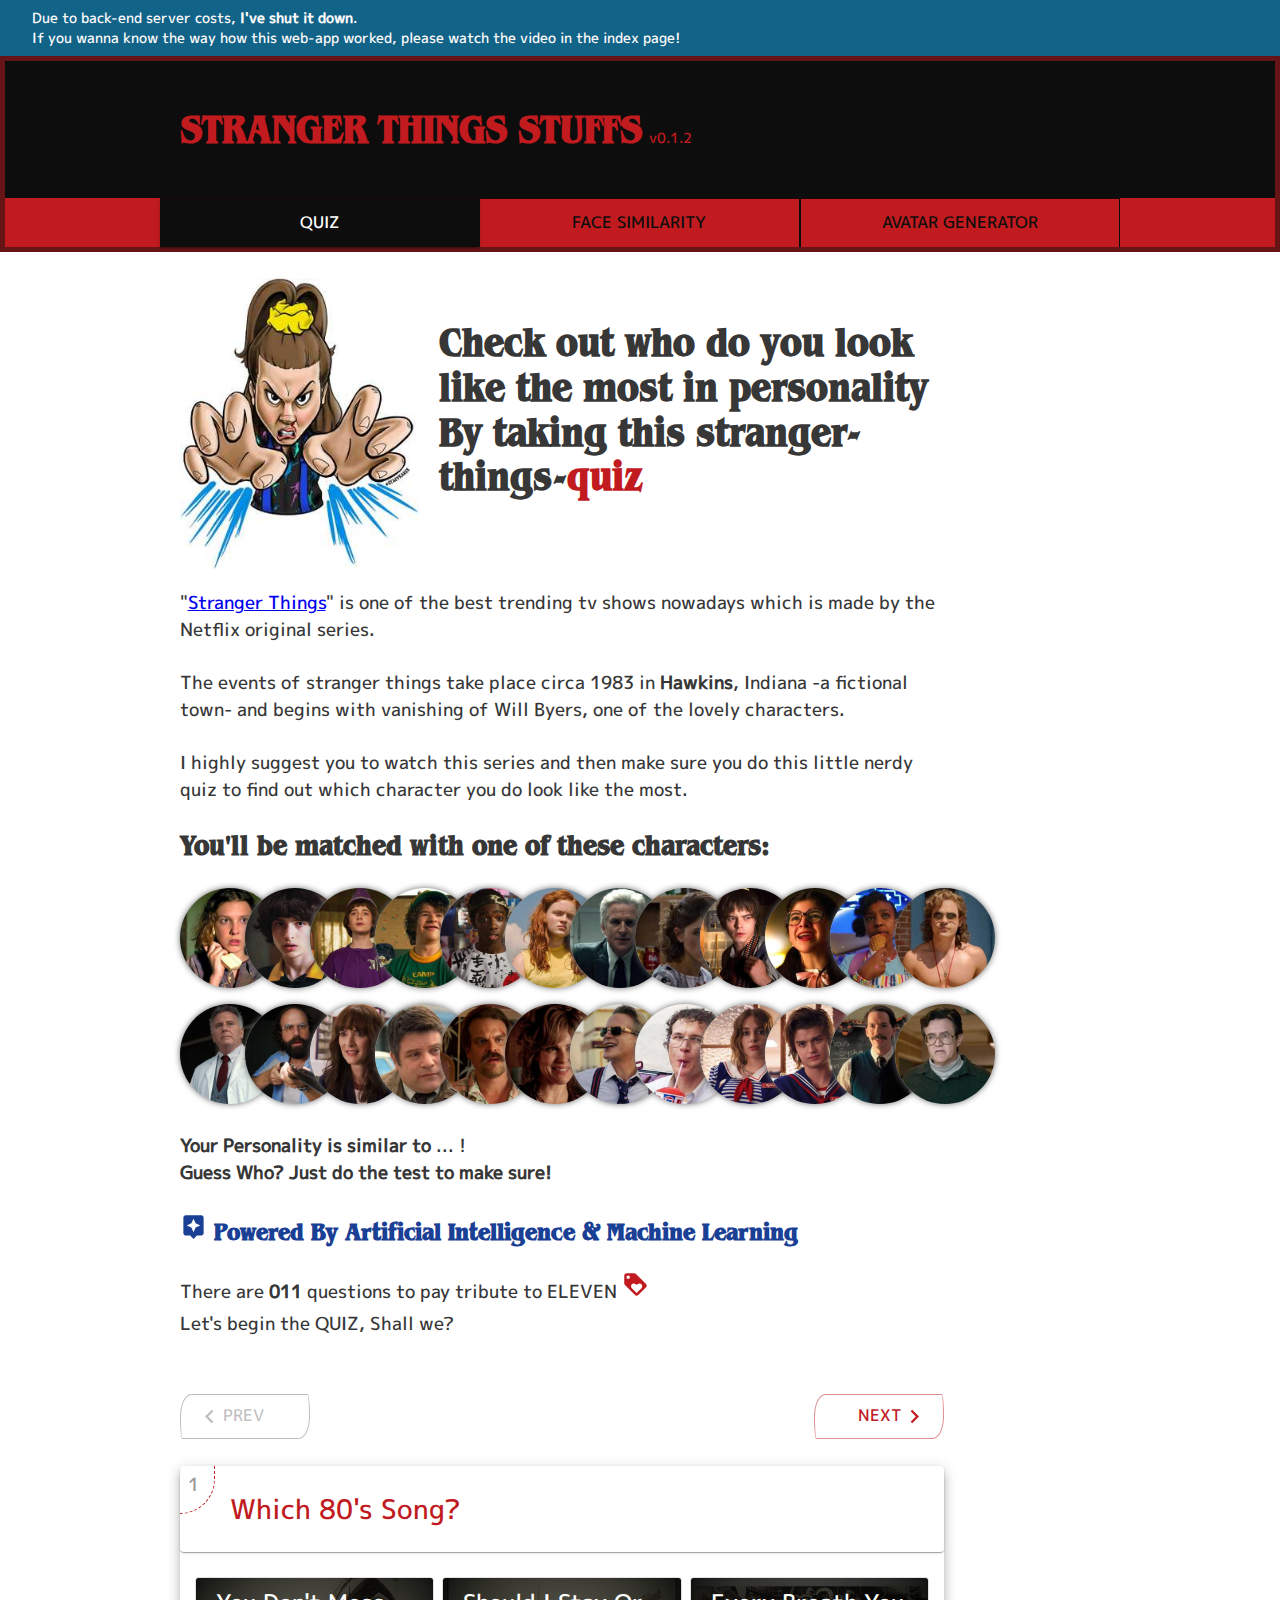
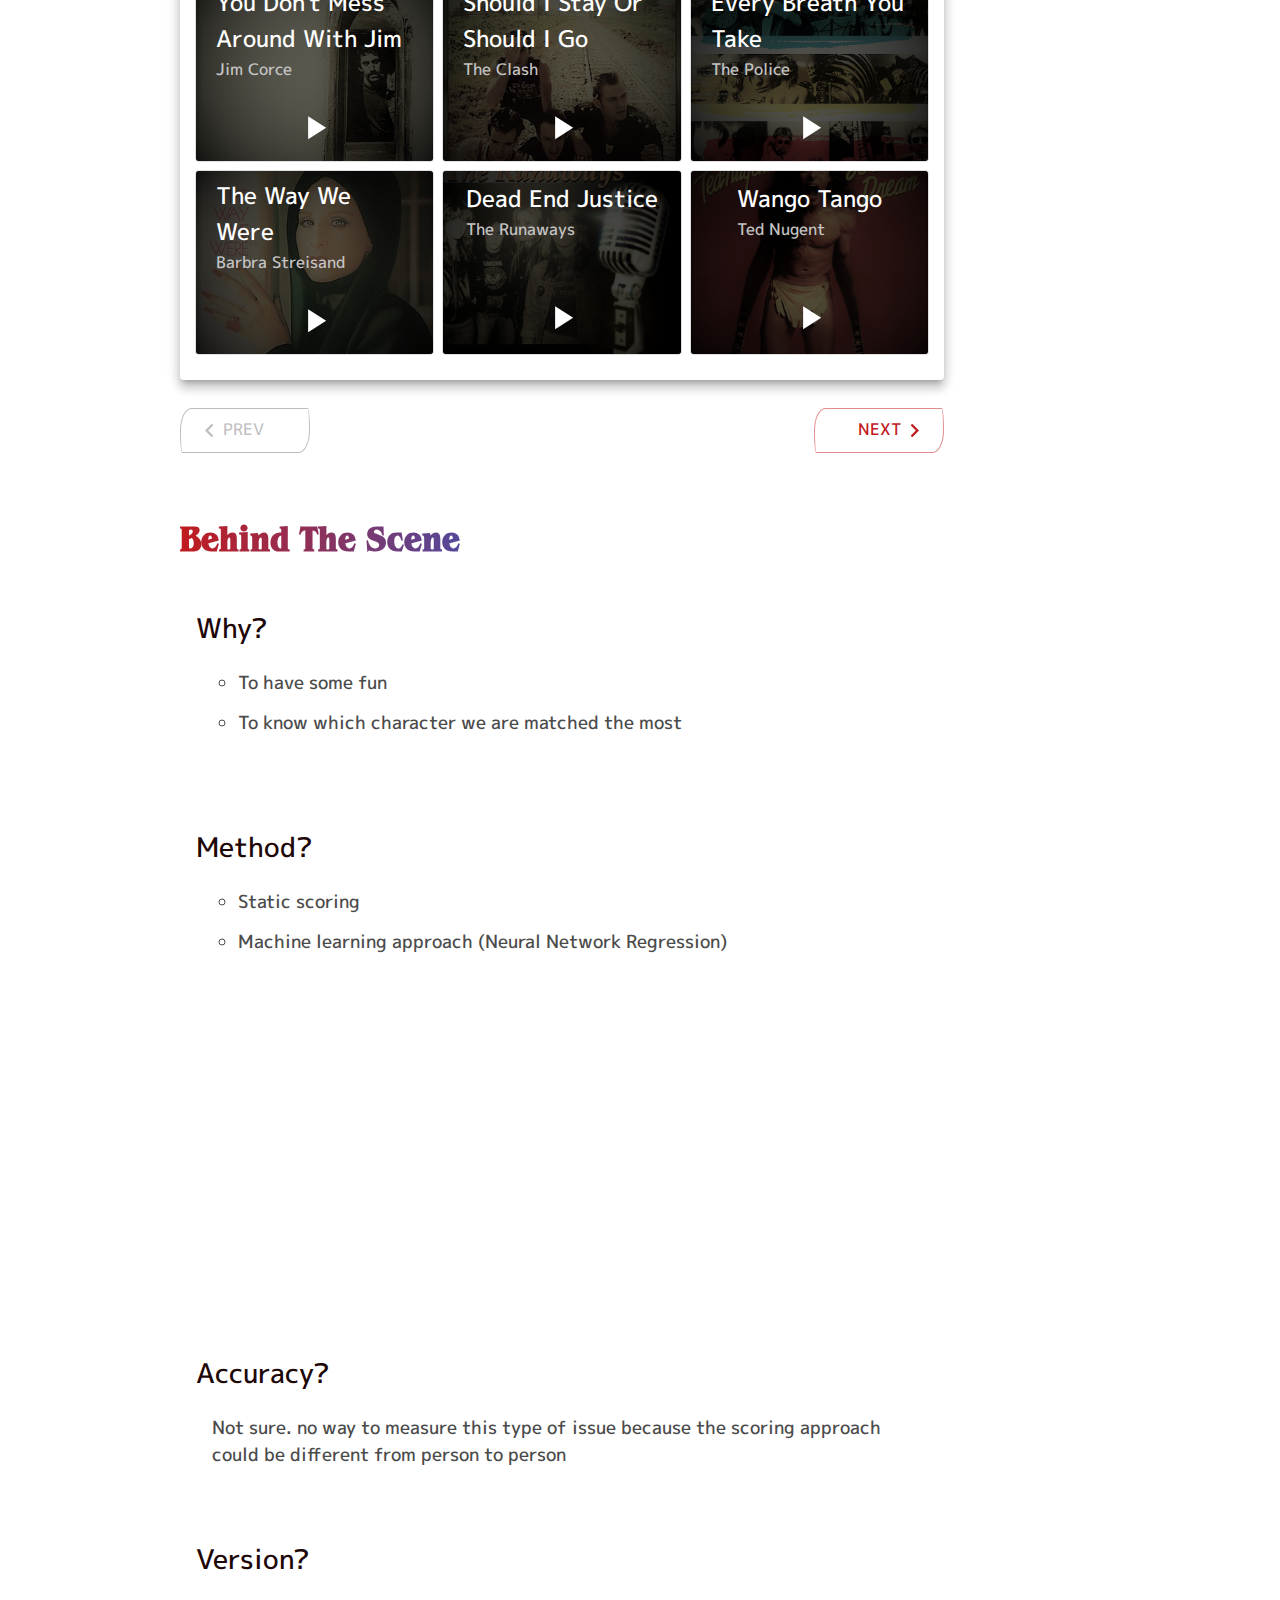
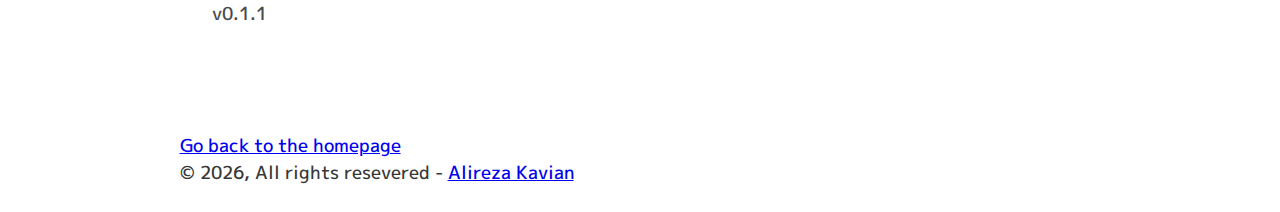
<file: stranger-things-quiz/index.html>
<!DOCTYPE html><html lang="en"><head><meta charSet="utf-8"/><meta http-equiv="x-ua-compatible" content="ie=edge"/><meta name="viewport" content="width=device-width, initial-scale=1, shrink-to-fit=no"/><style data-href="/styles.fe3b85c1a4e951455cfc.css">.dev{padding:8px 2.5%;font-weight:100;font-size:.75em;color:#fefbfb;background-color:#126388}.dev span{margin-right:5px}.appbar{border:none!important}.appbar.ab1 .btn-group{border-bottom:1px solid #1e0707}.appbar.ab2 .btn-group{border-top:1px solid #1e0707}.appbar .btn-group{max-width:960px;margin:0 auto;border-radius:0}.appbar .btn-group button{margin:0;padding:0;border-bottom:#1e0707;border-color:#1e0707 currentcolor;border-top:#1e0707;border-radius:0}.appbar .btn-group button a{width:100%;height:100%;padding:10px 5px;text-decoration:none!important;color:inherit}@font-face{font-family:st;src:url(/static/Benguiat-ITC-W01-Bold-Cn-24a69b0d49de39034663d837a985f04b.ttf)}@font-face{font-family:mplus;src:url(/static/Mplus-1p-Medium-80508a3b229cd37ca6f86a2f589d95e7.ttf)}::-webkit-scrollbar{width:10px}::-webkit-scrollbar-thumb{background:#941518;box-shadow:inset 0 0 6px rgba(0,0,0,.5);-webkit-box-shadow:inset 0 0 6px rgba(0,0,0,.5)}::-webkit-scrollbar-track{box-shadow:inset 0 0 6px rgba(0,0,0,.3);-webkit-box-shadow:inset 0 0 6px rgba(0,0,0,.3)}html{font-family:sans-serif;-ms-text-size-adjust:100%;-webkit-text-size-adjust:100%}body{min-height:100vh;margin:0;background-color:#fff;-webkit-font-smoothing:antialiased;-moz-osx-font-smoothing:grayscale}article,aside,details,figcaption,figure,footer,header,main,menu,nav,section,summary{display:block}audio,canvas,progress,video{display:inline-block}audio:not([controls]){display:none;height:0}progress{vertical-align:baseline}[hidden],template{display:none}a{background-color:transparent;-webkit-text-decoration-skip:objects}a:active,a:hover{outline-width:0}abbr[title]{border-bottom:none;text-decoration:underline;-webkit-text-decoration:underline dotted;text-decoration:underline dotted}b,strong{font-weight:inherit;font-weight:bolder}dfn{font-style:italic}h1{font-size:2em;margin:.67em 0}div{line-height:normal}mark{background-color:#ff0;color:#000}small{font-size:80%}sub,sup{font-size:75%;line-height:0;position:relative;vertical-align:baseline}sub{bottom:-.25em}sup{top:-.5em}img{border-style:none}svg:not(:root){overflow:hidden}code,kbd,pre,samp{font-family:monospace,monospace;font-size:1em}figure{margin:1em 40px}hr{box-sizing:content-box;height:0;overflow:visible}button,input,optgroup,select,textarea{font:inherit;margin:0}optgroup{font-weight:700}button,input{overflow:visible}button,select{text-transform:none}[type=reset],[type=submit],button,html [type=button]{-webkit-appearance:button}[type=button]::-moz-focus-inner,[type=reset]::-moz-focus-inner,[type=submit]::-moz-focus-inner,button::-moz-focus-inner{border-style:none;padding:0}[type=button]:-moz-focusring,[type=reset]:-moz-focusring,[type=submit]:-moz-focusring,button:-moz-focusring{outline:1px dotted ButtonText}fieldset{border:1px solid silver;margin:0 2px;padding:.35em .625em .75em}legend{box-sizing:border-box;color:inherit;display:table;max-width:100%;padding:0;white-space:normal}textarea{overflow:auto}[type=checkbox],[type=radio]{box-sizing:border-box;padding:0}[type=number]::-webkit-inner-spin-button,[type=number]::-webkit-outer-spin-button{height:auto}[type=search]{-webkit-appearance:textfield;outline-offset:-2px}[type=search]::-webkit-search-cancel-button,[type=search]::-webkit-search-decoration{-webkit-appearance:none}::-webkit-input-placeholder{color:inherit;opacity:.54}::-webkit-file-upload-button{-webkit-appearance:button;font:inherit}html{font:112.5%/1.45em georgia,serif;box-sizing:border-box;overflow-y:scroll}*,:after,:before{box-sizing:inherit}body{color:rgba(0,0,0,.8);font-family:mplus,georgia,serif;font-weight:400;word-wrap:break-word;-webkit-font-kerning:normal;font-kerning:normal;-ms-font-feature-settings:"kern","liga","clig","calt";font-feature-settings:"kern","liga","clig","calt"}img{max-width:100%;margin-left:0;margin-right:0;margin-top:0;padding:0}h1{font-size:2.25rem}h1,h2{padding:0;margin:0 0 1.45rem;color:inherit;font-family:st,-apple-system,BlinkMacSystemFont,Segoe UI,Roboto,Oxygen,Ubuntu,Cantarell,Fira Sans,Droid Sans,Helvetica Neue,sans-serif;font-weight:700;text-rendering:optimizeLegibility;line-height:1.1}h2{font-size:1.62671rem}h3{font-size:1.38316rem}h3,h4{padding:0;margin:0 0 1.45rem;color:inherit;font-family:st,-apple-system,BlinkMacSystemFont,Segoe UI,Roboto,Oxygen,Ubuntu,Cantarell,Fira Sans,Droid Sans,Helvetica Neue,sans-serif;font-weight:700;text-rendering:optimizeLegibility;line-height:1.1}h4{font-size:1rem}h5{font-size:.85028rem}h5,h6{padding:0;margin:0 0 1.45rem;color:inherit;font-family:st,-apple-system,BlinkMacSystemFont,Segoe UI,Roboto,Oxygen,Ubuntu,Cantarell,Fira Sans,Droid Sans,Helvetica Neue,sans-serif;font-weight:700;text-rendering:optimizeLegibility;line-height:1.1}h6{font-size:.78405rem}hgroup{padding:0;margin:0 0 1.45rem}ol,ul{padding:0;margin:0 0 1.45rem 1.45rem;list-style-position:outside;list-style-image:none}dd,dl,figure,p{padding:0;margin:0 0 1.45rem}pre{margin:0 0 1.45rem;font-size:.85rem;line-height:1.42;background:rgba(0,0,0,.04);border-radius:3px;overflow:auto;word-wrap:normal;padding:1.45rem}table{font-size:1rem;line-height:1.45rem;border-collapse:collapse;width:100%}fieldset,table{padding:0;margin:0 0 1.45rem}blockquote{padding:0;margin:0 1.45rem 1.45rem}form,iframe,noscript{padding:0;margin:0 0 1.45rem}hr{padding:0;margin:0 0 calc(1.45rem - 1px);background:rgba(0,0,0,.2);border:none;height:1px}address{padding:0;margin:0 0 1.45rem}b,dt,strong,th{font-weight:700}li{margin-bottom:.725rem}ol li,ul li{padding-left:0}li>ol,li>ul{margin-left:1.45rem;margin-bottom:.725rem;margin-top:.725rem}blockquote :last-child,li :last-child,p :last-child{margin-bottom:0}li>p{margin-bottom:.725rem}code,kbd,samp{font-size:.85rem;line-height:1.45rem}abbr,abbr[title],acronym{border-bottom:1px dotted rgba(0,0,0,.5);cursor:help}abbr[title]{text-decoration:none}td,th,thead{text-align:left}td,th{border-bottom:1px solid rgba(0,0,0,.12);font-feature-settings:"tnum";-moz-font-feature-settings:"tnum";-ms-font-feature-settings:"tnum";-webkit-font-feature-settings:"tnum";padding:.725rem .96667rem calc(.725rem - 1px)}td:first-child,th:first-child{padding-left:0}td:last-child,th:last-child{padding-right:0}code,tt{background-color:rgba(0,0,0,.04);border-radius:3px;font-family:SFMono-Regular,Consolas,Roboto Mono,Droid Sans Mono,Liberation Mono,Menlo,Courier,monospace;padding:.2em 0}pre code{background:none;line-height:1.42}code:after,code:before,tt:after,tt:before{letter-spacing:-.2em;content:" "}pre code:after,pre code:before,pre tt:after,pre tt:before{content:""}@media only screen and (max-width:480px){html{font-size:100%}}.cast-social{margin:10px 0}.cast-social .insta{width:100%}.rainbow-text{background:red;background:linear-gradient(90deg,#c11b1f,#2e59c7,#b52886);background-clip:text;-webkit-background-clip:text;-webkit-text-fill-color:transparent}#MoreInfo{margin:40px 0;color:#1e0707}#MoreInfo h4{font-size:2em}#MoreInfo h5{margin-bottom:15px}#MoreInfo ul li{list-style:circle}#MoreInfo .content{color:#4b4b4b}#AvatarGenerator .head{display:flex;justify-content:center;align-items:center;margin-bottom:20px}#AvatarGenerator .head img{box-sizing:border-box;margin-right:20px!important;width:250px;float:left;margin:0}#AvatarGenerator .head h1 b{color:#c11b1f}#AvatarGenerator .ai-ml{color:#194094}#AvatarGenerator ul{list-style:none;margin-bottom:20px}#AvatarGenerator .help .gif{border-radius:100%;text-align:center}#AvatarGenerator .help .gif img{margin-bottom:0}#AvatarGenerator .help .gif figcaption{font-size:.8em}#AvatarGenerator .help .gif figcaption a{color:#1e0707}#AvatarGenerator .tips ul li{display:inline-block;margin:0}#AvatarGenerator .dropzone-wrapper{background-image:url(/static/bg-7d5cb61894d75a9aa09a10c7b975a217.jpg);border-radius:5px}#AvatarGenerator .dropzone-wrapper .dropzone{margin-bottom:2px;padding:10px 0;background-color:rgba(25,64,148,.2);border:5px double #c11b1f;border-radius:5px}#AvatarGenerator .dropzone-wrapper .dropzone .text,#AvatarGenerator .dropzone-wrapper .dropzone svg{color:#ededed}#AvatarGenerator .dropzone-wrapper .dropzone .container{box-sizing:border-box;justify-content:center;align-items:center;width:100%;margin:20px 0}#AvatarGenerator .dropzone-wrapper .dropzone .container .item{box-sizing:border-box;position:relative;padding:0}#AvatarGenerator .dropzone-wrapper .dropzone .container .item img{margin:0;border-radius:5px}#AvatarGenerator .dropzone-wrapper .dropzone .container .item button{position:absolute;top:50%;left:50%;transform:translate(-50%,-50%);display:flex;justify-content:center;align-items:center;box-shadow:0 0 3px #2b2b2b}#AvatarGenerator .dropzone-wrapper .dropzone .container .item button svg{color:#c11b1f}#AvatarGenerator .type h4{font-size:xx-large;color:#c11b1f}#AvatarGenerator .type .type-grid{margin-bottom:25px}#AvatarGenerator .type .type-grid .type-item .fab{box-sizing:border-box;width:100%;height:100%}#AvatarGenerator .type .type-grid .type-item .fab.active{border:10px double #c11b1f}#AvatarGenerator .type .type-grid .type-item .fab .avatar{width:100%;height:auto}#AvatarGenerator .type .type-grid .type-item .fab .avatar img{margin:0;width:100%;height:auto}#AvatarGenerator .loading{display:flex;flex-direction:column;justify-content:center;align-items:center;padding:50px 1%}#AvatarGenerator .loading .running{display:flex;justify-content:center;align-items:center;color:#c11b1f;margin:30px 0;letter-spacing:2px}#AvatarGenerator .loading .running h3{margin:0 10px}#AvatarGenerator .result{box-sizing:border-box;text-align:center}#AvatarGenerator .result .generated-image{border-radius:5px}@media only screen and (max-width:960px){#AvatarGenerator .head{flex-direction:column-reverse;margin-bottom:15px;text-align:center}#AvatarGenerator .head img{margin-right:0!important}}.CircularProgressbar{width:100%;vertical-align:middle}.CircularProgressbar .CircularProgressbar-path{stroke:#3e98c7;stroke-linecap:round;transition:stroke-dashoffset .5s ease 0s}.CircularProgressbar .CircularProgressbar-trail{stroke:#d6d6d6;stroke-linecap:round}.CircularProgressbar .CircularProgressbar-text{fill:#3e98c7;font-size:20px;dominant-baseline:middle;text-anchor:middle}.CircularProgressbar .CircularProgressbar-background{fill:#d6d6d6}.CircularProgressbar.CircularProgressbar-inverted .CircularProgressbar-background{fill:#3e98c7}.CircularProgressbar.CircularProgressbar-inverted .CircularProgressbar-text{fill:#fff}.CircularProgressbar.CircularProgressbar-inverted .CircularProgressbar-path{stroke:#fff}.CircularProgressbar.CircularProgressbar-inverted .CircularProgressbar-trail{stroke:transparent}#FaceSimilarity .head{display:flex;justify-content:center;align-items:center;margin-bottom:20px}#FaceSimilarity .head img{box-sizing:border-box;margin-right:20px!important;width:250px;float:left;margin:0}#FaceSimilarity .head h1 b{color:#c11b1f}#FaceSimilarity .ai-ml{color:#194094}#FaceSimilarity ul{list-style:none;margin-bottom:20px}#FaceSimilarity .help .gif{border-radius:100%}#FaceSimilarity .tips ul li{display:inline-block;margin:0}#FaceSimilarity .dropzone-wrapper{background-image:url(/static/bg-7d5cb61894d75a9aa09a10c7b975a217.jpg);border-radius:5px}#FaceSimilarity .dropzone-wrapper .dropzone{margin-bottom:2px;padding:10px 0;background-color:rgba(25,64,148,.2);border:5px double #c11b1f;border-radius:5px}#FaceSimilarity .dropzone-wrapper .dropzone .text,#FaceSimilarity .dropzone-wrapper .dropzone svg{color:#ededed}#FaceSimilarity .dropzone-wrapper .dropzone .container{box-sizing:border-box;justify-content:center;align-items:center;width:100%;margin:20px 0}#FaceSimilarity .dropzone-wrapper .dropzone .container .item{box-sizing:border-box;position:relative;padding:0}#FaceSimilarity .dropzone-wrapper .dropzone .container .item img{margin:0;border-radius:5px}#FaceSimilarity .dropzone-wrapper .dropzone .container .item button{position:absolute;top:50%;left:50%;transform:translate(-50%,-50%);display:flex;justify-content:center;align-items:center;box-shadow:0 0 3px #2b2b2b}#FaceSimilarity .dropzone-wrapper .dropzone .container .item button svg{color:#c11b1f}#FaceSimilarity .loading{display:flex;flex-direction:column;justify-content:center;align-items:center;padding:50px 1%}#FaceSimilarity .loading .running{display:flex;justify-content:center;align-items:center;color:#c11b1f;margin:30px 0;letter-spacing:2px}#FaceSimilarity .loading .running h3{margin:0 10px}#FaceSimilarity .result{box-sizing:border-box;text-align:center}#FaceSimilarity .result .first{display:block;width:60%;margin:0 auto}#FaceSimilarity .result .others{margin:30px 0}#FaceSimilarity .result .result-circle{overflow:hidden;position:relative;width:100%;z-index:3}#FaceSimilarity .result .result-circle .CircularProgressbar-background{fill:#1e0707}#FaceSimilarity .result .result-circle .CircularProgressbar-path{stroke:#c11b1f}#FaceSimilarity .result .avatar{box-sizing:border-box;width:85%;height:85%;z-index:3}@media only screen and (max-width:960px){#FaceSimilarity .head{flex-direction:column-reverse;margin-bottom:15px;text-align:center}#FaceSimilarity .head img{margin-right:0!important}}#Music .head{display:flex;justify-content:center;align-items:center;margin-bottom:20px}#Music .head .mixtape{box-sizing:border-box;margin-right:20px!important;width:100%;float:left}#Music .head .mixtape img{margin:0}#Music .head h1 b{color:#c11b1f}#Music ul{list-style:none;margin-bottom:20px}@media only screen and (max-width:960px){#Music .head{flex-direction:column-reverse;margin-bottom:15px;text-align:center}#Music .head .mixtape{margin-right:0!important;margin-top:15px;float:none;clear:both;width:60%}}#Quiz .head{display:flex;justify-content:center;align-items:center;margin-bottom:20px}#Quiz .head .el{box-sizing:border-box;margin-right:20px!important;width:100%;float:left}#Quiz .head .el img{margin:0}#Quiz .head h1 b{color:#c11b1f}#Quiz .ai-ml{color:#194094}#Quiz ul{list-style:none;margin-bottom:20px}#Quiz #QuizWrapper .quiz-card{display:flex;flex-direction:column;align-items:center;position:relative;min-height:400px}#Quiz #QuizWrapper .quiz-card .number{position:absolute;top:0;left:0;color:#999;padding:5px 15px 15px 8px;border-bottom-right-radius:50px;border:1px dashed #c11b1f;border-top:none;border-left:none}#Quiz #QuizWrapper .quiz-card .question{width:100%;padding:25px 25px 25px 50px}#Quiz #QuizWrapper .quiz-card .answers{width:100%;padding:25px 15px}#Quiz #QuizWrapper .quiz-card .answers .sound-card-root{position:relative;display:flex;height:185px;cursor:pointer}#Quiz #QuizWrapper .quiz-card .answers .sound-card-root .details{position:absolute;display:flex;flex-direction:column;justify-content:center;align-items:center;width:100%;height:100%;z-index:10;background-color:rgba(0,0,0,.55)}#Quiz #QuizWrapper .quiz-card .answers .sound-card-root .details .content{flex:1 0 auto;padding:10px 20px}#Quiz #QuizWrapper .quiz-card .answers .sound-card-root .details .content .title a{color:#fff}#Quiz #QuizWrapper .quiz-card .answers .sound-card-root .details .content .subtitle{color:#c3c3c3}#Quiz #QuizWrapper .quiz-card .answers .sound-card-root .details .controls{display:flex;align-items:center;padding:5px}#Quiz #QuizWrapper .quiz-card .answers .sound-card-root .details .controls svg{color:#fff}#Quiz #QuizWrapper .quiz-card .answers .sound-card-root .media{position:relative;width:100%;cursor:pointer}#Quiz #QuizWrapper .quiz-card .answers .sound-card-root .media .active-icon{position:absolute;left:50%;top:50%;display:flex;justify-content:center;align-items:center;height:100%;width:100%;background-color:rgba(193,27,31,.4);transform:translate(-50%,-50%) scale(2);z-index:11}#Quiz #QuizWrapper .quiz-card .answers .sound-card-root .media .active-icon svg{color:#c11b1f;border:1px solid #c11b1f;border-radius:100%}#Quiz #QuizWrapper .quiz-card .answers .typical-card-root{position:relative;display:flex;height:200px;cursor:pointer}#Quiz #QuizWrapper .quiz-card .answers .typical-card-root .details{position:absolute;display:flex;justify-content:center;align-items:flex-end;width:100%;height:100%;z-index:10}#Quiz #QuizWrapper .quiz-card .answers .typical-card-root .details .content{width:100%;padding:5px 10px;text-align:center;background-color:rgba(0,0,0,.75);box-shadow:0 -5px 2px rgba(0,0,0,.25)}#Quiz #QuizWrapper .quiz-card .answers .typical-card-root .details .content .title a{color:#fff}#Quiz #QuizWrapper .quiz-card .answers .typical-card-root .details .content .subtitle{color:#c3c3c3}#Quiz #QuizWrapper .quiz-card .answers .typical-card-root .media{position:relative;width:100%;cursor:pointer}#Quiz #QuizWrapper .quiz-card .answers .typical-card-root .media .active-icon{position:absolute;left:50%;top:50%;display:flex;justify-content:center;align-items:center;height:100%;width:100%;background-color:rgba(30,7,7,.84);transform:translate(-50%,-50%) scale(2);z-index:11}#Quiz #QuizWrapper .quiz-card .answers .typical-card-root .media .active-icon svg{color:#c11b1f;border:1px solid #c11b1f;border-radius:100%}#Quiz #QuizWrapper .nav-btns{position:relative;display:flex;justify-content:center;align-items:center;width:100%;height:100px}#Quiz #QuizWrapper .nav-btns button{position:absolute;width:130px;height:45px;border-radius:25px 5px/50px}#Quiz #QuizWrapper .nav-btns button:first-child{justify-content:flex-start;left:0}#Quiz #QuizWrapper .nav-btns button:last-child{justify-content:flex-end;right:0}#Quiz .loading{flex-direction:column;padding:50px 1%}#Quiz .loading,#Quiz .loading .running{display:flex;justify-content:center;align-items:center}#Quiz .loading .running{color:#c11b1f;margin:30px 0;letter-spacing:2px}#Quiz .loading .running h3{margin:0 10px}#Quiz .result{box-sizing:border-box;text-align:center}#Quiz .result .first{display:block;width:55%;margin:0 auto}#Quiz .result .others{margin:30px 0}#Quiz .result .result-circle{overflow:hidden;position:relative;width:100%;z-index:3}#Quiz .result .result-circle .CircularProgressbar-background{fill:#1e0707}#Quiz .result .result-circle .CircularProgressbar-path{stroke:#c11b1f}#Quiz .result .avatar{box-sizing:border-box;width:85%;height:85%;z-index:3}@media only screen and (max-width:960px){#Quiz .head{flex-direction:column-reverse;margin-bottom:15px;text-align:center}#Quiz .head .el{margin-right:0!important;margin-top:15px;float:none;clear:both;width:60%}}#Wiki .head{display:flex;justify-content:center;align-items:center;margin-bottom:20px}#Wiki .head .chars{box-sizing:border-box;margin-right:20px!important;width:100%;float:left}#Wiki .head .chars img{margin:0}#Wiki .head h1 b{color:#c11b1f}#Wiki ul{list-style:none;margin-bottom:20px}#Wiki blockquote{margin:15px 0 15px 5px;padding-left:15px;line-height:1.7em;border-left:5px solid #c11b1f;border-radius:5px}#Wiki .graph-click{cursor:pointer;width:100%;height:auto}@media only screen and (max-width:960px){#Wiki .head{flex-direction:column-reverse;margin-bottom:15px;text-align:center}#Wiki .head .chars{margin-right:0!important;margin-top:15px;float:none;clear:both;width:60%}}#Chars-graph-wrapper{box-sizing:border-box;position:relative;top:64px;margin-top:64px;z-index:1}#Chars-graph-wrapper .category-node{width:75px;height:75px;border-radius:100%;background-color:#c11b1f;display:flex;flex-wrap:wrap;justify-content:center;align-items:center;text-align:center;color:#ededed;font-size:.62em;padding:10px}#Chars-graph-wrapper .avatar-node{width:75px;height:75px;border-radius:100%;border:3px double transparent;background-color:transparent}#Chars-graph-wrapper .avatar-node:hover{border-color:#c11b1f}#Chars-graph-wrapper .avatar-node>div{width:100%;height:100%}.graph-overlay{width:100vw;height:calc(100vh - 64px);position:absolute;top:64px;cursor:pointer;background-color:rgba(0,0,0,.8);color:#ededed;display:flex;justify-content:center;align-items:center;z-index:9999;font-weight:900;font-size:2em}</style><meta name="generator" content="Gatsby 2.21.0"/><title data-react-helmet="true">Find Which Character You Are In Stranger Things TV Show - Quiz | STRANGER THINGS STUFFS</title><meta data-react-helmet="true" name="description" content="Which stranger things character could you be? Take the personality quiz/test and find your associated stranger things character with a large variety of characters. It&#x27;s not another boring quiz!"/><meta data-react-helmet="true" name="keywords" content="stranger things stuffs,stranger things,nerdy quiz,nerdy test,character quiz,ST,Eleven,Mike,Will,Dustin,Lucas,Mad Max,Dr Brenner,Nancy,Jonathan,Suzie,Erica,Billy,Dr Owen,Murray,Joyce,Bob Newby,Jim Hopper,Karen,Mayor Larry,Alexei,Robin,Steve,Scott,Ted"/><meta data-react-helmet="true" property="og:title" content="Find Which Character You Are In Stranger Things TV Show - Quiz"/><meta data-react-helmet="true" property="og:site_name" content="Stranger Things Stuffs"/><meta data-react-helmet="true" property="og:image" content="https://strngr-thngs.github.io/seo/og.jpg"/><meta data-react-helmet="true" property="og:image:width" content="720"/><meta data-react-helmet="true" property="og:image:height" content="283"/><meta data-react-helmet="true" property="og:description" content="Which stranger things character could you be? Take the personality quiz/test and find your associated stranger things character with a large variety of characters. It&#x27;s not another boring quiz!"/><meta data-react-helmet="true" property="og:type" content="website"/><meta data-react-helmet="true" name="twitter:card" content="summary"/><meta data-react-helmet="true" name="twitter:creator" content="@alirezakay"/><meta data-react-helmet="true" name="twitter:title" content="Find Which Character You Are In Stranger Things TV Show - Quiz"/><meta data-react-helmet="true" name="twitter:description" content="Which stranger things character could you be? Take the personality quiz/test and find your associated stranger things character with a large variety of characters. It&#x27;s not another boring quiz!"/><link rel="canonical" href="https://strngr-thngs.github.io/stranger-things-quiz/" data-baseprotocol="https:" data-basehost="strngr-thngs.github.io"/><link rel="preconnect dns-prefetch" href="https://www.google-analytics.com"/><script async="" src="//pagead2.googlesyndication.com/pagead/js/adsbygoogle.js"></script><script>            
              (adsbygoogle = window.adsbygoogle || []).push({
                google_ad_client: "ca-pub-5888901709205172",
                enable_page_level_ads: true
              });
          </script><link rel="icon" href="/favicon-32x32.png?v=a0575aa69a846a3a5e0b44cb2e0395cd"/><link rel="manifest" href="/manifest.webmanifest"/><meta name="theme-color" content="#3b3b3b"/><link rel="apple-touch-icon" sizes="48x48" href="/icons/icon-48x48.png?v=a0575aa69a846a3a5e0b44cb2e0395cd"/><link rel="apple-touch-icon" sizes="72x72" href="/icons/icon-72x72.png?v=a0575aa69a846a3a5e0b44cb2e0395cd"/><link rel="apple-touch-icon" sizes="96x96" href="/icons/icon-96x96.png?v=a0575aa69a846a3a5e0b44cb2e0395cd"/><link rel="apple-touch-icon" sizes="144x144" href="/icons/icon-144x144.png?v=a0575aa69a846a3a5e0b44cb2e0395cd"/><link rel="apple-touch-icon" sizes="192x192" href="/icons/icon-192x192.png?v=a0575aa69a846a3a5e0b44cb2e0395cd"/><link rel="apple-touch-icon" sizes="256x256" href="/icons/icon-256x256.png?v=a0575aa69a846a3a5e0b44cb2e0395cd"/><link rel="apple-touch-icon" sizes="384x384" href="/icons/icon-384x384.png?v=a0575aa69a846a3a5e0b44cb2e0395cd"/><link rel="apple-touch-icon" sizes="512x512" href="/icons/icon-512x512.png?v=a0575aa69a846a3a5e0b44cb2e0395cd"/><style id="jss-server-side">.MuiSvgIcon-root{fill:currentColor;width:1em;height:1em;display:inline-block;font-size:1.5rem;transition:fill .2s cubic-bezier(.4,0,.2,1) 0s;flex-shrink:0;-webkit-user-select:none;-moz-user-select:none;-ms-user-select:none;user-select:none}.MuiSvgIcon-colorPrimary{color:#0d0d0d}.MuiSvgIcon-colorSecondary{color:#c11b1f}.MuiSvgIcon-colorAction{color:rgba(0,0,0,.54)}.MuiSvgIcon-colorError{color:#f44336}.MuiSvgIcon-colorDisabled{color:rgba(0,0,0,.26)}.MuiSvgIcon-fontSizeInherit{font-size:inherit}.MuiSvgIcon-fontSizeSmall{font-size:1.25rem}.MuiSvgIcon-fontSizeLarge{font-size:2.1875rem}.MuiPaper-root{color:rgba(0,0,0,.87);transition:box-shadow .3s cubic-bezier(.4,0,.2,1) 0s;background-color:#fff}.MuiPaper-rounded{border-radius:4px}.MuiPaper-outlined{border:1px solid rgba(0,0,0,.12)}.MuiPaper-elevation0{box-shadow:none}.MuiPaper-elevation1{box-shadow:0 2px 1px -1px rgba(0,0,0,.2),0 1px 1px 0 rgba(0,0,0,.14),0 1px 3px 0 rgba(0,0,0,.12)}.MuiPaper-elevation2{box-shadow:0 3px 1px -2px rgba(0,0,0,.2),0 2px 2px 0 rgba(0,0,0,.14),0 1px 5px 0 rgba(0,0,0,.12)}.MuiPaper-elevation3{box-shadow:0 3px 3px -2px rgba(0,0,0,.2),0 3px 4px 0 rgba(0,0,0,.14),0 1px 8px 0 rgba(0,0,0,.12)}.MuiPaper-elevation4{box-shadow:0 2px 4px -1px rgba(0,0,0,.2),0 4px 5px 0 rgba(0,0,0,.14),0 1px 10px 0 rgba(0,0,0,.12)}.MuiPaper-elevation5{box-shadow:0 3px 5px -1px rgba(0,0,0,.2),0 5px 8px 0 rgba(0,0,0,.14),0 1px 14px 0 rgba(0,0,0,.12)}.MuiPaper-elevation6{box-shadow:0 3px 5px -1px rgba(0,0,0,.2),0 6px 10px 0 rgba(0,0,0,.14),0 1px 18px 0 rgba(0,0,0,.12)}.MuiPaper-elevation7{box-shadow:0 4px 5px -2px rgba(0,0,0,.2),0 7px 10px 1px rgba(0,0,0,.14),0 2px 16px 1px rgba(0,0,0,.12)}.MuiPaper-elevation8{box-shadow:0 5px 5px -3px rgba(0,0,0,.2),0 8px 10px 1px rgba(0,0,0,.14),0 3px 14px 2px rgba(0,0,0,.12)}.MuiPaper-elevation9{box-shadow:0 5px 6px -3px rgba(0,0,0,.2),0 9px 12px 1px rgba(0,0,0,.14),0 3px 16px 2px rgba(0,0,0,.12)}.MuiPaper-elevation10{box-shadow:0 6px 6px -3px rgba(0,0,0,.2),0 10px 14px 1px rgba(0,0,0,.14),0 4px 18px 3px rgba(0,0,0,.12)}.MuiPaper-elevation11{box-shadow:0 6px 7px -4px rgba(0,0,0,.2),0 11px 15px 1px rgba(0,0,0,.14),0 4px 20px 3px rgba(0,0,0,.12)}.MuiPaper-elevation12{box-shadow:0 7px 8px -4px rgba(0,0,0,.2),0 12px 17px 2px rgba(0,0,0,.14),0 5px 22px 4px rgba(0,0,0,.12)}.MuiPaper-elevation13{box-shadow:0 7px 8px -4px rgba(0,0,0,.2),0 13px 19px 2px rgba(0,0,0,.14),0 5px 24px 4px rgba(0,0,0,.12)}.MuiPaper-elevation14{box-shadow:0 7px 9px -4px rgba(0,0,0,.2),0 14px 21px 2px rgba(0,0,0,.14),0 5px 26px 4px rgba(0,0,0,.12)}.MuiPaper-elevation15{box-shadow:0 8px 9px -5px rgba(0,0,0,.2),0 15px 22px 2px rgba(0,0,0,.14),0 6px 28px 5px rgba(0,0,0,.12)}.MuiPaper-elevation16{box-shadow:0 8px 10px -5px rgba(0,0,0,.2),0 16px 24px 2px rgba(0,0,0,.14),0 6px 30px 5px rgba(0,0,0,.12)}.MuiPaper-elevation17{box-shadow:0 8px 11px -5px rgba(0,0,0,.2),0 17px 26px 2px rgba(0,0,0,.14),0 6px 32px 5px rgba(0,0,0,.12)}.MuiPaper-elevation18{box-shadow:0 9px 11px -5px rgba(0,0,0,.2),0 18px 28px 2px rgba(0,0,0,.14),0 7px 34px 6px rgba(0,0,0,.12)}.MuiPaper-elevation19{box-shadow:0 9px 12px -6px rgba(0,0,0,.2),0 19px 29px 2px rgba(0,0,0,.14),0 7px 36px 6px rgba(0,0,0,.12)}.MuiPaper-elevation20{box-shadow:0 10px 13px -6px rgba(0,0,0,.2),0 20px 31px 3px rgba(0,0,0,.14),0 8px 38px 7px rgba(0,0,0,.12)}.MuiPaper-elevation21{box-shadow:0 10px 13px -6px rgba(0,0,0,.2),0 21px 33px 3px rgba(0,0,0,.14),0 8px 40px 7px rgba(0,0,0,.12)}.MuiPaper-elevation22{box-shadow:0 10px 14px -6px rgba(0,0,0,.2),0 22px 35px 3px rgba(0,0,0,.14),0 8px 42px 7px rgba(0,0,0,.12)}.MuiPaper-elevation23{box-shadow:0 11px 14px -7px rgba(0,0,0,.2),0 23px 36px 3px rgba(0,0,0,.14),0 9px 44px 8px rgba(0,0,0,.12)}.MuiPaper-elevation24{box-shadow:0 11px 15px -7px rgba(0,0,0,.2),0 24px 38px 3px rgba(0,0,0,.14),0 9px 46px 8px rgba(0,0,0,.12)}.MuiAppBar-root{width:100%;display:flex;z-index:1100;box-sizing:border-box;flex-shrink:0;flex-direction:column}.MuiAppBar-positionFixed{top:0;left:auto;right:0;position:fixed}@media print{.MuiAppBar-positionFixed{position:absolute}}.MuiAppBar-positionAbsolute{top:0;left:auto;right:0;position:absolute}.MuiAppBar-positionSticky{top:0;left:auto;right:0;position:-webkit-sticky;position:sticky}.MuiAppBar-positionStatic{position:static;transform:translateZ(0)}.MuiAppBar-positionRelative{position:relative}.MuiAppBar-colorDefault{color:rgba(0,0,0,.87);background-color:#f5f5f5}.MuiAppBar-colorPrimary{color:#fff;background-color:#0d0d0d}.MuiAppBar-colorSecondary{color:#fff;background-color:#c11b1f}.MuiAppBar-colorInherit{color:inherit}.MuiAppBar-colorTransparent{color:inherit;background-color:transparent}.MuiAvatar-root{width:40px;height:40px;display:flex;overflow:hidden;position:relative;font-size:1.25rem;align-items:center;flex-shrink:0;font-family:mplus;line-height:1;-webkit-user-select:none;-moz-user-select:none;-ms-user-select:none;user-select:none;border-radius:50%;justify-content:center}.MuiAvatar-colorDefault{color:#fafafa;background-color:#bdbdbd}.MuiAvatar-rounded{border-radius:4px}.MuiAvatar-square{border-radius:0}.MuiAvatar-img{color:transparent;width:100%;height:100%;-o-object-fit:cover;object-fit:cover;text-align:center;text-indent:10000px}.MuiAvatar-fallback{width:75%;height:75%}.MuiButtonBase-root{color:inherit;border:0;cursor:pointer;margin:0;display:inline-flex;outline:0;padding:0;position:relative;align-items:center;-webkit-user-select:none;-moz-user-select:none;-ms-user-select:none;user-select:none;border-radius:0;vertical-align:middle;-moz-appearance:none;justify-content:center;text-decoration:none;background-color:transparent;-webkit-appearance:none;-webkit-tap-highlight-color:transparent}.MuiButtonBase-root::-moz-focus-inner{border-style:none}.MuiButtonBase-root.Mui-disabled{cursor:default;pointer-events:none}@media print{.MuiButtonBase-root{-webkit-print-color-adjust:exact;color-adjust:exact}}.MuiTypography-root{margin:0}.MuiTypography-body2{font-size:.875rem;font-family:mplus;font-weight:400;line-height:1.43}.MuiTypography-body1{font-size:1rem;font-family:mplus;font-weight:400;line-height:1.5}.MuiTypography-caption{font-size:.75rem;font-family:mplus;font-weight:400;line-height:1.66}.MuiTypography-button{font-size:.875rem;font-family:mplus;font-weight:500;line-height:1.75;text-transform:uppercase}.MuiTypography-h1{font-size:6rem;font-family:mplus;font-weight:300;line-height:1.167}.MuiTypography-h2{font-size:3.75rem;font-family:mplus;font-weight:300;line-height:1.2}.MuiTypography-h3{font-size:3rem;font-family:mplus;font-weight:400;line-height:1.167}.MuiTypography-h4{font-size:2.125rem;font-family:mplus;font-weight:400;line-height:1.235}.MuiTypography-h5{font-size:1.5rem;font-family:mplus;font-weight:400;line-height:1.334}.MuiTypography-h6{font-size:1.25rem;font-family:mplus;font-weight:500;line-height:1.6}.MuiTypography-subtitle1{font-size:1rem;font-family:mplus;font-weight:400;line-height:1.75}.MuiTypography-subtitle2{font-size:.875rem;font-family:mplus;font-weight:500;line-height:1.57}.MuiTypography-overline{font-size:.75rem;font-family:mplus;font-weight:400;line-height:2.66;text-transform:uppercase}.MuiTypography-srOnly{width:1px;height:1px;overflow:hidden;position:absolute}.MuiTypography-alignLeft{text-align:left}.MuiTypography-alignCenter{text-align:center}.MuiTypography-alignRight{text-align:right}.MuiTypography-alignJustify{text-align:justify}.MuiTypography-noWrap{overflow:hidden;white-space:nowrap;text-overflow:ellipsis}.MuiTypography-gutterBottom{margin-bottom:.35em}.MuiTypography-paragraph{margin-bottom:16px}.MuiTypography-colorInherit{color:inherit}.MuiTypography-colorPrimary{color:#0d0d0d}.MuiTypography-colorSecondary{color:#c11b1f}.MuiTypography-colorTextPrimary{color:rgba(0,0,0,.87)}.MuiTypography-colorTextSecondary{color:rgba(0,0,0,.54)}.MuiTypography-colorError{color:#f44336}.MuiTypography-displayInline{display:inline}.MuiTypography-displayBlock{display:block}.MuiButton-root{color:rgba(0,0,0,.87);padding:6px 16px;font-size:.875rem;min-width:64px;box-sizing:border-box;transition:background-color 250ms cubic-bezier(.4,0,.2,1) 0s,box-shadow 250ms cubic-bezier(.4,0,.2,1) 0s,border 250ms cubic-bezier(.4,0,.2,1) 0s;font-family:mplus;font-weight:500;line-height:1.75;border-radius:4px;text-transform:uppercase}.MuiButton-root:hover{text-decoration:none;background-color:rgba(0,0,0,.04)}.MuiButton-root.Mui-disabled{color:rgba(0,0,0,.26)}@media (hover:none){.MuiButton-root:hover{background-color:transparent}}.MuiButton-root:hover.Mui-disabled{background-color:transparent}.MuiButton-label{width:100%;display:inherit;align-items:inherit;justify-content:inherit}.MuiButton-text{padding:6px 8px}.MuiButton-textPrimary{color:#0d0d0d}.MuiButton-textPrimary:hover{background-color:rgba(13,13,13,.04)}@media (hover:none){.MuiButton-textPrimary:hover{background-color:transparent}}.MuiButton-textSecondary{color:#c11b1f}.MuiButton-textSecondary:hover{background-color:rgba(193,27,31,.04)}@media (hover:none){.MuiButton-textSecondary:hover{background-color:transparent}}.MuiButton-outlined{border:1px solid rgba(0,0,0,.23);padding:5px 15px}.MuiButton-outlined.Mui-disabled{border:1px solid rgba(0,0,0,.12)}.MuiButton-outlinedPrimary{color:#0d0d0d;border:1px solid rgba(13,13,13,.5)}.MuiButton-outlinedPrimary:hover{border:1px solid #0d0d0d;background-color:rgba(13,13,13,.04)}@media (hover:none){.MuiButton-outlinedPrimary:hover{background-color:transparent}}.MuiButton-outlinedSecondary{color:#c11b1f;border:1px solid rgba(193,27,31,.5)}.MuiButton-outlinedSecondary:hover{border:1px solid #c11b1f;background-color:rgba(193,27,31,.04)}.MuiButton-outlinedSecondary.Mui-disabled{border:1px solid rgba(0,0,0,.26)}@media (hover:none){.MuiButton-outlinedSecondary:hover{background-color:transparent}}.MuiButton-contained{color:rgba(0,0,0,.87);box-shadow:0 3px 1px -2px rgba(0,0,0,.2),0 2px 2px 0 rgba(0,0,0,.14),0 1px 5px 0 rgba(0,0,0,.12);background-color:#e0e0e0}.MuiButton-contained:hover{box-shadow:0 2px 4px -1px rgba(0,0,0,.2),0 4px 5px 0 rgba(0,0,0,.14),0 1px 10px 0 rgba(0,0,0,.12);background-color:#d5d5d5}.MuiButton-contained.Mui-focusVisible{box-shadow:0 3px 5px -1px rgba(0,0,0,.2),0 6px 10px 0 rgba(0,0,0,.14),0 1px 18px 0 rgba(0,0,0,.12)}.MuiButton-contained:active{box-shadow:0 5px 5px -3px rgba(0,0,0,.2),0 8px 10px 1px rgba(0,0,0,.14),0 3px 14px 2px rgba(0,0,0,.12)}.MuiButton-contained.Mui-disabled{color:rgba(0,0,0,.26);box-shadow:none;background-color:rgba(0,0,0,.12)}@media (hover:none){.MuiButton-contained:hover{box-shadow:0 3px 1px -2px rgba(0,0,0,.2),0 2px 2px 0 rgba(0,0,0,.14),0 1px 5px 0 rgba(0,0,0,.12);background-color:#e0e0e0}}.MuiButton-contained:hover.Mui-disabled{background-color:rgba(0,0,0,.12)}.MuiButton-containedPrimary{color:#fff;background-color:#0d0d0d}.MuiButton-containedPrimary:hover{background-color:#090909}@media (hover:none){.MuiButton-containedPrimary:hover{background-color:#0d0d0d}}.MuiButton-containedSecondary{color:#fff;background-color:#c11b1f}.MuiButton-containedSecondary:hover{background-color:#871215}@media (hover:none){.MuiButton-containedSecondary:hover{background-color:#c11b1f}}.MuiButton-disableElevation{box-shadow:none}.MuiButton-disableElevation:hover{box-shadow:none}.MuiButton-disableElevation.Mui-focusVisible{box-shadow:none}.MuiButton-disableElevation:active{box-shadow:none}.MuiButton-disableElevation.Mui-disabled{box-shadow:none}.MuiButton-colorInherit{color:inherit;border-color:currentColor}.MuiButton-textSizeSmall{padding:4px 5px;font-size:.8125rem}.MuiButton-textSizeLarge{padding:8px 11px;font-size:.9375rem}.MuiButton-outlinedSizeSmall{padding:3px 9px;font-size:.8125rem}.MuiButton-outlinedSizeLarge{padding:7px 21px;font-size:.9375rem}.MuiButton-containedSizeSmall{padding:4px 10px;font-size:.8125rem}.MuiButton-containedSizeLarge{padding:8px 22px;font-size:.9375rem}.MuiButton-fullWidth{width:100%}.MuiButton-startIcon{display:inherit;margin-left:-4px;margin-right:8px}.MuiButton-startIcon.MuiButton-iconSizeSmall{margin-left:-2px}.MuiButton-endIcon{display:inherit;margin-left:8px;margin-right:-4px}.MuiButton-endIcon.MuiButton-iconSizeSmall{margin-right:-2px}.MuiButton-iconSizeSmall>:first-child{font-size:18px}.MuiButton-iconSizeMedium>:first-child{font-size:20px}.MuiButton-iconSizeLarge>:first-child{font-size:22px}.MuiButtonGroup-root{display:inline-flex;border-radius:4px}.MuiButtonGroup-contained{box-shadow:0 3px 1px -2px rgba(0,0,0,.2),0 2px 2px 0 rgba(0,0,0,.14),0 1px 5px 0 rgba(0,0,0,.12)}.MuiButtonGroup-disableElevation{box-shadow:none}.MuiButtonGroup-fullWidth{width:100%}.MuiButtonGroup-vertical{flex-direction:column}.MuiButtonGroup-grouped{min-width:40px}.MuiButtonGroup-groupedHorizontal:not(:first-child){border-top-left-radius:0;border-bottom-left-radius:0}.MuiButtonGroup-groupedHorizontal:not(:last-child){border-top-right-radius:0;border-bottom-right-radius:0}.MuiButtonGroup-groupedVertical:not(:first-child){border-top-left-radius:0;border-top-right-radius:0}.MuiButtonGroup-groupedVertical:not(:last-child){border-bottom-left-radius:0;border-bottom-right-radius:0}.MuiButtonGroup-groupedTextHorizontal:not(:last-child){border-right:1px solid rgba(0,0,0,.23)}.MuiButtonGroup-groupedTextVertical:not(:last-child){border-bottom:1px solid rgba(0,0,0,.23)}.MuiButtonGroup-groupedTextPrimary:not(:last-child){border-color:rgba(13,13,13,.5)}.MuiButtonGroup-groupedTextSecondary:not(:last-child){border-color:rgba(193,27,31,.5)}.MuiButtonGroup-groupedOutlinedHorizontal:not(:first-child){margin-left:-1px}.MuiButtonGroup-groupedOutlinedHorizontal:not(:last-child){border-right-color:transparent}.MuiButtonGroup-groupedOutlinedVertical:not(:first-child){margin-top:-1px}.MuiButtonGroup-groupedOutlinedVertical:not(:last-child){border-bottom-color:transparent}.MuiButtonGroup-groupedOutlinedPrimary:hover{border-color:#0d0d0d}.MuiButtonGroup-groupedOutlinedSecondary:hover{border-color:#c11b1f}.MuiButtonGroup-groupedContained{box-shadow:none}.MuiButtonGroup-groupedContainedHorizontal:not(:last-child){border-right:1px solid #bdbdbd}.MuiButtonGroup-groupedContainedHorizontal:not(:last-child).Mui-disabled{border-right:1px solid rgba(0,0,0,.26)}.MuiButtonGroup-groupedContainedVertical:not(:last-child){border-bottom:1px solid #bdbdbd}.MuiButtonGroup-groupedContainedVertical:not(:last-child).Mui-disabled{border-bottom:1px solid rgba(0,0,0,.26)}.MuiButtonGroup-groupedContainedPrimary:not(:last-child){border-color:#090909}.MuiButtonGroup-groupedContainedSecondary:not(:last-child){border-color:#871215}.MuiCard-root{overflow:hidden}.MuiCardContent-root{padding:16px}.MuiCardContent-root:last-child{padding-bottom:24px}.MuiCardMedia-root{display:block;background-size:cover;background-repeat:no-repeat;background-position:center}.MuiCardMedia-media{width:100%}.MuiCardMedia-img{-o-object-fit:cover;object-fit:cover}.MuiIconButton-root{flex:0 0 auto;color:rgba(0,0,0,.54);padding:12px;overflow:visible;font-size:1.5rem;text-align:center;transition:background-color 150ms cubic-bezier(.4,0,.2,1) 0s;border-radius:50%}.MuiIconButton-root:hover{background-color:rgba(0,0,0,.04)}.MuiIconButton-root.Mui-disabled{color:rgba(0,0,0,.26);background-color:transparent}@media (hover:none){.MuiIconButton-root:hover{background-color:transparent}}.MuiIconButton-edgeStart{margin-left:-12px}.MuiIconButton-sizeSmall.MuiIconButton-edgeStart{margin-left:-3px}.MuiIconButton-edgeEnd{margin-right:-12px}.MuiIconButton-sizeSmall.MuiIconButton-edgeEnd{margin-right:-3px}.MuiIconButton-colorInherit{color:inherit}.MuiIconButton-colorPrimary{color:#0d0d0d}.MuiIconButton-colorPrimary:hover{background-color:rgba(13,13,13,.04)}@media (hover:none){.MuiIconButton-colorPrimary:hover{background-color:transparent}}.MuiIconButton-colorSecondary{color:#c11b1f}.MuiIconButton-colorSecondary:hover{background-color:rgba(193,27,31,.04)}@media (hover:none){.MuiIconButton-colorSecondary:hover{background-color:transparent}}.MuiIconButton-sizeSmall{padding:3px;font-size:1.125rem}.MuiIconButton-label{width:100%;display:flex;align-items:inherit;justify-content:inherit}.MuiGrid-container{width:100%;display:flex;flex-wrap:wrap;box-sizing:border-box}.MuiGrid-item{margin:0;box-sizing:border-box}.MuiGrid-zeroMinWidth{min-width:0}.MuiGrid-direction-xs-column{flex-direction:column}.MuiGrid-direction-xs-column-reverse{flex-direction:column-reverse}.MuiGrid-direction-xs-row-reverse{flex-direction:row-reverse}.MuiGrid-wrap-xs-nowrap{flex-wrap:nowrap}.MuiGrid-wrap-xs-wrap-reverse{flex-wrap:wrap-reverse}.MuiGrid-align-items-xs-center{align-items:center}.MuiGrid-align-items-xs-flex-start{align-items:flex-start}.MuiGrid-align-items-xs-flex-end{align-items:flex-end}.MuiGrid-align-items-xs-baseline{align-items:baseline}.MuiGrid-align-content-xs-center{align-content:center}.MuiGrid-align-content-xs-flex-start{align-content:flex-start}.MuiGrid-align-content-xs-flex-end{align-content:flex-end}.MuiGrid-align-content-xs-space-between{align-content:space-between}.MuiGrid-align-content-xs-space-around{align-content:space-around}.MuiGrid-justify-xs-center{justify-content:center}.MuiGrid-justify-xs-flex-end{justify-content:flex-end}.MuiGrid-justify-xs-space-between{justify-content:space-between}.MuiGrid-justify-xs-space-around{justify-content:space-around}.MuiGrid-justify-xs-space-evenly{justify-content:space-evenly}.MuiGrid-spacing-xs-1{width:calc(100% + 8px);margin:-4px}.MuiGrid-spacing-xs-1>.MuiGrid-item{padding:4px}.MuiGrid-spacing-xs-2{width:calc(100% + 16px);margin:-8px}.MuiGrid-spacing-xs-2>.MuiGrid-item{padding:8px}.MuiGrid-spacing-xs-3{width:calc(100% + 24px);margin:-12px}.MuiGrid-spacing-xs-3>.MuiGrid-item{padding:12px}.MuiGrid-spacing-xs-4{width:calc(100% + 32px);margin:-16px}.MuiGrid-spacing-xs-4>.MuiGrid-item{padding:16px}.MuiGrid-spacing-xs-5{width:calc(100% + 40px);margin:-20px}.MuiGrid-spacing-xs-5>.MuiGrid-item{padding:20px}.MuiGrid-spacing-xs-6{width:calc(100% + 48px);margin:-24px}.MuiGrid-spacing-xs-6>.MuiGrid-item{padding:24px}.MuiGrid-spacing-xs-7{width:calc(100% + 56px);margin:-28px}.MuiGrid-spacing-xs-7>.MuiGrid-item{padding:28px}.MuiGrid-spacing-xs-8{width:calc(100% + 64px);margin:-32px}.MuiGrid-spacing-xs-8>.MuiGrid-item{padding:32px}.MuiGrid-spacing-xs-9{width:calc(100% + 72px);margin:-36px}.MuiGrid-spacing-xs-9>.MuiGrid-item{padding:36px}.MuiGrid-spacing-xs-10{width:calc(100% + 80px);margin:-40px}.MuiGrid-spacing-xs-10>.MuiGrid-item{padding:40px}.MuiGrid-grid-xs-auto{flex-grow:0;max-width:none;flex-basis:auto}.MuiGrid-grid-xs-true{flex-grow:1;max-width:100%;flex-basis:0}.MuiGrid-grid-xs-1{flex-grow:0;max-width:8.333333%;flex-basis:8.333333%}.MuiGrid-grid-xs-2{flex-grow:0;max-width:16.666667%;flex-basis:16.666667%}.MuiGrid-grid-xs-3{flex-grow:0;max-width:25%;flex-basis:25%}.MuiGrid-grid-xs-4{flex-grow:0;max-width:33.333333%;flex-basis:33.333333%}.MuiGrid-grid-xs-5{flex-grow:0;max-width:41.666667%;flex-basis:41.666667%}.MuiGrid-grid-xs-6{flex-grow:0;max-width:50%;flex-basis:50%}.MuiGrid-grid-xs-7{flex-grow:0;max-width:58.333333%;flex-basis:58.333333%}.MuiGrid-grid-xs-8{flex-grow:0;max-width:66.666667%;flex-basis:66.666667%}.MuiGrid-grid-xs-9{flex-grow:0;max-width:75%;flex-basis:75%}.MuiGrid-grid-xs-10{flex-grow:0;max-width:83.333333%;flex-basis:83.333333%}.MuiGrid-grid-xs-11{flex-grow:0;max-width:91.666667%;flex-basis:91.666667%}.MuiGrid-grid-xs-12{flex-grow:0;max-width:100%;flex-basis:100%}@media (min-width:600px){.MuiGrid-grid-sm-auto{flex-grow:0;max-width:none;flex-basis:auto}.MuiGrid-grid-sm-true{flex-grow:1;max-width:100%;flex-basis:0}.MuiGrid-grid-sm-1{flex-grow:0;max-width:8.333333%;flex-basis:8.333333%}.MuiGrid-grid-sm-2{flex-grow:0;max-width:16.666667%;flex-basis:16.666667%}.MuiGrid-grid-sm-3{flex-grow:0;max-width:25%;flex-basis:25%}.MuiGrid-grid-sm-4{flex-grow:0;max-width:33.333333%;flex-basis:33.333333%}.MuiGrid-grid-sm-5{flex-grow:0;max-width:41.666667%;flex-basis:41.666667%}.MuiGrid-grid-sm-6{flex-grow:0;max-width:50%;flex-basis:50%}.MuiGrid-grid-sm-7{flex-grow:0;max-width:58.333333%;flex-basis:58.333333%}.MuiGrid-grid-sm-8{flex-grow:0;max-width:66.666667%;flex-basis:66.666667%}.MuiGrid-grid-sm-9{flex-grow:0;max-width:75%;flex-basis:75%}.MuiGrid-grid-sm-10{flex-grow:0;max-width:83.333333%;flex-basis:83.333333%}.MuiGrid-grid-sm-11{flex-grow:0;max-width:91.666667%;flex-basis:91.666667%}.MuiGrid-grid-sm-12{flex-grow:0;max-width:100%;flex-basis:100%}}@media (min-width:960px){.MuiGrid-grid-md-auto{flex-grow:0;max-width:none;flex-basis:auto}.MuiGrid-grid-md-true{flex-grow:1;max-width:100%;flex-basis:0}.MuiGrid-grid-md-1{flex-grow:0;max-width:8.333333%;flex-basis:8.333333%}.MuiGrid-grid-md-2{flex-grow:0;max-width:16.666667%;flex-basis:16.666667%}.MuiGrid-grid-md-3{flex-grow:0;max-width:25%;flex-basis:25%}.MuiGrid-grid-md-4{flex-grow:0;max-width:33.333333%;flex-basis:33.333333%}.MuiGrid-grid-md-5{flex-grow:0;max-width:41.666667%;flex-basis:41.666667%}.MuiGrid-grid-md-6{flex-grow:0;max-width:50%;flex-basis:50%}.MuiGrid-grid-md-7{flex-grow:0;max-width:58.333333%;flex-basis:58.333333%}.MuiGrid-grid-md-8{flex-grow:0;max-width:66.666667%;flex-basis:66.666667%}.MuiGrid-grid-md-9{flex-grow:0;max-width:75%;flex-basis:75%}.MuiGrid-grid-md-10{flex-grow:0;max-width:83.333333%;flex-basis:83.333333%}.MuiGrid-grid-md-11{flex-grow:0;max-width:91.666667%;flex-basis:91.666667%}.MuiGrid-grid-md-12{flex-grow:0;max-width:100%;flex-basis:100%}}@media (min-width:1280px){.MuiGrid-grid-lg-auto{flex-grow:0;max-width:none;flex-basis:auto}.MuiGrid-grid-lg-true{flex-grow:1;max-width:100%;flex-basis:0}.MuiGrid-grid-lg-1{flex-grow:0;max-width:8.333333%;flex-basis:8.333333%}.MuiGrid-grid-lg-2{flex-grow:0;max-width:16.666667%;flex-basis:16.666667%}.MuiGrid-grid-lg-3{flex-grow:0;max-width:25%;flex-basis:25%}.MuiGrid-grid-lg-4{flex-grow:0;max-width:33.333333%;flex-basis:33.333333%}.MuiGrid-grid-lg-5{flex-grow:0;max-width:41.666667%;flex-basis:41.666667%}.MuiGrid-grid-lg-6{flex-grow:0;max-width:50%;flex-basis:50%}.MuiGrid-grid-lg-7{flex-grow:0;max-width:58.333333%;flex-basis:58.333333%}.MuiGrid-grid-lg-8{flex-grow:0;max-width:66.666667%;flex-basis:66.666667%}.MuiGrid-grid-lg-9{flex-grow:0;max-width:75%;flex-basis:75%}.MuiGrid-grid-lg-10{flex-grow:0;max-width:83.333333%;flex-basis:83.333333%}.MuiGrid-grid-lg-11{flex-grow:0;max-width:91.666667%;flex-basis:91.666667%}.MuiGrid-grid-lg-12{flex-grow:0;max-width:100%;flex-basis:100%}}@media (min-width:1920px){.MuiGrid-grid-xl-auto{flex-grow:0;max-width:none;flex-basis:auto}.MuiGrid-grid-xl-true{flex-grow:1;max-width:100%;flex-basis:0}.MuiGrid-grid-xl-1{flex-grow:0;max-width:8.333333%;flex-basis:8.333333%}.MuiGrid-grid-xl-2{flex-grow:0;max-width:16.666667%;flex-basis:16.666667%}.MuiGrid-grid-xl-3{flex-grow:0;max-width:25%;flex-basis:25%}.MuiGrid-grid-xl-4{flex-grow:0;max-width:33.333333%;flex-basis:33.333333%}.MuiGrid-grid-xl-5{flex-grow:0;max-width:41.666667%;flex-basis:41.666667%}.MuiGrid-grid-xl-6{flex-grow:0;max-width:50%;flex-basis:50%}.MuiGrid-grid-xl-7{flex-grow:0;max-width:58.333333%;flex-basis:58.333333%}.MuiGrid-grid-xl-8{flex-grow:0;max-width:66.666667%;flex-basis:66.666667%}.MuiGrid-grid-xl-9{flex-grow:0;max-width:75%;flex-basis:75%}.MuiGrid-grid-xl-10{flex-grow:0;max-width:83.333333%;flex-basis:83.333333%}.MuiGrid-grid-xl-11{flex-grow:0;max-width:91.666667%;flex-basis:91.666667%}.MuiGrid-grid-xl-12{flex-grow:0;max-width:100%;flex-basis:100%}}@media (min-width:0px) and (max-width:599.95px){.jss291{display:none}}@media (min-width:0px){.jss292{display:none}}@media (max-width:599.95px){.jss293{display:none}}@media (min-width:600px) and (max-width:959.95px){.jss294{display:none}}@media (min-width:600px){.jss295{display:none}}@media (max-width:959.95px){.jss296{display:none}}@media (min-width:960px) and (max-width:1279.95px){.jss297{display:none}}@media (min-width:960px){.jss298{display:none}}@media (max-width:1279.95px){.jss299{display:none}}@media (min-width:1280px) and (max-width:1919.95px){.jss300{display:none}}@media (min-width:1280px){.jss301{display:none}}@media (max-width:1919.95px){.jss302{display:none}}@media (min-width:1920px){.jss303{display:none}}@media (min-width:1920px){.jss304{display:none}}@media (min-width:0px){.jss305{display:none}}.MuiLink-underlineNone{text-decoration:none}.MuiLink-underlineHover{text-decoration:none}.MuiLink-underlineHover:hover{text-decoration:underline}.MuiLink-underlineAlways{text-decoration:underline}.MuiLink-button{border:0;cursor:pointer;margin:0;outline:0;padding:0;position:relative;-webkit-user-select:none;-moz-user-select:none;-ms-user-select:none;user-select:none;border-radius:0;vertical-align:middle;-moz-appearance:none;background-color:transparent;-webkit-appearance:none;-webkit-tap-highlight-color:transparent}.MuiLink-button::-moz-focus-inner{border-style:none}.MuiLink-button.Mui-focusVisible{outline:auto}.MuiList-root{margin:0;padding:0;position:relative;list-style:none}.MuiList-padding{padding-top:8px;padding-bottom:8px}.MuiList-subheader{padding-top:0}.MuiListItem-root{width:100%;display:flex;position:relative;box-sizing:border-box;text-align:left;align-items:center;padding-top:8px;padding-bottom:8px;justify-content:flex-start;text-decoration:none}.MuiListItem-root.Mui-focusVisible{background-color:rgba(0,0,0,.08)}.MuiListItem-root.Mui-selected,.MuiListItem-root.Mui-selected:hover{background-color:rgba(0,0,0,.08)}.MuiListItem-root.Mui-disabled{opacity:.5}.MuiListItem-container{position:relative}.MuiListItem-dense{padding-top:4px;padding-bottom:4px}.MuiListItem-alignItemsFlexStart{align-items:flex-start}.MuiListItem-divider{border-bottom:1px solid rgba(0,0,0,.12);background-clip:padding-box}.MuiListItem-gutters{padding-left:16px;padding-right:16px}.MuiListItem-button{transition:background-color 150ms cubic-bezier(.4,0,.2,1) 0s}.MuiListItem-button:hover{text-decoration:none;background-color:rgba(0,0,0,.04)}@media (hover:none){.MuiListItem-button:hover{background-color:transparent}}.MuiListItem-secondaryAction{padding-right:48px}.MuiTooltip-popper{z-index:1500;pointer-events:none}.MuiTooltip-popperInteractive{pointer-events:auto}.MuiTooltip-popperArrow[x-placement*=bottom] .MuiTooltip-arrow{top:0;left:0;width:2em;height:1em;margin-top:-.95em;margin-left:4px;margin-right:4px}.MuiTooltip-popperArrow[x-placement*=top] .MuiTooltip-arrow{left:0;width:2em;bottom:0;height:1em;margin-left:4px;margin-right:4px;margin-bottom:-.95em}.MuiTooltip-popperArrow[x-placement*=right] .MuiTooltip-arrow{left:0;width:1em;height:2em;margin-top:4px;margin-left:-.95em;margin-bottom:4px}.MuiTooltip-popperArrow[x-placement*=left] .MuiTooltip-arrow{right:0;width:1em;height:2em;margin-top:4px;margin-right:-.95em;margin-bottom:4px}.MuiTooltip-popperArrow[x-placement*=left] .MuiTooltip-arrow::before{border-color:transparent transparent transparent currentcolor;border-width:1em 0 1em 1em}.MuiTooltip-popperArrow[x-placement*=right] .MuiTooltip-arrow::before{border-color:transparent currentcolor transparent transparent;border-width:1em 1em 1em 0}.MuiTooltip-popperArrow[x-placement*=top] .MuiTooltip-arrow::before{border-color:currentcolor transparent transparent transparent;border-width:1em 1em 0 1em}.MuiTooltip-popperArrow[x-placement*=bottom] .MuiTooltip-arrow::before{border-color:transparent transparent currentcolor transparent;border-width:0 1em 1em 1em}.MuiTooltip-tooltip{color:#fff;padding:4px 8px;font-size:.625rem;max-width:300px;word-wrap:break-word;font-family:mplus;font-weight:500;line-height:1.4em;border-radius:4px;background-color:rgba(97,97,97,.9)}.MuiTooltip-tooltipArrow{margin:0;position:relative}.MuiTooltip-arrow{color:rgba(97,97,97,.9);position:absolute;font-size:6px}.MuiTooltip-arrow::before{width:0;height:0;margin:auto;content:"";display:block;border-style:solid}.MuiTooltip-touch{padding:8px 16px;font-size:.875rem;font-weight:400;line-height:1.14286em}.MuiTooltip-tooltipPlacementLeft{margin:0 24px;transform-origin:right center}@media (min-width:600px){.MuiTooltip-tooltipPlacementLeft{margin:0 14px}}.MuiTooltip-tooltipPlacementRight{margin:0 24px;transform-origin:left center}@media (min-width:600px){.MuiTooltip-tooltipPlacementRight{margin:0 14px}}.MuiTooltip-tooltipPlacementTop{margin:24px 0;transform-origin:center bottom}@media (min-width:600px){.MuiTooltip-tooltipPlacementTop{margin:14px 0}}.MuiTooltip-tooltipPlacementBottom{margin:24px 0;transform-origin:center top}@media (min-width:600px){.MuiTooltip-tooltipPlacementBottom{margin:14px 0}}</style><link as="script" rel="preload" href="/webpack-runtime-78572f6826e3197eea58.js"/><link as="script" rel="preload" href="/framework-8145bab88101e522accb.js"/><link as="script" rel="preload" href="/app-0433995e5d956c17a3aa.js"/><link as="script" rel="preload" href="/styles-2784bacaa009e3e009ba.js"/><link as="script" rel="preload" href="/f94b70dda88fd61c181554197dbd12987f0ce859-6332223fc17ded0ee774.js"/><link as="script" rel="preload" href="/c049958a30e7b89297b276b4ba55b68224c34306-25b21074f74331ac53ab.js"/><link as="script" rel="preload" href="/07aee054d513552d2af4882302467fcf6bee5ffe-3232e41b1c89364bffc1.js"/><link as="script" rel="preload" href="/component---src-pages-stranger-things-quiz-js-b1438055f21c5d86c3c3.js"/><link as="fetch" rel="preload" href="/page-data\stranger-things-quiz\page-data.json" crossorigin="anonymous"/><link as="fetch" rel="preload" href="/page-data\app-data.json" crossorigin="anonymous"/></head><body><div id="___gatsby"><div style="outline:none" tabindex="-1" id="gatsby-focus-wrapper"><div><div class="dev"><div><span>Due to back-end server costs, <b>I&#x27;ve shut it down</b>.</span></div><div>If you wanna know the way how this web-app worked, please watch the video in the index page!</div></div><header style="background:#0d0d0d;margin-bottom:1.45rem;border:5px solid rgba(193, 27, 31, 0.5)"><div style="margin:0 auto;max-width:960px;padding:2.54rem 1.0875rem"><div style="margin:0;font-family:st;font-size:2.2rem;font-weight:bold"><a style="color:#C11B1F;text-decoration:none;margin-right:7px" href="/">STRANGER THINGS STUFFS</a><span class="MuiTypography-root MuiTypography-caption MuiTypography-colorSecondary">v0.1.2</span></div></div><div class="MuiPaper-root MuiAppBar-root MuiAppBar-positionSticky MuiAppBar-colorSecondary appbar ab2 MuiPaper-outlined"><div role="group" class="MuiButtonGroup-root btn-group MuiButtonGroup-fullWidth"><button class="MuiButtonBase-root MuiButton-root MuiButton-contained MuiButtonGroup-grouped MuiButtonGroup-groupedHorizontal MuiButtonGroup-groupedOutlined MuiButtonGroup-groupedOutlinedHorizontal MuiButtonGroup-groupedOutlinedPrimary MuiButton-containedPrimary MuiButton-fullWidth" tabindex="0" type="button"><span class="MuiButton-label"><a href="/stranger-things-quiz">Quiz</a></span></button><button class="MuiButtonBase-root MuiButton-root MuiButton-outlined MuiButtonGroup-grouped MuiButtonGroup-groupedHorizontal MuiButtonGroup-groupedOutlined MuiButtonGroup-groupedOutlinedHorizontal MuiButtonGroup-groupedOutlinedPrimary MuiButton-outlinedPrimary MuiButton-fullWidth" tabindex="0" type="button"><span class="MuiButton-label"><a href="/stranger-things-face-similarity">Face Similarity</a></span></button><button class="MuiButtonBase-root MuiButton-root MuiButton-outlined MuiButtonGroup-grouped MuiButtonGroup-groupedHorizontal MuiButtonGroup-groupedOutlined MuiButtonGroup-groupedOutlinedHorizontal MuiButtonGroup-groupedOutlinedPrimary MuiButton-outlinedPrimary MuiButton-fullWidth" tabindex="0" type="button"><span class="MuiButton-label"><a href="/stranger-things-avatar-generator">Avatar Generator</a></span></button></div></div></header><div class=" gatsby-image-wrapper" style="position:fixed;overflow:hidden;bottom:0;right:0;padding:0;margin:0;z-index:99999;width:0;transform:rotateY(-180deg)"><div aria-hidden="true" style="width:100%;padding-bottom:177.33333333333331%"></div><img aria-hidden="true" src="[data-uri]" alt="" style="position:absolute;top:0;left:0;width:100%;height:100%;object-fit:cover;object-position:center;opacity:1;transition-delay:500ms"/><noscript><picture><source srcset="/static/9385d35522ba3da8f4d48ce5a713c87c/5db04/bg.png 75w,
/static/9385d35522ba3da8f4d48ce5a713c87c/6d161/bg.png 150w,
/static/9385d35522ba3da8f4d48ce5a713c87c/630fb/bg.png 300w,
/static/9385d35522ba3da8f4d48ce5a713c87c/fad57/bg.png 304w" sizes="(max-width: 300px) 100vw, 300px" /><img loading="lazy" sizes="(max-width: 300px) 100vw, 300px" srcset="/static/9385d35522ba3da8f4d48ce5a713c87c/5db04/bg.png 75w,
/static/9385d35522ba3da8f4d48ce5a713c87c/6d161/bg.png 150w,
/static/9385d35522ba3da8f4d48ce5a713c87c/630fb/bg.png 300w,
/static/9385d35522ba3da8f4d48ce5a713c87c/fad57/bg.png 304w" src="/static/9385d35522ba3da8f4d48ce5a713c87c/630fb/bg.png" alt="" style="position:absolute;top:0;left:0;opacity:1;width:100%;height:100%;object-fit:cover;object-position:center"/></picture></noscript></div><div style="margin:0 auto;max-width:960px;padding:0 1.0875rem 1.45rem"><div class="MuiGrid-root MuiGrid-container MuiGrid-spacing-xs-2"><div class="MuiGrid-root MuiGrid-item MuiGrid-grid-xs-12 MuiGrid-grid-sm-12 MuiGrid-grid-md-9 MuiGrid-grid-lg-10 MuiGrid-grid-xl-9"><main><div id="Quiz"><div class="head"><div class="el gatsby-image-wrapper" style="position:relative;overflow:hidden"><div aria-hidden="true" style="width:100%;padding-bottom:121.33333333333334%"></div><img aria-hidden="true" src="[data-uri]" alt="" style="position:absolute;top:0;left:0;width:100%;height:100%;object-fit:cover;object-position:center;opacity:1;transition-delay:500ms"/><noscript><picture><source srcset="/static/510aca01c7306eb7069e66d3aab0ddaf/25b50/el.jpg 75w,
/static/510aca01c7306eb7069e66d3aab0ddaf/aabdf/el.jpg 150w,
/static/510aca01c7306eb7069e66d3aab0ddaf/9dc27/el.jpg 300w,
/static/510aca01c7306eb7069e66d3aab0ddaf/32fd5/el.jpg 450w,
/static/510aca01c7306eb7069e66d3aab0ddaf/4fe8c/el.jpg 600w,
/static/510aca01c7306eb7069e66d3aab0ddaf/684e2/el.jpg 1237w" sizes="(max-width: 300px) 100vw, 300px" /><img loading="lazy" sizes="(max-width: 300px) 100vw, 300px" srcset="/static/510aca01c7306eb7069e66d3aab0ddaf/25b50/el.jpg 75w,
/static/510aca01c7306eb7069e66d3aab0ddaf/aabdf/el.jpg 150w,
/static/510aca01c7306eb7069e66d3aab0ddaf/9dc27/el.jpg 300w,
/static/510aca01c7306eb7069e66d3aab0ddaf/32fd5/el.jpg 450w,
/static/510aca01c7306eb7069e66d3aab0ddaf/4fe8c/el.jpg 600w,
/static/510aca01c7306eb7069e66d3aab0ddaf/684e2/el.jpg 1237w" src="/static/510aca01c7306eb7069e66d3aab0ddaf/9dc27/el.jpg" alt="" style="position:absolute;top:0;left:0;opacity:1;width:100%;height:100%;object-fit:cover;object-position:center"/></picture></noscript></div><h1>Check out who do you look like the most in personality By taking this stranger-things-<b>quiz</b></h1></div><p>&quot;<a href="https://www.netflix.com/nl-en/title/80057281" target="_blank" rel="noopener noreferrer">Stranger Things</a>&quot; is one of the best trending tv shows nowadays which is made by the Netflix original series.</p><p>The events of stranger things take place circa 1983 in <b>Hawkins</b>, Indiana -a fictional town- and begins with vanishing of Will Byers, one of the lovely characters.</p><p>I highly suggest you to watch this series and then make sure you do this little nerdy quiz to find out which character you do look like the most.</p><div><h2>You&#x27;ll be matched with one of these characters:</h2><ul class="MuiGrid-root MuiGrid-container MuiGrid-spacing-xs-2"><li class="MuiGrid-root MuiGrid-item MuiGrid-grid-xs-4 MuiGrid-grid-sm-3 MuiGrid-grid-md-2 MuiGrid-grid-lg-1 MuiGrid-grid-xl-1"><div class="MuiAvatar-root MuiAvatar-circle MuiAvatar-colorDefault" style="width:100px;height:100px;box-shadow:0 0 6px #6b6b6b" title="Elven"><div class=" gatsby-image-wrapper" style="position:relative;overflow:hidden;width:100%;height:100%"><div aria-hidden="true" style="width:100%;padding-bottom:100%"></div><img aria-hidden="true" src="[data-uri]" alt="" style="position:absolute;top:0;left:0;width:100%;height:100%;object-fit:cover;object-position:center;opacity:1;transition-delay:500ms"/><noscript><picture><source srcset="/static/a82e9bd54513a5d421296bbfa92283b2/25b50/eleven.jpg 75w,
/static/a82e9bd54513a5d421296bbfa92283b2/aabdf/eleven.jpg 150w,
/static/a82e9bd54513a5d421296bbfa92283b2/9dc27/eleven.jpg 300w" sizes="(max-width: 300px) 100vw, 300px" /><img loading="lazy" sizes="(max-width: 300px) 100vw, 300px" srcset="/static/a82e9bd54513a5d421296bbfa92283b2/25b50/eleven.jpg 75w,
/static/a82e9bd54513a5d421296bbfa92283b2/aabdf/eleven.jpg 150w,
/static/a82e9bd54513a5d421296bbfa92283b2/9dc27/eleven.jpg 300w" src="/static/a82e9bd54513a5d421296bbfa92283b2/9dc27/eleven.jpg" alt="" style="position:absolute;top:0;left:0;opacity:1;width:100%;height:100%;object-fit:cover;object-position:center"/></picture></noscript></div></div></li><li class="MuiGrid-root MuiGrid-item MuiGrid-grid-xs-4 MuiGrid-grid-sm-3 MuiGrid-grid-md-2 MuiGrid-grid-lg-1 MuiGrid-grid-xl-1"><div class="MuiAvatar-root MuiAvatar-circle MuiAvatar-colorDefault" style="width:100px;height:100px;box-shadow:0 0 6px #6b6b6b" title="Mike"><div class=" gatsby-image-wrapper" style="position:relative;overflow:hidden;width:100%;height:100%"><div aria-hidden="true" style="width:100%;padding-bottom:100%"></div><img aria-hidden="true" src="[data-uri]" alt="" style="position:absolute;top:0;left:0;width:100%;height:100%;object-fit:cover;object-position:center;opacity:1;transition-delay:500ms"/><noscript><picture><source srcset="/static/902fc978f9a13b9ea82841c435d50b79/25b50/mike.jpg 75w,
/static/902fc978f9a13b9ea82841c435d50b79/aabdf/mike.jpg 150w,
/static/902fc978f9a13b9ea82841c435d50b79/9dc27/mike.jpg 300w" sizes="(max-width: 300px) 100vw, 300px" /><img loading="lazy" sizes="(max-width: 300px) 100vw, 300px" srcset="/static/902fc978f9a13b9ea82841c435d50b79/25b50/mike.jpg 75w,
/static/902fc978f9a13b9ea82841c435d50b79/aabdf/mike.jpg 150w,
/static/902fc978f9a13b9ea82841c435d50b79/9dc27/mike.jpg 300w" src="/static/902fc978f9a13b9ea82841c435d50b79/9dc27/mike.jpg" alt="" style="position:absolute;top:0;left:0;opacity:1;width:100%;height:100%;object-fit:cover;object-position:center"/></picture></noscript></div></div></li><li class="MuiGrid-root MuiGrid-item MuiGrid-grid-xs-4 MuiGrid-grid-sm-3 MuiGrid-grid-md-2 MuiGrid-grid-lg-1 MuiGrid-grid-xl-1"><div class="MuiAvatar-root MuiAvatar-circle MuiAvatar-colorDefault" style="width:100px;height:100px;box-shadow:0 0 6px #6b6b6b" title="Will"><div class=" gatsby-image-wrapper" style="position:relative;overflow:hidden;width:100%;height:100%"><div aria-hidden="true" style="width:100%;padding-bottom:100%"></div><img aria-hidden="true" src="[data-uri]" alt="" style="position:absolute;top:0;left:0;width:100%;height:100%;object-fit:cover;object-position:center;opacity:1;transition-delay:500ms"/><noscript><picture><source srcset="/static/b2ae13214ed077b82dba2e2c34478acb/25b50/will.jpg 75w,
/static/b2ae13214ed077b82dba2e2c34478acb/aabdf/will.jpg 150w,
/static/b2ae13214ed077b82dba2e2c34478acb/9dc27/will.jpg 300w" sizes="(max-width: 300px) 100vw, 300px" /><img loading="lazy" sizes="(max-width: 300px) 100vw, 300px" srcset="/static/b2ae13214ed077b82dba2e2c34478acb/25b50/will.jpg 75w,
/static/b2ae13214ed077b82dba2e2c34478acb/aabdf/will.jpg 150w,
/static/b2ae13214ed077b82dba2e2c34478acb/9dc27/will.jpg 300w" src="/static/b2ae13214ed077b82dba2e2c34478acb/9dc27/will.jpg" alt="" style="position:absolute;top:0;left:0;opacity:1;width:100%;height:100%;object-fit:cover;object-position:center"/></picture></noscript></div></div></li><li class="MuiGrid-root MuiGrid-item MuiGrid-grid-xs-4 MuiGrid-grid-sm-3 MuiGrid-grid-md-2 MuiGrid-grid-lg-1 MuiGrid-grid-xl-1"><div class="MuiAvatar-root MuiAvatar-circle MuiAvatar-colorDefault" style="width:100px;height:100px;box-shadow:0 0 6px #6b6b6b" title="Dustin"><div class=" gatsby-image-wrapper" style="position:relative;overflow:hidden;width:100%;height:100%"><div aria-hidden="true" style="width:100%;padding-bottom:100%"></div><img aria-hidden="true" src="[data-uri]" alt="" style="position:absolute;top:0;left:0;width:100%;height:100%;object-fit:cover;object-position:center;opacity:1;transition-delay:500ms"/><noscript><picture><source srcset="/static/c936aff4b7053bbad044abdd52dca797/25b50/dustin.jpg 75w,
/static/c936aff4b7053bbad044abdd52dca797/aabdf/dustin.jpg 150w,
/static/c936aff4b7053bbad044abdd52dca797/9dc27/dustin.jpg 300w" sizes="(max-width: 300px) 100vw, 300px" /><img loading="lazy" sizes="(max-width: 300px) 100vw, 300px" srcset="/static/c936aff4b7053bbad044abdd52dca797/25b50/dustin.jpg 75w,
/static/c936aff4b7053bbad044abdd52dca797/aabdf/dustin.jpg 150w,
/static/c936aff4b7053bbad044abdd52dca797/9dc27/dustin.jpg 300w" src="/static/c936aff4b7053bbad044abdd52dca797/9dc27/dustin.jpg" alt="" style="position:absolute;top:0;left:0;opacity:1;width:100%;height:100%;object-fit:cover;object-position:center"/></picture></noscript></div></div></li><li class="MuiGrid-root MuiGrid-item MuiGrid-grid-xs-4 MuiGrid-grid-sm-3 MuiGrid-grid-md-2 MuiGrid-grid-lg-1 MuiGrid-grid-xl-1"><div class="MuiAvatar-root MuiAvatar-circle MuiAvatar-colorDefault" style="width:100px;height:100px;box-shadow:0 0 6px #6b6b6b" title="Lucas"><div class=" gatsby-image-wrapper" style="position:relative;overflow:hidden;width:100%;height:100%"><div aria-hidden="true" style="width:100%;padding-bottom:100%"></div><img aria-hidden="true" src="[data-uri]" alt="" style="position:absolute;top:0;left:0;width:100%;height:100%;object-fit:cover;object-position:center;opacity:1;transition-delay:500ms"/><noscript><picture><source srcset="/static/c8956ea39754f2795d06aa037c583b97/25b50/lucas.jpg 75w,
/static/c8956ea39754f2795d06aa037c583b97/aabdf/lucas.jpg 150w,
/static/c8956ea39754f2795d06aa037c583b97/9dc27/lucas.jpg 300w" sizes="(max-width: 300px) 100vw, 300px" /><img loading="lazy" sizes="(max-width: 300px) 100vw, 300px" srcset="/static/c8956ea39754f2795d06aa037c583b97/25b50/lucas.jpg 75w,
/static/c8956ea39754f2795d06aa037c583b97/aabdf/lucas.jpg 150w,
/static/c8956ea39754f2795d06aa037c583b97/9dc27/lucas.jpg 300w" src="/static/c8956ea39754f2795d06aa037c583b97/9dc27/lucas.jpg" alt="" style="position:absolute;top:0;left:0;opacity:1;width:100%;height:100%;object-fit:cover;object-position:center"/></picture></noscript></div></div></li><li class="MuiGrid-root MuiGrid-item MuiGrid-grid-xs-4 MuiGrid-grid-sm-3 MuiGrid-grid-md-2 MuiGrid-grid-lg-1 MuiGrid-grid-xl-1"><div class="MuiAvatar-root MuiAvatar-circle MuiAvatar-colorDefault" style="width:100px;height:100px;box-shadow:0 0 6px #6b6b6b" title="Max"><div class=" gatsby-image-wrapper" style="position:relative;overflow:hidden;width:100%;height:100%"><div aria-hidden="true" style="width:100%;padding-bottom:100%"></div><img aria-hidden="true" src="[data-uri]" alt="" style="position:absolute;top:0;left:0;width:100%;height:100%;object-fit:cover;object-position:center;opacity:1;transition-delay:500ms"/><noscript><picture><source srcset="/static/9a34a747250d81567ee8dcb8762df15f/25b50/max.jpg 75w,
/static/9a34a747250d81567ee8dcb8762df15f/aabdf/max.jpg 150w,
/static/9a34a747250d81567ee8dcb8762df15f/9dc27/max.jpg 300w" sizes="(max-width: 300px) 100vw, 300px" /><img loading="lazy" sizes="(max-width: 300px) 100vw, 300px" srcset="/static/9a34a747250d81567ee8dcb8762df15f/25b50/max.jpg 75w,
/static/9a34a747250d81567ee8dcb8762df15f/aabdf/max.jpg 150w,
/static/9a34a747250d81567ee8dcb8762df15f/9dc27/max.jpg 300w" src="/static/9a34a747250d81567ee8dcb8762df15f/9dc27/max.jpg" alt="" style="position:absolute;top:0;left:0;opacity:1;width:100%;height:100%;object-fit:cover;object-position:center"/></picture></noscript></div></div></li><li class="MuiGrid-root MuiGrid-item MuiGrid-grid-xs-4 MuiGrid-grid-sm-3 MuiGrid-grid-md-2 MuiGrid-grid-lg-1 MuiGrid-grid-xl-1"><div class="MuiAvatar-root MuiAvatar-circle MuiAvatar-colorDefault" style="width:100px;height:100px;box-shadow:0 0 6px #6b6b6b" title="Dr Brenner"><div class=" gatsby-image-wrapper" style="position:relative;overflow:hidden;width:100%;height:100%"><div aria-hidden="true" style="width:100%;padding-bottom:100%"></div><img aria-hidden="true" src="[data-uri]" alt="" style="position:absolute;top:0;left:0;width:100%;height:100%;object-fit:cover;object-position:center;opacity:1;transition-delay:500ms"/><noscript><picture><source srcset="/static/0b1bce88157213c836ce8ef2b29364c8/25b50/brenner.jpg 75w,
/static/0b1bce88157213c836ce8ef2b29364c8/aabdf/brenner.jpg 150w,
/static/0b1bce88157213c836ce8ef2b29364c8/9dc27/brenner.jpg 300w,
/static/0b1bce88157213c836ce8ef2b29364c8/32fd5/brenner.jpg 450w,
/static/0b1bce88157213c836ce8ef2b29364c8/4fe8c/brenner.jpg 600w,
/static/0b1bce88157213c836ce8ef2b29364c8/2f037/brenner.jpg 930w" sizes="(max-width: 300px) 100vw, 300px" /><img loading="lazy" sizes="(max-width: 300px) 100vw, 300px" srcset="/static/0b1bce88157213c836ce8ef2b29364c8/25b50/brenner.jpg 75w,
/static/0b1bce88157213c836ce8ef2b29364c8/aabdf/brenner.jpg 150w,
/static/0b1bce88157213c836ce8ef2b29364c8/9dc27/brenner.jpg 300w,
/static/0b1bce88157213c836ce8ef2b29364c8/32fd5/brenner.jpg 450w,
/static/0b1bce88157213c836ce8ef2b29364c8/4fe8c/brenner.jpg 600w,
/static/0b1bce88157213c836ce8ef2b29364c8/2f037/brenner.jpg 930w" src="/static/0b1bce88157213c836ce8ef2b29364c8/9dc27/brenner.jpg" alt="" style="position:absolute;top:0;left:0;opacity:1;width:100%;height:100%;object-fit:cover;object-position:center"/></picture></noscript></div></div></li><li class="MuiGrid-root MuiGrid-item MuiGrid-grid-xs-4 MuiGrid-grid-sm-3 MuiGrid-grid-md-2 MuiGrid-grid-lg-1 MuiGrid-grid-xl-1"><div class="MuiAvatar-root MuiAvatar-circle MuiAvatar-colorDefault" style="width:100px;height:100px;box-shadow:0 0 6px #6b6b6b" title="Nancy"><div class=" gatsby-image-wrapper" style="position:relative;overflow:hidden;width:100%;height:100%"><div aria-hidden="true" style="width:100%;padding-bottom:100%"></div><img aria-hidden="true" src="[data-uri]" alt="" style="position:absolute;top:0;left:0;width:100%;height:100%;object-fit:cover;object-position:center;opacity:1;transition-delay:500ms"/><noscript><picture><source srcset="/static/08161d40a194adc907cfc6693d87f472/25b50/nancy.jpg 75w,
/static/08161d40a194adc907cfc6693d87f472/aabdf/nancy.jpg 150w,
/static/08161d40a194adc907cfc6693d87f472/9dc27/nancy.jpg 300w" sizes="(max-width: 300px) 100vw, 300px" /><img loading="lazy" sizes="(max-width: 300px) 100vw, 300px" srcset="/static/08161d40a194adc907cfc6693d87f472/25b50/nancy.jpg 75w,
/static/08161d40a194adc907cfc6693d87f472/aabdf/nancy.jpg 150w,
/static/08161d40a194adc907cfc6693d87f472/9dc27/nancy.jpg 300w" src="/static/08161d40a194adc907cfc6693d87f472/9dc27/nancy.jpg" alt="" style="position:absolute;top:0;left:0;opacity:1;width:100%;height:100%;object-fit:cover;object-position:center"/></picture></noscript></div></div></li><li class="MuiGrid-root MuiGrid-item MuiGrid-grid-xs-4 MuiGrid-grid-sm-3 MuiGrid-grid-md-2 MuiGrid-grid-lg-1 MuiGrid-grid-xl-1"><div class="MuiAvatar-root MuiAvatar-circle MuiAvatar-colorDefault" style="width:100px;height:100px;box-shadow:0 0 6px #6b6b6b" title="Jonathan"><div class=" gatsby-image-wrapper" style="position:relative;overflow:hidden;width:100%;height:100%"><div aria-hidden="true" style="width:100%;padding-bottom:100%"></div><img aria-hidden="true" src="[data-uri]" alt="" style="position:absolute;top:0;left:0;width:100%;height:100%;object-fit:cover;object-position:center;opacity:1;transition-delay:500ms"/><noscript><picture><source srcset="/static/26faa92344b1a30fd31142650650b0bd/25b50/jonathan.jpg 75w,
/static/26faa92344b1a30fd31142650650b0bd/aabdf/jonathan.jpg 150w,
/static/26faa92344b1a30fd31142650650b0bd/9dc27/jonathan.jpg 300w" sizes="(max-width: 300px) 100vw, 300px" /><img loading="lazy" sizes="(max-width: 300px) 100vw, 300px" srcset="/static/26faa92344b1a30fd31142650650b0bd/25b50/jonathan.jpg 75w,
/static/26faa92344b1a30fd31142650650b0bd/aabdf/jonathan.jpg 150w,
/static/26faa92344b1a30fd31142650650b0bd/9dc27/jonathan.jpg 300w" src="/static/26faa92344b1a30fd31142650650b0bd/9dc27/jonathan.jpg" alt="" style="position:absolute;top:0;left:0;opacity:1;width:100%;height:100%;object-fit:cover;object-position:center"/></picture></noscript></div></div></li><li class="MuiGrid-root MuiGrid-item MuiGrid-grid-xs-4 MuiGrid-grid-sm-3 MuiGrid-grid-md-2 MuiGrid-grid-lg-1 MuiGrid-grid-xl-1"><div class="MuiAvatar-root MuiAvatar-circle MuiAvatar-colorDefault" style="width:100px;height:100px;box-shadow:0 0 6px #6b6b6b" title="Suzie"><div class=" gatsby-image-wrapper" style="position:relative;overflow:hidden;width:100%;height:100%"><div aria-hidden="true" style="width:100%;padding-bottom:100%"></div><img aria-hidden="true" src="[data-uri]" alt="" style="position:absolute;top:0;left:0;width:100%;height:100%;object-fit:cover;object-position:center;opacity:1;transition-delay:500ms"/><noscript><picture><source srcset="/static/81c7cb512f7bd069f72978f49b5421d0/25b50/suzie.jpg 75w,
/static/81c7cb512f7bd069f72978f49b5421d0/aabdf/suzie.jpg 150w,
/static/81c7cb512f7bd069f72978f49b5421d0/9dc27/suzie.jpg 300w,
/static/81c7cb512f7bd069f72978f49b5421d0/16a2e/suzie.jpg 349w" sizes="(max-width: 300px) 100vw, 300px" /><img loading="lazy" sizes="(max-width: 300px) 100vw, 300px" srcset="/static/81c7cb512f7bd069f72978f49b5421d0/25b50/suzie.jpg 75w,
/static/81c7cb512f7bd069f72978f49b5421d0/aabdf/suzie.jpg 150w,
/static/81c7cb512f7bd069f72978f49b5421d0/9dc27/suzie.jpg 300w,
/static/81c7cb512f7bd069f72978f49b5421d0/16a2e/suzie.jpg 349w" src="/static/81c7cb512f7bd069f72978f49b5421d0/9dc27/suzie.jpg" alt="" style="position:absolute;top:0;left:0;opacity:1;width:100%;height:100%;object-fit:cover;object-position:center"/></picture></noscript></div></div></li><li class="MuiGrid-root MuiGrid-item MuiGrid-grid-xs-4 MuiGrid-grid-sm-3 MuiGrid-grid-md-2 MuiGrid-grid-lg-1 MuiGrid-grid-xl-1"><div class="MuiAvatar-root MuiAvatar-circle MuiAvatar-colorDefault" style="width:100px;height:100px;box-shadow:0 0 6px #6b6b6b" title="Erica"><div class=" gatsby-image-wrapper" style="position:relative;overflow:hidden;width:100%;height:100%"><div aria-hidden="true" style="width:100%;padding-bottom:100%"></div><img aria-hidden="true" src="[data-uri]" alt="" style="position:absolute;top:0;left:0;width:100%;height:100%;object-fit:cover;object-position:center;opacity:1;transition-delay:500ms"/><noscript><picture><source srcset="/static/25812a876421c3e018b24611dfc77405/25b50/erica.jpg 75w,
/static/25812a876421c3e018b24611dfc77405/aabdf/erica.jpg 150w,
/static/25812a876421c3e018b24611dfc77405/9dc27/erica.jpg 300w,
/static/25812a876421c3e018b24611dfc77405/db7d0/erica.jpg 438w" sizes="(max-width: 300px) 100vw, 300px" /><img loading="lazy" sizes="(max-width: 300px) 100vw, 300px" srcset="/static/25812a876421c3e018b24611dfc77405/25b50/erica.jpg 75w,
/static/25812a876421c3e018b24611dfc77405/aabdf/erica.jpg 150w,
/static/25812a876421c3e018b24611dfc77405/9dc27/erica.jpg 300w,
/static/25812a876421c3e018b24611dfc77405/db7d0/erica.jpg 438w" src="/static/25812a876421c3e018b24611dfc77405/9dc27/erica.jpg" alt="" style="position:absolute;top:0;left:0;opacity:1;width:100%;height:100%;object-fit:cover;object-position:center"/></picture></noscript></div></div></li><li class="MuiGrid-root MuiGrid-item MuiGrid-grid-xs-4 MuiGrid-grid-sm-3 MuiGrid-grid-md-2 MuiGrid-grid-lg-1 MuiGrid-grid-xl-1"><div class="MuiAvatar-root MuiAvatar-circle MuiAvatar-colorDefault" style="width:100px;height:100px;box-shadow:0 0 6px #6b6b6b" title="Billy"><div class=" gatsby-image-wrapper" style="position:relative;overflow:hidden;width:100%;height:100%"><div aria-hidden="true" style="width:100%;padding-bottom:100%"></div><img aria-hidden="true" src="[data-uri]" alt="" style="position:absolute;top:0;left:0;width:100%;height:100%;object-fit:cover;object-position:center;opacity:1;transition-delay:500ms"/><noscript><picture><source srcset="/static/6a9655eea8634b15cac13181b4b54dfa/25b50/billy.jpg 75w,
/static/6a9655eea8634b15cac13181b4b54dfa/aabdf/billy.jpg 150w,
/static/6a9655eea8634b15cac13181b4b54dfa/9dc27/billy.jpg 300w,
/static/6a9655eea8634b15cac13181b4b54dfa/32fd5/billy.jpg 450w,
/static/6a9655eea8634b15cac13181b4b54dfa/4fe8c/billy.jpg 600w,
/static/6a9655eea8634b15cac13181b4b54dfa/3b156/billy.jpg 1159w" sizes="(max-width: 300px) 100vw, 300px" /><img loading="lazy" sizes="(max-width: 300px) 100vw, 300px" srcset="/static/6a9655eea8634b15cac13181b4b54dfa/25b50/billy.jpg 75w,
/static/6a9655eea8634b15cac13181b4b54dfa/aabdf/billy.jpg 150w,
/static/6a9655eea8634b15cac13181b4b54dfa/9dc27/billy.jpg 300w,
/static/6a9655eea8634b15cac13181b4b54dfa/32fd5/billy.jpg 450w,
/static/6a9655eea8634b15cac13181b4b54dfa/4fe8c/billy.jpg 600w,
/static/6a9655eea8634b15cac13181b4b54dfa/3b156/billy.jpg 1159w" src="/static/6a9655eea8634b15cac13181b4b54dfa/9dc27/billy.jpg" alt="" style="position:absolute;top:0;left:0;opacity:1;width:100%;height:100%;object-fit:cover;object-position:center"/></picture></noscript></div></div></li><li class="MuiGrid-root MuiGrid-item MuiGrid-grid-xs-4 MuiGrid-grid-sm-3 MuiGrid-grid-md-2 MuiGrid-grid-lg-1 MuiGrid-grid-xl-1"><div class="MuiAvatar-root MuiAvatar-circle MuiAvatar-colorDefault" style="width:100px;height:100px;box-shadow:0 0 6px #6b6b6b" title="Dr Owen"><div class=" gatsby-image-wrapper" style="position:relative;overflow:hidden;width:100%;height:100%"><div aria-hidden="true" style="width:100%;padding-bottom:100%"></div><img aria-hidden="true" src="[data-uri]" alt="" style="position:absolute;top:0;left:0;width:100%;height:100%;object-fit:cover;object-position:center;opacity:1;transition-delay:500ms"/><noscript><picture><source srcset="/static/64860c893a963e6a2b99fe3324ca684d/25b50/owen.jpg 75w,
/static/64860c893a963e6a2b99fe3324ca684d/aabdf/owen.jpg 150w,
/static/64860c893a963e6a2b99fe3324ca684d/9dc27/owen.jpg 300w,
/static/64860c893a963e6a2b99fe3324ca684d/86224/owen.jpg 434w" sizes="(max-width: 300px) 100vw, 300px" /><img loading="lazy" sizes="(max-width: 300px) 100vw, 300px" srcset="/static/64860c893a963e6a2b99fe3324ca684d/25b50/owen.jpg 75w,
/static/64860c893a963e6a2b99fe3324ca684d/aabdf/owen.jpg 150w,
/static/64860c893a963e6a2b99fe3324ca684d/9dc27/owen.jpg 300w,
/static/64860c893a963e6a2b99fe3324ca684d/86224/owen.jpg 434w" src="/static/64860c893a963e6a2b99fe3324ca684d/9dc27/owen.jpg" alt="" style="position:absolute;top:0;left:0;opacity:1;width:100%;height:100%;object-fit:cover;object-position:center"/></picture></noscript></div></div></li><li class="MuiGrid-root MuiGrid-item MuiGrid-grid-xs-4 MuiGrid-grid-sm-3 MuiGrid-grid-md-2 MuiGrid-grid-lg-1 MuiGrid-grid-xl-1"><div class="MuiAvatar-root MuiAvatar-circle MuiAvatar-colorDefault" style="width:100px;height:100px;box-shadow:0 0 6px #6b6b6b" title="Murray"><div class=" gatsby-image-wrapper" style="position:relative;overflow:hidden;width:100%;height:100%"><div aria-hidden="true" style="width:100%;padding-bottom:100%"></div><img aria-hidden="true" src="[data-uri]" alt="" style="position:absolute;top:0;left:0;width:100%;height:100%;object-fit:cover;object-position:center;opacity:1;transition-delay:500ms"/><noscript><picture><source srcset="/static/ed7c46f3934c9d06504eb45d1ceeacd1/25b50/murray.jpg 75w,
/static/ed7c46f3934c9d06504eb45d1ceeacd1/aabdf/murray.jpg 150w,
/static/ed7c46f3934c9d06504eb45d1ceeacd1/9dc27/murray.jpg 300w,
/static/ed7c46f3934c9d06504eb45d1ceeacd1/32fd5/murray.jpg 450w,
/static/ed7c46f3934c9d06504eb45d1ceeacd1/4fe8c/murray.jpg 600w,
/static/ed7c46f3934c9d06504eb45d1ceeacd1/3f3e2/murray.jpg 681w" sizes="(max-width: 300px) 100vw, 300px" /><img loading="lazy" sizes="(max-width: 300px) 100vw, 300px" srcset="/static/ed7c46f3934c9d06504eb45d1ceeacd1/25b50/murray.jpg 75w,
/static/ed7c46f3934c9d06504eb45d1ceeacd1/aabdf/murray.jpg 150w,
/static/ed7c46f3934c9d06504eb45d1ceeacd1/9dc27/murray.jpg 300w,
/static/ed7c46f3934c9d06504eb45d1ceeacd1/32fd5/murray.jpg 450w,
/static/ed7c46f3934c9d06504eb45d1ceeacd1/4fe8c/murray.jpg 600w,
/static/ed7c46f3934c9d06504eb45d1ceeacd1/3f3e2/murray.jpg 681w" src="/static/ed7c46f3934c9d06504eb45d1ceeacd1/9dc27/murray.jpg" alt="" style="position:absolute;top:0;left:0;opacity:1;width:100%;height:100%;object-fit:cover;object-position:center"/></picture></noscript></div></div></li><li class="MuiGrid-root MuiGrid-item MuiGrid-grid-xs-4 MuiGrid-grid-sm-3 MuiGrid-grid-md-2 MuiGrid-grid-lg-1 MuiGrid-grid-xl-1"><div class="MuiAvatar-root MuiAvatar-circle MuiAvatar-colorDefault" style="width:100px;height:100px;box-shadow:0 0 6px #6b6b6b" title="Joyce"><div class=" gatsby-image-wrapper" style="position:relative;overflow:hidden;width:100%;height:100%"><div aria-hidden="true" style="width:100%;padding-bottom:100%"></div><img aria-hidden="true" src="[data-uri]" alt="" style="position:absolute;top:0;left:0;width:100%;height:100%;object-fit:cover;object-position:center;opacity:1;transition-delay:500ms"/><noscript><picture><source srcset="/static/9d6d49cb58da3cb65fc9562422d638c8/25b50/joyce.jpg 75w,
/static/9d6d49cb58da3cb65fc9562422d638c8/aabdf/joyce.jpg 150w,
/static/9d6d49cb58da3cb65fc9562422d638c8/9dc27/joyce.jpg 300w" sizes="(max-width: 300px) 100vw, 300px" /><img loading="lazy" sizes="(max-width: 300px) 100vw, 300px" srcset="/static/9d6d49cb58da3cb65fc9562422d638c8/25b50/joyce.jpg 75w,
/static/9d6d49cb58da3cb65fc9562422d638c8/aabdf/joyce.jpg 150w,
/static/9d6d49cb58da3cb65fc9562422d638c8/9dc27/joyce.jpg 300w" src="/static/9d6d49cb58da3cb65fc9562422d638c8/9dc27/joyce.jpg" alt="" style="position:absolute;top:0;left:0;opacity:1;width:100%;height:100%;object-fit:cover;object-position:center"/></picture></noscript></div></div></li><li class="MuiGrid-root MuiGrid-item MuiGrid-grid-xs-4 MuiGrid-grid-sm-3 MuiGrid-grid-md-2 MuiGrid-grid-lg-1 MuiGrid-grid-xl-1"><div class="MuiAvatar-root MuiAvatar-circle MuiAvatar-colorDefault" style="width:100px;height:100px;box-shadow:0 0 6px #6b6b6b" title="Bob Newby"><div class=" gatsby-image-wrapper" style="position:relative;overflow:hidden;width:100%;height:100%"><div aria-hidden="true" style="width:100%;padding-bottom:100%"></div><img aria-hidden="true" src="[data-uri]" alt="" style="position:absolute;top:0;left:0;width:100%;height:100%;object-fit:cover;object-position:center;opacity:1;transition-delay:500ms"/><noscript><picture><source srcset="/static/0ffb8cead07d268c272ac0480ad602c9/25b50/bob.jpg 75w,
/static/0ffb8cead07d268c272ac0480ad602c9/aabdf/bob.jpg 150w,
/static/0ffb8cead07d268c272ac0480ad602c9/9dc27/bob.jpg 300w,
/static/0ffb8cead07d268c272ac0480ad602c9/32fd5/bob.jpg 450w,
/static/0ffb8cead07d268c272ac0480ad602c9/4fe8c/bob.jpg 600w,
/static/0ffb8cead07d268c272ac0480ad602c9/6db77/bob.jpg 1070w" sizes="(max-width: 300px) 100vw, 300px" /><img loading="lazy" sizes="(max-width: 300px) 100vw, 300px" srcset="/static/0ffb8cead07d268c272ac0480ad602c9/25b50/bob.jpg 75w,
/static/0ffb8cead07d268c272ac0480ad602c9/aabdf/bob.jpg 150w,
/static/0ffb8cead07d268c272ac0480ad602c9/9dc27/bob.jpg 300w,
/static/0ffb8cead07d268c272ac0480ad602c9/32fd5/bob.jpg 450w,
/static/0ffb8cead07d268c272ac0480ad602c9/4fe8c/bob.jpg 600w,
/static/0ffb8cead07d268c272ac0480ad602c9/6db77/bob.jpg 1070w" src="/static/0ffb8cead07d268c272ac0480ad602c9/9dc27/bob.jpg" alt="" style="position:absolute;top:0;left:0;opacity:1;width:100%;height:100%;object-fit:cover;object-position:center"/></picture></noscript></div></div></li><li class="MuiGrid-root MuiGrid-item MuiGrid-grid-xs-4 MuiGrid-grid-sm-3 MuiGrid-grid-md-2 MuiGrid-grid-lg-1 MuiGrid-grid-xl-1"><div class="MuiAvatar-root MuiAvatar-circle MuiAvatar-colorDefault" style="width:100px;height:100px;box-shadow:0 0 6px #6b6b6b" title="Jim Hopper"><div class=" gatsby-image-wrapper" style="position:relative;overflow:hidden;width:100%;height:100%"><div aria-hidden="true" style="width:100%;padding-bottom:100%"></div><img aria-hidden="true" src="[data-uri]" alt="" style="position:absolute;top:0;left:0;width:100%;height:100%;object-fit:cover;object-position:center;opacity:1;transition-delay:500ms"/><noscript><picture><source srcset="/static/aabf86a1c07b8bfa7c34081e3c5f4a5e/25b50/jim.jpg 75w,
/static/aabf86a1c07b8bfa7c34081e3c5f4a5e/aabdf/jim.jpg 150w,
/static/aabf86a1c07b8bfa7c34081e3c5f4a5e/9dc27/jim.jpg 300w" sizes="(max-width: 300px) 100vw, 300px" /><img loading="lazy" sizes="(max-width: 300px) 100vw, 300px" srcset="/static/aabf86a1c07b8bfa7c34081e3c5f4a5e/25b50/jim.jpg 75w,
/static/aabf86a1c07b8bfa7c34081e3c5f4a5e/aabdf/jim.jpg 150w,
/static/aabf86a1c07b8bfa7c34081e3c5f4a5e/9dc27/jim.jpg 300w" src="/static/aabf86a1c07b8bfa7c34081e3c5f4a5e/9dc27/jim.jpg" alt="" style="position:absolute;top:0;left:0;opacity:1;width:100%;height:100%;object-fit:cover;object-position:center"/></picture></noscript></div></div></li><li class="MuiGrid-root MuiGrid-item MuiGrid-grid-xs-4 MuiGrid-grid-sm-3 MuiGrid-grid-md-2 MuiGrid-grid-lg-1 MuiGrid-grid-xl-1"><div class="MuiAvatar-root MuiAvatar-circle MuiAvatar-colorDefault" style="width:100px;height:100px;box-shadow:0 0 6px #6b6b6b" title="Karen"><div class=" gatsby-image-wrapper" style="position:relative;overflow:hidden;width:100%;height:100%"><div aria-hidden="true" style="width:100%;padding-bottom:100%"></div><img aria-hidden="true" src="[data-uri]" alt="" style="position:absolute;top:0;left:0;width:100%;height:100%;object-fit:cover;object-position:center;opacity:1;transition-delay:500ms"/><noscript><picture><source srcset="/static/2a2ce8f29a75ac82b548e23d9b09e1ec/25b50/karen.jpg 75w,
/static/2a2ce8f29a75ac82b548e23d9b09e1ec/aabdf/karen.jpg 150w,
/static/2a2ce8f29a75ac82b548e23d9b09e1ec/9dc27/karen.jpg 300w,
/static/2a2ce8f29a75ac82b548e23d9b09e1ec/32fd5/karen.jpg 450w,
/static/2a2ce8f29a75ac82b548e23d9b09e1ec/4fe8c/karen.jpg 600w,
/static/2a2ce8f29a75ac82b548e23d9b09e1ec/d1412/karen.jpg 738w" sizes="(max-width: 300px) 100vw, 300px" /><img loading="lazy" sizes="(max-width: 300px) 100vw, 300px" srcset="/static/2a2ce8f29a75ac82b548e23d9b09e1ec/25b50/karen.jpg 75w,
/static/2a2ce8f29a75ac82b548e23d9b09e1ec/aabdf/karen.jpg 150w,
/static/2a2ce8f29a75ac82b548e23d9b09e1ec/9dc27/karen.jpg 300w,
/static/2a2ce8f29a75ac82b548e23d9b09e1ec/32fd5/karen.jpg 450w,
/static/2a2ce8f29a75ac82b548e23d9b09e1ec/4fe8c/karen.jpg 600w,
/static/2a2ce8f29a75ac82b548e23d9b09e1ec/d1412/karen.jpg 738w" src="/static/2a2ce8f29a75ac82b548e23d9b09e1ec/9dc27/karen.jpg" alt="" style="position:absolute;top:0;left:0;opacity:1;width:100%;height:100%;object-fit:cover;object-position:center"/></picture></noscript></div></div></li><li class="MuiGrid-root MuiGrid-item MuiGrid-grid-xs-4 MuiGrid-grid-sm-3 MuiGrid-grid-md-2 MuiGrid-grid-lg-1 MuiGrid-grid-xl-1"><div class="MuiAvatar-root MuiAvatar-circle MuiAvatar-colorDefault" style="width:100px;height:100px;box-shadow:0 0 6px #6b6b6b" title="Mayor Larry Kline"><div class=" gatsby-image-wrapper" style="position:relative;overflow:hidden;width:100%;height:100%"><div aria-hidden="true" style="width:100%;padding-bottom:100%"></div><img aria-hidden="true" src="[data-uri]" alt="" style="position:absolute;top:0;left:0;width:100%;height:100%;object-fit:cover;object-position:center;opacity:1;transition-delay:500ms"/><noscript><picture><source srcset="/static/075b2446e9e2ccf498fc610e399793dc/25b50/larry.jpg 75w,
/static/075b2446e9e2ccf498fc610e399793dc/aabdf/larry.jpg 150w,
/static/075b2446e9e2ccf498fc610e399793dc/9dc27/larry.jpg 300w,
/static/075b2446e9e2ccf498fc610e399793dc/32fd5/larry.jpg 450w,
/static/075b2446e9e2ccf498fc610e399793dc/4fe8c/larry.jpg 600w,
/static/075b2446e9e2ccf498fc610e399793dc/08be6/larry.jpg 1999w" sizes="(max-width: 300px) 100vw, 300px" /><img loading="lazy" sizes="(max-width: 300px) 100vw, 300px" srcset="/static/075b2446e9e2ccf498fc610e399793dc/25b50/larry.jpg 75w,
/static/075b2446e9e2ccf498fc610e399793dc/aabdf/larry.jpg 150w,
/static/075b2446e9e2ccf498fc610e399793dc/9dc27/larry.jpg 300w,
/static/075b2446e9e2ccf498fc610e399793dc/32fd5/larry.jpg 450w,
/static/075b2446e9e2ccf498fc610e399793dc/4fe8c/larry.jpg 600w,
/static/075b2446e9e2ccf498fc610e399793dc/08be6/larry.jpg 1999w" src="/static/075b2446e9e2ccf498fc610e399793dc/9dc27/larry.jpg" alt="" style="position:absolute;top:0;left:0;opacity:1;width:100%;height:100%;object-fit:cover;object-position:center"/></picture></noscript></div></div></li><li class="MuiGrid-root MuiGrid-item MuiGrid-grid-xs-4 MuiGrid-grid-sm-3 MuiGrid-grid-md-2 MuiGrid-grid-lg-1 MuiGrid-grid-xl-1"><div class="MuiAvatar-root MuiAvatar-circle MuiAvatar-colorDefault" style="width:100px;height:100px;box-shadow:0 0 6px #6b6b6b" title="Alexei"><div class=" gatsby-image-wrapper" style="position:relative;overflow:hidden;width:100%;height:100%"><div aria-hidden="true" style="width:100%;padding-bottom:100%"></div><img aria-hidden="true" src="[data-uri]" alt="" style="position:absolute;top:0;left:0;width:100%;height:100%;object-fit:cover;object-position:center;opacity:1;transition-delay:500ms"/><noscript><picture><source srcset="/static/04ae7ea8d09f64467460082bacee2b29/25b50/alexei.jpg 75w,
/static/04ae7ea8d09f64467460082bacee2b29/aabdf/alexei.jpg 150w,
/static/04ae7ea8d09f64467460082bacee2b29/9dc27/alexei.jpg 300w,
/static/04ae7ea8d09f64467460082bacee2b29/86d52/alexei.jpg 420w" sizes="(max-width: 300px) 100vw, 300px" /><img loading="lazy" sizes="(max-width: 300px) 100vw, 300px" srcset="/static/04ae7ea8d09f64467460082bacee2b29/25b50/alexei.jpg 75w,
/static/04ae7ea8d09f64467460082bacee2b29/aabdf/alexei.jpg 150w,
/static/04ae7ea8d09f64467460082bacee2b29/9dc27/alexei.jpg 300w,
/static/04ae7ea8d09f64467460082bacee2b29/86d52/alexei.jpg 420w" src="/static/04ae7ea8d09f64467460082bacee2b29/9dc27/alexei.jpg" alt="" style="position:absolute;top:0;left:0;opacity:1;width:100%;height:100%;object-fit:cover;object-position:center"/></picture></noscript></div></div></li><li class="MuiGrid-root MuiGrid-item MuiGrid-grid-xs-4 MuiGrid-grid-sm-3 MuiGrid-grid-md-2 MuiGrid-grid-lg-1 MuiGrid-grid-xl-1"><div class="MuiAvatar-root MuiAvatar-circle MuiAvatar-colorDefault" style="width:100px;height:100px;box-shadow:0 0 6px #6b6b6b" title="Robin"><div class=" gatsby-image-wrapper" style="position:relative;overflow:hidden;width:100%;height:100%"><div aria-hidden="true" style="width:100%;padding-bottom:100%"></div><img aria-hidden="true" src="[data-uri]" alt="" style="position:absolute;top:0;left:0;width:100%;height:100%;object-fit:cover;object-position:center;opacity:1;transition-delay:500ms"/><noscript><picture><source srcset="/static/331cd24645ba8cb56b65682ba398162a/25b50/robin.jpg 75w,
/static/331cd24645ba8cb56b65682ba398162a/aabdf/robin.jpg 150w,
/static/331cd24645ba8cb56b65682ba398162a/9dc27/robin.jpg 300w,
/static/331cd24645ba8cb56b65682ba398162a/32fd5/robin.jpg 450w,
/static/331cd24645ba8cb56b65682ba398162a/4fe8c/robin.jpg 600w,
/static/331cd24645ba8cb56b65682ba398162a/15cf1/robin.jpg 1937w" sizes="(max-width: 300px) 100vw, 300px" /><img loading="lazy" sizes="(max-width: 300px) 100vw, 300px" srcset="/static/331cd24645ba8cb56b65682ba398162a/25b50/robin.jpg 75w,
/static/331cd24645ba8cb56b65682ba398162a/aabdf/robin.jpg 150w,
/static/331cd24645ba8cb56b65682ba398162a/9dc27/robin.jpg 300w,
/static/331cd24645ba8cb56b65682ba398162a/32fd5/robin.jpg 450w,
/static/331cd24645ba8cb56b65682ba398162a/4fe8c/robin.jpg 600w,
/static/331cd24645ba8cb56b65682ba398162a/15cf1/robin.jpg 1937w" src="/static/331cd24645ba8cb56b65682ba398162a/9dc27/robin.jpg" alt="" style="position:absolute;top:0;left:0;opacity:1;width:100%;height:100%;object-fit:cover;object-position:center"/></picture></noscript></div></div></li><li class="MuiGrid-root MuiGrid-item MuiGrid-grid-xs-4 MuiGrid-grid-sm-3 MuiGrid-grid-md-2 MuiGrid-grid-lg-1 MuiGrid-grid-xl-1"><div class="MuiAvatar-root MuiAvatar-circle MuiAvatar-colorDefault" style="width:100px;height:100px;box-shadow:0 0 6px #6b6b6b" title="King Steve"><div class=" gatsby-image-wrapper" style="position:relative;overflow:hidden;width:100%;height:100%"><div aria-hidden="true" style="width:100%;padding-bottom:100%"></div><img aria-hidden="true" src="[data-uri]" alt="" style="position:absolute;top:0;left:0;width:100%;height:100%;object-fit:cover;object-position:center;opacity:1;transition-delay:500ms"/><noscript><picture><source srcset="/static/4a40046799e0b31fb6427eb8e9f0e13e/25b50/steve.jpg 75w,
/static/4a40046799e0b31fb6427eb8e9f0e13e/aabdf/steve.jpg 150w,
/static/4a40046799e0b31fb6427eb8e9f0e13e/9dc27/steve.jpg 300w" sizes="(max-width: 300px) 100vw, 300px" /><img loading="lazy" sizes="(max-width: 300px) 100vw, 300px" srcset="/static/4a40046799e0b31fb6427eb8e9f0e13e/25b50/steve.jpg 75w,
/static/4a40046799e0b31fb6427eb8e9f0e13e/aabdf/steve.jpg 150w,
/static/4a40046799e0b31fb6427eb8e9f0e13e/9dc27/steve.jpg 300w" src="/static/4a40046799e0b31fb6427eb8e9f0e13e/9dc27/steve.jpg" alt="" style="position:absolute;top:0;left:0;opacity:1;width:100%;height:100%;object-fit:cover;object-position:center"/></picture></noscript></div></div></li><li class="MuiGrid-root MuiGrid-item MuiGrid-grid-xs-4 MuiGrid-grid-sm-3 MuiGrid-grid-md-2 MuiGrid-grid-lg-1 MuiGrid-grid-xl-1"><div class="MuiAvatar-root MuiAvatar-circle MuiAvatar-colorDefault" style="width:100px;height:100px;box-shadow:0 0 6px #6b6b6b" title="Scott Clarke"><div class=" gatsby-image-wrapper" style="position:relative;overflow:hidden;width:100%;height:100%"><div aria-hidden="true" style="width:100%;padding-bottom:100%"></div><img aria-hidden="true" src="[data-uri]" alt="" style="position:absolute;top:0;left:0;width:100%;height:100%;object-fit:cover;object-position:center;opacity:1;transition-delay:500ms"/><noscript><picture><source srcset="/static/59cdb1621f2c97927f3bf1e923be8d89/25b50/scott-clarke.jpg 75w,
/static/59cdb1621f2c97927f3bf1e923be8d89/aabdf/scott-clarke.jpg 150w,
/static/59cdb1621f2c97927f3bf1e923be8d89/9dc27/scott-clarke.jpg 300w,
/static/59cdb1621f2c97927f3bf1e923be8d89/b449a/scott-clarke.jpg 313w" sizes="(max-width: 300px) 100vw, 300px" /><img loading="lazy" sizes="(max-width: 300px) 100vw, 300px" srcset="/static/59cdb1621f2c97927f3bf1e923be8d89/25b50/scott-clarke.jpg 75w,
/static/59cdb1621f2c97927f3bf1e923be8d89/aabdf/scott-clarke.jpg 150w,
/static/59cdb1621f2c97927f3bf1e923be8d89/9dc27/scott-clarke.jpg 300w,
/static/59cdb1621f2c97927f3bf1e923be8d89/b449a/scott-clarke.jpg 313w" src="/static/59cdb1621f2c97927f3bf1e923be8d89/9dc27/scott-clarke.jpg" alt="" style="position:absolute;top:0;left:0;opacity:1;width:100%;height:100%;object-fit:cover;object-position:center"/></picture></noscript></div></div></li><li class="MuiGrid-root MuiGrid-item MuiGrid-grid-xs-4 MuiGrid-grid-sm-3 MuiGrid-grid-md-2 MuiGrid-grid-lg-1 MuiGrid-grid-xl-1"><div class="MuiAvatar-root MuiAvatar-circle MuiAvatar-colorDefault" style="width:100px;height:100px;box-shadow:0 0 6px #6b6b6b" title="Ted Wheeler"><div class=" gatsby-image-wrapper" style="position:relative;overflow:hidden;width:100%;height:100%"><div aria-hidden="true" style="width:100%;padding-bottom:100%"></div><img aria-hidden="true" src="[data-uri]" alt="" style="position:absolute;top:0;left:0;width:100%;height:100%;object-fit:cover;object-position:center;opacity:1;transition-delay:500ms"/><noscript><picture><source srcset="/static/e49bd9977398b4690897812dbf7d22e3/25b50/ted.jpg 75w,
/static/e49bd9977398b4690897812dbf7d22e3/aabdf/ted.jpg 150w,
/static/e49bd9977398b4690897812dbf7d22e3/9dc27/ted.jpg 300w,
/static/e49bd9977398b4690897812dbf7d22e3/e2788/ted.jpg 360w" sizes="(max-width: 300px) 100vw, 300px" /><img loading="lazy" sizes="(max-width: 300px) 100vw, 300px" srcset="/static/e49bd9977398b4690897812dbf7d22e3/25b50/ted.jpg 75w,
/static/e49bd9977398b4690897812dbf7d22e3/aabdf/ted.jpg 150w,
/static/e49bd9977398b4690897812dbf7d22e3/9dc27/ted.jpg 300w,
/static/e49bd9977398b4690897812dbf7d22e3/e2788/ted.jpg 360w" src="/static/e49bd9977398b4690897812dbf7d22e3/9dc27/ted.jpg" alt="" style="position:absolute;top:0;left:0;opacity:1;width:100%;height:100%;object-fit:cover;object-position:center"/></picture></noscript></div></div></li></ul><div><b>Your Personality is similar to</b> ... !</div><div><b>Guess Who? Just do the test to make sure!</b></div></div><br/><h3 class="ai-ml"><svg class="MuiSvgIcon-root" focusable="false" viewBox="0 0 24 24" aria-hidden="true"><path d="M19 2H5c-1.1 0-2 .9-2 2v14c0 1.1.9 2 2 2h4l3 3 3-3h4c1.1 0 2-.9 2-2V4c0-1.1-.9-2-2-2zm-5.12 10.88L12 17l-1.88-4.12L6 11l4.12-1.88L12 5l1.88 4.12L18 11l-4.12 1.88z"></path></svg> Powered By Artificial Intelligence &amp; Machine Learning</h3><h6 class="MuiTypography-root MuiTypography-subtitle1">There are <b>011</b> questions to pay tribute to ELEVEN <svg class="MuiSvgIcon-root MuiSvgIcon-colorSecondary" focusable="false" viewBox="0 0 24 24" aria-hidden="true"><path d="M21.41 11.58l-9-9C12.05 2.22 11.55 2 11 2H4c-1.1 0-2 .9-2 2v7c0 .55.22 1.05.59 1.42l9 9c.36.36.86.58 1.41.58.55 0 1.05-.22 1.41-.59l7-7c.37-.36.59-.86.59-1.41 0-.55-.23-1.06-.59-1.42zM5.5 7C4.67 7 4 6.33 4 5.5S4.67 4 5.5 4 7 4.67 7 5.5 6.33 7 5.5 7zm11.77 8.27L13 19.54l-4.27-4.27C8.28 14.81 8 14.19 8 13.5c0-1.38 1.12-2.5 2.5-2.5.69 0 1.32.28 1.77.74l.73.72.73-.73c.45-.45 1.08-.73 1.77-.73 1.38 0 2.5 1.12 2.5 2.5 0 .69-.28 1.32-.73 1.77z"></path></svg></h6><h6 class="MuiTypography-root MuiTypography-subtitle1">Let&#x27;s begin the QUIZ, Shall we?</h6><br/><div><div id="QuizWrapper"><div class="nav-btns"><button class="MuiButtonBase-root MuiButton-root MuiButton-outlined MuiButton-outlinedSecondary Mui-disabled Mui-disabled" tabindex="-1" type="button" disabled=""><span class="MuiButton-label"><svg class="MuiSvgIcon-root" focusable="false" viewBox="0 0 24 24" aria-hidden="true"><path d="M15.41 7.41L14 6l-6 6 6 6 1.41-1.41L10.83 12z"></path></svg> Prev</span></button><button class="MuiButtonBase-root MuiButton-root MuiButton-outlined MuiButton-outlinedSecondary" tabindex="0" type="button"><span class="MuiButton-label">Next <svg class="MuiSvgIcon-root" focusable="false" viewBox="0 0 24 24" aria-hidden="true"><path d="M10 6L8.59 7.41 13.17 12l-4.58 4.59L10 18l6-6z"></path></svg></span></button></div><div><div style="opacity:0;transform:scale(0.75, 0.5625)"><div style="position:relative;z-index:1;opacity:1;transition:opacity 300ms ease-in-out"><div class="MuiPaper-root quiz-card MuiPaper-elevation8 MuiPaper-rounded"><span class="number">1</span><div class="MuiPaper-root question MuiPaper-elevation1 MuiPaper-rounded"><h3 class="MuiTypography-root MuiTypography-h5 MuiTypography-colorSecondary">Which 80&#x27;s Song?</h3></div><div class="answers"><div class="MuiGrid-root MuiGrid-container MuiGrid-spacing-xs-1 MuiGrid-align-items-xs-center MuiGrid-justify-xs-center"><div class="MuiGrid-root MuiGrid-item MuiGrid-grid-xs-12 MuiGrid-grid-sm-12 MuiGrid-grid-md-6 MuiGrid-grid-lg-4 MuiGrid-grid-xl-6"><div class="MuiPaper-root MuiCard-root sound-card-root  MuiPaper-outlined MuiPaper-rounded"><div class="details"><div class="MuiCardContent-root content"><h4 class="MuiTypography-root title MuiTypography-h6"><a class="MuiTypography-root MuiLink-root MuiLink-underlineHover MuiTypography-colorPrimary" target="_blank" rel="noopener noreferrer" href="https://open.spotify.com/track/0Z97JEXHiXXHpc4blFKQc6">You Don&#x27;t Mess Around With Jim</a></h4><h6 class="MuiTypography-root subtitle MuiTypography-subtitle2 MuiTypography-colorTextSecondary">Jim Corce</h6></div><div class="controls"><button class="MuiButtonBase-root MuiIconButton-root" tabindex="0" type="button" aria-label="play/pause"><span class="MuiIconButton-label"><svg class="MuiSvgIcon-root MuiSvgIcon-fontSizeLarge" focusable="false" viewBox="0 0 24 24" aria-hidden="true"><path d="M8 5v14l11-7z"></path></svg></span></button></div></div><div class="MuiCardMedia-root media" style="background-image:url(&quot;/images/q11.jpg&quot;)" title="Jim Croce - You Don&#x27;t Mess Around With Jim"></div></div></div><div class="MuiGrid-root MuiGrid-item MuiGrid-grid-xs-12 MuiGrid-grid-sm-12 MuiGrid-grid-md-6 MuiGrid-grid-lg-4 MuiGrid-grid-xl-6"><div class="MuiPaper-root MuiCard-root sound-card-root  MuiPaper-outlined MuiPaper-rounded"><div class="details"><div class="MuiCardContent-root content"><h4 class="MuiTypography-root title MuiTypography-h6"><a class="MuiTypography-root MuiLink-root MuiLink-underlineHover MuiTypography-colorPrimary" target="_blank" rel="noopener noreferrer" href="https://open.spotify.com/track/39shmbIHICJ2Wxnk1fPSdz">Should I Stay Or Should I Go</a></h4><h6 class="MuiTypography-root subtitle MuiTypography-subtitle2 MuiTypography-colorTextSecondary">The Clash</h6></div><div class="controls"><button class="MuiButtonBase-root MuiIconButton-root" tabindex="0" type="button" aria-label="play/pause"><span class="MuiIconButton-label"><svg class="MuiSvgIcon-root MuiSvgIcon-fontSizeLarge" focusable="false" viewBox="0 0 24 24" aria-hidden="true"><path d="M8 5v14l11-7z"></path></svg></span></button></div></div><div class="MuiCardMedia-root media" style="background-image:url(&quot;/images/q12.jpg&quot;)" title="The Clash - Should I Stay Or Should I Go.mp3"></div></div></div><div class="MuiGrid-root MuiGrid-item MuiGrid-grid-xs-12 MuiGrid-grid-sm-12 MuiGrid-grid-md-6 MuiGrid-grid-lg-4 MuiGrid-grid-xl-6"><div class="MuiPaper-root MuiCard-root sound-card-root  MuiPaper-outlined MuiPaper-rounded"><div class="details"><div class="MuiCardContent-root content"><h4 class="MuiTypography-root title MuiTypography-h6"><a class="MuiTypography-root MuiLink-root MuiLink-underlineHover MuiTypography-colorPrimary" target="_blank" rel="noopener noreferrer" href="https://open.spotify.com/track/1JSTJqkT5qHq8MDJnJbRE1">Every Breath You Take</a></h4><h6 class="MuiTypography-root subtitle MuiTypography-subtitle2 MuiTypography-colorTextSecondary">The Police</h6></div><div class="controls"><button class="MuiButtonBase-root MuiIconButton-root" tabindex="0" type="button" aria-label="play/pause"><span class="MuiIconButton-label"><svg class="MuiSvgIcon-root MuiSvgIcon-fontSizeLarge" focusable="false" viewBox="0 0 24 24" aria-hidden="true"><path d="M8 5v14l11-7z"></path></svg></span></button></div></div><div class="MuiCardMedia-root media" style="background-image:url(&quot;/images/q13.jpg&quot;)" title="The Police – Every Breath You Take"></div></div></div><div class="MuiGrid-root MuiGrid-item MuiGrid-grid-xs-12 MuiGrid-grid-sm-12 MuiGrid-grid-md-6 MuiGrid-grid-lg-4 MuiGrid-grid-xl-6"><div class="MuiPaper-root MuiCard-root sound-card-root  MuiPaper-outlined MuiPaper-rounded"><div class="details"><div class="MuiCardContent-root content"><h4 class="MuiTypography-root title MuiTypography-h6"><a class="MuiTypography-root MuiLink-root MuiLink-underlineHover MuiTypography-colorPrimary" target="_blank" rel="noopener noreferrer" href="https://open.spotify.com/track/1vZTgn4JXWMahR8r99ug5H">The Way We Were</a></h4><h6 class="MuiTypography-root subtitle MuiTypography-subtitle2 MuiTypography-colorTextSecondary">Barbra Streisand</h6></div><div class="controls"><button class="MuiButtonBase-root MuiIconButton-root" tabindex="0" type="button" aria-label="play/pause"><span class="MuiIconButton-label"><svg class="MuiSvgIcon-root MuiSvgIcon-fontSizeLarge" focusable="false" viewBox="0 0 24 24" aria-hidden="true"><path d="M8 5v14l11-7z"></path></svg></span></button></div></div><div class="MuiCardMedia-root media" style="background-image:url(&quot;/images/q14.jpg&quot;)" title="Barbra Streisand – The Way We Were"></div></div></div><div class="MuiGrid-root MuiGrid-item MuiGrid-grid-xs-12 MuiGrid-grid-sm-12 MuiGrid-grid-md-6 MuiGrid-grid-lg-4 MuiGrid-grid-xl-6"><div class="MuiPaper-root MuiCard-root sound-card-root  MuiPaper-outlined MuiPaper-rounded"><div class="details"><div class="MuiCardContent-root content"><h4 class="MuiTypography-root title MuiTypography-h6"><a class="MuiTypography-root MuiLink-root MuiLink-underlineHover MuiTypography-colorPrimary" target="_blank" rel="noopener noreferrer" href="https://open.spotify.com/track/75xPI8cUyMmTwLGIiTdQaE">Dead End Justice</a></h4><h6 class="MuiTypography-root subtitle MuiTypography-subtitle2 MuiTypography-colorTextSecondary">The Runaways</h6></div><div class="controls"><button class="MuiButtonBase-root MuiIconButton-root" tabindex="0" type="button" aria-label="play/pause"><span class="MuiIconButton-label"><svg class="MuiSvgIcon-root MuiSvgIcon-fontSizeLarge" focusable="false" viewBox="0 0 24 24" aria-hidden="true"><path d="M8 5v14l11-7z"></path></svg></span></button></div></div><div class="MuiCardMedia-root media" style="background-image:url(&quot;/images/q15.jpg&quot;)" title="The Runaways – Dead End Justice"></div></div></div><div class="MuiGrid-root MuiGrid-item MuiGrid-grid-xs-12 MuiGrid-grid-sm-12 MuiGrid-grid-md-6 MuiGrid-grid-lg-4 MuiGrid-grid-xl-6"><div class="MuiPaper-root MuiCard-root sound-card-root  MuiPaper-outlined MuiPaper-rounded"><div class="details"><div class="MuiCardContent-root content"><h4 class="MuiTypography-root title MuiTypography-h6"><a class="MuiTypography-root MuiLink-root MuiLink-underlineHover MuiTypography-colorPrimary" target="_blank" rel="noopener noreferrer" href="https://open.spotify.com/track/4c4bYE3AJUQJJeo1GxSVoh">Wango Tango</a></h4><h6 class="MuiTypography-root subtitle MuiTypography-subtitle2 MuiTypography-colorTextSecondary">Ted Nugent</h6></div><div class="controls"><button class="MuiButtonBase-root MuiIconButton-root" tabindex="0" type="button" aria-label="play/pause"><span class="MuiIconButton-label"><svg class="MuiSvgIcon-root MuiSvgIcon-fontSizeLarge" focusable="false" viewBox="0 0 24 24" aria-hidden="true"><path d="M8 5v14l11-7z"></path></svg></span></button></div></div><div class="MuiCardMedia-root media" style="background-image:url(&quot;/images/q16.jpg&quot;)" title="Ted Nugent - Wango Tango"></div></div></div></div></div></div></div></div><div style="opacity:0;transform:scale(0.75, 0.5625);visibility:hidden"><div style="position:absolute;z-index:-9999;opacity:0;transition:opacity 300ms ease-in-out"><div class="MuiPaper-root quiz-card MuiPaper-elevation8 MuiPaper-rounded"><span class="number">2</span><div class="MuiPaper-root question MuiPaper-elevation1 MuiPaper-rounded"><h3 class="MuiTypography-root MuiTypography-h5 MuiTypography-colorSecondary">Which 80&#x27;s Movie?</h3></div><div class="answers"><div class="MuiGrid-root MuiGrid-container MuiGrid-spacing-xs-1 MuiGrid-align-items-xs-center MuiGrid-justify-xs-center"><div class="MuiGrid-root MuiGrid-item MuiGrid-grid-xs-12 MuiGrid-grid-sm-12 MuiGrid-grid-md-6 MuiGrid-grid-lg-4 MuiGrid-grid-xl-6"><div class="MuiPaper-root MuiCard-root typical-card-root  MuiPaper-outlined MuiPaper-rounded"><div class="details"><div class="MuiCardContent-root content"><h4 class="MuiTypography-root title MuiTypography-h6"><a class="MuiTypography-root MuiLink-root MuiLink-underlineHover MuiTypography-colorPrimary" target="_blank" rel="noopener noreferrer">The Terminator</a></h4></div></div><div class="MuiCardMedia-root media" title="The Terminator"><span class="" style="display:inline-block;width:100%;height:100%"></span></div></div></div><div class="MuiGrid-root MuiGrid-item MuiGrid-grid-xs-12 MuiGrid-grid-sm-12 MuiGrid-grid-md-6 MuiGrid-grid-lg-4 MuiGrid-grid-xl-6"><div class="MuiPaper-root MuiCard-root typical-card-root  MuiPaper-outlined MuiPaper-rounded"><div class="details"><div class="MuiCardContent-root content"><h4 class="MuiTypography-root title MuiTypography-h6"><a class="MuiTypography-root MuiLink-root MuiLink-underlineHover MuiTypography-colorPrimary" target="_blank" rel="noopener noreferrer">Die Hard</a></h4></div></div><div class="MuiCardMedia-root media" title="Die Hard"><span class="" style="display:inline-block;width:100%;height:100%"></span></div></div></div><div class="MuiGrid-root MuiGrid-item MuiGrid-grid-xs-12 MuiGrid-grid-sm-12 MuiGrid-grid-md-6 MuiGrid-grid-lg-4 MuiGrid-grid-xl-6"><div class="MuiPaper-root MuiCard-root typical-card-root  MuiPaper-outlined MuiPaper-rounded"><div class="details"><div class="MuiCardContent-root content"><h4 class="MuiTypography-root title MuiTypography-h6"><a class="MuiTypography-root MuiLink-root MuiLink-underlineHover MuiTypography-colorPrimary" target="_blank" rel="noopener noreferrer">E.T.</a></h4></div></div><div class="MuiCardMedia-root media" title="E.T."><span class="" style="display:inline-block;width:100%;height:100%"></span></div></div></div><div class="MuiGrid-root MuiGrid-item MuiGrid-grid-xs-12 MuiGrid-grid-sm-12 MuiGrid-grid-md-6 MuiGrid-grid-lg-4 MuiGrid-grid-xl-6"><div class="MuiPaper-root MuiCard-root typical-card-root  MuiPaper-outlined MuiPaper-rounded"><div class="details"><div class="MuiCardContent-root content"><h4 class="MuiTypography-root title MuiTypography-h6"><a class="MuiTypography-root MuiLink-root MuiLink-underlineHover MuiTypography-colorPrimary" target="_blank" rel="noopener noreferrer">Ghostbusters</a></h4></div></div><div class="MuiCardMedia-root media" title="Ghostbusters"><span class="" style="display:inline-block;width:100%;height:100%"></span></div></div></div><div class="MuiGrid-root MuiGrid-item MuiGrid-grid-xs-12 MuiGrid-grid-sm-12 MuiGrid-grid-md-6 MuiGrid-grid-lg-4 MuiGrid-grid-xl-6"><div class="MuiPaper-root MuiCard-root typical-card-root  MuiPaper-outlined MuiPaper-rounded"><div class="details"><div class="MuiCardContent-root content"><h4 class="MuiTypography-root title MuiTypography-h6"><a class="MuiTypography-root MuiLink-root MuiLink-underlineHover MuiTypography-colorPrimary" target="_blank" rel="noopener noreferrer">The Goonies</a></h4></div></div><div class="MuiCardMedia-root media" title="The Goonies"><span class="" style="display:inline-block;width:100%;height:100%"></span></div></div></div><div class="MuiGrid-root MuiGrid-item MuiGrid-grid-xs-12 MuiGrid-grid-sm-12 MuiGrid-grid-md-6 MuiGrid-grid-lg-4 MuiGrid-grid-xl-6"><div class="MuiPaper-root MuiCard-root typical-card-root  MuiPaper-outlined MuiPaper-rounded"><div class="details"><div class="MuiCardContent-root content"><h4 class="MuiTypography-root title MuiTypography-h6"><a class="MuiTypography-root MuiLink-root MuiLink-underlineHover MuiTypography-colorPrimary" target="_blank" rel="noopener noreferrer">Back To The Future</a></h4></div></div><div class="MuiCardMedia-root media" title="Back To The Future"><span class="" style="display:inline-block;width:100%;height:100%"></span></div></div></div></div></div></div></div></div><div style="opacity:0;transform:scale(0.75, 0.5625);visibility:hidden"><div style="position:absolute;z-index:-9999;opacity:0;transition:opacity 300ms ease-in-out"><div class="MuiPaper-root quiz-card MuiPaper-elevation8 MuiPaper-rounded"><span class="number">3</span><div class="MuiPaper-root question MuiPaper-elevation1 MuiPaper-rounded"><h3 class="MuiTypography-root MuiTypography-h5 MuiTypography-colorSecondary">Which 80&#x27;s Slang?</h3></div><div class="answers"><div class="MuiGrid-root MuiGrid-container MuiGrid-spacing-xs-1 MuiGrid-align-items-xs-center MuiGrid-justify-xs-center"><div class="MuiGrid-root MuiGrid-item MuiGrid-grid-xs-12 MuiGrid-grid-sm-12 MuiGrid-grid-md-6 MuiGrid-grid-lg-4 MuiGrid-grid-xl-6"><div class="MuiPaper-root MuiCard-root typical-card-root  MuiPaper-outlined MuiPaper-rounded"><div class="details"><div class="MuiCardContent-root content"><h4 class="MuiTypography-root title MuiTypography-h6"><a class="MuiTypography-root MuiLink-root MuiLink-underlineHover MuiTypography-colorPrimary" target="_blank" rel="noopener noreferrer">No Duh</a></h4></div></div><div class="MuiCardMedia-root media" title="No Duh"><span class="" style="display:inline-block;width:100%;height:100%"></span></div></div></div><div class="MuiGrid-root MuiGrid-item MuiGrid-grid-xs-12 MuiGrid-grid-sm-12 MuiGrid-grid-md-6 MuiGrid-grid-lg-4 MuiGrid-grid-xl-6"><div class="MuiPaper-root MuiCard-root typical-card-root  MuiPaper-outlined MuiPaper-rounded"><div class="details"><div class="MuiCardContent-root content"><h4 class="MuiTypography-root title MuiTypography-h6"><a class="MuiTypography-root MuiLink-root MuiLink-underlineHover MuiTypography-colorPrimary" target="_blank" rel="noopener noreferrer">Wicked</a></h4></div></div><div class="MuiCardMedia-root media" title="Wicked"><span class="" style="display:inline-block;width:100%;height:100%"></span></div></div></div><div class="MuiGrid-root MuiGrid-item MuiGrid-grid-xs-12 MuiGrid-grid-sm-12 MuiGrid-grid-md-6 MuiGrid-grid-lg-4 MuiGrid-grid-xl-6"><div class="MuiPaper-root MuiCard-root typical-card-root  MuiPaper-outlined MuiPaper-rounded"><div class="details"><div class="MuiCardContent-root content"><h4 class="MuiTypography-root title MuiTypography-h6"><a class="MuiTypography-root MuiLink-root MuiLink-underlineHover MuiTypography-colorPrimary" target="_blank" rel="noopener noreferrer">Bitchin&#x27;</a></h4></div></div><div class="MuiCardMedia-root media" title="Bitchin&#x27;"><span class="" style="display:inline-block;width:100%;height:100%"></span></div></div></div><div class="MuiGrid-root MuiGrid-item MuiGrid-grid-xs-12 MuiGrid-grid-sm-12 MuiGrid-grid-md-6 MuiGrid-grid-lg-4 MuiGrid-grid-xl-6"><div class="MuiPaper-root MuiCard-root typical-card-root  MuiPaper-outlined MuiPaper-rounded"><div class="details"><div class="MuiCardContent-root content"><h4 class="MuiTypography-root title MuiTypography-h6"><a class="MuiTypography-root MuiLink-root MuiLink-underlineHover MuiTypography-colorPrimary" target="_blank" rel="noopener noreferrer">Tubular</a></h4></div></div><div class="MuiCardMedia-root media" title="Tubular"><span class="" style="display:inline-block;width:100%;height:100%"></span></div></div></div><div class="MuiGrid-root MuiGrid-item MuiGrid-grid-xs-12 MuiGrid-grid-sm-12 MuiGrid-grid-md-6 MuiGrid-grid-lg-4 MuiGrid-grid-xl-6"><div class="MuiPaper-root MuiCard-root typical-card-root  MuiPaper-outlined MuiPaper-rounded"><div class="details"><div class="MuiCardContent-root content"><h4 class="MuiTypography-root title MuiTypography-h6"><a class="MuiTypography-root MuiLink-root MuiLink-underlineHover MuiTypography-colorPrimary" target="_blank" rel="noopener noreferrer">Gnarly</a></h4></div></div><div class="MuiCardMedia-root media" title="Gnarly"><span class="" style="display:inline-block;width:100%;height:100%"></span></div></div></div><div class="MuiGrid-root MuiGrid-item MuiGrid-grid-xs-12 MuiGrid-grid-sm-12 MuiGrid-grid-md-6 MuiGrid-grid-lg-4 MuiGrid-grid-xl-6"><div class="MuiPaper-root MuiCard-root typical-card-root  MuiPaper-outlined MuiPaper-rounded"><div class="details"><div class="MuiCardContent-root content"><h4 class="MuiTypography-root title MuiTypography-h6"><a class="MuiTypography-root MuiLink-root MuiLink-underlineHover MuiTypography-colorPrimary" target="_blank" rel="noopener noreferrer">Bag Your Face</a></h4></div></div><div class="MuiCardMedia-root media" title="Bag Your Face"><span class="" style="display:inline-block;width:100%;height:100%"></span></div></div></div></div></div></div></div></div><div style="opacity:0;transform:scale(0.75, 0.5625);visibility:hidden"><div style="position:absolute;z-index:-9999;opacity:0;transition:opacity 300ms ease-in-out"><div class="MuiPaper-root quiz-card MuiPaper-elevation8 MuiPaper-rounded"><span class="number">4</span><div class="MuiPaper-root question MuiPaper-elevation1 MuiPaper-rounded"><h3 class="MuiTypography-root MuiTypography-h5 MuiTypography-colorSecondary">Which Color?</h3></div><div class="answers"><div class="MuiGrid-root MuiGrid-container MuiGrid-spacing-xs-1 MuiGrid-align-items-xs-center MuiGrid-justify-xs-center"><div class="MuiGrid-root MuiGrid-item MuiGrid-grid-xs-12 MuiGrid-grid-sm-12 MuiGrid-grid-md-6 MuiGrid-grid-lg-4 MuiGrid-grid-xl-6"><div class="MuiPaper-root MuiCard-root typical-card-root  MuiPaper-outlined MuiPaper-rounded"><div class="details"><div class="MuiCardContent-root content"><h4 class="MuiTypography-root title MuiTypography-h6"><a class="MuiTypography-root MuiLink-root MuiLink-underlineHover MuiTypography-colorPrimary" target="_blank" rel="noopener noreferrer">White</a></h4></div></div><div class="MuiCardMedia-root media" title="White"><span class="" style="display:inline-block;width:100%;height:100%"></span></div></div></div><div class="MuiGrid-root MuiGrid-item MuiGrid-grid-xs-12 MuiGrid-grid-sm-12 MuiGrid-grid-md-6 MuiGrid-grid-lg-4 MuiGrid-grid-xl-6"><div class="MuiPaper-root MuiCard-root typical-card-root  MuiPaper-outlined MuiPaper-rounded"><div class="details"><div class="MuiCardContent-root content"><h4 class="MuiTypography-root title MuiTypography-h6"><a class="MuiTypography-root MuiLink-root MuiLink-underlineHover MuiTypography-colorPrimary" target="_blank" rel="noopener noreferrer">Yellow</a></h4></div></div><div class="MuiCardMedia-root media" title="Yellow"><span class="" style="display:inline-block;width:100%;height:100%"></span></div></div></div><div class="MuiGrid-root MuiGrid-item MuiGrid-grid-xs-12 MuiGrid-grid-sm-12 MuiGrid-grid-md-6 MuiGrid-grid-lg-4 MuiGrid-grid-xl-6"><div class="MuiPaper-root MuiCard-root typical-card-root  MuiPaper-outlined MuiPaper-rounded"><div class="details"><div class="MuiCardContent-root content"><h4 class="MuiTypography-root title MuiTypography-h6"><a class="MuiTypography-root MuiLink-root MuiLink-underlineHover MuiTypography-colorPrimary" target="_blank" rel="noopener noreferrer">Blue</a></h4></div></div><div class="MuiCardMedia-root media" title="Blue"><span class="" style="display:inline-block;width:100%;height:100%"></span></div></div></div><div class="MuiGrid-root MuiGrid-item MuiGrid-grid-xs-12 MuiGrid-grid-sm-12 MuiGrid-grid-md-6 MuiGrid-grid-lg-4 MuiGrid-grid-xl-6"><div class="MuiPaper-root MuiCard-root typical-card-root  MuiPaper-outlined MuiPaper-rounded"><div class="details"><div class="MuiCardContent-root content"><h4 class="MuiTypography-root title MuiTypography-h6"><a class="MuiTypography-root MuiLink-root MuiLink-underlineHover MuiTypography-colorPrimary" target="_blank" rel="noopener noreferrer">Red</a></h4></div></div><div class="MuiCardMedia-root media" title="Red"><span class="" style="display:inline-block;width:100%;height:100%"></span></div></div></div><div class="MuiGrid-root MuiGrid-item MuiGrid-grid-xs-12 MuiGrid-grid-sm-12 MuiGrid-grid-md-6 MuiGrid-grid-lg-4 MuiGrid-grid-xl-6"><div class="MuiPaper-root MuiCard-root typical-card-root  MuiPaper-outlined MuiPaper-rounded"><div class="details"><div class="MuiCardContent-root content"><h4 class="MuiTypography-root title MuiTypography-h6"><a class="MuiTypography-root MuiLink-root MuiLink-underlineHover MuiTypography-colorPrimary" target="_blank" rel="noopener noreferrer">Green</a></h4></div></div><div class="MuiCardMedia-root media" title="Green"><span class="" style="display:inline-block;width:100%;height:100%"></span></div></div></div><div class="MuiGrid-root MuiGrid-item MuiGrid-grid-xs-12 MuiGrid-grid-sm-12 MuiGrid-grid-md-6 MuiGrid-grid-lg-4 MuiGrid-grid-xl-6"><div class="MuiPaper-root MuiCard-root typical-card-root  MuiPaper-outlined MuiPaper-rounded"><div class="details"><div class="MuiCardContent-root content"><h4 class="MuiTypography-root title MuiTypography-h6"><a class="MuiTypography-root MuiLink-root MuiLink-underlineHover MuiTypography-colorPrimary" target="_blank" rel="noopener noreferrer">Black</a></h4></div></div><div class="MuiCardMedia-root media" title="Black"><span class="" style="display:inline-block;width:100%;height:100%"></span></div></div></div></div></div></div></div></div><div style="opacity:0;transform:scale(0.75, 0.5625);visibility:hidden"><div style="position:absolute;z-index:-9999;opacity:0;transition:opacity 300ms ease-in-out"><div class="MuiPaper-root quiz-card MuiPaper-elevation8 MuiPaper-rounded"><span class="number">5</span><div class="MuiPaper-root question MuiPaper-elevation1 MuiPaper-rounded"><h3 class="MuiTypography-root MuiTypography-h5 MuiTypography-colorSecondary">Which Edible?</h3></div><div class="answers"><div class="MuiGrid-root MuiGrid-container MuiGrid-spacing-xs-1 MuiGrid-align-items-xs-center MuiGrid-justify-xs-center"><div class="MuiGrid-root MuiGrid-item MuiGrid-grid-xs-12 MuiGrid-grid-sm-12 MuiGrid-grid-md-6 MuiGrid-grid-lg-4 MuiGrid-grid-xl-6"><div class="MuiPaper-root MuiCard-root typical-card-root  MuiPaper-outlined MuiPaper-rounded"><div class="details"><div class="MuiCardContent-root content"><h4 class="MuiTypography-root title MuiTypography-h6"><a class="MuiTypography-root MuiLink-root MuiLink-underlineHover MuiTypography-colorPrimary" target="_blank" rel="noopener noreferrer">Nougat Candy</a></h4></div></div><div class="MuiCardMedia-root media" title="Nougat Candy"><span class="" style="display:inline-block;width:100%;height:100%"></span></div></div></div><div class="MuiGrid-root MuiGrid-item MuiGrid-grid-xs-12 MuiGrid-grid-sm-12 MuiGrid-grid-md-6 MuiGrid-grid-lg-4 MuiGrid-grid-xl-6"><div class="MuiPaper-root MuiCard-root typical-card-root  MuiPaper-outlined MuiPaper-rounded"><div class="details"><div class="MuiCardContent-root content"><h4 class="MuiTypography-root title MuiTypography-h6"><a class="MuiTypography-root MuiLink-root MuiLink-underlineHover MuiTypography-colorPrimary" target="_blank" rel="noopener noreferrer">Tortilla Chips</a></h4></div></div><div class="MuiCardMedia-root media" title="Tortilla Chips"><span class="" style="display:inline-block;width:100%;height:100%"></span></div></div></div><div class="MuiGrid-root MuiGrid-item MuiGrid-grid-xs-12 MuiGrid-grid-sm-12 MuiGrid-grid-md-6 MuiGrid-grid-lg-4 MuiGrid-grid-xl-6"><div class="MuiPaper-root MuiCard-root typical-card-root  MuiPaper-outlined MuiPaper-rounded"><div class="details"><div class="MuiCardContent-root content"><h4 class="MuiTypography-root title MuiTypography-h6"><a class="MuiTypography-root MuiLink-root MuiLink-underlineHover MuiTypography-colorPrimary" target="_blank" rel="noopener noreferrer">Eggo</a></h4></div></div><div class="MuiCardMedia-root media" title="Eggo"><span class="" style="display:inline-block;width:100%;height:100%"></span></div></div></div><div class="MuiGrid-root MuiGrid-item MuiGrid-grid-xs-12 MuiGrid-grid-sm-12 MuiGrid-grid-md-6 MuiGrid-grid-lg-4 MuiGrid-grid-xl-6"><div class="MuiPaper-root MuiCard-root typical-card-root  MuiPaper-outlined MuiPaper-rounded"><div class="details"><div class="MuiCardContent-root content"><h4 class="MuiTypography-root title MuiTypography-h6"><a class="MuiTypography-root MuiLink-root MuiLink-underlineHover MuiTypography-colorPrimary" target="_blank" rel="noopener noreferrer">Ice Cream</a></h4></div></div><div class="MuiCardMedia-root media" title="Ice Cream"><span class="" style="display:inline-block;width:100%;height:100%"></span></div></div></div><div class="MuiGrid-root MuiGrid-item MuiGrid-grid-xs-12 MuiGrid-grid-sm-12 MuiGrid-grid-md-6 MuiGrid-grid-lg-4 MuiGrid-grid-xl-6"><div class="MuiPaper-root MuiCard-root typical-card-root  MuiPaper-outlined MuiPaper-rounded"><div class="details"><div class="MuiCardContent-root content"><h4 class="MuiTypography-root title MuiTypography-h6"><a class="MuiTypography-root MuiLink-root MuiLink-underlineHover MuiTypography-colorPrimary" target="_blank" rel="noopener noreferrer">Fried Chicken</a></h4></div></div><div class="MuiCardMedia-root media" title="Fried Chicken"><span class="" style="display:inline-block;width:100%;height:100%"></span></div></div></div><div class="MuiGrid-root MuiGrid-item MuiGrid-grid-xs-12 MuiGrid-grid-sm-12 MuiGrid-grid-md-6 MuiGrid-grid-lg-4 MuiGrid-grid-xl-6"><div class="MuiPaper-root MuiCard-root typical-card-root  MuiPaper-outlined MuiPaper-rounded"><div class="details"><div class="MuiCardContent-root content"><h4 class="MuiTypography-root title MuiTypography-h6"><a class="MuiTypography-root MuiLink-root MuiLink-underlineHover MuiTypography-colorPrimary" target="_blank" rel="noopener noreferrer">Hamburger</a></h4></div></div><div class="MuiCardMedia-root media" title="Hamburger"><span class="" style="display:inline-block;width:100%;height:100%"></span></div></div></div></div></div></div></div></div><div style="opacity:0;transform:scale(0.75, 0.5625);visibility:hidden"><div style="position:absolute;z-index:-9999;opacity:0;transition:opacity 300ms ease-in-out"><div class="MuiPaper-root quiz-card MuiPaper-elevation8 MuiPaper-rounded"><span class="number">6</span><div class="MuiPaper-root question MuiPaper-elevation1 MuiPaper-rounded"><h3 class="MuiTypography-root MuiTypography-h5 MuiTypography-colorSecondary">Which Beverage?</h3></div><div class="answers"><div class="MuiGrid-root MuiGrid-container MuiGrid-spacing-xs-1 MuiGrid-align-items-xs-center MuiGrid-justify-xs-center"><div class="MuiGrid-root MuiGrid-item MuiGrid-grid-xs-12 MuiGrid-grid-sm-12 MuiGrid-grid-md-6 MuiGrid-grid-lg-4 MuiGrid-grid-xl-6"><div class="MuiPaper-root MuiCard-root typical-card-root  MuiPaper-outlined MuiPaper-rounded"><div class="details"><div class="MuiCardContent-root content"><h4 class="MuiTypography-root title MuiTypography-h6"><a class="MuiTypography-root MuiLink-root MuiLink-underlineHover MuiTypography-colorPrimary" target="_blank" rel="noopener noreferrer">Coca-Cola</a></h4></div></div><div class="MuiCardMedia-root media" title="Coca-Cola"><span class="" style="display:inline-block;width:100%;height:100%"></span></div></div></div><div class="MuiGrid-root MuiGrid-item MuiGrid-grid-xs-12 MuiGrid-grid-sm-12 MuiGrid-grid-md-6 MuiGrid-grid-lg-4 MuiGrid-grid-xl-6"><div class="MuiPaper-root MuiCard-root typical-card-root  MuiPaper-outlined MuiPaper-rounded"><div class="details"><div class="MuiCardContent-root content"><h4 class="MuiTypography-root title MuiTypography-h6"><a class="MuiTypography-root MuiLink-root MuiLink-underlineHover MuiTypography-colorPrimary" target="_blank" rel="noopener noreferrer">New Coke</a></h4></div></div><div class="MuiCardMedia-root media" title="New Coke"><span class="" style="display:inline-block;width:100%;height:100%"></span></div></div></div><div class="MuiGrid-root MuiGrid-item MuiGrid-grid-xs-12 MuiGrid-grid-sm-12 MuiGrid-grid-md-6 MuiGrid-grid-lg-4 MuiGrid-grid-xl-6"><div class="MuiPaper-root MuiCard-root typical-card-root  MuiPaper-outlined MuiPaper-rounded"><div class="details"><div class="MuiCardContent-root content"><h4 class="MuiTypography-root title MuiTypography-h6"><a class="MuiTypography-root MuiLink-root MuiLink-underlineHover MuiTypography-colorPrimary" target="_blank" rel="noopener noreferrer">Vodka</a></h4></div></div><div class="MuiCardMedia-root media" title="Vodka"><span class="" style="display:inline-block;width:100%;height:100%"></span></div></div></div><div class="MuiGrid-root MuiGrid-item MuiGrid-grid-xs-12 MuiGrid-grid-sm-12 MuiGrid-grid-md-6 MuiGrid-grid-lg-4 MuiGrid-grid-xl-6"><div class="MuiPaper-root MuiCard-root typical-card-root  MuiPaper-outlined MuiPaper-rounded"><div class="details"><div class="MuiCardContent-root content"><h4 class="MuiTypography-root title MuiTypography-h6"><a class="MuiTypography-root MuiLink-root MuiLink-underlineHover MuiTypography-colorPrimary" target="_blank" rel="noopener noreferrer">Slurpee</a></h4></div></div><div class="MuiCardMedia-root media" title="Slurpee"><span class="" style="display:inline-block;width:100%;height:100%"></span></div></div></div><div class="MuiGrid-root MuiGrid-item MuiGrid-grid-xs-12 MuiGrid-grid-sm-12 MuiGrid-grid-md-6 MuiGrid-grid-lg-4 MuiGrid-grid-xl-6"><div class="MuiPaper-root MuiCard-root typical-card-root  MuiPaper-outlined MuiPaper-rounded"><div class="details"><div class="MuiCardContent-root content"><h4 class="MuiTypography-root title MuiTypography-h6"><a class="MuiTypography-root MuiLink-root MuiLink-underlineHover MuiTypography-colorPrimary" target="_blank" rel="noopener noreferrer">Pure Fuel</a></h4></div></div><div class="MuiCardMedia-root media" title="Pure Fuel"><span class="" style="display:inline-block;width:100%;height:100%"></span></div></div></div><div class="MuiGrid-root MuiGrid-item MuiGrid-grid-xs-12 MuiGrid-grid-sm-12 MuiGrid-grid-md-6 MuiGrid-grid-lg-4 MuiGrid-grid-xl-6"><div class="MuiPaper-root MuiCard-root typical-card-root  MuiPaper-outlined MuiPaper-rounded"><div class="details"><div class="MuiCardContent-root content"><h4 class="MuiTypography-root title MuiTypography-h6"><a class="MuiTypography-root MuiLink-root MuiLink-underlineHover MuiTypography-colorPrimary" target="_blank" rel="noopener noreferrer">Coffee</a></h4></div></div><div class="MuiCardMedia-root media" title="Coffee"><span class="" style="display:inline-block;width:100%;height:100%"></span></div></div></div></div></div></div></div></div><div style="opacity:0;transform:scale(0.75, 0.5625);visibility:hidden"><div style="position:absolute;z-index:-9999;opacity:0;transition:opacity 300ms ease-in-out"><div class="MuiPaper-root quiz-card MuiPaper-elevation8 MuiPaper-rounded"><span class="number">7</span><div class="MuiPaper-root question MuiPaper-elevation1 MuiPaper-rounded"><h3 class="MuiTypography-root MuiTypography-h5 MuiTypography-colorSecondary">Which Garment?</h3></div><div class="answers"><div class="MuiGrid-root MuiGrid-container MuiGrid-spacing-xs-1 MuiGrid-align-items-xs-center MuiGrid-justify-xs-center"><div class="MuiGrid-root MuiGrid-item MuiGrid-grid-xs-12 MuiGrid-grid-sm-12 MuiGrid-grid-md-6 MuiGrid-grid-lg-4 MuiGrid-grid-xl-6"><div class="MuiPaper-root MuiCard-root typical-card-root  MuiPaper-outlined MuiPaper-rounded"><div class="details"><div class="MuiCardContent-root content"><h4 class="MuiTypography-root title MuiTypography-h6"><a class="MuiTypography-root MuiLink-root MuiLink-underlineHover MuiTypography-colorPrimary" target="_blank" rel="noopener noreferrer">Hawaiian Shrit</a></h4></div></div><div class="MuiCardMedia-root media" title="Hawaiian Shrit"><span class="" style="display:inline-block;width:100%;height:100%"></span></div></div></div><div class="MuiGrid-root MuiGrid-item MuiGrid-grid-xs-12 MuiGrid-grid-sm-12 MuiGrid-grid-md-6 MuiGrid-grid-lg-4 MuiGrid-grid-xl-6"><div class="MuiPaper-root MuiCard-root typical-card-root  MuiPaper-outlined MuiPaper-rounded"><div class="details"><div class="MuiCardContent-root content"><h4 class="MuiTypography-root title MuiTypography-h6"><a class="MuiTypography-root MuiLink-root MuiLink-underlineHover MuiTypography-colorPrimary" target="_blank" rel="noopener noreferrer">Sunglasses</a></h4></div></div><div class="MuiCardMedia-root media" title="Sunglasses"><span class="" style="display:inline-block;width:100%;height:100%"></span></div></div></div><div class="MuiGrid-root MuiGrid-item MuiGrid-grid-xs-12 MuiGrid-grid-sm-12 MuiGrid-grid-md-6 MuiGrid-grid-lg-4 MuiGrid-grid-xl-6"><div class="MuiPaper-root MuiCard-root typical-card-root  MuiPaper-outlined MuiPaper-rounded"><div class="details"><div class="MuiCardContent-root content"><h4 class="MuiTypography-root title MuiTypography-h6"><a class="MuiTypography-root MuiLink-root MuiLink-underlineHover MuiTypography-colorPrimary" target="_blank" rel="noopener noreferrer">Colorful Dress</a></h4></div></div><div class="MuiCardMedia-root media" title="Colorful Dress"><span class="" style="display:inline-block;width:100%;height:100%"></span></div></div></div><div class="MuiGrid-root MuiGrid-item MuiGrid-grid-xs-12 MuiGrid-grid-sm-12 MuiGrid-grid-md-6 MuiGrid-grid-lg-4 MuiGrid-grid-xl-6"><div class="MuiPaper-root MuiCard-root typical-card-root  MuiPaper-outlined MuiPaper-rounded"><div class="details"><div class="MuiCardContent-root content"><h4 class="MuiTypography-root title MuiTypography-h6"><a class="MuiTypography-root MuiLink-root MuiLink-underlineHover MuiTypography-colorPrimary" target="_blank" rel="noopener noreferrer">Sport Watch</a></h4></div></div><div class="MuiCardMedia-root media" title="Sport Watch"><span class="" style="display:inline-block;width:100%;height:100%"></span></div></div></div><div class="MuiGrid-root MuiGrid-item MuiGrid-grid-xs-12 MuiGrid-grid-sm-12 MuiGrid-grid-md-6 MuiGrid-grid-lg-4 MuiGrid-grid-xl-6"><div class="MuiPaper-root MuiCard-root typical-card-root  MuiPaper-outlined MuiPaper-rounded"><div class="details"><div class="MuiCardContent-root content"><h4 class="MuiTypography-root title MuiTypography-h6"><a class="MuiTypography-root MuiLink-root MuiLink-underlineHover MuiTypography-colorPrimary" target="_blank" rel="noopener noreferrer">Glasses</a></h4></div></div><div class="MuiCardMedia-root media" title="Glasses"><span class="" style="display:inline-block;width:100%;height:100%"></span></div></div></div><div class="MuiGrid-root MuiGrid-item MuiGrid-grid-xs-12 MuiGrid-grid-sm-12 MuiGrid-grid-md-6 MuiGrid-grid-lg-4 MuiGrid-grid-xl-6"><div class="MuiPaper-root MuiCard-root typical-card-root  MuiPaper-outlined MuiPaper-rounded"><div class="details"><div class="MuiCardContent-root content"><h4 class="MuiTypography-root title MuiTypography-h6"><a class="MuiTypography-root MuiLink-root MuiLink-underlineHover MuiTypography-colorPrimary" target="_blank" rel="noopener noreferrer">Cap Hat</a></h4></div></div><div class="MuiCardMedia-root media" title="Cap Hat"><span class="" style="display:inline-block;width:100%;height:100%"></span></div></div></div></div></div></div></div></div><div style="opacity:0;transform:scale(0.75, 0.5625);visibility:hidden"><div style="position:absolute;z-index:-9999;opacity:0;transition:opacity 300ms ease-in-out"><div class="MuiPaper-root quiz-card MuiPaper-elevation8 MuiPaper-rounded"><span class="number">8</span><div class="MuiPaper-root question MuiPaper-elevation1 MuiPaper-rounded"><h3 class="MuiTypography-root MuiTypography-h5 MuiTypography-colorSecondary">Which Thing?</h3></div><div class="answers"><div class="MuiGrid-root MuiGrid-container MuiGrid-spacing-xs-1 MuiGrid-align-items-xs-center MuiGrid-justify-xs-center"><div class="MuiGrid-root MuiGrid-item MuiGrid-grid-xs-12 MuiGrid-grid-sm-12 MuiGrid-grid-md-6 MuiGrid-grid-lg-4 MuiGrid-grid-xl-6"><div class="MuiPaper-root MuiCard-root typical-card-root  MuiPaper-outlined MuiPaper-rounded"><div class="details"><div class="MuiCardContent-root content"><h4 class="MuiTypography-root title MuiTypography-h6"><a class="MuiTypography-root MuiLink-root MuiLink-underlineHover MuiTypography-colorPrimary" target="_blank" rel="noopener noreferrer">Steve&#x27;s Bat</a></h4></div></div><div class="MuiCardMedia-root media" title="Steve&#x27;s Bat"><span class="" style="display:inline-block;width:100%;height:100%"></span></div></div></div><div class="MuiGrid-root MuiGrid-item MuiGrid-grid-xs-12 MuiGrid-grid-sm-12 MuiGrid-grid-md-6 MuiGrid-grid-lg-4 MuiGrid-grid-xl-6"><div class="MuiPaper-root MuiCard-root typical-card-root  MuiPaper-outlined MuiPaper-rounded"><div class="details"><div class="MuiCardContent-root content"><h4 class="MuiTypography-root title MuiTypography-h6"><a class="MuiTypography-root MuiLink-root MuiLink-underlineHover MuiTypography-colorPrimary" target="_blank" rel="noopener noreferrer">Billy&#x27;s Car</a></h4></div></div><div class="MuiCardMedia-root media" title="Billy&#x27;s Car"><span class="" style="display:inline-block;width:100%;height:100%"></span></div></div></div><div class="MuiGrid-root MuiGrid-item MuiGrid-grid-xs-12 MuiGrid-grid-sm-12 MuiGrid-grid-md-6 MuiGrid-grid-lg-4 MuiGrid-grid-xl-6"><div class="MuiPaper-root MuiCard-root typical-card-root  MuiPaper-outlined MuiPaper-rounded"><div class="details"><div class="MuiCardContent-root content"><h4 class="MuiTypography-root title MuiTypography-h6"><a class="MuiTypography-root MuiLink-root MuiLink-underlineHover MuiTypography-colorPrimary" target="_blank" rel="noopener noreferrer">Ghost Trap</a></h4></div></div><div class="MuiCardMedia-root media" title="Ghost Trap"><span class="" style="display:inline-block;width:100%;height:100%"></span></div></div></div><div class="MuiGrid-root MuiGrid-item MuiGrid-grid-xs-12 MuiGrid-grid-sm-12 MuiGrid-grid-md-6 MuiGrid-grid-lg-4 MuiGrid-grid-xl-6"><div class="MuiPaper-root MuiCard-root typical-card-root  MuiPaper-outlined MuiPaper-rounded"><div class="details"><div class="MuiCardContent-root content"><h4 class="MuiTypography-root title MuiTypography-h6"><a class="MuiTypography-root MuiLink-root MuiLink-underlineHover MuiTypography-colorPrimary" target="_blank" rel="noopener noreferrer">Christmas Lights</a></h4></div></div><div class="MuiCardMedia-root media" title="Christmas Lights"><span class="" style="display:inline-block;width:100%;height:100%"></span></div></div></div><div class="MuiGrid-root MuiGrid-item MuiGrid-grid-xs-12 MuiGrid-grid-sm-12 MuiGrid-grid-md-6 MuiGrid-grid-lg-4 MuiGrid-grid-xl-6"><div class="MuiPaper-root MuiCard-root typical-card-root  MuiPaper-outlined MuiPaper-rounded"><div class="details"><div class="MuiCardContent-root content"><h4 class="MuiTypography-root title MuiTypography-h6"><a class="MuiTypography-root MuiLink-root MuiLink-underlineHover MuiTypography-colorPrimary" target="_blank" rel="noopener noreferrer">D &amp; D</a></h4></div></div><div class="MuiCardMedia-root media" title="D &amp; D"><span class="" style="display:inline-block;width:100%;height:100%"></span></div></div></div><div class="MuiGrid-root MuiGrid-item MuiGrid-grid-xs-12 MuiGrid-grid-sm-12 MuiGrid-grid-md-6 MuiGrid-grid-lg-4 MuiGrid-grid-xl-6"><div class="MuiPaper-root MuiCard-root typical-card-root  MuiPaper-outlined MuiPaper-rounded"><div class="details"><div class="MuiCardContent-root content"><h4 class="MuiTypography-root title MuiTypography-h6"><a class="MuiTypography-root MuiLink-root MuiLink-underlineHover MuiTypography-colorPrimary" target="_blank" rel="noopener noreferrer">TRC Walkie Talkie</a></h4></div></div><div class="MuiCardMedia-root media" title="TRC Walkie Talkie"><span class="" style="display:inline-block;width:100%;height:100%"></span></div></div></div></div></div></div></div></div><div style="opacity:0;transform:scale(0.75, 0.5625);visibility:hidden"><div style="position:absolute;z-index:-9999;opacity:0;transition:opacity 300ms ease-in-out"><div class="MuiPaper-root quiz-card MuiPaper-elevation8 MuiPaper-rounded"><span class="number">9</span><div class="MuiPaper-root question MuiPaper-elevation1 MuiPaper-rounded"><h3 class="MuiTypography-root MuiTypography-h5 MuiTypography-colorSecondary">Which Place?</h3></div><div class="answers"><div class="MuiGrid-root MuiGrid-container MuiGrid-spacing-xs-1 MuiGrid-align-items-xs-center MuiGrid-justify-xs-center"><div class="MuiGrid-root MuiGrid-item MuiGrid-grid-xs-12 MuiGrid-grid-sm-12 MuiGrid-grid-md-6 MuiGrid-grid-lg-4 MuiGrid-grid-xl-6"><div class="MuiPaper-root MuiCard-root typical-card-root  MuiPaper-outlined MuiPaper-rounded"><div class="details"><div class="MuiCardContent-root content"><h4 class="MuiTypography-root title MuiTypography-h6"><a class="MuiTypography-root MuiLink-root MuiLink-underlineHover MuiTypography-colorPrimary" target="_blank" rel="noopener noreferrer">Mike&#x27;s Basement</a></h4></div></div><div class="MuiCardMedia-root media" title="Mike&#x27;s Basement"><span class="" style="display:inline-block;width:100%;height:100%"></span></div></div></div><div class="MuiGrid-root MuiGrid-item MuiGrid-grid-xs-12 MuiGrid-grid-sm-12 MuiGrid-grid-md-6 MuiGrid-grid-lg-4 MuiGrid-grid-xl-6"><div class="MuiPaper-root MuiCard-root typical-card-root  MuiPaper-outlined MuiPaper-rounded"><div class="details"><div class="MuiCardContent-root content"><h4 class="MuiTypography-root title MuiTypography-h6"><a class="MuiTypography-root MuiLink-root MuiLink-underlineHover MuiTypography-colorPrimary" target="_blank" rel="noopener noreferrer">Castle Byers</a></h4></div></div><div class="MuiCardMedia-root media" title="Castle Byers"><span class="" style="display:inline-block;width:100%;height:100%"></span></div></div></div><div class="MuiGrid-root MuiGrid-item MuiGrid-grid-xs-12 MuiGrid-grid-sm-12 MuiGrid-grid-md-6 MuiGrid-grid-lg-4 MuiGrid-grid-xl-6"><div class="MuiPaper-root MuiCard-root typical-card-root  MuiPaper-outlined MuiPaper-rounded"><div class="details"><div class="MuiCardContent-root content"><h4 class="MuiTypography-root title MuiTypography-h6"><a class="MuiTypography-root MuiLink-root MuiLink-underlineHover MuiTypography-colorPrimary" target="_blank" rel="noopener noreferrer">Palace Arcade</a></h4></div></div><div class="MuiCardMedia-root media" title="Palace Arcade"><span class="" style="display:inline-block;width:100%;height:100%"></span></div></div></div><div class="MuiGrid-root MuiGrid-item MuiGrid-grid-xs-12 MuiGrid-grid-sm-12 MuiGrid-grid-md-6 MuiGrid-grid-lg-4 MuiGrid-grid-xl-6"><div class="MuiPaper-root MuiCard-root typical-card-root  MuiPaper-outlined MuiPaper-rounded"><div class="details"><div class="MuiCardContent-root content"><h4 class="MuiTypography-root title MuiTypography-h6"><a class="MuiTypography-root MuiLink-root MuiLink-underlineHover MuiTypography-colorPrimary" target="_blank" rel="noopener noreferrer">Community Pool</a></h4></div></div><div class="MuiCardMedia-root media" title="Community Pool"><span class="" style="display:inline-block;width:100%;height:100%"></span></div></div></div><div class="MuiGrid-root MuiGrid-item MuiGrid-grid-xs-12 MuiGrid-grid-sm-12 MuiGrid-grid-md-6 MuiGrid-grid-lg-4 MuiGrid-grid-xl-6"><div class="MuiPaper-root MuiCard-root typical-card-root  MuiPaper-outlined MuiPaper-rounded"><div class="details"><div class="MuiCardContent-root content"><h4 class="MuiTypography-root title MuiTypography-h6"><a class="MuiTypography-root MuiLink-root MuiLink-underlineHover MuiTypography-colorPrimary" target="_blank" rel="noopener noreferrer">AV Club</a></h4></div></div><div class="MuiCardMedia-root media" title="AV Club"><span class="" style="display:inline-block;width:100%;height:100%"></span></div></div></div><div class="MuiGrid-root MuiGrid-item MuiGrid-grid-xs-12 MuiGrid-grid-sm-12 MuiGrid-grid-md-6 MuiGrid-grid-lg-4 MuiGrid-grid-xl-6"><div class="MuiPaper-root MuiCard-root typical-card-root  MuiPaper-outlined MuiPaper-rounded"><div class="details"><div class="MuiCardContent-root content"><h4 class="MuiTypography-root title MuiTypography-h6"><a class="MuiTypography-root MuiLink-root MuiLink-underlineHover MuiTypography-colorPrimary" target="_blank" rel="noopener noreferrer">Starcourt Mall</a></h4></div></div><div class="MuiCardMedia-root media" title="Starcourt Mall"><span class="" style="display:inline-block;width:100%;height:100%"></span></div></div></div></div></div></div></div></div><div style="opacity:0;transform:scale(0.75, 0.5625);visibility:hidden"><div style="position:absolute;z-index:-9999;opacity:0;transition:opacity 300ms ease-in-out"><div class="MuiPaper-root quiz-card MuiPaper-elevation8 MuiPaper-rounded"><span class="number">10</span><div class="MuiPaper-root question MuiPaper-elevation1 MuiPaper-rounded"><h3 class="MuiTypography-root MuiTypography-h5 MuiTypography-colorSecondary">Which Super Power?</h3></div><div class="answers"><div class="MuiGrid-root MuiGrid-container MuiGrid-spacing-xs-1 MuiGrid-align-items-xs-center MuiGrid-justify-xs-center"><div class="MuiGrid-root MuiGrid-item MuiGrid-grid-xs-12 MuiGrid-grid-sm-12 MuiGrid-grid-md-6 MuiGrid-grid-lg-4 MuiGrid-grid-xl-6"><div class="MuiPaper-root MuiCard-root typical-card-root  MuiPaper-outlined MuiPaper-rounded"><div class="details"><div class="MuiCardContent-root content"><h4 class="MuiTypography-root title MuiTypography-h6"><a class="MuiTypography-root MuiLink-root MuiLink-underlineHover MuiTypography-colorPrimary" target="_blank" rel="noopener noreferrer">Teleportation</a></h4></div></div><div class="MuiCardMedia-root media" title="Teleportation"><span class="" style="display:inline-block;width:100%;height:100%"></span></div></div></div><div class="MuiGrid-root MuiGrid-item MuiGrid-grid-xs-12 MuiGrid-grid-sm-12 MuiGrid-grid-md-6 MuiGrid-grid-lg-4 MuiGrid-grid-xl-6"><div class="MuiPaper-root MuiCard-root typical-card-root  MuiPaper-outlined MuiPaper-rounded"><div class="details"><div class="MuiCardContent-root content"><h4 class="MuiTypography-root title MuiTypography-h6"><a class="MuiTypography-root MuiLink-root MuiLink-underlineHover MuiTypography-colorPrimary" target="_blank" rel="noopener noreferrer">Telekinesis</a></h4></div></div><div class="MuiCardMedia-root media" title="Telekinesis"><span class="" style="display:inline-block;width:100%;height:100%"></span></div></div></div><div class="MuiGrid-root MuiGrid-item MuiGrid-grid-xs-12 MuiGrid-grid-sm-12 MuiGrid-grid-md-6 MuiGrid-grid-lg-4 MuiGrid-grid-xl-6"><div class="MuiPaper-root MuiCard-root typical-card-root  MuiPaper-outlined MuiPaper-rounded"><div class="details"><div class="MuiCardContent-root content"><h4 class="MuiTypography-root title MuiTypography-h6"><a class="MuiTypography-root MuiLink-root MuiLink-underlineHover MuiTypography-colorPrimary" target="_blank" rel="noopener noreferrer">Super Strength</a></h4></div></div><div class="MuiCardMedia-root media" title="Super Strength"><span class="" style="display:inline-block;width:100%;height:100%"></span></div></div></div><div class="MuiGrid-root MuiGrid-item MuiGrid-grid-xs-12 MuiGrid-grid-sm-12 MuiGrid-grid-md-6 MuiGrid-grid-lg-4 MuiGrid-grid-xl-6"><div class="MuiPaper-root MuiCard-root typical-card-root  MuiPaper-outlined MuiPaper-rounded"><div class="details"><div class="MuiCardContent-root content"><h4 class="MuiTypography-root title MuiTypography-h6"><a class="MuiTypography-root MuiLink-root MuiLink-underlineHover MuiTypography-colorPrimary" target="_blank" rel="noopener noreferrer">Super Speed</a></h4></div></div><div class="MuiCardMedia-root media" title="Super Speed"><span class="" style="display:inline-block;width:100%;height:100%"></span></div></div></div><div class="MuiGrid-root MuiGrid-item MuiGrid-grid-xs-12 MuiGrid-grid-sm-12 MuiGrid-grid-md-6 MuiGrid-grid-lg-4 MuiGrid-grid-xl-6"><div class="MuiPaper-root MuiCard-root typical-card-root  MuiPaper-outlined MuiPaper-rounded"><div class="details"><div class="MuiCardContent-root content"><h4 class="MuiTypography-root title MuiTypography-h6"><a class="MuiTypography-root MuiLink-root MuiLink-underlineHover MuiTypography-colorPrimary" target="_blank" rel="noopener noreferrer">Magnetism</a></h4></div></div><div class="MuiCardMedia-root media" title="Magnetism"><span class="" style="display:inline-block;width:100%;height:100%"></span></div></div></div><div class="MuiGrid-root MuiGrid-item MuiGrid-grid-xs-12 MuiGrid-grid-sm-12 MuiGrid-grid-md-6 MuiGrid-grid-lg-4 MuiGrid-grid-xl-6"><div class="MuiPaper-root MuiCard-root typical-card-root  MuiPaper-outlined MuiPaper-rounded"><div class="details"><div class="MuiCardContent-root content"><h4 class="MuiTypography-root title MuiTypography-h6"><a class="MuiTypography-root MuiLink-root MuiLink-underlineHover MuiTypography-colorPrimary" target="_blank" rel="noopener noreferrer">OmniScience</a></h4></div></div><div class="MuiCardMedia-root media" title="OmniScience"><span class="" style="display:inline-block;width:100%;height:100%"></span></div></div></div></div></div></div></div></div><div style="opacity:0;transform:scale(0.75, 0.5625);visibility:hidden"><div style="position:absolute;z-index:-9999;opacity:0;transition:opacity 300ms ease-in-out"><div class="MuiPaper-root quiz-card MuiPaper-elevation8 MuiPaper-rounded"><span class="number">11</span><div class="MuiPaper-root question MuiPaper-elevation1 MuiPaper-rounded"><h3 class="MuiTypography-root MuiTypography-h5 MuiTypography-colorSecondary">And, How Would The Others Describe You As?</h3></div><div class="answers"><div class="MuiGrid-root MuiGrid-container MuiGrid-spacing-xs-1 MuiGrid-align-items-xs-center MuiGrid-justify-xs-center"><div class="MuiGrid-root MuiGrid-item MuiGrid-grid-xs-12 MuiGrid-grid-sm-12 MuiGrid-grid-md-6 MuiGrid-grid-lg-4 MuiGrid-grid-xl-6"><div class="MuiPaper-root MuiCard-root typical-card-root  MuiPaper-outlined MuiPaper-rounded"><div class="details"><div class="MuiCardContent-root content"><h4 class="MuiTypography-root title MuiTypography-h6"><a class="MuiTypography-root MuiLink-root MuiLink-underlineHover MuiTypography-colorPrimary" target="_blank" rel="noopener noreferrer">Logical</a></h4></div></div><div class="MuiCardMedia-root media" title="Logical"><span class="" style="display:inline-block;width:100%;height:100%"></span></div></div></div><div class="MuiGrid-root MuiGrid-item MuiGrid-grid-xs-12 MuiGrid-grid-sm-12 MuiGrid-grid-md-6 MuiGrid-grid-lg-4 MuiGrid-grid-xl-6"><div class="MuiPaper-root MuiCard-root typical-card-root  MuiPaper-outlined MuiPaper-rounded"><div class="details"><div class="MuiCardContent-root content"><h4 class="MuiTypography-root title MuiTypography-h6"><a class="MuiTypography-root MuiLink-root MuiLink-underlineHover MuiTypography-colorPrimary" target="_blank" rel="noopener noreferrer">Calm</a></h4></div></div><div class="MuiCardMedia-root media" title="Calm"><span class="" style="display:inline-block;width:100%;height:100%"></span></div></div></div><div class="MuiGrid-root MuiGrid-item MuiGrid-grid-xs-12 MuiGrid-grid-sm-12 MuiGrid-grid-md-6 MuiGrid-grid-lg-4 MuiGrid-grid-xl-6"><div class="MuiPaper-root MuiCard-root typical-card-root  MuiPaper-outlined MuiPaper-rounded"><div class="details"><div class="MuiCardContent-root content"><h4 class="MuiTypography-root title MuiTypography-h6"><a class="MuiTypography-root MuiLink-root MuiLink-underlineHover MuiTypography-colorPrimary" target="_blank" rel="noopener noreferrer">Helpful</a></h4></div></div><div class="MuiCardMedia-root media" title="Helpful"><span class="" style="display:inline-block;width:100%;height:100%"></span></div></div></div><div class="MuiGrid-root MuiGrid-item MuiGrid-grid-xs-12 MuiGrid-grid-sm-12 MuiGrid-grid-md-6 MuiGrid-grid-lg-4 MuiGrid-grid-xl-6"><div class="MuiPaper-root MuiCard-root typical-card-root  MuiPaper-outlined MuiPaper-rounded"><div class="details"><div class="MuiCardContent-root content"><h4 class="MuiTypography-root title MuiTypography-h6"><a class="MuiTypography-root MuiLink-root MuiLink-underlineHover MuiTypography-colorPrimary" target="_blank" rel="noopener noreferrer">Open</a></h4></div></div><div class="MuiCardMedia-root media" title="Open"><span class="" style="display:inline-block;width:100%;height:100%"></span></div></div></div><div class="MuiGrid-root MuiGrid-item MuiGrid-grid-xs-12 MuiGrid-grid-sm-12 MuiGrid-grid-md-6 MuiGrid-grid-lg-4 MuiGrid-grid-xl-6"><div class="MuiPaper-root MuiCard-root typical-card-root  MuiPaper-outlined MuiPaper-rounded"><div class="details"><div class="MuiCardContent-root content"><h4 class="MuiTypography-root title MuiTypography-h6"><a class="MuiTypography-root MuiLink-root MuiLink-underlineHover MuiTypography-colorPrimary" target="_blank" rel="noopener noreferrer">Charismatic</a></h4></div></div><div class="MuiCardMedia-root media" title="Charismatic"><span class="" style="display:inline-block;width:100%;height:100%"></span></div></div></div><div class="MuiGrid-root MuiGrid-item MuiGrid-grid-xs-12 MuiGrid-grid-sm-12 MuiGrid-grid-md-6 MuiGrid-grid-lg-4 MuiGrid-grid-xl-6"><div class="MuiPaper-root MuiCard-root typical-card-root  MuiPaper-outlined MuiPaper-rounded"><div class="details"><div class="MuiCardContent-root content"><h4 class="MuiTypography-root title MuiTypography-h6"><a class="MuiTypography-root MuiLink-root MuiLink-underlineHover MuiTypography-colorPrimary" target="_blank" rel="noopener noreferrer">Loyal</a></h4></div></div><div class="MuiCardMedia-root media" title="Loyal"><span class="" style="display:inline-block;width:100%;height:100%"></span></div></div></div></div></div></div></div></div></div><div class="nav-btns"><button class="MuiButtonBase-root MuiButton-root MuiButton-outlined MuiButton-outlinedSecondary Mui-disabled Mui-disabled" tabindex="-1" type="button" disabled=""><span class="MuiButton-label"><svg class="MuiSvgIcon-root" focusable="false" viewBox="0 0 24 24" aria-hidden="true"><path d="M15.41 7.41L14 6l-6 6 6 6 1.41-1.41L10.83 12z"></path></svg> Prev</span></button><button class="MuiButtonBase-root MuiButton-root MuiButton-outlined MuiButton-outlinedSecondary" tabindex="0" type="button"><span class="MuiButton-label">Next <svg class="MuiSvgIcon-root" focusable="false" viewBox="0 0 24 24" aria-hidden="true"><path d="M10 6L8.59 7.41 13.17 12l-4.58 4.59L10 18l6-6z"></path></svg></span></button></div></div></div><div><div id="MoreInfo"><h4 class="rainbow-text">Behind The Scene</h4><ul class="MuiList-root MuiList-padding"><li class="MuiListItem-root MuiListItem-gutters"><ul class="MuiList-root MuiList-padding"><h5 class="MuiTypography-root MuiTypography-h5">Why?</h5><li class="MuiListItem-root MuiListItem-gutters"><div class="content"><ul>
    <li>To have some fun</li>
    <li>To know which character we are matched the most</li>
  </ul></div></li></ul></li><li class="MuiListItem-root MuiListItem-gutters"><ul class="MuiList-root MuiList-padding"><h5 class="MuiTypography-root MuiTypography-h5">Method?</h5><li class="MuiListItem-root MuiListItem-gutters"><div class="content"><ul>
    <li>Static scoring</li>
    <li>Machine learning approach (Neural Network Regression)</li>
  </ul>
  <div>
  <iframe width="100%" height="300" src="https://www.youtube-nocookie.com/embed/cGmo-CpwGoQ" frameborder="0" allow="accelerometer; autoplay; encrypted-media; gyroscope; picture-in-picture" allowfullscreen></iframe>
  </div>
  </div></li></ul></li><li class="MuiListItem-root MuiListItem-gutters"><ul class="MuiList-root MuiList-padding"><h5 class="MuiTypography-root MuiTypography-h5">Accuracy?</h5><li class="MuiListItem-root MuiListItem-gutters"><div class="content"><div>
    Not sure. no way to measure this type of issue because the scoring approach could be different from person to person
  </div></div></li></ul></li><li class="MuiListItem-root MuiListItem-gutters"><ul class="MuiList-root MuiList-padding"><h5 class="MuiTypography-root MuiTypography-h5">Version?</h5><li class="MuiListItem-root MuiListItem-gutters"><div class="content"><div>v0.1.1</div></div></li></ul></li></ul></div></div><a href="/">Go back to the homepage</a></div></main></div><div class="jss296"><div class="MuiGrid-root MuiGrid-item MuiGrid-grid-md-3 MuiGrid-grid-lg-2 MuiGrid-grid-xl-1"></div></div></div><footer>© <!-- -->2020<!-- -->, All rights resevered -<!-- --> <a href="https://alireza-kavian.github.io">Alireza Kavian</a></footer></div></div></div><div id="gatsby-announcer" style="position:absolute;top:0;width:1px;height:1px;padding:0;overflow:hidden;clip:rect(0, 0, 0, 0);white-space:nowrap;border:0" aria-live="assertive" aria-atomic="true"></div></div><script>
  
  
  if(true) {
    (function(i,s,o,g,r,a,m){i['GoogleAnalyticsObject']=r;i[r]=i[r]||function(){
    (i[r].q=i[r].q||[]).push(arguments)},i[r].l=1*new Date();a=s.createElement(o),
    m=s.getElementsByTagName(o)[0];a.async=1;a.src=g;m.parentNode.insertBefore(a,m)
    })(window,document,'script','https://www.google-analytics.com/analytics.js','ga');
  }
  if (typeof ga === "function") {
    ga('create', 'UA-170092605-1', 'auto', {});
      
      
      
      
      
      }</script><script id="gatsby-script-loader">/*<![CDATA[*/window.pagePath="/stranger-things-quiz/";/*]]>*/</script><script id="gatsby-chunk-mapping">/*<![CDATA[*/window.___chunkMapping={"app":["/app-0433995e5d956c17a3aa.js"],"component---cache-caches-gatsby-plugin-offline-app-shell-js":["/component---cache-caches-gatsby-plugin-offline-app-shell-js-1cf1815cd9e7d53dcb02.js"],"component---src-pages-404-js":["/component---src-pages-404-js-ed531544adc6692411dd.js"],"component---src-pages-index-js":["/component---src-pages-index-js-1215fa039d4aced984f6.js"],"component---src-pages-stranger-things-avatar-generator-js":["/component---src-pages-stranger-things-avatar-generator-js-067f4cf23a1557b480ab.js"],"component---src-pages-stranger-things-face-similarity-js":["/component---src-pages-stranger-things-face-similarity-js-28bb866a2e10946e9230.js"],"component---src-pages-stranger-things-music-js":["/component---src-pages-stranger-things-music-js-f1db0bed3adec61b3ae9.js"],"component---src-pages-stranger-things-quiz-js":["/component---src-pages-stranger-things-quiz-js-b1438055f21c5d86c3c3.js"],"component---src-pages-stranger-things-wiki-js":["/component---src-pages-stranger-things-wiki-js-c63a2afc132dbfa7e8be.js"]};/*]]>*/</script><script src="/component---src-pages-stranger-things-quiz-js-b1438055f21c5d86c3c3.js" async=""></script><script src="/07aee054d513552d2af4882302467fcf6bee5ffe-3232e41b1c89364bffc1.js" async=""></script><script src="/c049958a30e7b89297b276b4ba55b68224c34306-25b21074f74331ac53ab.js" async=""></script><script src="/f94b70dda88fd61c181554197dbd12987f0ce859-6332223fc17ded0ee774.js" async=""></script><script src="/styles-2784bacaa009e3e009ba.js" async=""></script><script src="/app-0433995e5d956c17a3aa.js" async=""></script><script src="/framework-8145bab88101e522accb.js" async=""></script><script src="/webpack-runtime-78572f6826e3197eea58.js" async=""></script></body></html>
</file>
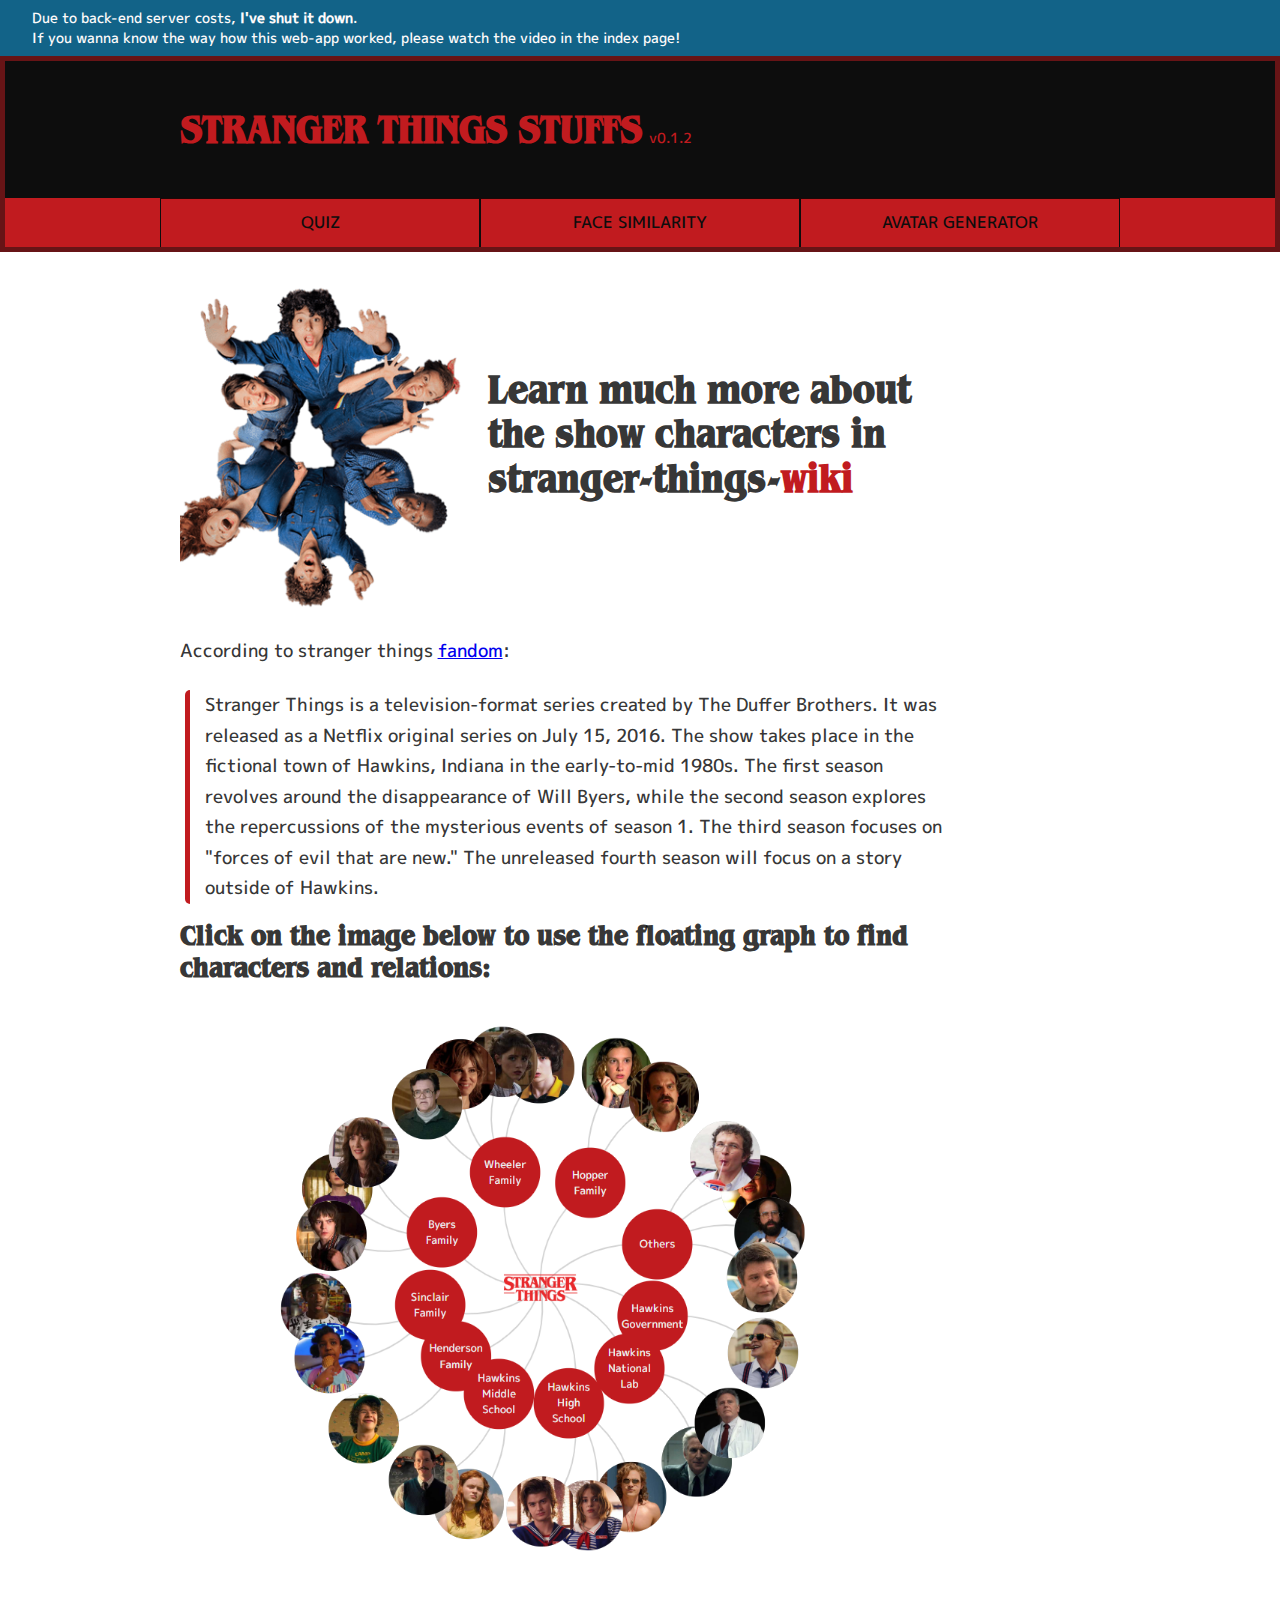
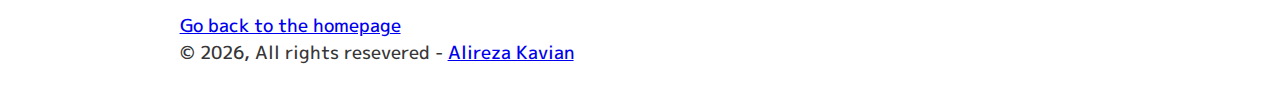
<file: stranger-things-wiki/index.html>
<!DOCTYPE html><html lang="en"><head><meta charSet="utf-8"/><meta http-equiv="x-ua-compatible" content="ie=edge"/><meta name="viewport" content="width=device-width, initial-scale=1, shrink-to-fit=no"/><style data-href="/styles.fe3b85c1a4e951455cfc.css">.dev{padding:8px 2.5%;font-weight:100;font-size:.75em;color:#fefbfb;background-color:#126388}.dev span{margin-right:5px}.appbar{border:none!important}.appbar.ab1 .btn-group{border-bottom:1px solid #1e0707}.appbar.ab2 .btn-group{border-top:1px solid #1e0707}.appbar .btn-group{max-width:960px;margin:0 auto;border-radius:0}.appbar .btn-group button{margin:0;padding:0;border-bottom:#1e0707;border-color:#1e0707 currentcolor;border-top:#1e0707;border-radius:0}.appbar .btn-group button a{width:100%;height:100%;padding:10px 5px;text-decoration:none!important;color:inherit}@font-face{font-family:st;src:url(/static/Benguiat-ITC-W01-Bold-Cn-24a69b0d49de39034663d837a985f04b.ttf)}@font-face{font-family:mplus;src:url(/static/Mplus-1p-Medium-80508a3b229cd37ca6f86a2f589d95e7.ttf)}::-webkit-scrollbar{width:10px}::-webkit-scrollbar-thumb{background:#941518;box-shadow:inset 0 0 6px rgba(0,0,0,.5);-webkit-box-shadow:inset 0 0 6px rgba(0,0,0,.5)}::-webkit-scrollbar-track{box-shadow:inset 0 0 6px rgba(0,0,0,.3);-webkit-box-shadow:inset 0 0 6px rgba(0,0,0,.3)}html{font-family:sans-serif;-ms-text-size-adjust:100%;-webkit-text-size-adjust:100%}body{min-height:100vh;margin:0;background-color:#fff;-webkit-font-smoothing:antialiased;-moz-osx-font-smoothing:grayscale}article,aside,details,figcaption,figure,footer,header,main,menu,nav,section,summary{display:block}audio,canvas,progress,video{display:inline-block}audio:not([controls]){display:none;height:0}progress{vertical-align:baseline}[hidden],template{display:none}a{background-color:transparent;-webkit-text-decoration-skip:objects}a:active,a:hover{outline-width:0}abbr[title]{border-bottom:none;text-decoration:underline;-webkit-text-decoration:underline dotted;text-decoration:underline dotted}b,strong{font-weight:inherit;font-weight:bolder}dfn{font-style:italic}h1{font-size:2em;margin:.67em 0}div{line-height:normal}mark{background-color:#ff0;color:#000}small{font-size:80%}sub,sup{font-size:75%;line-height:0;position:relative;vertical-align:baseline}sub{bottom:-.25em}sup{top:-.5em}img{border-style:none}svg:not(:root){overflow:hidden}code,kbd,pre,samp{font-family:monospace,monospace;font-size:1em}figure{margin:1em 40px}hr{box-sizing:content-box;height:0;overflow:visible}button,input,optgroup,select,textarea{font:inherit;margin:0}optgroup{font-weight:700}button,input{overflow:visible}button,select{text-transform:none}[type=reset],[type=submit],button,html [type=button]{-webkit-appearance:button}[type=button]::-moz-focus-inner,[type=reset]::-moz-focus-inner,[type=submit]::-moz-focus-inner,button::-moz-focus-inner{border-style:none;padding:0}[type=button]:-moz-focusring,[type=reset]:-moz-focusring,[type=submit]:-moz-focusring,button:-moz-focusring{outline:1px dotted ButtonText}fieldset{border:1px solid silver;margin:0 2px;padding:.35em .625em .75em}legend{box-sizing:border-box;color:inherit;display:table;max-width:100%;padding:0;white-space:normal}textarea{overflow:auto}[type=checkbox],[type=radio]{box-sizing:border-box;padding:0}[type=number]::-webkit-inner-spin-button,[type=number]::-webkit-outer-spin-button{height:auto}[type=search]{-webkit-appearance:textfield;outline-offset:-2px}[type=search]::-webkit-search-cancel-button,[type=search]::-webkit-search-decoration{-webkit-appearance:none}::-webkit-input-placeholder{color:inherit;opacity:.54}::-webkit-file-upload-button{-webkit-appearance:button;font:inherit}html{font:112.5%/1.45em georgia,serif;box-sizing:border-box;overflow-y:scroll}*,:after,:before{box-sizing:inherit}body{color:rgba(0,0,0,.8);font-family:mplus,georgia,serif;font-weight:400;word-wrap:break-word;-webkit-font-kerning:normal;font-kerning:normal;-ms-font-feature-settings:"kern","liga","clig","calt";font-feature-settings:"kern","liga","clig","calt"}img{max-width:100%;margin-left:0;margin-right:0;margin-top:0;padding:0}h1{font-size:2.25rem}h1,h2{padding:0;margin:0 0 1.45rem;color:inherit;font-family:st,-apple-system,BlinkMacSystemFont,Segoe UI,Roboto,Oxygen,Ubuntu,Cantarell,Fira Sans,Droid Sans,Helvetica Neue,sans-serif;font-weight:700;text-rendering:optimizeLegibility;line-height:1.1}h2{font-size:1.62671rem}h3{font-size:1.38316rem}h3,h4{padding:0;margin:0 0 1.45rem;color:inherit;font-family:st,-apple-system,BlinkMacSystemFont,Segoe UI,Roboto,Oxygen,Ubuntu,Cantarell,Fira Sans,Droid Sans,Helvetica Neue,sans-serif;font-weight:700;text-rendering:optimizeLegibility;line-height:1.1}h4{font-size:1rem}h5{font-size:.85028rem}h5,h6{padding:0;margin:0 0 1.45rem;color:inherit;font-family:st,-apple-system,BlinkMacSystemFont,Segoe UI,Roboto,Oxygen,Ubuntu,Cantarell,Fira Sans,Droid Sans,Helvetica Neue,sans-serif;font-weight:700;text-rendering:optimizeLegibility;line-height:1.1}h6{font-size:.78405rem}hgroup{padding:0;margin:0 0 1.45rem}ol,ul{padding:0;margin:0 0 1.45rem 1.45rem;list-style-position:outside;list-style-image:none}dd,dl,figure,p{padding:0;margin:0 0 1.45rem}pre{margin:0 0 1.45rem;font-size:.85rem;line-height:1.42;background:rgba(0,0,0,.04);border-radius:3px;overflow:auto;word-wrap:normal;padding:1.45rem}table{font-size:1rem;line-height:1.45rem;border-collapse:collapse;width:100%}fieldset,table{padding:0;margin:0 0 1.45rem}blockquote{padding:0;margin:0 1.45rem 1.45rem}form,iframe,noscript{padding:0;margin:0 0 1.45rem}hr{padding:0;margin:0 0 calc(1.45rem - 1px);background:rgba(0,0,0,.2);border:none;height:1px}address{padding:0;margin:0 0 1.45rem}b,dt,strong,th{font-weight:700}li{margin-bottom:.725rem}ol li,ul li{padding-left:0}li>ol,li>ul{margin-left:1.45rem;margin-bottom:.725rem;margin-top:.725rem}blockquote :last-child,li :last-child,p :last-child{margin-bottom:0}li>p{margin-bottom:.725rem}code,kbd,samp{font-size:.85rem;line-height:1.45rem}abbr,abbr[title],acronym{border-bottom:1px dotted rgba(0,0,0,.5);cursor:help}abbr[title]{text-decoration:none}td,th,thead{text-align:left}td,th{border-bottom:1px solid rgba(0,0,0,.12);font-feature-settings:"tnum";-moz-font-feature-settings:"tnum";-ms-font-feature-settings:"tnum";-webkit-font-feature-settings:"tnum";padding:.725rem .96667rem calc(.725rem - 1px)}td:first-child,th:first-child{padding-left:0}td:last-child,th:last-child{padding-right:0}code,tt{background-color:rgba(0,0,0,.04);border-radius:3px;font-family:SFMono-Regular,Consolas,Roboto Mono,Droid Sans Mono,Liberation Mono,Menlo,Courier,monospace;padding:.2em 0}pre code{background:none;line-height:1.42}code:after,code:before,tt:after,tt:before{letter-spacing:-.2em;content:" "}pre code:after,pre code:before,pre tt:after,pre tt:before{content:""}@media only screen and (max-width:480px){html{font-size:100%}}.cast-social{margin:10px 0}.cast-social .insta{width:100%}.rainbow-text{background:red;background:linear-gradient(90deg,#c11b1f,#2e59c7,#b52886);background-clip:text;-webkit-background-clip:text;-webkit-text-fill-color:transparent}#MoreInfo{margin:40px 0;color:#1e0707}#MoreInfo h4{font-size:2em}#MoreInfo h5{margin-bottom:15px}#MoreInfo ul li{list-style:circle}#MoreInfo .content{color:#4b4b4b}#AvatarGenerator .head{display:flex;justify-content:center;align-items:center;margin-bottom:20px}#AvatarGenerator .head img{box-sizing:border-box;margin-right:20px!important;width:250px;float:left;margin:0}#AvatarGenerator .head h1 b{color:#c11b1f}#AvatarGenerator .ai-ml{color:#194094}#AvatarGenerator ul{list-style:none;margin-bottom:20px}#AvatarGenerator .help .gif{border-radius:100%;text-align:center}#AvatarGenerator .help .gif img{margin-bottom:0}#AvatarGenerator .help .gif figcaption{font-size:.8em}#AvatarGenerator .help .gif figcaption a{color:#1e0707}#AvatarGenerator .tips ul li{display:inline-block;margin:0}#AvatarGenerator .dropzone-wrapper{background-image:url(/static/bg-7d5cb61894d75a9aa09a10c7b975a217.jpg);border-radius:5px}#AvatarGenerator .dropzone-wrapper .dropzone{margin-bottom:2px;padding:10px 0;background-color:rgba(25,64,148,.2);border:5px double #c11b1f;border-radius:5px}#AvatarGenerator .dropzone-wrapper .dropzone .text,#AvatarGenerator .dropzone-wrapper .dropzone svg{color:#ededed}#AvatarGenerator .dropzone-wrapper .dropzone .container{box-sizing:border-box;justify-content:center;align-items:center;width:100%;margin:20px 0}#AvatarGenerator .dropzone-wrapper .dropzone .container .item{box-sizing:border-box;position:relative;padding:0}#AvatarGenerator .dropzone-wrapper .dropzone .container .item img{margin:0;border-radius:5px}#AvatarGenerator .dropzone-wrapper .dropzone .container .item button{position:absolute;top:50%;left:50%;transform:translate(-50%,-50%);display:flex;justify-content:center;align-items:center;box-shadow:0 0 3px #2b2b2b}#AvatarGenerator .dropzone-wrapper .dropzone .container .item button svg{color:#c11b1f}#AvatarGenerator .type h4{font-size:xx-large;color:#c11b1f}#AvatarGenerator .type .type-grid{margin-bottom:25px}#AvatarGenerator .type .type-grid .type-item .fab{box-sizing:border-box;width:100%;height:100%}#AvatarGenerator .type .type-grid .type-item .fab.active{border:10px double #c11b1f}#AvatarGenerator .type .type-grid .type-item .fab .avatar{width:100%;height:auto}#AvatarGenerator .type .type-grid .type-item .fab .avatar img{margin:0;width:100%;height:auto}#AvatarGenerator .loading{display:flex;flex-direction:column;justify-content:center;align-items:center;padding:50px 1%}#AvatarGenerator .loading .running{display:flex;justify-content:center;align-items:center;color:#c11b1f;margin:30px 0;letter-spacing:2px}#AvatarGenerator .loading .running h3{margin:0 10px}#AvatarGenerator .result{box-sizing:border-box;text-align:center}#AvatarGenerator .result .generated-image{border-radius:5px}@media only screen and (max-width:960px){#AvatarGenerator .head{flex-direction:column-reverse;margin-bottom:15px;text-align:center}#AvatarGenerator .head img{margin-right:0!important}}.CircularProgressbar{width:100%;vertical-align:middle}.CircularProgressbar .CircularProgressbar-path{stroke:#3e98c7;stroke-linecap:round;transition:stroke-dashoffset .5s ease 0s}.CircularProgressbar .CircularProgressbar-trail{stroke:#d6d6d6;stroke-linecap:round}.CircularProgressbar .CircularProgressbar-text{fill:#3e98c7;font-size:20px;dominant-baseline:middle;text-anchor:middle}.CircularProgressbar .CircularProgressbar-background{fill:#d6d6d6}.CircularProgressbar.CircularProgressbar-inverted .CircularProgressbar-background{fill:#3e98c7}.CircularProgressbar.CircularProgressbar-inverted .CircularProgressbar-text{fill:#fff}.CircularProgressbar.CircularProgressbar-inverted .CircularProgressbar-path{stroke:#fff}.CircularProgressbar.CircularProgressbar-inverted .CircularProgressbar-trail{stroke:transparent}#FaceSimilarity .head{display:flex;justify-content:center;align-items:center;margin-bottom:20px}#FaceSimilarity .head img{box-sizing:border-box;margin-right:20px!important;width:250px;float:left;margin:0}#FaceSimilarity .head h1 b{color:#c11b1f}#FaceSimilarity .ai-ml{color:#194094}#FaceSimilarity ul{list-style:none;margin-bottom:20px}#FaceSimilarity .help .gif{border-radius:100%}#FaceSimilarity .tips ul li{display:inline-block;margin:0}#FaceSimilarity .dropzone-wrapper{background-image:url(/static/bg-7d5cb61894d75a9aa09a10c7b975a217.jpg);border-radius:5px}#FaceSimilarity .dropzone-wrapper .dropzone{margin-bottom:2px;padding:10px 0;background-color:rgba(25,64,148,.2);border:5px double #c11b1f;border-radius:5px}#FaceSimilarity .dropzone-wrapper .dropzone .text,#FaceSimilarity .dropzone-wrapper .dropzone svg{color:#ededed}#FaceSimilarity .dropzone-wrapper .dropzone .container{box-sizing:border-box;justify-content:center;align-items:center;width:100%;margin:20px 0}#FaceSimilarity .dropzone-wrapper .dropzone .container .item{box-sizing:border-box;position:relative;padding:0}#FaceSimilarity .dropzone-wrapper .dropzone .container .item img{margin:0;border-radius:5px}#FaceSimilarity .dropzone-wrapper .dropzone .container .item button{position:absolute;top:50%;left:50%;transform:translate(-50%,-50%);display:flex;justify-content:center;align-items:center;box-shadow:0 0 3px #2b2b2b}#FaceSimilarity .dropzone-wrapper .dropzone .container .item button svg{color:#c11b1f}#FaceSimilarity .loading{display:flex;flex-direction:column;justify-content:center;align-items:center;padding:50px 1%}#FaceSimilarity .loading .running{display:flex;justify-content:center;align-items:center;color:#c11b1f;margin:30px 0;letter-spacing:2px}#FaceSimilarity .loading .running h3{margin:0 10px}#FaceSimilarity .result{box-sizing:border-box;text-align:center}#FaceSimilarity .result .first{display:block;width:60%;margin:0 auto}#FaceSimilarity .result .others{margin:30px 0}#FaceSimilarity .result .result-circle{overflow:hidden;position:relative;width:100%;z-index:3}#FaceSimilarity .result .result-circle .CircularProgressbar-background{fill:#1e0707}#FaceSimilarity .result .result-circle .CircularProgressbar-path{stroke:#c11b1f}#FaceSimilarity .result .avatar{box-sizing:border-box;width:85%;height:85%;z-index:3}@media only screen and (max-width:960px){#FaceSimilarity .head{flex-direction:column-reverse;margin-bottom:15px;text-align:center}#FaceSimilarity .head img{margin-right:0!important}}#Music .head{display:flex;justify-content:center;align-items:center;margin-bottom:20px}#Music .head .mixtape{box-sizing:border-box;margin-right:20px!important;width:100%;float:left}#Music .head .mixtape img{margin:0}#Music .head h1 b{color:#c11b1f}#Music ul{list-style:none;margin-bottom:20px}@media only screen and (max-width:960px){#Music .head{flex-direction:column-reverse;margin-bottom:15px;text-align:center}#Music .head .mixtape{margin-right:0!important;margin-top:15px;float:none;clear:both;width:60%}}#Quiz .head{display:flex;justify-content:center;align-items:center;margin-bottom:20px}#Quiz .head .el{box-sizing:border-box;margin-right:20px!important;width:100%;float:left}#Quiz .head .el img{margin:0}#Quiz .head h1 b{color:#c11b1f}#Quiz .ai-ml{color:#194094}#Quiz ul{list-style:none;margin-bottom:20px}#Quiz #QuizWrapper .quiz-card{display:flex;flex-direction:column;align-items:center;position:relative;min-height:400px}#Quiz #QuizWrapper .quiz-card .number{position:absolute;top:0;left:0;color:#999;padding:5px 15px 15px 8px;border-bottom-right-radius:50px;border:1px dashed #c11b1f;border-top:none;border-left:none}#Quiz #QuizWrapper .quiz-card .question{width:100%;padding:25px 25px 25px 50px}#Quiz #QuizWrapper .quiz-card .answers{width:100%;padding:25px 15px}#Quiz #QuizWrapper .quiz-card .answers .sound-card-root{position:relative;display:flex;height:185px;cursor:pointer}#Quiz #QuizWrapper .quiz-card .answers .sound-card-root .details{position:absolute;display:flex;flex-direction:column;justify-content:center;align-items:center;width:100%;height:100%;z-index:10;background-color:rgba(0,0,0,.55)}#Quiz #QuizWrapper .quiz-card .answers .sound-card-root .details .content{flex:1 0 auto;padding:10px 20px}#Quiz #QuizWrapper .quiz-card .answers .sound-card-root .details .content .title a{color:#fff}#Quiz #QuizWrapper .quiz-card .answers .sound-card-root .details .content .subtitle{color:#c3c3c3}#Quiz #QuizWrapper .quiz-card .answers .sound-card-root .details .controls{display:flex;align-items:center;padding:5px}#Quiz #QuizWrapper .quiz-card .answers .sound-card-root .details .controls svg{color:#fff}#Quiz #QuizWrapper .quiz-card .answers .sound-card-root .media{position:relative;width:100%;cursor:pointer}#Quiz #QuizWrapper .quiz-card .answers .sound-card-root .media .active-icon{position:absolute;left:50%;top:50%;display:flex;justify-content:center;align-items:center;height:100%;width:100%;background-color:rgba(193,27,31,.4);transform:translate(-50%,-50%) scale(2);z-index:11}#Quiz #QuizWrapper .quiz-card .answers .sound-card-root .media .active-icon svg{color:#c11b1f;border:1px solid #c11b1f;border-radius:100%}#Quiz #QuizWrapper .quiz-card .answers .typical-card-root{position:relative;display:flex;height:200px;cursor:pointer}#Quiz #QuizWrapper .quiz-card .answers .typical-card-root .details{position:absolute;display:flex;justify-content:center;align-items:flex-end;width:100%;height:100%;z-index:10}#Quiz #QuizWrapper .quiz-card .answers .typical-card-root .details .content{width:100%;padding:5px 10px;text-align:center;background-color:rgba(0,0,0,.75);box-shadow:0 -5px 2px rgba(0,0,0,.25)}#Quiz #QuizWrapper .quiz-card .answers .typical-card-root .details .content .title a{color:#fff}#Quiz #QuizWrapper .quiz-card .answers .typical-card-root .details .content .subtitle{color:#c3c3c3}#Quiz #QuizWrapper .quiz-card .answers .typical-card-root .media{position:relative;width:100%;cursor:pointer}#Quiz #QuizWrapper .quiz-card .answers .typical-card-root .media .active-icon{position:absolute;left:50%;top:50%;display:flex;justify-content:center;align-items:center;height:100%;width:100%;background-color:rgba(30,7,7,.84);transform:translate(-50%,-50%) scale(2);z-index:11}#Quiz #QuizWrapper .quiz-card .answers .typical-card-root .media .active-icon svg{color:#c11b1f;border:1px solid #c11b1f;border-radius:100%}#Quiz #QuizWrapper .nav-btns{position:relative;display:flex;justify-content:center;align-items:center;width:100%;height:100px}#Quiz #QuizWrapper .nav-btns button{position:absolute;width:130px;height:45px;border-radius:25px 5px/50px}#Quiz #QuizWrapper .nav-btns button:first-child{justify-content:flex-start;left:0}#Quiz #QuizWrapper .nav-btns button:last-child{justify-content:flex-end;right:0}#Quiz .loading{flex-direction:column;padding:50px 1%}#Quiz .loading,#Quiz .loading .running{display:flex;justify-content:center;align-items:center}#Quiz .loading .running{color:#c11b1f;margin:30px 0;letter-spacing:2px}#Quiz .loading .running h3{margin:0 10px}#Quiz .result{box-sizing:border-box;text-align:center}#Quiz .result .first{display:block;width:55%;margin:0 auto}#Quiz .result .others{margin:30px 0}#Quiz .result .result-circle{overflow:hidden;position:relative;width:100%;z-index:3}#Quiz .result .result-circle .CircularProgressbar-background{fill:#1e0707}#Quiz .result .result-circle .CircularProgressbar-path{stroke:#c11b1f}#Quiz .result .avatar{box-sizing:border-box;width:85%;height:85%;z-index:3}@media only screen and (max-width:960px){#Quiz .head{flex-direction:column-reverse;margin-bottom:15px;text-align:center}#Quiz .head .el{margin-right:0!important;margin-top:15px;float:none;clear:both;width:60%}}#Wiki .head{display:flex;justify-content:center;align-items:center;margin-bottom:20px}#Wiki .head .chars{box-sizing:border-box;margin-right:20px!important;width:100%;float:left}#Wiki .head .chars img{margin:0}#Wiki .head h1 b{color:#c11b1f}#Wiki ul{list-style:none;margin-bottom:20px}#Wiki blockquote{margin:15px 0 15px 5px;padding-left:15px;line-height:1.7em;border-left:5px solid #c11b1f;border-radius:5px}#Wiki .graph-click{cursor:pointer;width:100%;height:auto}@media only screen and (max-width:960px){#Wiki .head{flex-direction:column-reverse;margin-bottom:15px;text-align:center}#Wiki .head .chars{margin-right:0!important;margin-top:15px;float:none;clear:both;width:60%}}#Chars-graph-wrapper{box-sizing:border-box;position:relative;top:64px;margin-top:64px;z-index:1}#Chars-graph-wrapper .category-node{width:75px;height:75px;border-radius:100%;background-color:#c11b1f;display:flex;flex-wrap:wrap;justify-content:center;align-items:center;text-align:center;color:#ededed;font-size:.62em;padding:10px}#Chars-graph-wrapper .avatar-node{width:75px;height:75px;border-radius:100%;border:3px double transparent;background-color:transparent}#Chars-graph-wrapper .avatar-node:hover{border-color:#c11b1f}#Chars-graph-wrapper .avatar-node>div{width:100%;height:100%}.graph-overlay{width:100vw;height:calc(100vh - 64px);position:absolute;top:64px;cursor:pointer;background-color:rgba(0,0,0,.8);color:#ededed;display:flex;justify-content:center;align-items:center;z-index:9999;font-weight:900;font-size:2em}</style><meta name="generator" content="Gatsby 2.21.0"/><title data-react-helmet="true">Learn More About Stranger Things Characters (Cast) - Wiki | STRANGER THINGS STUFFS</title><meta data-react-helmet="true" name="description" content="Which stranger things character could you be? Take the personality quiz/test and find your associated stranger things character with a large variety of characters. It&#x27;s not another boring quiz!"/><meta data-react-helmet="true" name="keywords" content="stranger things stuffs,stranger things,nerdy quiz,nerdy test,character quiz,ST,Eleven,Mike,Will,Dustin,Lucas,Mad Max,Dr Brenner,Nancy,Jonathan,Suzie,Erica,Billy,Dr Owen,Murray,Joyce,Bob Newby,Jim Hopper,Karen,Mayor Larry,Alexei,Robin,Steve,Scott,Ted"/><meta data-react-helmet="true" property="og:title" content="Learn More About Stranger Things Characters (Cast) - Wiki"/><meta data-react-helmet="true" property="og:site_name" content="Stranger Things Stuffs"/><meta data-react-helmet="true" property="og:image" content="https://strngr-thngs.github.io/seo/og.jpg"/><meta data-react-helmet="true" property="og:image:width" content="720"/><meta data-react-helmet="true" property="og:image:height" content="283"/><meta data-react-helmet="true" property="og:description" content="Which stranger things character could you be? Take the personality quiz/test and find your associated stranger things character with a large variety of characters. It&#x27;s not another boring quiz!"/><meta data-react-helmet="true" property="og:type" content="website"/><meta data-react-helmet="true" name="twitter:card" content="summary"/><meta data-react-helmet="true" name="twitter:creator" content="@alirezakay"/><meta data-react-helmet="true" name="twitter:title" content="Learn More About Stranger Things Characters (Cast) - Wiki"/><meta data-react-helmet="true" name="twitter:description" content="Which stranger things character could you be? Take the personality quiz/test and find your associated stranger things character with a large variety of characters. It&#x27;s not another boring quiz!"/><link rel="canonical" href="https://strngr-thngs.github.io/stranger-things-wiki/" data-baseprotocol="https:" data-basehost="strngr-thngs.github.io"/><link rel="preconnect dns-prefetch" href="https://www.google-analytics.com"/><script async="" src="//pagead2.googlesyndication.com/pagead/js/adsbygoogle.js"></script><script>            
              (adsbygoogle = window.adsbygoogle || []).push({
                google_ad_client: "ca-pub-5888901709205172",
                enable_page_level_ads: true
              });
          </script><link rel="icon" href="/favicon-32x32.png?v=a0575aa69a846a3a5e0b44cb2e0395cd"/><link rel="manifest" href="/manifest.webmanifest"/><meta name="theme-color" content="#3b3b3b"/><link rel="apple-touch-icon" sizes="48x48" href="/icons/icon-48x48.png?v=a0575aa69a846a3a5e0b44cb2e0395cd"/><link rel="apple-touch-icon" sizes="72x72" href="/icons/icon-72x72.png?v=a0575aa69a846a3a5e0b44cb2e0395cd"/><link rel="apple-touch-icon" sizes="96x96" href="/icons/icon-96x96.png?v=a0575aa69a846a3a5e0b44cb2e0395cd"/><link rel="apple-touch-icon" sizes="144x144" href="/icons/icon-144x144.png?v=a0575aa69a846a3a5e0b44cb2e0395cd"/><link rel="apple-touch-icon" sizes="192x192" href="/icons/icon-192x192.png?v=a0575aa69a846a3a5e0b44cb2e0395cd"/><link rel="apple-touch-icon" sizes="256x256" href="/icons/icon-256x256.png?v=a0575aa69a846a3a5e0b44cb2e0395cd"/><link rel="apple-touch-icon" sizes="384x384" href="/icons/icon-384x384.png?v=a0575aa69a846a3a5e0b44cb2e0395cd"/><link rel="apple-touch-icon" sizes="512x512" href="/icons/icon-512x512.png?v=a0575aa69a846a3a5e0b44cb2e0395cd"/><style id="jss-server-side">.MuiPaper-root{color:rgba(0,0,0,.87);transition:box-shadow .3s cubic-bezier(.4,0,.2,1) 0s;background-color:#fff}.MuiPaper-rounded{border-radius:4px}.MuiPaper-outlined{border:1px solid rgba(0,0,0,.12)}.MuiPaper-elevation0{box-shadow:none}.MuiPaper-elevation1{box-shadow:0 2px 1px -1px rgba(0,0,0,.2),0 1px 1px 0 rgba(0,0,0,.14),0 1px 3px 0 rgba(0,0,0,.12)}.MuiPaper-elevation2{box-shadow:0 3px 1px -2px rgba(0,0,0,.2),0 2px 2px 0 rgba(0,0,0,.14),0 1px 5px 0 rgba(0,0,0,.12)}.MuiPaper-elevation3{box-shadow:0 3px 3px -2px rgba(0,0,0,.2),0 3px 4px 0 rgba(0,0,0,.14),0 1px 8px 0 rgba(0,0,0,.12)}.MuiPaper-elevation4{box-shadow:0 2px 4px -1px rgba(0,0,0,.2),0 4px 5px 0 rgba(0,0,0,.14),0 1px 10px 0 rgba(0,0,0,.12)}.MuiPaper-elevation5{box-shadow:0 3px 5px -1px rgba(0,0,0,.2),0 5px 8px 0 rgba(0,0,0,.14),0 1px 14px 0 rgba(0,0,0,.12)}.MuiPaper-elevation6{box-shadow:0 3px 5px -1px rgba(0,0,0,.2),0 6px 10px 0 rgba(0,0,0,.14),0 1px 18px 0 rgba(0,0,0,.12)}.MuiPaper-elevation7{box-shadow:0 4px 5px -2px rgba(0,0,0,.2),0 7px 10px 1px rgba(0,0,0,.14),0 2px 16px 1px rgba(0,0,0,.12)}.MuiPaper-elevation8{box-shadow:0 5px 5px -3px rgba(0,0,0,.2),0 8px 10px 1px rgba(0,0,0,.14),0 3px 14px 2px rgba(0,0,0,.12)}.MuiPaper-elevation9{box-shadow:0 5px 6px -3px rgba(0,0,0,.2),0 9px 12px 1px rgba(0,0,0,.14),0 3px 16px 2px rgba(0,0,0,.12)}.MuiPaper-elevation10{box-shadow:0 6px 6px -3px rgba(0,0,0,.2),0 10px 14px 1px rgba(0,0,0,.14),0 4px 18px 3px rgba(0,0,0,.12)}.MuiPaper-elevation11{box-shadow:0 6px 7px -4px rgba(0,0,0,.2),0 11px 15px 1px rgba(0,0,0,.14),0 4px 20px 3px rgba(0,0,0,.12)}.MuiPaper-elevation12{box-shadow:0 7px 8px -4px rgba(0,0,0,.2),0 12px 17px 2px rgba(0,0,0,.14),0 5px 22px 4px rgba(0,0,0,.12)}.MuiPaper-elevation13{box-shadow:0 7px 8px -4px rgba(0,0,0,.2),0 13px 19px 2px rgba(0,0,0,.14),0 5px 24px 4px rgba(0,0,0,.12)}.MuiPaper-elevation14{box-shadow:0 7px 9px -4px rgba(0,0,0,.2),0 14px 21px 2px rgba(0,0,0,.14),0 5px 26px 4px rgba(0,0,0,.12)}.MuiPaper-elevation15{box-shadow:0 8px 9px -5px rgba(0,0,0,.2),0 15px 22px 2px rgba(0,0,0,.14),0 6px 28px 5px rgba(0,0,0,.12)}.MuiPaper-elevation16{box-shadow:0 8px 10px -5px rgba(0,0,0,.2),0 16px 24px 2px rgba(0,0,0,.14),0 6px 30px 5px rgba(0,0,0,.12)}.MuiPaper-elevation17{box-shadow:0 8px 11px -5px rgba(0,0,0,.2),0 17px 26px 2px rgba(0,0,0,.14),0 6px 32px 5px rgba(0,0,0,.12)}.MuiPaper-elevation18{box-shadow:0 9px 11px -5px rgba(0,0,0,.2),0 18px 28px 2px rgba(0,0,0,.14),0 7px 34px 6px rgba(0,0,0,.12)}.MuiPaper-elevation19{box-shadow:0 9px 12px -6px rgba(0,0,0,.2),0 19px 29px 2px rgba(0,0,0,.14),0 7px 36px 6px rgba(0,0,0,.12)}.MuiPaper-elevation20{box-shadow:0 10px 13px -6px rgba(0,0,0,.2),0 20px 31px 3px rgba(0,0,0,.14),0 8px 38px 7px rgba(0,0,0,.12)}.MuiPaper-elevation21{box-shadow:0 10px 13px -6px rgba(0,0,0,.2),0 21px 33px 3px rgba(0,0,0,.14),0 8px 40px 7px rgba(0,0,0,.12)}.MuiPaper-elevation22{box-shadow:0 10px 14px -6px rgba(0,0,0,.2),0 22px 35px 3px rgba(0,0,0,.14),0 8px 42px 7px rgba(0,0,0,.12)}.MuiPaper-elevation23{box-shadow:0 11px 14px -7px rgba(0,0,0,.2),0 23px 36px 3px rgba(0,0,0,.14),0 9px 44px 8px rgba(0,0,0,.12)}.MuiPaper-elevation24{box-shadow:0 11px 15px -7px rgba(0,0,0,.2),0 24px 38px 3px rgba(0,0,0,.14),0 9px 46px 8px rgba(0,0,0,.12)}.MuiAppBar-root{width:100%;display:flex;z-index:1100;box-sizing:border-box;flex-shrink:0;flex-direction:column}.MuiAppBar-positionFixed{top:0;left:auto;right:0;position:fixed}@media print{.MuiAppBar-positionFixed{position:absolute}}.MuiAppBar-positionAbsolute{top:0;left:auto;right:0;position:absolute}.MuiAppBar-positionSticky{top:0;left:auto;right:0;position:-webkit-sticky;position:sticky}.MuiAppBar-positionStatic{position:static;transform:translateZ(0)}.MuiAppBar-positionRelative{position:relative}.MuiAppBar-colorDefault{color:rgba(0,0,0,.87);background-color:#f5f5f5}.MuiAppBar-colorPrimary{color:#fff;background-color:#0d0d0d}.MuiAppBar-colorSecondary{color:#fff;background-color:#c11b1f}.MuiAppBar-colorInherit{color:inherit}.MuiAppBar-colorTransparent{color:inherit;background-color:transparent}.MuiButtonBase-root{color:inherit;border:0;cursor:pointer;margin:0;display:inline-flex;outline:0;padding:0;position:relative;align-items:center;-webkit-user-select:none;-moz-user-select:none;-ms-user-select:none;user-select:none;border-radius:0;vertical-align:middle;-moz-appearance:none;justify-content:center;text-decoration:none;background-color:transparent;-webkit-appearance:none;-webkit-tap-highlight-color:transparent}.MuiButtonBase-root::-moz-focus-inner{border-style:none}.MuiButtonBase-root.Mui-disabled{cursor:default;pointer-events:none}@media print{.MuiButtonBase-root{-webkit-print-color-adjust:exact;color-adjust:exact}}.MuiTypography-root{margin:0}.MuiTypography-body2{font-size:.875rem;font-family:mplus;font-weight:400;line-height:1.43}.MuiTypography-body1{font-size:1rem;font-family:mplus;font-weight:400;line-height:1.5}.MuiTypography-caption{font-size:.75rem;font-family:mplus;font-weight:400;line-height:1.66}.MuiTypography-button{font-size:.875rem;font-family:mplus;font-weight:500;line-height:1.75;text-transform:uppercase}.MuiTypography-h1{font-size:6rem;font-family:mplus;font-weight:300;line-height:1.167}.MuiTypography-h2{font-size:3.75rem;font-family:mplus;font-weight:300;line-height:1.2}.MuiTypography-h3{font-size:3rem;font-family:mplus;font-weight:400;line-height:1.167}.MuiTypography-h4{font-size:2.125rem;font-family:mplus;font-weight:400;line-height:1.235}.MuiTypography-h5{font-size:1.5rem;font-family:mplus;font-weight:400;line-height:1.334}.MuiTypography-h6{font-size:1.25rem;font-family:mplus;font-weight:500;line-height:1.6}.MuiTypography-subtitle1{font-size:1rem;font-family:mplus;font-weight:400;line-height:1.75}.MuiTypography-subtitle2{font-size:.875rem;font-family:mplus;font-weight:500;line-height:1.57}.MuiTypography-overline{font-size:.75rem;font-family:mplus;font-weight:400;line-height:2.66;text-transform:uppercase}.MuiTypography-srOnly{width:1px;height:1px;overflow:hidden;position:absolute}.MuiTypography-alignLeft{text-align:left}.MuiTypography-alignCenter{text-align:center}.MuiTypography-alignRight{text-align:right}.MuiTypography-alignJustify{text-align:justify}.MuiTypography-noWrap{overflow:hidden;white-space:nowrap;text-overflow:ellipsis}.MuiTypography-gutterBottom{margin-bottom:.35em}.MuiTypography-paragraph{margin-bottom:16px}.MuiTypography-colorInherit{color:inherit}.MuiTypography-colorPrimary{color:#0d0d0d}.MuiTypography-colorSecondary{color:#c11b1f}.MuiTypography-colorTextPrimary{color:rgba(0,0,0,.87)}.MuiTypography-colorTextSecondary{color:rgba(0,0,0,.54)}.MuiTypography-colorError{color:#f44336}.MuiTypography-displayInline{display:inline}.MuiTypography-displayBlock{display:block}.MuiButton-root{color:rgba(0,0,0,.87);padding:6px 16px;font-size:.875rem;min-width:64px;box-sizing:border-box;transition:background-color 250ms cubic-bezier(.4,0,.2,1) 0s,box-shadow 250ms cubic-bezier(.4,0,.2,1) 0s,border 250ms cubic-bezier(.4,0,.2,1) 0s;font-family:mplus;font-weight:500;line-height:1.75;border-radius:4px;text-transform:uppercase}.MuiButton-root:hover{text-decoration:none;background-color:rgba(0,0,0,.04)}.MuiButton-root.Mui-disabled{color:rgba(0,0,0,.26)}@media (hover:none){.MuiButton-root:hover{background-color:transparent}}.MuiButton-root:hover.Mui-disabled{background-color:transparent}.MuiButton-label{width:100%;display:inherit;align-items:inherit;justify-content:inherit}.MuiButton-text{padding:6px 8px}.MuiButton-textPrimary{color:#0d0d0d}.MuiButton-textPrimary:hover{background-color:rgba(13,13,13,.04)}@media (hover:none){.MuiButton-textPrimary:hover{background-color:transparent}}.MuiButton-textSecondary{color:#c11b1f}.MuiButton-textSecondary:hover{background-color:rgba(193,27,31,.04)}@media (hover:none){.MuiButton-textSecondary:hover{background-color:transparent}}.MuiButton-outlined{border:1px solid rgba(0,0,0,.23);padding:5px 15px}.MuiButton-outlined.Mui-disabled{border:1px solid rgba(0,0,0,.12)}.MuiButton-outlinedPrimary{color:#0d0d0d;border:1px solid rgba(13,13,13,.5)}.MuiButton-outlinedPrimary:hover{border:1px solid #0d0d0d;background-color:rgba(13,13,13,.04)}@media (hover:none){.MuiButton-outlinedPrimary:hover{background-color:transparent}}.MuiButton-outlinedSecondary{color:#c11b1f;border:1px solid rgba(193,27,31,.5)}.MuiButton-outlinedSecondary:hover{border:1px solid #c11b1f;background-color:rgba(193,27,31,.04)}.MuiButton-outlinedSecondary.Mui-disabled{border:1px solid rgba(0,0,0,.26)}@media (hover:none){.MuiButton-outlinedSecondary:hover{background-color:transparent}}.MuiButton-contained{color:rgba(0,0,0,.87);box-shadow:0 3px 1px -2px rgba(0,0,0,.2),0 2px 2px 0 rgba(0,0,0,.14),0 1px 5px 0 rgba(0,0,0,.12);background-color:#e0e0e0}.MuiButton-contained:hover{box-shadow:0 2px 4px -1px rgba(0,0,0,.2),0 4px 5px 0 rgba(0,0,0,.14),0 1px 10px 0 rgba(0,0,0,.12);background-color:#d5d5d5}.MuiButton-contained.Mui-focusVisible{box-shadow:0 3px 5px -1px rgba(0,0,0,.2),0 6px 10px 0 rgba(0,0,0,.14),0 1px 18px 0 rgba(0,0,0,.12)}.MuiButton-contained:active{box-shadow:0 5px 5px -3px rgba(0,0,0,.2),0 8px 10px 1px rgba(0,0,0,.14),0 3px 14px 2px rgba(0,0,0,.12)}.MuiButton-contained.Mui-disabled{color:rgba(0,0,0,.26);box-shadow:none;background-color:rgba(0,0,0,.12)}@media (hover:none){.MuiButton-contained:hover{box-shadow:0 3px 1px -2px rgba(0,0,0,.2),0 2px 2px 0 rgba(0,0,0,.14),0 1px 5px 0 rgba(0,0,0,.12);background-color:#e0e0e0}}.MuiButton-contained:hover.Mui-disabled{background-color:rgba(0,0,0,.12)}.MuiButton-containedPrimary{color:#fff;background-color:#0d0d0d}.MuiButton-containedPrimary:hover{background-color:#090909}@media (hover:none){.MuiButton-containedPrimary:hover{background-color:#0d0d0d}}.MuiButton-containedSecondary{color:#fff;background-color:#c11b1f}.MuiButton-containedSecondary:hover{background-color:#871215}@media (hover:none){.MuiButton-containedSecondary:hover{background-color:#c11b1f}}.MuiButton-disableElevation{box-shadow:none}.MuiButton-disableElevation:hover{box-shadow:none}.MuiButton-disableElevation.Mui-focusVisible{box-shadow:none}.MuiButton-disableElevation:active{box-shadow:none}.MuiButton-disableElevation.Mui-disabled{box-shadow:none}.MuiButton-colorInherit{color:inherit;border-color:currentColor}.MuiButton-textSizeSmall{padding:4px 5px;font-size:.8125rem}.MuiButton-textSizeLarge{padding:8px 11px;font-size:.9375rem}.MuiButton-outlinedSizeSmall{padding:3px 9px;font-size:.8125rem}.MuiButton-outlinedSizeLarge{padding:7px 21px;font-size:.9375rem}.MuiButton-containedSizeSmall{padding:4px 10px;font-size:.8125rem}.MuiButton-containedSizeLarge{padding:8px 22px;font-size:.9375rem}.MuiButton-fullWidth{width:100%}.MuiButton-startIcon{display:inherit;margin-left:-4px;margin-right:8px}.MuiButton-startIcon.MuiButton-iconSizeSmall{margin-left:-2px}.MuiButton-endIcon{display:inherit;margin-left:8px;margin-right:-4px}.MuiButton-endIcon.MuiButton-iconSizeSmall{margin-right:-2px}.MuiButton-iconSizeSmall>:first-child{font-size:18px}.MuiButton-iconSizeMedium>:first-child{font-size:20px}.MuiButton-iconSizeLarge>:first-child{font-size:22px}.MuiButtonGroup-root{display:inline-flex;border-radius:4px}.MuiButtonGroup-contained{box-shadow:0 3px 1px -2px rgba(0,0,0,.2),0 2px 2px 0 rgba(0,0,0,.14),0 1px 5px 0 rgba(0,0,0,.12)}.MuiButtonGroup-disableElevation{box-shadow:none}.MuiButtonGroup-fullWidth{width:100%}.MuiButtonGroup-vertical{flex-direction:column}.MuiButtonGroup-grouped{min-width:40px}.MuiButtonGroup-groupedHorizontal:not(:first-child){border-top-left-radius:0;border-bottom-left-radius:0}.MuiButtonGroup-groupedHorizontal:not(:last-child){border-top-right-radius:0;border-bottom-right-radius:0}.MuiButtonGroup-groupedVertical:not(:first-child){border-top-left-radius:0;border-top-right-radius:0}.MuiButtonGroup-groupedVertical:not(:last-child){border-bottom-left-radius:0;border-bottom-right-radius:0}.MuiButtonGroup-groupedTextHorizontal:not(:last-child){border-right:1px solid rgba(0,0,0,.23)}.MuiButtonGroup-groupedTextVertical:not(:last-child){border-bottom:1px solid rgba(0,0,0,.23)}.MuiButtonGroup-groupedTextPrimary:not(:last-child){border-color:rgba(13,13,13,.5)}.MuiButtonGroup-groupedTextSecondary:not(:last-child){border-color:rgba(193,27,31,.5)}.MuiButtonGroup-groupedOutlinedHorizontal:not(:first-child){margin-left:-1px}.MuiButtonGroup-groupedOutlinedHorizontal:not(:last-child){border-right-color:transparent}.MuiButtonGroup-groupedOutlinedVertical:not(:first-child){margin-top:-1px}.MuiButtonGroup-groupedOutlinedVertical:not(:last-child){border-bottom-color:transparent}.MuiButtonGroup-groupedOutlinedPrimary:hover{border-color:#0d0d0d}.MuiButtonGroup-groupedOutlinedSecondary:hover{border-color:#c11b1f}.MuiButtonGroup-groupedContained{box-shadow:none}.MuiButtonGroup-groupedContainedHorizontal:not(:last-child){border-right:1px solid #bdbdbd}.MuiButtonGroup-groupedContainedHorizontal:not(:last-child).Mui-disabled{border-right:1px solid rgba(0,0,0,.26)}.MuiButtonGroup-groupedContainedVertical:not(:last-child){border-bottom:1px solid #bdbdbd}.MuiButtonGroup-groupedContainedVertical:not(:last-child).Mui-disabled{border-bottom:1px solid rgba(0,0,0,.26)}.MuiButtonGroup-groupedContainedPrimary:not(:last-child){border-color:#090909}.MuiButtonGroup-groupedContainedSecondary:not(:last-child){border-color:#871215}@media print{.MuiDialog-root{position:absolute!important}}.MuiDialog-scrollPaper{display:flex;align-items:center;justify-content:center}.MuiDialog-scrollBody{overflow-x:hidden;overflow-y:auto;text-align:center}.MuiDialog-scrollBody:after{width:0;height:100%;content:"";display:inline-block;vertical-align:middle}.MuiDialog-container{height:100%;outline:0}@media print{.MuiDialog-container{height:auto}}.MuiDialog-paper{margin:32px;position:relative;overflow-y:auto}@media print{.MuiDialog-paper{box-shadow:none;overflow-y:visible}}.MuiDialog-paperScrollPaper{display:flex;max-height:calc(100% - 64px);flex-direction:column}.MuiDialog-paperScrollBody{display:inline-block;text-align:left;vertical-align:middle}.MuiDialog-paperWidthFalse{max-width:calc(100% - 64px)}.MuiDialog-paperWidthXs{max-width:444px}@media (max-width:507.95px){.MuiDialog-paperWidthXs.MuiDialog-paperScrollBody{max-width:calc(100% - 64px)}}.MuiDialog-paperWidthSm{max-width:600px}@media (max-width:663.95px){.MuiDialog-paperWidthSm.MuiDialog-paperScrollBody{max-width:calc(100% - 64px)}}.MuiDialog-paperWidthMd{max-width:960px}@media (max-width:1023.95px){.MuiDialog-paperWidthMd.MuiDialog-paperScrollBody{max-width:calc(100% - 64px)}}.MuiDialog-paperWidthLg{max-width:1280px}@media (max-width:1343.95px){.MuiDialog-paperWidthLg.MuiDialog-paperScrollBody{max-width:calc(100% - 64px)}}.MuiDialog-paperWidthXl{max-width:1920px}@media (max-width:1983.95px){.MuiDialog-paperWidthXl.MuiDialog-paperScrollBody{max-width:calc(100% - 64px)}}.MuiDialog-paperFullWidth{width:calc(100% - 64px)}.MuiDialog-paperFullScreen{width:100%;height:100%;margin:0;max-width:100%;max-height:none;border-radius:0}.MuiDialog-paperFullScreen.MuiDialog-paperScrollBody{margin:0;max-width:100%}.MuiGrid-container{width:100%;display:flex;flex-wrap:wrap;box-sizing:border-box}.MuiGrid-item{margin:0;box-sizing:border-box}.MuiGrid-zeroMinWidth{min-width:0}.MuiGrid-direction-xs-column{flex-direction:column}.MuiGrid-direction-xs-column-reverse{flex-direction:column-reverse}.MuiGrid-direction-xs-row-reverse{flex-direction:row-reverse}.MuiGrid-wrap-xs-nowrap{flex-wrap:nowrap}.MuiGrid-wrap-xs-wrap-reverse{flex-wrap:wrap-reverse}.MuiGrid-align-items-xs-center{align-items:center}.MuiGrid-align-items-xs-flex-start{align-items:flex-start}.MuiGrid-align-items-xs-flex-end{align-items:flex-end}.MuiGrid-align-items-xs-baseline{align-items:baseline}.MuiGrid-align-content-xs-center{align-content:center}.MuiGrid-align-content-xs-flex-start{align-content:flex-start}.MuiGrid-align-content-xs-flex-end{align-content:flex-end}.MuiGrid-align-content-xs-space-between{align-content:space-between}.MuiGrid-align-content-xs-space-around{align-content:space-around}.MuiGrid-justify-xs-center{justify-content:center}.MuiGrid-justify-xs-flex-end{justify-content:flex-end}.MuiGrid-justify-xs-space-between{justify-content:space-between}.MuiGrid-justify-xs-space-around{justify-content:space-around}.MuiGrid-justify-xs-space-evenly{justify-content:space-evenly}.MuiGrid-spacing-xs-1{width:calc(100% + 8px);margin:-4px}.MuiGrid-spacing-xs-1>.MuiGrid-item{padding:4px}.MuiGrid-spacing-xs-2{width:calc(100% + 16px);margin:-8px}.MuiGrid-spacing-xs-2>.MuiGrid-item{padding:8px}.MuiGrid-spacing-xs-3{width:calc(100% + 24px);margin:-12px}.MuiGrid-spacing-xs-3>.MuiGrid-item{padding:12px}.MuiGrid-spacing-xs-4{width:calc(100% + 32px);margin:-16px}.MuiGrid-spacing-xs-4>.MuiGrid-item{padding:16px}.MuiGrid-spacing-xs-5{width:calc(100% + 40px);margin:-20px}.MuiGrid-spacing-xs-5>.MuiGrid-item{padding:20px}.MuiGrid-spacing-xs-6{width:calc(100% + 48px);margin:-24px}.MuiGrid-spacing-xs-6>.MuiGrid-item{padding:24px}.MuiGrid-spacing-xs-7{width:calc(100% + 56px);margin:-28px}.MuiGrid-spacing-xs-7>.MuiGrid-item{padding:28px}.MuiGrid-spacing-xs-8{width:calc(100% + 64px);margin:-32px}.MuiGrid-spacing-xs-8>.MuiGrid-item{padding:32px}.MuiGrid-spacing-xs-9{width:calc(100% + 72px);margin:-36px}.MuiGrid-spacing-xs-9>.MuiGrid-item{padding:36px}.MuiGrid-spacing-xs-10{width:calc(100% + 80px);margin:-40px}.MuiGrid-spacing-xs-10>.MuiGrid-item{padding:40px}.MuiGrid-grid-xs-auto{flex-grow:0;max-width:none;flex-basis:auto}.MuiGrid-grid-xs-true{flex-grow:1;max-width:100%;flex-basis:0}.MuiGrid-grid-xs-1{flex-grow:0;max-width:8.333333%;flex-basis:8.333333%}.MuiGrid-grid-xs-2{flex-grow:0;max-width:16.666667%;flex-basis:16.666667%}.MuiGrid-grid-xs-3{flex-grow:0;max-width:25%;flex-basis:25%}.MuiGrid-grid-xs-4{flex-grow:0;max-width:33.333333%;flex-basis:33.333333%}.MuiGrid-grid-xs-5{flex-grow:0;max-width:41.666667%;flex-basis:41.666667%}.MuiGrid-grid-xs-6{flex-grow:0;max-width:50%;flex-basis:50%}.MuiGrid-grid-xs-7{flex-grow:0;max-width:58.333333%;flex-basis:58.333333%}.MuiGrid-grid-xs-8{flex-grow:0;max-width:66.666667%;flex-basis:66.666667%}.MuiGrid-grid-xs-9{flex-grow:0;max-width:75%;flex-basis:75%}.MuiGrid-grid-xs-10{flex-grow:0;max-width:83.333333%;flex-basis:83.333333%}.MuiGrid-grid-xs-11{flex-grow:0;max-width:91.666667%;flex-basis:91.666667%}.MuiGrid-grid-xs-12{flex-grow:0;max-width:100%;flex-basis:100%}@media (min-width:600px){.MuiGrid-grid-sm-auto{flex-grow:0;max-width:none;flex-basis:auto}.MuiGrid-grid-sm-true{flex-grow:1;max-width:100%;flex-basis:0}.MuiGrid-grid-sm-1{flex-grow:0;max-width:8.333333%;flex-basis:8.333333%}.MuiGrid-grid-sm-2{flex-grow:0;max-width:16.666667%;flex-basis:16.666667%}.MuiGrid-grid-sm-3{flex-grow:0;max-width:25%;flex-basis:25%}.MuiGrid-grid-sm-4{flex-grow:0;max-width:33.333333%;flex-basis:33.333333%}.MuiGrid-grid-sm-5{flex-grow:0;max-width:41.666667%;flex-basis:41.666667%}.MuiGrid-grid-sm-6{flex-grow:0;max-width:50%;flex-basis:50%}.MuiGrid-grid-sm-7{flex-grow:0;max-width:58.333333%;flex-basis:58.333333%}.MuiGrid-grid-sm-8{flex-grow:0;max-width:66.666667%;flex-basis:66.666667%}.MuiGrid-grid-sm-9{flex-grow:0;max-width:75%;flex-basis:75%}.MuiGrid-grid-sm-10{flex-grow:0;max-width:83.333333%;flex-basis:83.333333%}.MuiGrid-grid-sm-11{flex-grow:0;max-width:91.666667%;flex-basis:91.666667%}.MuiGrid-grid-sm-12{flex-grow:0;max-width:100%;flex-basis:100%}}@media (min-width:960px){.MuiGrid-grid-md-auto{flex-grow:0;max-width:none;flex-basis:auto}.MuiGrid-grid-md-true{flex-grow:1;max-width:100%;flex-basis:0}.MuiGrid-grid-md-1{flex-grow:0;max-width:8.333333%;flex-basis:8.333333%}.MuiGrid-grid-md-2{flex-grow:0;max-width:16.666667%;flex-basis:16.666667%}.MuiGrid-grid-md-3{flex-grow:0;max-width:25%;flex-basis:25%}.MuiGrid-grid-md-4{flex-grow:0;max-width:33.333333%;flex-basis:33.333333%}.MuiGrid-grid-md-5{flex-grow:0;max-width:41.666667%;flex-basis:41.666667%}.MuiGrid-grid-md-6{flex-grow:0;max-width:50%;flex-basis:50%}.MuiGrid-grid-md-7{flex-grow:0;max-width:58.333333%;flex-basis:58.333333%}.MuiGrid-grid-md-8{flex-grow:0;max-width:66.666667%;flex-basis:66.666667%}.MuiGrid-grid-md-9{flex-grow:0;max-width:75%;flex-basis:75%}.MuiGrid-grid-md-10{flex-grow:0;max-width:83.333333%;flex-basis:83.333333%}.MuiGrid-grid-md-11{flex-grow:0;max-width:91.666667%;flex-basis:91.666667%}.MuiGrid-grid-md-12{flex-grow:0;max-width:100%;flex-basis:100%}}@media (min-width:1280px){.MuiGrid-grid-lg-auto{flex-grow:0;max-width:none;flex-basis:auto}.MuiGrid-grid-lg-true{flex-grow:1;max-width:100%;flex-basis:0}.MuiGrid-grid-lg-1{flex-grow:0;max-width:8.333333%;flex-basis:8.333333%}.MuiGrid-grid-lg-2{flex-grow:0;max-width:16.666667%;flex-basis:16.666667%}.MuiGrid-grid-lg-3{flex-grow:0;max-width:25%;flex-basis:25%}.MuiGrid-grid-lg-4{flex-grow:0;max-width:33.333333%;flex-basis:33.333333%}.MuiGrid-grid-lg-5{flex-grow:0;max-width:41.666667%;flex-basis:41.666667%}.MuiGrid-grid-lg-6{flex-grow:0;max-width:50%;flex-basis:50%}.MuiGrid-grid-lg-7{flex-grow:0;max-width:58.333333%;flex-basis:58.333333%}.MuiGrid-grid-lg-8{flex-grow:0;max-width:66.666667%;flex-basis:66.666667%}.MuiGrid-grid-lg-9{flex-grow:0;max-width:75%;flex-basis:75%}.MuiGrid-grid-lg-10{flex-grow:0;max-width:83.333333%;flex-basis:83.333333%}.MuiGrid-grid-lg-11{flex-grow:0;max-width:91.666667%;flex-basis:91.666667%}.MuiGrid-grid-lg-12{flex-grow:0;max-width:100%;flex-basis:100%}}@media (min-width:1920px){.MuiGrid-grid-xl-auto{flex-grow:0;max-width:none;flex-basis:auto}.MuiGrid-grid-xl-true{flex-grow:1;max-width:100%;flex-basis:0}.MuiGrid-grid-xl-1{flex-grow:0;max-width:8.333333%;flex-basis:8.333333%}.MuiGrid-grid-xl-2{flex-grow:0;max-width:16.666667%;flex-basis:16.666667%}.MuiGrid-grid-xl-3{flex-grow:0;max-width:25%;flex-basis:25%}.MuiGrid-grid-xl-4{flex-grow:0;max-width:33.333333%;flex-basis:33.333333%}.MuiGrid-grid-xl-5{flex-grow:0;max-width:41.666667%;flex-basis:41.666667%}.MuiGrid-grid-xl-6{flex-grow:0;max-width:50%;flex-basis:50%}.MuiGrid-grid-xl-7{flex-grow:0;max-width:58.333333%;flex-basis:58.333333%}.MuiGrid-grid-xl-8{flex-grow:0;max-width:66.666667%;flex-basis:66.666667%}.MuiGrid-grid-xl-9{flex-grow:0;max-width:75%;flex-basis:75%}.MuiGrid-grid-xl-10{flex-grow:0;max-width:83.333333%;flex-basis:83.333333%}.MuiGrid-grid-xl-11{flex-grow:0;max-width:91.666667%;flex-basis:91.666667%}.MuiGrid-grid-xl-12{flex-grow:0;max-width:100%;flex-basis:100%}}@media (min-width:0px) and (max-width:599.95px){.jss244{display:none}}@media (min-width:0px){.jss245{display:none}}@media (max-width:599.95px){.jss246{display:none}}@media (min-width:600px) and (max-width:959.95px){.jss247{display:none}}@media (min-width:600px){.jss248{display:none}}@media (max-width:959.95px){.jss249{display:none}}@media (min-width:960px) and (max-width:1279.95px){.jss250{display:none}}@media (min-width:960px){.jss251{display:none}}@media (max-width:1279.95px){.jss252{display:none}}@media (min-width:1280px) and (max-width:1919.95px){.jss253{display:none}}@media (min-width:1280px){.jss254{display:none}}@media (max-width:1919.95px){.jss255{display:none}}@media (min-width:1920px){.jss256{display:none}}@media (min-width:1920px){.jss257{display:none}}@media (min-width:0px){.jss258{display:none}}</style><link as="script" rel="preload" href="/webpack-runtime-78572f6826e3197eea58.js"/><link as="script" rel="preload" href="/framework-8145bab88101e522accb.js"/><link as="script" rel="preload" href="/app-0433995e5d956c17a3aa.js"/><link as="script" rel="preload" href="/styles-2784bacaa009e3e009ba.js"/><link as="script" rel="preload" href="/f94b70dda88fd61c181554197dbd12987f0ce859-6332223fc17ded0ee774.js"/><link as="script" rel="preload" href="/c049958a30e7b89297b276b4ba55b68224c34306-25b21074f74331ac53ab.js"/><link as="script" rel="preload" href="/component---src-pages-stranger-things-wiki-js-c63a2afc132dbfa7e8be.js"/><link as="fetch" rel="preload" href="/page-data\stranger-things-wiki\page-data.json" crossorigin="anonymous"/><link as="fetch" rel="preload" href="/page-data\app-data.json" crossorigin="anonymous"/></head><body><div id="___gatsby"><div style="outline:none" tabindex="-1" id="gatsby-focus-wrapper"><div><div class="dev"><div><span>Due to back-end server costs, <b>I&#x27;ve shut it down</b>.</span></div><div>If you wanna know the way how this web-app worked, please watch the video in the index page!</div></div><header style="background:#0d0d0d;margin-bottom:1.45rem;border:5px solid rgba(193, 27, 31, 0.5)"><div style="margin:0 auto;max-width:960px;padding:2.54rem 1.0875rem"><div style="margin:0;font-family:st;font-size:2.2rem;font-weight:bold"><a style="color:#C11B1F;text-decoration:none;margin-right:7px" href="/">STRANGER THINGS STUFFS</a><span class="MuiTypography-root MuiTypography-caption MuiTypography-colorSecondary">v0.1.2</span></div></div><div class="MuiPaper-root MuiAppBar-root MuiAppBar-positionSticky MuiAppBar-colorSecondary appbar ab2 MuiPaper-outlined"><div role="group" class="MuiButtonGroup-root btn-group MuiButtonGroup-fullWidth"><button class="MuiButtonBase-root MuiButton-root MuiButton-outlined MuiButtonGroup-grouped MuiButtonGroup-groupedHorizontal MuiButtonGroup-groupedOutlined MuiButtonGroup-groupedOutlinedHorizontal MuiButtonGroup-groupedOutlinedPrimary MuiButton-outlinedPrimary MuiButton-fullWidth" tabindex="0" type="button"><span class="MuiButton-label"><a href="/stranger-things-quiz">Quiz</a></span></button><button class="MuiButtonBase-root MuiButton-root MuiButton-outlined MuiButtonGroup-grouped MuiButtonGroup-groupedHorizontal MuiButtonGroup-groupedOutlined MuiButtonGroup-groupedOutlinedHorizontal MuiButtonGroup-groupedOutlinedPrimary MuiButton-outlinedPrimary MuiButton-fullWidth" tabindex="0" type="button"><span class="MuiButton-label"><a href="/stranger-things-face-similarity">Face Similarity</a></span></button><button class="MuiButtonBase-root MuiButton-root MuiButton-outlined MuiButtonGroup-grouped MuiButtonGroup-groupedHorizontal MuiButtonGroup-groupedOutlined MuiButtonGroup-groupedOutlinedHorizontal MuiButtonGroup-groupedOutlinedPrimary MuiButton-outlinedPrimary MuiButton-fullWidth" tabindex="0" type="button"><span class="MuiButton-label"><a href="/stranger-things-avatar-generator">Avatar Generator</a></span></button></div></div></header><div class=" gatsby-image-wrapper" style="position:fixed;overflow:hidden;bottom:0;right:0;padding:0;margin:0;z-index:99999;width:0;transform:rotateY(-180deg)"><div aria-hidden="true" style="width:100%;padding-bottom:177.33333333333331%"></div><img aria-hidden="true" src="[data-uri]" alt="" style="position:absolute;top:0;left:0;width:100%;height:100%;object-fit:cover;object-position:center;opacity:1;transition-delay:500ms"/><noscript><picture><source srcset="/static/9385d35522ba3da8f4d48ce5a713c87c/5db04/bg.png 75w,
/static/9385d35522ba3da8f4d48ce5a713c87c/6d161/bg.png 150w,
/static/9385d35522ba3da8f4d48ce5a713c87c/630fb/bg.png 300w,
/static/9385d35522ba3da8f4d48ce5a713c87c/fad57/bg.png 304w" sizes="(max-width: 300px) 100vw, 300px" /><img loading="lazy" sizes="(max-width: 300px) 100vw, 300px" srcset="/static/9385d35522ba3da8f4d48ce5a713c87c/5db04/bg.png 75w,
/static/9385d35522ba3da8f4d48ce5a713c87c/6d161/bg.png 150w,
/static/9385d35522ba3da8f4d48ce5a713c87c/630fb/bg.png 300w,
/static/9385d35522ba3da8f4d48ce5a713c87c/fad57/bg.png 304w" src="/static/9385d35522ba3da8f4d48ce5a713c87c/630fb/bg.png" alt="" style="position:absolute;top:0;left:0;opacity:1;width:100%;height:100%;object-fit:cover;object-position:center"/></picture></noscript></div><div style="margin:0 auto;max-width:960px;padding:0 1.0875rem 1.45rem"><div class="MuiGrid-root MuiGrid-container MuiGrid-spacing-xs-2"><div class="MuiGrid-root MuiGrid-item MuiGrid-grid-xs-12 MuiGrid-grid-sm-12 MuiGrid-grid-md-9 MuiGrid-grid-lg-10 MuiGrid-grid-xl-9"><main><div id="Wiki"><div class="head"><div class="chars gatsby-image-wrapper" style="position:relative;overflow:hidden"><div aria-hidden="true" style="width:100%;padding-bottom:117.33333333333333%"></div><img aria-hidden="true" src="[data-uri]" alt="" style="position:absolute;top:0;left:0;width:100%;height:100%;object-fit:cover;object-position:center;opacity:1;transition-delay:500ms"/><noscript><picture><source srcset="/static/30d13599885a75be4004b78668e333dc/5db04/wikichars.png 75w,
/static/30d13599885a75be4004b78668e333dc/6d161/wikichars.png 150w,
/static/30d13599885a75be4004b78668e333dc/630fb/wikichars.png 300w,
/static/30d13599885a75be4004b78668e333dc/62b1f/wikichars.png 450w,
/static/30d13599885a75be4004b78668e333dc/8c781/wikichars.png 505w" sizes="(max-width: 300px) 100vw, 300px" /><img loading="lazy" sizes="(max-width: 300px) 100vw, 300px" srcset="/static/30d13599885a75be4004b78668e333dc/5db04/wikichars.png 75w,
/static/30d13599885a75be4004b78668e333dc/6d161/wikichars.png 150w,
/static/30d13599885a75be4004b78668e333dc/630fb/wikichars.png 300w,
/static/30d13599885a75be4004b78668e333dc/62b1f/wikichars.png 450w,
/static/30d13599885a75be4004b78668e333dc/8c781/wikichars.png 505w" src="/static/30d13599885a75be4004b78668e333dc/630fb/wikichars.png" alt="" style="position:absolute;top:0;left:0;opacity:1;width:100%;height:100%;object-fit:cover;object-position:center"/></picture></noscript></div><h1>Learn much more about the show characters in stranger-things-<b>wiki</b></h1></div><p>According to stranger things <a href="https://strangerthings.fandom.com/" target="_blank" rel="noopener noreferrer">fandom</a>:</p><blockquote>Stranger Things is a television-format series created by The Duffer Brothers. It was released as a Netflix original series on July 15, 2016. The show takes place in the fictional town of Hawkins, Indiana in the early-to-mid 1980s. The first season revolves around the disappearance of Will Byers, while the second season explores the repercussions of the mysterious events of season 1. The third season focuses on &quot;forces of evil that are new.&quot; The unreleased fourth season will focus on a story outside of Hawkins.</blockquote><div><h2>Click on the image below to use the floating graph to find characters and relations:</h2><div class="graph-click"><img src="/static/charsGraph-03dfd31e648b604b071c4f998124c6df.png" alt="characters graph"/></div></div><br/><a href="/">Go back to the homepage</a></div></main></div><div class="jss249"><div class="MuiGrid-root MuiGrid-item MuiGrid-grid-md-3 MuiGrid-grid-lg-2 MuiGrid-grid-xl-1"></div></div></div><footer>© <!-- -->2020<!-- -->, All rights resevered -<!-- --> <a href="https://alireza-kavian.github.io">Alireza Kavian</a></footer></div></div></div><div id="gatsby-announcer" style="position:absolute;top:0;width:1px;height:1px;padding:0;overflow:hidden;clip:rect(0, 0, 0, 0);white-space:nowrap;border:0" aria-live="assertive" aria-atomic="true"></div></div><script>
  
  
  if(true) {
    (function(i,s,o,g,r,a,m){i['GoogleAnalyticsObject']=r;i[r]=i[r]||function(){
    (i[r].q=i[r].q||[]).push(arguments)},i[r].l=1*new Date();a=s.createElement(o),
    m=s.getElementsByTagName(o)[0];a.async=1;a.src=g;m.parentNode.insertBefore(a,m)
    })(window,document,'script','https://www.google-analytics.com/analytics.js','ga');
  }
  if (typeof ga === "function") {
    ga('create', 'UA-170092605-1', 'auto', {});
      
      
      
      
      
      }</script><script id="gatsby-script-loader">/*<![CDATA[*/window.pagePath="/stranger-things-wiki/";/*]]>*/</script><script id="gatsby-chunk-mapping">/*<![CDATA[*/window.___chunkMapping={"app":["/app-0433995e5d956c17a3aa.js"],"component---cache-caches-gatsby-plugin-offline-app-shell-js":["/component---cache-caches-gatsby-plugin-offline-app-shell-js-1cf1815cd9e7d53dcb02.js"],"component---src-pages-404-js":["/component---src-pages-404-js-ed531544adc6692411dd.js"],"component---src-pages-index-js":["/component---src-pages-index-js-1215fa039d4aced984f6.js"],"component---src-pages-stranger-things-avatar-generator-js":["/component---src-pages-stranger-things-avatar-generator-js-067f4cf23a1557b480ab.js"],"component---src-pages-stranger-things-face-similarity-js":["/component---src-pages-stranger-things-face-similarity-js-28bb866a2e10946e9230.js"],"component---src-pages-stranger-things-music-js":["/component---src-pages-stranger-things-music-js-f1db0bed3adec61b3ae9.js"],"component---src-pages-stranger-things-quiz-js":["/component---src-pages-stranger-things-quiz-js-b1438055f21c5d86c3c3.js"],"component---src-pages-stranger-things-wiki-js":["/component---src-pages-stranger-things-wiki-js-c63a2afc132dbfa7e8be.js"]};/*]]>*/</script><script src="/component---src-pages-stranger-things-wiki-js-c63a2afc132dbfa7e8be.js" async=""></script><script src="/c049958a30e7b89297b276b4ba55b68224c34306-25b21074f74331ac53ab.js" async=""></script><script src="/f94b70dda88fd61c181554197dbd12987f0ce859-6332223fc17ded0ee774.js" async=""></script><script src="/styles-2784bacaa009e3e009ba.js" async=""></script><script src="/app-0433995e5d956c17a3aa.js" async=""></script><script src="/framework-8145bab88101e522accb.js" async=""></script><script src="/webpack-runtime-78572f6826e3197eea58.js" async=""></script></body></html>
</file>
